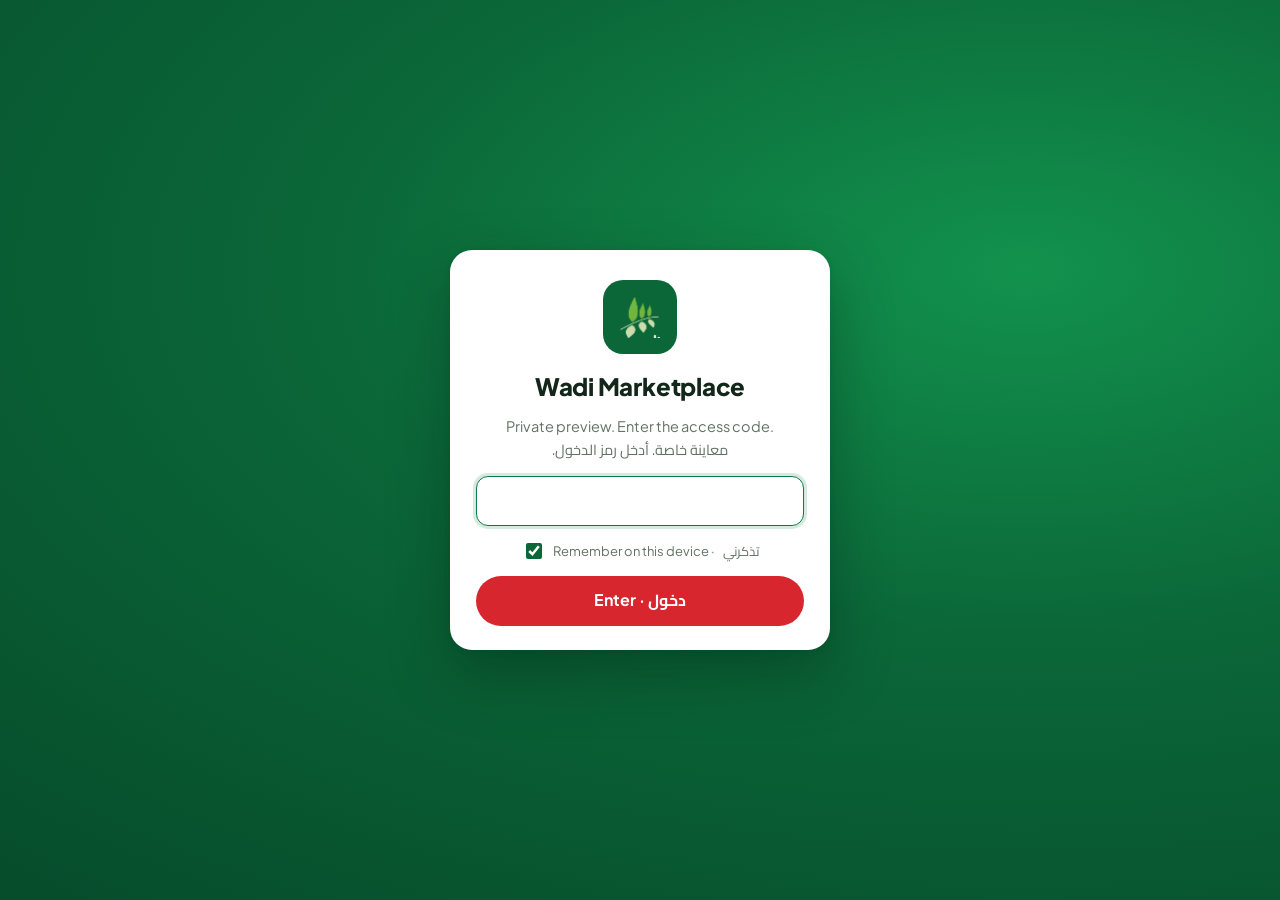
<file: index.html>
<!doctype html>
<html lang="en" dir="ltr">
<head>
  <meta charset="utf-8">
  <meta name="viewport" content="width=device-width, initial-scale=1">
  <meta name="robots" content="noindex, nofollow">
  <title>Wadi Marketplace</title>
  <meta name="description" content="Wadi Marketplace: order Wadi Food olives, olive oil and pantry staples by carton, pallet or full container. B2B only.">
  <meta name="theme-color" content="#0b6738">
  <link rel="icon" type="image/png" href="img/brand/wadi-mark.png">
  <link rel="preconnect" href="https://fonts.googleapis.com">
  <link rel="preconnect" href="https://fonts.gstatic.com" crossorigin>
  <link href="https://fonts.googleapis.com/css2?family=Plus+Jakarta+Sans:wght@400;500;600;700;800&family=Cairo:wght@400;500;600;700;800&display=swap" rel="stylesheet">
  <link rel="stylesheet" href="assets/style.css">

  <style>
    .gate[hidden], .gate-err[hidden] { display: none; }
    .gate { position: fixed; inset: 0; z-index: 100; display: grid; place-items: center; padding: 16px;
      background: radial-gradient(120% 90% at 80% 30%, #12924d 0%, #0b6738 45%, #064d2c 100%); }
    .gate-card { width: min(380px, 100%); background: #fff; border-radius: 22px; padding: 30px 26px 24px;
      box-shadow: 0 2px 6px rgba(6,45,25,.1), 0 24px 60px rgba(4,30,17,.35); display: flex; flex-direction: column; gap: 14px; text-align: center; }
    .gate-logo { width: 74px; height: 74px; border-radius: 20px; background: #0b6738; display: grid; place-items: center; margin: 0 auto 4px; }
    .gate-logo img { width: 40px; height: auto; }
    .gate h1 { font-size: 24px; font-weight: 800; color: #12261a; }
    .gate p { color: #627266; font-size: 14.5px; line-height: 1.6; }
    .gate [lang="ar"] { font-family: "Cairo", sans-serif; }
    .gate input[type="password"] { height: 50px; text-align: center; font-size: 20px; letter-spacing: .3em; border: 1.5px solid #e3e9df;
      border-radius: 12px; outline: none; width: 100%; }
    .gate input[type="password"]:focus { border-color: #0e7c42; box-shadow: 0 0 0 3px rgba(23,144,80,.18); }
    .gate-rem { display: flex; align-items: center; justify-content: center; gap: 8px; font-size: 13px; color: #627266; }
    .gate-rem input { accent-color: #0b6738; width: 16px; height: 16px; }
    .gate button { height: 50px; border: 0; border-radius: 999px; background: #d7262e; color: #fff; font-weight: 700; font-size: 16px; cursor: pointer; }
    .gate button:hover { background: #b51d24; }
    .gate button[disabled] { opacity: .7; cursor: wait; }
    .gate-err { color: #b51d24; font-weight: 700; font-size: 14px; }
    .gate-shake { animation: gshake .35s; }
    @keyframes gshake { 25% { transform: translateX(-8px); } 75% { transform: translateX(8px); } }
  </style>
</head>
<body>
  <div class="gate" id="gate">
    <form class="gate-card" id="gateForm" autocomplete="off">
      <span class="gate-logo"><img src="img/brand/wadi-mark.png" alt="Wadi Food"></span>
      <h1>Wadi Marketplace</h1>
      <p>Private preview. Enter the access code.<br><span lang="ar" dir="rtl">معاينة خاصة. أدخل رمز الدخول.</span></p>
      <input id="gatePw" type="password" required aria-label="Access code" autofocus>
      <label class="gate-rem"><input type="checkbox" id="gateRem" checked> Remember on this device · <span lang="ar">تذكرني</span></label>
      <button type="submit" id="gateBtn">Enter · <span lang="ar">دخول</span></button>
      <p class="gate-err" id="gateErr" role="alert" hidden>Wrong code · <span lang="ar">الرمز غير صحيح</span></p>
    </form>
  </div>
  <script>
  (function () {
    var P = {"salt":"xAOaFvInjJfYBn+or1iTPw==","iter":310000,"iv":"oILXeSsngTgCVZn6","data":"SQBBOmQnwkNil6e/jl30/0ThUjuwVn3mhPN4JQcsBHsGbN8IisHRcjpOB1GB6JOEsLwtSLYWcAiccfREWg5ATwMwDP7sb6NKokIO6XbDFVtUH4IDb/gifhnlICKyoMvzbKfQ9X9LW3FkRXhWEVyB5Fzc+QkEtkVZuXatd+0NYhM4coNgvR4OxIrRIWSasbQjMqhmyLSz0Q/FU9H6Aqx8CTOtHK0IqMr73rmCG3VhREASibDWoyVsmkniPmiq807sV3XugZpX2Ryatn5yUlAj6HFqM63v5r6zThemILebFYFatGWLDGlvbvTDnbMUU/LpZvasWByOGHAig/FspCG7PC1B2ncZWCswXNiNBZ7WPtDXLuEJNOhC56xfEW//YQZS/B97jljc3k4F9w9RKibMagDVCvs+6f+rGHSCmxETyShdJ2rIbTTIzXlH9kT/kW8au+tKNrTZQ95BkK5Zbt+vmpPa5XP7couwNlu6SK2pfe+kpG4kxwOkMjr5zHaSt8WSL/ykYov4NgqaVDOgF26wQzK5gKQe141u5Up2oYZqFKTbRRrOX0WwngXdaFIM9DHDtOM2EEyao9h0hCN2KfUOmjJEQvbNe78c68T7kYq1tFhG2FICmo/ONJ0ANhDg9qphwL1mE/2QoRt7ZTc0gsrDO0xqYdiXUKj0vc1KBN9xSlkWZ3oAtTj5E1kvxZUHNCTbKN/g7yhwLgbTKj+6wCH0qaijoy/yQQDDbeI6NedI/PAzfzjtxjtOiG9iK5PHDrmLHNBlJJhAJkJqTvW+E06y25WYtwDlGpMaXPPnBhrLwU5qq6+rwNdaY8/Yv6MOSbpZbRqmaTiSvFfj7wpxaCchYuk27qEU5ZtJu8hCmUazY9Q/MdWJ6PwOrIdW4wxQxLw6jgmxGA8NkdWynq71heLnWEW3x6cwEQBYEKrk9kvuk+bOjaVVD6u8THoNsGgxmT2qCUGiXvaHtcs37ZnEsVAc21Amwx687pNrCpRJIuQdp/vbp768rrLtKxOgQ0IhxwE81g9p7F7kb+QzaxnqGR1zQwmF3xDnGgx10uWAmQnPeG8Yk6AAetR7iHRgnt/OkPnJGSrBTGb/dAoLCU4iZKh4Hp8vZjoP3vFb1sGQS79xdbgK0dprN5VRfJr5jqBkIgrA+WcLu+VwmIDibjjvA54/+jV2fUAkqWI/D+O6TPg1QoV6GVSSOItNee352/Z8HebZIA9kL6BIxegjYjkpZo0PHa7bqX5iWFGBo+9hfdnpT5agdS7hwCV6BkYHqy59xJmDtDlbLM/ndAg4b2pOfdhimt9hvno+Ln7QMKfq5Y9BUWqgUYYL3/[base64]/pZhJ09UqlyQdhZFHCPmEFLew7Ce3uiGforKz+pBSdWmm0GL5808WjIC5YXzodkFZPYhXDlqbFGg27sFHluK43fGJMiI07oplSg9YiLbxTmNrtdg994vaTwlsmnCDo70U+t1dVHslCU0rtCA1uQZ47EyolUXQQtkm3IPmhGK9klKo35mvwdf7dd/JULuSDSYb9/yZLob+8lJBqtGoZAuM1lInkXm9lQtO2iqV9pGI8+LjLzje4iVFlT9kfXwfH+Ms80dzeM2AnzcKP1OEqjBLkB2e9QdE5F7Mneq7NNzNSsT/wZbPgTbvxPZufLRq/0JMSYiBuFDj6W60aNzDvQ4a+5xXEGP+zMoffiyt959aT2MCF4uz1+LJiCCQfaXXk8/s004IpStxBFuyziTJcjnNegTnOyryOKmdxtL0Vwa73w82tx9F9Ufnu30EtIbcGZ5b01+jJyph22k+NFh258vsq9httjmOhalZcvWJjMp1qqutxbKcedhtYdwK+K6sXLJhePbIGUk5SnO3ANMia7oz1BAbKwWYLH93tS+u44eA/oNk+Qx8I9g0XxAJwwQARdiLh/vSiByY5V3EDOSzc7elm8TroZxdvpjPXYo7Hs+dj3sSsERBBLYSRGgKA1iWZzHuldHl7E1k8Godgb2tI32OvhvIgM4M03YsH2ZTPxPCfYLb8RS2XhKcZWh8MyA9hDVg96XnDSqXwQQFsobAXWSN5rtv7f9nIQDaXzlD7qdBB1Y/ZPlcOwKfHBpGurBU0aIcp9w2kQBxB7UPle5XQL4L+gAj8l/T6cE3VTOEgavWAaRmMH5x1FGsYTtcfULWCyoSaREQgAobDpjpmGXcKe9XsxTVTNn32hvElheH7ZkirefoXQENVW94mKBvR9WjbEIP4lAf01y1/jwUduBLBA3Bkr8zCfae4Qz7iMglavf9WcO1EF3OmFgE/19gmYYAYHcwyN7YUT8Wbd73JgJ+U9dw2Fnz0aUALyTwk/VwrbNYa6m/vD7JlouMpFCbqZO+JJ24p1preQ/q7DF+WA4roDy1kyXHaLFzap2US7NCjYEB6ZQ3p3J2Yv8bFM7EYE22/KmKId+AHyuDJnuV4jLk0BYAmPaBS6CwgvbE1N/LDUPPjmLSQwhA9/4KggqLmS9ybdEIDtPzZjWQE0y94DYumT7dJjCEBm6eGb5N0/jwD5Jus/aaMYXbTN7YcNz/hQS8aJVegu3/3qKeqCQtbm/a3MiufHneTgv9xgE0LbINnw+l96jT86RGWkeZ201RoCdK5MBF9ww22rIMMUOiyOynQyKbxx/4B3qLeQlm87R7eA1nRC+yrOhnrS/odsicO0o6wxWw1wAhIy3CXp1VN0hvqeREYMl9/s5JvFcPut+Uh8l6+FaDE87QDGPQ4XGiRHyTpy2F4N4zph+QIsDq9JDaxQ3ySQnlmkG5SzcE4kzkCFMORqkh87rXpYA/QlzyUK93Rqk7H/VpHhFlVLSa8ucgtoM4gbvTqn5AHq0XtT/MM23MWH0qpnfbTGMIgEcHJ9iXS4FaLzziKtjZ1rQdPbnAFqCqwOb8l0qxYnpTz/Y5cNeChtfiBXknqAwInlZ0D+S8BSk9I5j8uLIZ7+X3MfbrPrcZywyYrMu1LE/1xeG7YdgmFCRW+Vz7F0clYk+15WvmU3Px+5OHoCg2c0xrNV62BG3GAtl2rnohw6UZzcddyO/8modaSHIpIeHb/dmLucrQ+v/HTnJnyNwJzppBlfJ//vUJ34EM/jJPgw+bweA4cDxV0JK/Rz9yFdNGAf7A0Jeaapgapgo+8uIZ/eCr8ymby9HoAhrVL1nMbgFC/cLjrqg/pngZoM1iE97zY+7kjo3TEO3VzV5zhFLmUd/fr7zVmMdv+AgjVU9JjxOdq2tmJr3oNC9vsZuOogZ64bdMG1ZWRmUp8KroKUi9fGRde0YjBB+2YXcbfLnZnV9oYfKTmmDDbxxYp3GrKq1yzRRuoQ35lfs2oOou7w+RkgXjvWpJUVp/N+HxxC8Dsdxj9YYIp2eqLAH3naMtxho0DkKmjIpbqmOoObjUoFeqo6fb7jmr4cqZzuw4sCYt48YoXiIRAj7K1T5xWnyFF8X7BuRAlIf1AelsN25mdcEVjSuGtXaoo7b1NJcDovh4GmrGyTAH9TiOwA9M+1aMy0VMzfooAmiV/m0AJ8RZToNLpIKNIhLvH6U/3w7tQW+UCXdtGmGGrC4JTRNqSbrwYPzFY6WhMIj5hfan+xBLxCGFkOkLwdkG2EwagbD9wwbkaZXPGcErMpveSuTA28fYPTGaz+Vd7Y62yk7h1D9qU0+A/[base64]/g3UyTe8r+ebuvYmt79r06DoiLY3N+WOOxcdzRXKmu9TLhkgzYt8Rw6gLnf4PqXDwfUdfUwdD+XrBN9OAOhfKql/piBjWFsyd6qxN2ik6A+eZVkPD+vFJL0dOQz7pWGJor9yhJLb6O7iOP/moJUMmgmt22pYisA7yrsnBYer+fIrZaMUdSK+Q0vbypJ1tD4WmXp/N1FbRv5X/fHSC+aeRn3K5g2WYCtaYIBS5apGprQHtgx8JQwwQHwkDB2Sbh8J/7dT5LNLHdHzxDzvJBGcf34K+Cf6CRCFG3ZXJbmBgsNDksfCmAxcNtc+SSo1LWpQSzuIh1pW8Tt0a6qLSGRTNq7iWKdAY6OOeHJmj7QWRVuzrec/dSH53qu0eAQgleYrbCIuTM9ugIaCwVrGeCQAeQJOS3C1yA9cJYZOHToVQwQFYJVHWwKvSiv6aXNAnaKYIaColNVgFjY2kSlyBI/S3Du7pQX9VzFt5R/b90OyvpjXogHRqJSTMrbdfg8YiAZl/b7RPyCv1aXtxJ4ET0tDVUmwLHX4MY0/Irtr4gfjVJ79VGOmxsLw550NUPR2H/JjoWGXMa00cZzQ9cfA/JYIihuK676DWF9tNVn/mZlMk8UzlgSljydeI1yySbUrPE4eaF0HYsoE7dh0fqKvdbxoVmBpf2mzq1RrXSYRK+KOcxwBxod2gNYLbmoSKvSUumb3iCi5/fQlfEnMb+/3YCVMC7b7MdOHmm9Y8fD++Jlo76Wfbi4yqkLSQ54jXMSfNGIp6QsAPOnHBeyH/1vk5gLFx3VtNbZ040ELNChT7n1/Becxx1mgT87C9Nr3hM7FixFnvqor6kigx7VwLdn7qXAoGkjPNoUM1TtYMd1P4XqcfamFCgqNrjFfeZcnPy1255R3Nz+WvFdaY79uRNhWEc3Wja09STJSNvDoEy9coAPeLH7jThoBxcD7CyHBb0pPIAh+lv++DNUEngPK8kqj7PXKc7/Htpq3PdUtDpi6i2qNfgP9pEfM9pTqTGeMig0E3oOiytggjyqD7XYWhYmSGu8+HjrhKhKAd5Bj5XgKuQs2qK+pXTJm5SS1pXrtbe4k0wVG7SZiHwZUQji1642HShKotPFg2TP/0ACqQz1x5Q1Bt77JGmcBHvPVfxXqG7mE+dkglFmE4Q38iTDYkFmF6JYLgcTtX6a1yNgAkRX0slhFqlnr4YLACM/[base64]/Bju1rOhWoJHONEjkFyY08NNIm2vDOrv0w7LD5pdHnN5eYQRA3n5zyaPttWVmhZJpXr1kjQC2Buc7pY4kdPveF8vbHJdFveWLRmgL/BlKpfuQ8AaRJOLyYjIUHRi9Qt1t95emrOgD09Jf0H9N6JbWtx+kHn177vFGqyTaiGJ/pr8yFUiqprHjg0cPx0ooRc5HL/42pEoivEpNjw/jwDcA41BH6Eys6IVeMxZq50c0YPeBKwxAuejsRfbcs1J2/Pfg64wRShLlHgrHUQPXpuqToa3XQC85b0wHqutKLQx3lv3bodGftxacactjIHkYxLLKGC08cJCxx9RB6foen2Ip7w6FymU5S0xcsbUsJFGonL8r/kkNg57oZ2u2vJEh6ACo7p9B7DOGDYcER3iCKvZvItQsGWs7DlDBAwZ627KJ2cghhn5fgKs8z38l17zAE1GgVCOUTyLylwCqjdcEsmSkrv5fj//4ISuYnGJlTxySrR4L0mgyKBWjlgo+XwGFWPZdk+oYIzD3m3HvXt+B16YSQxMIv/TJibOHL+5gIjQijf69eyz8E9KPZUb/nUJ+3bq8bH6OEav0IlS1Ltb1SwlOMkvegEVS02ljTwBUmJOvrFXdxs5T/7ZrhLFEbZZBo/8QxuGabgGMS9qE7L6aYpeBuI7cePH4TlbxmP4GSHqbk5hhz40wHv0nH0BA9CNvWv1s4uVR9DqSzlaA+K/xxlhuM8NesTshe/8hK+8LTYmqRRLxB12InfpBRvJdJkkykvDzJs/xAkLkPw6CzQH+52R9q5DPrp62zVmxYk5dRvQs5hygXoXGmtXmduN/W19NhS/[base64]/ok34ZKc2w1Rvg67nNNfeGuxaHcqJD1MmNCyxMLSsMDGHrWg2fKbxL553MVUNo/[base64]/lHHC1i+OISldHQqq4SjT88SpJYnaTL89YA9IlsK7bLdbpAw3sD3/qh/hqaXwRl27Ru1AVEI0xN/QbsAg/Kxp+XKAYKQYgN5Dqk6pOEuJ0fv8o6N0Hzv2yLwdVWSntEo94OBqfnOb466K2/YLB7jVzql4ZhbPFzmZzSDUmhw2tStRih2VrYzwRcEb9amEVh/TmehoHxvlxEwZw6ElEcPFFbHwsJQTU9nI5h6MPuDH5/V9xSMTcDiPrgGM4jjyZR4gBz0ClgzAWC5ojxz/4pssNh1xcosmpDfAdHfMWKg2z6QsPsVArkKa9qCp2eRoZrDs751jMS/23YEY+Pv9MyCc/xc0EBaKdXXFXWScm4WYWl52pKNJXefp6YkLo/gUExpafjoCJvD+LVfoiqxnjSMmsfvxxdNvoJ++ieII1pcqbLljRk3PNczhQ5zfSZRilEKImR5ZZlv8jzO64Yi021CLgOubqCwRViHEOEWU8SSrEqYxl7vvCgZ68gkFvoh4LDIm6IlBYWGJoHam5lYPhGmRsp1e4K6+yuA/pUo9c2hQ8hN9CbkgOVo3LXtCN/[base64]/G5VkrGLdG/EBbHS9ZT/82M3SVckXBg+QU4p3PIn5YKIwOn5JgRrV7X868EVUKMQihCgYQXV7blrCX1URWLevtRPJDcQPGQk88/VxsjGG9sdGYBETeeFmfVcTBVvxmMCFsMIvLMVwPa5H1j3QCt+v/Aiwmw2P5eCxwDT45lHnPC5VuFI1yXKuHT8SnSdsyDb93ZG4JfkzCSqQgcDKWCP+FTqghETz2R/PrVIm1BwIgyewaQTh3a3yjDCd3MQwRXnsoU8o8tNS6dmah0C2ZBZLl+LUOSUSyNw12GSWtEGwDIENzTPrp277Ngek/JioBt3+ryVXeih1rHYQ0xGpD81iJxPw8t/Vw4W+krxrmZrK40YIkDYDUPkQyBmFU1bLDt8TvZuklcCiZTviZM+tWxP+UEUTheEjK3B8LxXVnA1FFHw9UEV+POnitc+9bpAM0wOeizLy8RpLyMZDttnFVFUES1lO1Ov4bT4ppQNGS64OU64lljCgLaK7/N1O6a9iRBjlxW9xNkDJ8F6yWcsehgmW0QhpNKsZM6XT7fOiHHsR/sr2C/CnBzOVi7VgACbG/5UDpIICQqL+aKiGVioiAvQmdcQe3sjpAra/SLVroBJ/kGLBQ6Tl1ypjP6wdn/0Zks/iOdUPJhPLu1LwPOq3v3kS8m5UahtlrOhB29rYZuPndfHJaZDxZo7nkFRX0/8uUAycreofzLhUkQ9L7iIyy0kbFHoCwGfgd5wNGa1NlGxFWvEnUWaen6h/vCY0xOKexk+3C7qKzwd2duXYrNXWQIl0JpOsRP25eVTJHHUM5UXVPbcgvrHwq99VMYGDGfeUN+yNwqKc4RJpSlCYX59Evi+TOA1cKw+Q7BEs1k196WSV5RPz+/8KbfwpKKJmvaHtffiAOqCGAXMzN6XHHFJSk6fzCHoLGIWKAljEfQDo5UDzvIRUI0TMBCKEyAPGJ65hT2bw4j2iBdIl8V1aMnxBVoyn/[base64]/lu3jluMX2e2BPyh1xSeHtBISCeHIHyP02W7yPnK0NES1lL/bULq/FGUeF43pDo9rDwuJ2VAcZ/HYv0SXdWYWBbhNu7DIavB6et7cRqZomzHKqGMxdOBRIGI155pMhdrkU98fpO9wXdtFZMOckI/g1MuTp96ln+4a6lCMF23j74oy7h8UcGFPi72aFOBCWWKccfEx1JHvEyVnaRvwfbuOUtQx9Xx2h4tIF3SPZDUOoRF4rRz7H2L9+Jm7syrSBQN4J05MfCCRDZLY3+1jvNZvo5yDVqsLJ0klKPrgfiivFzRn3/[base64]/IMSvjfqFaStX+7v4xTXIu1pjmX+Iqao6Em34FC8JAdfONmU71+FTXYUlt0X3cJUb18KUUCXKPpTZOzV6SzLFrRYAuXtaK2etTtZ4TaBJMuQCstnlm+9ahVZFXK/lj9MJPHPnF1/kGdhbgOjEapT4i1OVm63wfbI9p97cjEbzW4to5NTfJChPZEvsrIAb19U5LtYWoGECKNP0ts5CeQL2DbxRH23wQb7+rOXmU6nRL7QYSDbQiWLDz5HFFdGwcK/8kM4w6iBkULfwfLxBcIJ4bVtnBefyEXRx/o0rJw+0Ffws1akb9T13tkTMhTJTcVnM+l+KslByYqgrFnfB3i6gqjot7IYQ8aLVQz2SXCWkJOpdBF8OFVR0XXYETHUUbXydFRv3E4moP9OY5PHcynx+5YQrCTCuiz47vqGu6PP7pt9QBt1AnCx7nQFTrJVNuegRlp8z5lvP0Lj/4Q7eiKj/BxYOK6w/2+IpWzC9ALUK8zIfncHEea199uzoTXzVcnNr2bNYG/RQ5fv9If62Pk9rRwAN2HiNpBfaCL4h+W49vJz+K+TMxuv2t8UNbKwnOxaVqChoRdXoQlg86D9Lwxxz9jTTKQpA9/Vbh6AwzQwB+EcyuRKhQxyCRq9QWhn4dO+ixtMMiOkpRVNnXEZTf3GAKyTsursxJC2b5zNiTg/WdWZwuzvzqiEdq3bzCP5+MzgaZ1Byg+mEShxEJpL4tqB+ewf1wDu7dAJhqelKgD545OmaVkcnwvMoF/fLYavHZUOpvqhgK8dqJg4PiB9qxnwLx9de233R6Fd/aY9snRuvMRh/UzoKaE9lujsFq7Qqh3xuup+FtTjbA1IRRvo0gOZUG/WqiFtePG0VOLmmTVzonMkWctBKnPpNiZEU9P3jCAMDB4o1hzHk57XsP/5NZ2p1Q71VUek5/s3qSGqz1N3tlB4LehDTMyRoGcsa2oKSEIl3AUui9FHePdrMyWKRhspn1mtPoW7eQbl7YwkRNkah3fCjfdke5S63afvbwe9H9SA/jW8yFa40TIRZxo+sWMfDm9tPtwdWPg/XZfUhpMEMb6unVduJwumD3SOzmCmdVv6uCgvQk1ozmHgV3suJK6qR7ZsGGRTmD5cD6OUuywdHP1aJVhre6WvcuCtxQRv019z/pKUJ+7cRgIJf6X6zDzzZ3ONb85KivWywSkAxbMQJp4AFKnGbnMI6pNwzED9p9xz915sIJlpcd72icY5WyUQtfRrs1MdtH4n8LJbdv0kDSPZvbsCbd2ABqMyu069xVYyNgV6oeKbvNMO33IWYhTbGIuQ/BZ6uua38tRFYtnYyrokcflYzhQpTGlIdYoFRikMUMNvEiHGcC4UpOFDUwaitc26Z42xszXunL0Q1X1ygJpp7DQ6rTyh5w6JzEbvU224tV+m7wPSaGASb7Io8lhf/Eea8WzCgz2ECEO2g2FYrkgybo6y+vCuOwNEc/juBhvo2are8eB91Rbqr8nDRZB+ouRQ/rjCpD75TaxkV5bTe8oDFgND361GdrDdIconHU3Hu6m0NTGjtMgGCJWAYJRk3MkskHNGr89uF8KoyG2D/pO3Gsv7ytIKdGierCzoBS+ticaT8ITo7wEqH/Cre7fn8bCFy3qSVD1oXcXTYvxEw9+wyAhPrqNk2Zavans4TcrzRw6vqlPPiMpp+SD8YEjkt73LqUZE7BVgsPq+BVCaaCKDuYA/Qm2tEu2fMxrf4KEH1wr3QRnyxzH6zvZOw8ZnABfKjnm08Wn/IfRjM8lNV1eYCJwhEKe76A5vzII6SwfdvWuSv7xuwE+IvrbrbX/TrB2Ms+2HLO3+x7uIbkFtNfSH8YtJ2TtUGlwtGK0sUuLg/T5zkG7IYIBMJvbyNL0ymkNw0CcceS/4i1Jy8Mh98tT+bIc3PM9HR3pAQXdekxbzRpKSfwPWWpt5bkNWBlDEOvdoPzXaEKi0fPSyx/12m4cesfJg0pqHlP9UcXJF0t8t4vubolZgPaZo/w1n2erdAnE6BvwIJKmSQwIkCXu8zqdS6tc+d9pK3S5KULU0B8AdREfZVqcOmzullISaT2iYgDied3SCOFBoEmaQN+PpQeUWMOI3ZXYZ5MZQl5ytsYqSZA3iPV/h6deH8E3SElEJ6kDZN5VeulsNQ4Ow+fL2+MGvM7gFQ6qPvctTgUTECbo3FGewwkoOqF66477so/Vr90Hlho2rBBuIQYNDINBsqfPN/Cqd8GX36S3tffr8T2DPP6FTdvf7pyWT8ruc6heIw9RAlaZT/SIMCSQppUcrHE1JprcfGOKIpRta6VSb8cll5jbgXGSD/Ndn2N+jGoAJyHC9jiTPcMxMK91EZUdUa6ZfgowH5gso7wxtlhZekuGY++27B6xI+PItvq8Zmve8OYfGL2vDXg9k/VzLa9RocSiWZ9+0bUKvTVqliYa1VSpvJXcLePcEE25hNrXjOLSC1pCIo+SR2wrZa3pmSAyQnKyVME4f0TODKxes0soEEywGaVNiCZMjEpvKXxwRp+LkgpgQdU02RKX/yhbMINdY7DaZCNaZLnCfBFAiWc3Nf18xF9qgpOcNbjPc/[base64]/UsjIo9KGD2dGXLML9loBnLNEOMIkpS9EfJ+2xqHQWFMJk6TkB+oYQ8cBMVXdKqM9ugMMjvk6gYPGi51gX9hk255D9WFoqGLRjBq71wZMlUO60YLuqJfxoPFHD8ziXKHPWkKdD9VIVW0VbmFhotkGPGmoW41xDB7EvQ2Vk9VVHD/+FY/oMXwd2tNfvU6LT00fzho5h5syrtiIgmNUNdGdjmCwhoEO1ohkvVi4zTEWFJhyafX4cw9Wtzgta2id+/4IbFh1qWOPK8qm4KGLAZm3u6uUInSF9918qSGkOBG0dEY9o5kaY5kuHuOFvPVS6vmeDrAwleoD+4HRwmzu8lLmqZvif/AjN/1a/1DflnDMWR6oH/jaKJv8E6t/52OCZYSeAu+knUGiXE0yg0ZO5SbCTOSRTB6A+jLOZxlsg9uuGPbBq+w2oH4VAeNmYhbaJndJFSzhsy6/PTqFZoMuAINCceYWjsdnqUyldEJF9hDgWpLIpb5YKxhf9Z5rzmvdBmP/7VTR4feQIx00mmGxdGAUK0jszCXsNrV2wiUtbDXTnam47ldKMDnRXj+TWxKAdlHWzt5svf8l6OW34MpHwKh0v4cQbIGA6LDQVKUzcrTyh7gGUor9mET6PzVBdqb4x916G4VnhsMbkN/fT3nmG8zHmTdJBKv9709zD3fX/mvKCwrX7KdCniZWfn/T1i2QsYOP01ipis6g4vIPL0RHWPyugrpi9kOK1pOP2Sk3eSMHMrIdPqUaodXDzNy7J+SDrQcbsgAsgfeomX/3xoCD+Z1pkyRMTm3rCS21k/OhOJFcr0U3UP41Egr75dayKzKmCaSkpuEimN0IVi9k8LHA3bI9zDT7bvH1N4xRS0YGYhDTPUHhsP8095JAE0voX2IoXsgKWJ/Ygdw6ljbRJyTXtEWqztm/P/qgYfYlKuNDXj8nAWb7SW41sm9HxRlHU0byZQyye2b/O4mkmoKTr3ZWmIDV0Xsa8juSQY7vNkFn+5D74ozyPpP0njIP+EX5HKaNVDO2gravqbcGUdPbQdYI8WIf8g9ftuzryKPtHkGr3Oi6U/aoO/jOS2LlN90uHr8YWLhlF9Pv+5uNecGUc03nd47nSsp4b9UgZMekBzEOayey/dw7Q+LTtUUH4ERbyUaIFsi+YvIwXE+aVtr7gibHhKVGk9Z3X+A4Ip6SoHlamR0UV6EhDnDf2wftU8+hv9/Oh2yWGllkdaNIXoYNwF7lGmSP7M1yrTuO0JmPsH4Inf1+BlRQq63GgdA2KYaGrRJSyCrVpFFkw8tewvdlh4pKBfPqSiU/LBKfywlXf2DkKF2cxwbsLME1cgqOz6M9O+3n4WIif4BFu3HQEn0tuO3k+PEA5L/5SFybjJLdPl7J3AFoRlO8ldVnJy1S6vk+bP/bkTt15jgrpWu/4mtxJDaNonms5fZ0g7G8RyJo4p7Ge33OIZakzGo/O01ZIVp79zjTqP++rHAbXzkbrv9LcFkj4uqjOtrNLbbti/4K+oqnA2QhReEOFV412daqGtGfev2LyQzfgCbC1IITJ4LRsvkr7rfepSwMNRjwJx3AbYlBNbtXsQEo+z/Cr8VymNHW3RHw2YBjba0OPCisJsbPT8OLcryUPQA9XsibKUJ03srJaWKISIvEeixmk+upyu6vnc7wIveWfsEFmtoXzetJwzeECqisLN8HnuQEueFgWVqKWhvO5IIy8sw6iHPC/SQ1UymQoQyi73AAKPooPyQFJTmGLDIjEUTFdmzySQTXdt4nP6igDGsMt2Hy4fihuMIZIfz8XAgZ1pf4L6w38Do+km38JDbV94gZoAsLocgYq1l8W5ptcPwHrnM9QcKrxF0RSC/rbUOM6Bp4/oKjCc9vGqdpt5GssqcyxNA7d/BrGE7Nls48lkDETdMkSYvtKBT1EzZ+c3CGQRlJ47EFjGooarOzGd2Jg0Hg6lrVb03F5QegKUigtVDLkyaMHmQbnjs4IgDUqLeVQVifCysN3DdApougO4qIUoSmUeRye931yzcD2Uth5BGLxL+uAqhnI7cx6EDqE+B0I3oF0wsVYTAJku2ojvNROz9LzIorSE2tIAli/GYpP4nhyNMgeQEOqu0qrDBEIrM7Yb+HlJM3/AANu6GJ+BFpPcCjyP9RksOVk3m6iX5tlAwS2ldCJb7pWwmFEJA7acHIu773reLlkkLRAOJuyJBEu1bWHj+P6gglQXDS84xWQJdaVFdoBEVZrOwY6DW1io8JscRsCxlqWmZFb1K1qNnFIsQh0vOSaNrOAalkdRcSGdglG7jB0/vV0WK0oS2ng4HuqgHECkEuFaNZ/ONepeI+4Othb4veJ0T97LDJvfWQ9Za+unEND93bwpGhBl0zT8QyXlSFGUu7cxU+7kLS9MO06bNhu9MnRsVRTVUqepPJkmcAylqfElDQnV63uZHues9cro2CV/LSHDiiFF5O2pr3rmhIoyaznfFQdAblu6hnXe7io/7RRxLLXFZhCmxrduASxpoCoRACiZjxgRWl9+NtDXatq9e/1efCFnEuBQsps6FIApptFEe2DK9LFy+UQ4Pi+JUCtburincwfde3vYAzL20/tQd4UNN/SF/XAPzBrbFVwhQOxgwIqBzPbZJsHtHjaRe9X0mqDd3/NEJPr68o90jbDHSd2I3mm+nA2h04zWLxcbgwhe/xg0GhuflSkmx25EzmrhJnl4ccvkvjVn3LT0ZPaMaoHuRs2YAbLR2rwwhSJdWWuxFcjqh+wTR5af0TVtYpWm01W2FaqhVHApv7eRsTMb07qlmDJ9y3SLg+RmvfgtlB4lWOVFaKMAPopidwIp62V6IhK+dWY8lrRe/nckcuzcL0OlBkU4UXvcBIOK/8Lx11BmSlCdDiu7TSYMkuBZz5QW6s3aI1H1VVQlik8LOu0W/WgU/VZhYZz95bIVbdft6uGP9yiyttklEgBwp5FDl2OvhUarYdoqC2F9R+G3xOqgbmjcaMleuYhHY0ce1BnkP3qIXowtGpQCvARas+TUGlp/LSPA279m0MeLLEYTDne3wh46Bmk0GlZVUMcZB/UAdmNB2l3uoC4+tDy1ylz8o2mA6HTpxDuPgrmfgRH5bJPChtHoX8zNxV1yr1UEK8yQ2mND0wguiJQcyL1G2s57miPC3j7Jx2Q0KIftgnO+Bbjn98ig+loa0mBy1nf8HPFaBzyELiQCJqYOJ0vzjSx+EhR2WiwtB3ffbG7jRxnqebdptJ8xwaPAtBnGGz9ANRvo9u8L/WJw/hOhdE2PcuhkAiNtkBMQ9tC2zxOc8antWJfm0fMZCkkzyySTy1DDZ4xls/o93hZqUc97w1LTOCTabeFuSbWNQToX/K2Oqv0bN4GO+AT9VYMg+pXd437hK+M/VvnwbscbnHSSIGhHc3Fiv/djQBVp6QLFyu5Cnv2tlEqDZOGtAKvSheCgqiiXN9YNCnhZu4ALuTYuQHhwcLHtw1B6V/rmvJCMI1GKV6LoR+Dg2RnoEpTMvtOv2Gf3Kz3VhkPt4d35JJe6OKrCrHMBq1dyIIXO88APwXfUF4OocgqaskEkGeYtZQs0Rl3IyqMy9vqYKmnPF7c+vcDIIjc2OCdc4YF2z5/NbzR4RJXHMihRFPM7UzqoTHFFvrp4ay4xwtEpneDPqY3DwumhlnKhpOy6vLhZTg7IswsXHxv8Vr/xzhuQxCIZHlrJLYrRjzWKll9qnwMLeyeI1aEhhO9DVCmlPgmyD1189hs8XjNVoBSLwI287Aws8Spr1mdZ+DHNWUyCEEd1rfTxfALlPMkNRUn3gbQM6Wq3adVEi13X/BLizaqqDomqK5sjPyq8oUIMRLBxWyvbhHI+SRkOIeSraIuaRTik4hmUiUNdn3t2CWyLWMaYgw39rgqAEsmyIQXfL3Dm41Q6zGbPPxeh+Q53KKc3UigfKa2LXyGVu+66DXz/VgdTJhidB5EdCyPX7aLW2v/muLiocz5US8DcxdcnKkndzKLXxvl13fcudhZEd1sfNj9KEfJpulcAtMnBhwq2nmC+51zv96WQEy6XGB0Eov696QKmIWKaqld+InmVQyRmgE79i+ZOIP2JpAHwfk3CFykMRXevjjqBOUDhe5NrOwWPbRSYNkat+qRr8zgchjvJcM+u3puN0rK/5WadJuZlQmMXHkSW85ZStZ4jQO+Zaar6kewOv7TXYR9Yg+ZUDoSLniHhRCKKFmbEEFIXVjxCvNAWDRaftcPl9bP0KQTLfJUqw8nAGk9+FcvukaL5sgcYipU5TDCDN5zfKbcqD0caKJAvn5Mid2f0M5f22OxPe9I4wj0ISWCfI+s34tZHe/jc+Y4QVuSjfA7guobCi6534a/2O+K6+93jEPWPc+ZKXEOVnVr3RbvdlGrvagS8jx0aY2M/L0UlCcGWBVQPO28U22LpmxLo4ng3j7vjo7yp6399GuHdizVNPS9xBBYXZmJN+uvea+w3p/D92FoS6+rvsOY4bgqf/Ge2eNTGs+9hQgEofdv+ADOOVUWFdus1G3PGquiQUWaineUTMOEwS9A6OfyeV886gQXBcHgLYsHoo2JnSJwPcsOKdF4CUyjXa+nAXLWe55eWI/KMesj3eU0aDJr+xfthsA8SOeHFXV0We8/AIg+Zemmdo5hveM5Qr+IHdIExH1nLhEgENZZ7qr0CQx4y5qywWBUN1zigt6KrKG1FKBf4Gw8Aw36tHV3Vim28Le5Ph6SOq6Jv8sQIlcP0E3i3P4UIYCcPpsc08NTlgVBMEpLIWQF3ZpHAuMWAVJMCSzxFHPj/orfZ1LF/8qLcjsF/EjUMMOuRIHTePRoR72+LmPjuzeKaz2G4pQxbB8HnodFU9jr9HyMT/b7RMXeGSfW/mvrYxloJGoPlyK9plECeznhGkN5pZLYTo0G2E9SiRZjF4k9rbPlhRuDOVb5tF6xfBaGznnb2MeBT3m5MSksXVCFDutWssuAFviXTR9/qX1NpFwV1CmGxLLb8TQuwWYE6TibHgg6hbff3PJ2YcNrZfCAxGdlxpXGPzq1YLivSsjJUEa1NwzGAyfizEW3n/0DdaCTposYM2F5cXf+g7m8jXKYoArb8MESsWgYDKVNNPX51QBzg+fCti/b8Wned58WXxZrbojzVFP7EPlA5Je/vB/KpMDTU7KHXh+whzfR74X+KEL7jDflMlow7FLajuRp2wP5yEAS1xyz4C4MSwsqQBUsuy5fABAvBLIdRvBuWV8QIzlNb6qZmfLkXn2hEX7AWy/+53ZqZaYF+qayEbGCJVtDwlCQd5lyqsfmnT4QfGhLf1CC4wmkSA+rajmOfFyArA6fUw0EI5tYZFvaHdgzfrvm7ytvDJ/ohJM3y4KYCJXEjqAQcKRCsvE8mUUAKnPuC6JKS2Za427WbKAKEIIkgbBbHX2p2hEidsSOLCYtNoCqw1bI9Ci8Kog4B1WpP8oJetiVC/8noqWcDojEiMhGy27KlHyjMcVA1PeVKcTM7dbt4JDx7jzuYK0Opx8NvHVXAK5QYs7LlimLLzk+eMfO2LF8jNc+g6pahbkrWmSrA0RwJPwGiJGclfMsQ5gvBoY4z81i81/bjnh7XqkmAvXeQHAAPtRh8FD4VlZIdmD9bN2hMv15En39aXqJz9X0u6LAVotBs3tQGz7ZJiawt+1MghNE3uqVX0hPGbQQ9vjXhu7iPsBjoZ/rJtA3fiHLHKNt0Gq/hchQMnRe27dZtkOFkusurlF3WQLPfmRCjQbLY4wbISw/[base64]/pb/iowJENCfmNZF3J0mSyNdg2m9gPPUgoTZ9lZ/RdrRcUCPQ1anfk8p3rifpBsG8s3TL2CWKZy5DcfgTYEP28nlcKsDkccCKiQEHBm5Tfk2QYOSJ6FiJMPyTDZVSFtFDjbRSIw6S4p53/eq7CZufmzajboczCxkMwIIsFrpiYGXnVgtFusXM6pEYKlZeBV17pU6CJmKW2ZsBQp48a6033LKLOitvov4VHxn1JaZXqaZRuCaIxb/j5lmE8UxudgfAKTBs+3M8uXzv99vr/BhnTrPGlXmbo0RK7qEdA0abv9PcCuNvJfjM5r03ZHdcT3aqujvHkVNW5KEJPQkgSOJm06YHkxpJFPMpYkS/HK1YfAFZtkWCgN195u/F6hkK8daREh3R0+PVzW0/f0zMm0HdKZli/lJlfYXSVwjRiRrfqek5EMSBBKCVZwNFc7wmaCGpK4ZhhJ2QyWaOTrDb9SNOXeifddDGy3vgfnT+N4HntXDrnDEVasGY/XDRUWoRHcZDOR5o36j6JSPjMz6rMP206klYZ9YkC8ExSCaUKicVa4eB5ZQ2A1y3wqZFepj1Z+Tq0F7LOUcCZNgQY+iLe7LpVXRvqq9TZExYQc3cu9FhvsfkzrwpDlbofjYNhPH75iUoa1Sm+Odtr+F4h1geLFRlbspMM+oIVgjfB2kTSZrWkV/WilT2LS6+59TNl01Fni7gjKEOR1J+nxXo9r6+q5gmmHn6BlTKDwm37g1qgZPxlc+c9YdoIEuCYLikGHWH74kC6cOjjxR2DLyOwokuKz5q5YLODU8gQQ2XABsN2O53+EWqqfua6Nxw5bAbi/tO5+rV0omjQynSX+0jgXbyS948NcngsHkgsFKiyksznOK6j4isPmNHafRyePP2P8gIb1M2c3wfDuqCQP0XhxmvMQHrJVr4nsfaNq4Hb+3yO6XHNZFI+kphj78H+syFvQ3rQiu9V/onSuIKHHEvC0wJ8Ly55Am3pgpZ3/hSamV+5FMrH7F/zJUhSbN8yQx5WI83oMQBmxAywm6bM301MVDN4dHkwBBBHXj7gVJDl7+BaYNod7fluMsOkCQQyJ34eOQS+5RTIoWKvXb1XW7em1E/cdOESRZLFOoBECvh1f0E3nthv2HWAZHA3e9crHy5zFmojoKJJacxHiELSZshOMOccP2F/6i6yHLX+J4QGl3/[base64]/tuR/MFNAUrQVhNI13lJxWThIpBlGeZy8lpEUguOw8zZPCnohHIc83HUEHa8gLyF0PF5mYXijB3XzGpiLa6uoFJsYrFDBlgvH4bgFtZ0yMEXwN2cp7mG+oLpve8IPnHvRXue27rlV172WBimuqEgf/qqF4UFI74OGct8yKt4wfuwmrYUAMKWs7P6VsA1+CDzy0+sd4M31C65rZTcTlDc1hEWpXMk9r283BZWdW3IHKEd4PeEim2uzjxzdlYP2Fqt3+pJv3LQBwDmb0CC63TeozuxQ8kRzWqJBr/o9qnHt7Yl/pGTY426exEyNfzW7/AbfBE9pbVJEEV9LMhh1Lq3XxJXTjeym3Dc6bZbMtjKG1Cs8IIg8YxckBzdF9sFhIkF1vuE8TNFTvStxMFs0pPNjDaI6OxrDVVQAWXXYFQ4hVTZsxw/JcRyd4J3Qsroljt9oOOFFmaOHkzwzU2AvlgpJmkZ4o/i9gGHYQoN4V+7xyO/uVALulgsMKPBCq7YQ/Lud5RBbtPiuysYe1aSj1tsi5lmYccfNtGm+susNPtT9q8YOr2NEgg+lCmKTgUvmFf0IM6Dizyy0YdXhzFIT/a2FqrALWNZXFJNYR5cyuqnz1xd5M/aBv1JuZwN/7ubfkPFu7eGw/f4rw7VQzd3ynRhbeFmufV3vB8RVM3WtBvEPYMjXVXPc/l53SybPJyFcSuhtZAFMuGUzUKiB1tV2k7XSNnnx8yadQ0+l+BAii0xkPj/sqjIZkpNvFFXIlXW/WK1AQB2iT0+aB5dXMUxDhkG78NW2aBrX4yHdAER2/1boYuRhrkkvqHv45ewH4OFVvQMZqBkZMW7ipnSGcCBD/o2aGdUkG0BRaKD+GNswnQZ9POM5v4z/7dP8+HDeuYZvvXTQNVHIxxKYcQDvGmrTssQ2ZDkCQXbPChev0CAMmCRmDVaZYusWe2pAHZZ0/Y92LYU0jHdOcZNO+KYell85if4z9LeSRHGfkYKuxsVVqn+Prt3E+Kf7RLSgyAOHBbNBAYbuyIkISOuKWgjo+cemWOrHhuDZcg0GI+nJWwILssyNLsj2goLyxiQ+SuNQXVJT3NKN/0RjMQtHdqmzud7HF2ef36TAHTrpPhpkIybXnAgwq8Jv9oB8sVAfvvTXOpUEs14MgZTetKm/RzM7HKOryQ6xoj6InLtpxPVxk0bY6tz318tj8TJJeCQzKYkQxZvxGWCl+40tZlaXSfkq0xV4WtrEAbjglu70gWJ4NrD0TlKaKhOQ/KZZ9re8b+5gw0WkobEHddBtH7hetfni1l2FzpnwhncYW2/+OIQlG0r0uK9EhgdL3XLtWPJo5tqWMwaX0Ab1uKGmsk0G9DDamAuR28RpLw4ceo8yJy4QPm4pK9swpm7jo1aKHbXBwrmEQ30o/XR3Z9ew+GufgqrTxxxwjjKW/Ou0nTW/R0XlV8BLt4JIvA2b4/1NyPukFKIJzSPXpMeJm9ReVR1LynHTaqpMSKmDsfrq5nM9sjDWndkdxnCQPMi8FztEEHuQbLE4OAP537BmuXMd0xH5l5k/ZBHI+vbAaOhmImHYlECQWlAamJDg5JlFFCJ7W8xrEDfg6KXlOPkQH0gSkK8G3Xtv9k0n2PLIfFOSlmaQk5Xf6dteTmiOV2gnEfwJKw+pHNvbhaHKswM/AkoJDsuKk9YlQ18YNiidDPPtxTliVrpS6Vkp8r5uGY/VENsZ9YidIbt2MGiQSEcLDf28IHgxv/UHc30zLF2fTnMP4aFcKMLUHprUoS6XkFZR378slw4hslvC87TLBTqAl2sbqYX9CN2rEVBTdp75dQrG7+idbpVJ4a9uOgddUM8SqyeJjLVILK22FGpvM4skFsc+gMuAB4mHV+L+2RT8pLzVIMPkBKRTerLkiC200ZWByK/x+sisirVqzaKn3nlqfJmrfQ0CU1MNzJ5vR+S718hQ/293AHYua2wmuLy/6u2GWqVEHPFIjk+f8/QG8FJGK8g6ai+a4HQabQ7xF/+EC/Soh273KSCGSLQPlagkVRtJNYSl1IGR6J9xQ78/ZKYxOLG8P8OVpA9Zqkf3z7U/MVLytLhN7NcG1Rstrv4Cx12Kt9ZfW6BARagTv7ghQjX1ffUOgoz4n3mRDGUZ3n/HnnD6AcFVDQZcGyNeCVXqRAs2dajDtBZVclDBAbL76d0rXoN2A5yFquIKt+lJaN++wjtHfcmlRbd/negaI1fjUbWpGGS0FmO26hr1QM4QzGcNyUPl//f5RTm+0IUyWAWgSBjrMFUo3CB3+mX5CcK48kwXnDL0OvG17WbUfgxULd4L3oeunjyXnyXN/wKiskbILz+3HbrfDlGEMgv0MHTrxlcKxrjTHZgazqfyw3inFMb/PFgr6dm6b0IZY18ECFokxkuhugmgdLllCeN5i4gDjeGHydL0fI80FTAVB/NXT1/p0hqPRAEHOu9iALS3lC1LEfiw75GxwLyf9i1hg5F2LXt8TyPpSo+OP6XU1sv+CNYvj6Ly773hq1W0qW0y7JD2wKIkymxnrO4u6xvu3pBQGf+jcLAN61uT6FeOhM92FKacWaRXdmQ/x6pOeE2IsMhM1ZHzaJYsSfrJ7aEaKQUXoumf4ixvkA2pzNecJGFIC9zNtadPmo/lW5zyeKGtiRRoMUX/7/JK3AkfIaJSoon6gQH2pT+UYry9wBCVnKHDJNz6z2uW15XHfCmjLjNZEzEw9cM5bPHKHb/syIDZxL9EF4YQD1fGvJi6hwzoFdrjlLheDWf+ua9byZ4q7cHO3WqL1w5z6Sa/05CJ84UXtPUwiPbZyd4vP5gel37DXVHJJK9h0/+OO7iZRt4LQGO63WLasCnt4PTO+vQgHoiGOrZdZDO8l8r3LdFGgAJbRNMvf/Cp/ymMPcOjBN+OK1ki1DbZH3pecpxSDi+O5l4fRI1SFq8mLg6Z2mCD9Z2mVE27nnocWqRjTpP1Ttcwu7gbnP470KlABo4yKzoB7AqHV9ST45UWjYxqpfI2TJ+vybXPpxtgDCJ1RprGdwOOFQMHIHglLZcfpjsiA2RcB5ZiCap6CiQtVl7pcxXWDYTh6Kr/ZSg5B/4Q5XCwPD4aw8SuJDc3y3GBJg7fmr+JAPKM+XOixcs/GQf6k4UJEZFwGvScgphDUg2U08hZh+dqu5GUrd9MxHo6d6BJo0im/lOrQMo8TI8EvAHTIeecNstMNeVCkmK4JUz582X42EmcCjlTe5pis+Khq4Yx45rU5iaQ3QSrQCzuc1Zp1gkW16lb23z5FZvmwRpL3M8RYdi8Hb2ceOxDuJ+zlFQ4KnKVMg0GiH7xe3n6yVZxLLtiv6JNOS5L32mezc70NSlQfgJtUigvbFbzbuaA/IvVaD2QBC6MQL8SuVpsYB6Oc+EmIOX+TaXU+zsNb9+UAK63plLzYk+KlngJC2kh050tdqrCv/6Hbba842S4YBCVMkXErOWV7WbmAuihuzKF1FoBUe7WncZmAc85L8GSReyQJuYl7tzn59bYtwsBIVgtKj3oyTKQnkkoo61HkJbpT8/QDrg9aCBPMJ0jfk6eWoHPn6da2GxotWYMdNHrfw7RYQGAVUt4p2fvsHGSQ1mBnk/8ZmMcCzoKadxEf8wbTX5aHZ3UTKZDt5NnJqawjAJp/Uo5R1fLTRCewrX0pjJUJI3MqmjG0P7P6XHnQqjEOIqwfeKS8FD3qbnuQ5oUW3LJVp6lfBXSt4CSyJCptoa7g/izps8zxLWbFtVgrsxvqdrUnT+U7AnvseeVsnftwY/BMC1IlWztf4gUYD9U8hLCxF07SWAi9kVPjD7clnNsYn1EmYbU/YEMUjCepjohlFOqdO+y7Ho6/wygX0Q1xgpcCsRfvMphK3uOk7vysiUbYxHwLKRk6rWFaACbd8cy65vOD5aU+BX1lJYhASFkkERbNabtmTteoM4nKl823Oi9B/U/YXfoX/aTGcXTvGJP75uPUU+9xaZbL+xtKGDA0plWTrml+jZdjCxJbMdiz8yY1lKzllAVjD3EZxc8xqiA16VALEULscMzJ9rjktnxTc8whuX8dUTVhdrOMrUXEmdptX5SqBu/XY+X7qqacvtYU+sAP+SQlnvX1PHJeplXU/zjG6Y4A92aThtHib5aJhV+T065Je+j+SSJdWhDu+Vc1Ace5qs2rreo6tnPidrk+Xsq9tL8ZZhq/VAZDINZlMc6+G0CewRyz0TW2M0nvq5Fpvv/iuxNDFjiVNcwV+CkYssw6Bjm+wFrr2YNGCYS4cWJSVDhUhnJDIvd8jEXH10ZZVQRD8yHIqzGYD0LrEMpJyyzfvofzwh39x8SVABfM9iDE3lDV6x1KiR0TL3QuwbdjKo1Vuuz/MPDHv7x4wm6sagjgHU2BzcTYwfx3F8HBnGb7lXhP+3gtIna13KHaYUpxbRDxMYm0esQpCKYjEuAJTPr9dMh2PBY0+S2pDt/2RzDWG9sgw97TJiUqdsqID2nKyuFOnibFCz4sf8HaxDA1/QEA/qggEWNpc+shs/0UfLD5ooMd39yy/k3B+DiQskPJnux94EIzGNCt/76B91I5TeLI2ppBAzDDgvR4ULaV+sBYxXXTTLQ2AtipFok331bBScEq7RicfMCraBwa8Fhpi/1uuhXauY1q20kkd0YLyTtybNdRUTfy6gMgqRA5Tf+rcoIU/mvVpZIi/[base64]/ErxqJWeAec8ja6H7UZmQd0zDHdKHmwCIWSaG1gWzBrvhhsReQzJUj7n7/[base64]/WQVkZkebbmkS9/[base64]/bjoidwJ6Xeib/[base64]/YLdS0FGbpRwCN45/XjU7YEAHEf3BcSkEZ6/OGBOpT/838ABafQ+qk8flrV9uWpsL3Muwe9wgUlVouNfjJORXGrxS8yLNcYJkxzXxIcKk3n8B12M3XdcMHa8iXAy/5JdDlSYMYjDYCP15G4TH3c92WeUlIvIGiu0ybhcr/CJ51/xANL3C4JahLvhbRF3YW9Cm829wxCzWJeR79m9/pdl7ZCpKf57wRNzoPalL9NiOhoihd5XIU/y0S1gO8ifnvoAXrRlgnoC3iuJ63dR6xv9DdQMhZ44fL2FaqTx4r3B+2MH1AkhWiPK3b1RiPjF1U/QzzoUkK0QftZtcSrD22N525Q+sKjDLVPjixWS2oJrlENoRqmhwVwf9IPRKUVe+MStR/Muvoi1G7vvqSutpCCzTQsmNmlOuoHWE4KeF/W18N0JI1/+BxvLSg2ScUVGATgbrlqclyQuOkUnFH3KBno2yepKSzfg3dvpemUOmo9hdNh7vOuHsookhgzFD46jc5E9lUPyvG7vDj3VCtqB0q5dey726HkjqBf7xLuaSuhjwtMDsI2FRdFbDO1JkefsDmH0qZVfKB4r/9v3EQ7/dba7A7dQ5hpFkB5wgOxw3fQCvVQUbrJ6LKL85wICdfIVKW+qsBNgW2+nngcVpcDbWbEN/5mUgEGhTlxn6Hwx4usqpdjCpMpTCy1RYvsOwasmXpLNTdGJ4IpNwz/0uuWOdFOB5wBHvsKuO4jqsgHru7rhhMVTuQXwzo79orFXzxGYtnGMpn/oYQ8/kq8nDvnHGSnR0xA8SqUuL9x/lsuZzxWoPWxLhiATOTdk8uYIKWfj731zXZY/bTPmTTEg4yE2/pl4g2SUOb41eSUL3AXxNBobNmq/WLDsX9me4Hvl/mxCF5mMLxpJAn1jMdiNeOE5pSpHlZLpokX8vuN2zNdvcCxp5An7kYL+3AuMB5wxzgxs2DIjpI+pkoTU3N1WFHBu0PkaoN7LWcHt2lKrurKq9LtEeZx1BUVW2yCCReJ0VQZJpovV9yhvIx0bymMAEV+T/m1SX/zTTOWJHjBBI51amNKgDB/y1QdsQYhgc42vevWO1bQ/8y63BySb0Ofdizyp0i1xhT0pC9DKweG2ohzXlrRNSvjLMYj4//WtDnc2P1jHE+Jr1nIF3MK/Z4hyrQlUyr9SeCbOV1Whn8f2QUIc/cQFIP2Tsps8Uo2L6rjvSq67guQSNyA6U8uMWcNxwnsn+ntHizXsSpM7iV5yApfJ8Ps3dngCgNTVMqAyn4puBEboyXvPdyVZskPSfFedE2Yv83qfzGFf+mocRkuc6z2FVIWCmo7/gnv2A8G/wQLxeIN+HaUCHIH5KYVLVqzaqdMhZYO4OF/Rmqhkx3yfKE0I1STGTBQ5wPK4BxQYx8CmikSlbUrweFXy/Hv79yIVPVRcfUOMapr3NbF7fEl+3IQhsMrCtf0QN52obWEVJw44xgZQhnejc0fGl8pa5rpA03YHaDmGSoyLWub6OK4unStMvL6PaxjmMBkl/dytA7B/iZpbVGpVl5kkO4PZ0dUcl4Zg5ilvlbRV2YxdSwQVPihuh+aZhFTH7ayhU8v1v7qKjRQ/Fr+SOA6ye71Jx2CNALTB8CjavC1CtiCYqPa5HbV7c4y1R1Pf4ezgy6LF0IiaVS1DXHOsIAokoEyCChrcIFWdA5HdkSmrmbmdYNtCG4n9aI4NqCer7FVNboe1X80JPcwo2tcsVE9RcZ7PJPZstU/mTn3lgx2SG/sR1dIBIiyhIkb95kyMCWBJqG6fv1WVhsrKbpOrMm+YLbKFiSjXeZVFUPspXbNDR41CjJsVs5Iytob9PR/s+JOz3p5++1xeC95e6B8IjcCiT7BdfuUlcPl25wc/f21IcRavHPaCxOTjVL72dYSHWR8rMOzsy46Nz2d76gCp2aGYwRuQ8pupl8WLJ0gQbFqZ0VqKyJqSL7RDlXr09pjacYSu2gZLXoHq5ZzNYH9OlJ/RUAGkz39dcK3sc8jn9FawtGONg4HXPVRQUfVrmp6NB/PBEwQIZ+f/mYlCb26EIa0QaS4VZ1nQrushmt7mRdfykc6RWRjue2ZN8tqSv9zAopv4SJWwBfPTLT4w60cnpihDJ4BGlrFfRPPavJ8UfyY3iRDy2FAX4LUEiQd7IiPKIT+WcelSTe8AqBtt6DUvYBd/IVFj5TV5tRsISH8snO/dsaOvWyBnm6GfaulX/GuKJoyn7sbkwuoOFkeZ0TgzjQ203lRVfYYTq0oNSicfxnzRjBsWxDR1v4l3zjZ5nqckvDTbxXSJhVMG86W+QNCOvJ/wZ3TpCA5CtdthVIOT5tkusrH0YsznxJGR0wwiznS+CEZQ0Ui37ElxTT+RUBL0KnsMViJwmJNSBjdslIRovKhvU9026qRpbh8vT+D0wbbzKtP7daWeOFZm0Zolx5zE3YITAY8O267ju5+7m9nmJNCbyZU4YTJmuw8JoObJ8w8xP/FsRm7ryWcqngozhuF3rCxM0t04lrQEHSsI2dNoubSJqQjOoJNlryCPZvm1nphiNDM4jbohI/VVklm3UCWT67SreOUt/+xSaW/t5NLrTih61qVDXI1OVoegcpe0tqMAGrgzowZlR6HJpk9uP52Dq+xgcYErLFARwzuaC+UCElWbHYFoQpIZVI6O4x2JLM8lGe21iR9Jujqkt8fLadR1C5iR2Ki+Fqdh0Bc213mzoeuqnGQZozHpGJ/vhdFkLMLvtCS7JXeX8G8iwaiVZ8paP7V6JWS9Oq2Kamo0RM6lljacIbmE10twfIIwNF9zqo0xsInAg/0Fd0+NpgumQs0Jr217YzCuFnxip8kPA2IYDJ/2Hc3lhAn5QInAZc408fAtAmFm56ouGl/pxVVGW3p4ycn4BBC7a1w1lWXgJO8F2VmHxfFgQPc6fHZnIX49Mc7gvURM8ReBvhhz4lgNkV0mhZY2xjic/N+W4jkQ6a7mStStwly8nkrV/f6albDM3WDzL5JwCTSpt4WhKcl3I6XhnhqnrjPiCmphwwJ5HFbAMxEjVwa4Xn1BbjRPGK4UBOnE2re8jZQyr8QGO4YklmB5bPpVCkHobI+ZUapXc9Y65C9EYD84uYAXoAuuQ+5m1ar6W63KQvcxNtq226+EixNh+87laaq9BdOIxpA1E6tc86zVFG/eP1hWvO2yvC726k6B/G6N1Ir4lB95vIQ5yLaqaFKDJvIvA/ot3sk7gVmMDIfy7ATzKGES1fEIxTYSnRWKxADC6R6NyAtfJzZAanq/k1c7NqQrYXSVhxv7BOIGnANXclm6/UWisnqDGiFMVzK9AoogHLdSM2X45IrKVghMoHyskssXjSgbV1E3gS5YjwRdDZFJXEVxd4G5b+UmxrHvqHH/fqCJqavnWO7aULNeioVP7QxrNi1NxgyleZdvDSNBEZ4ewWnGK3xmeDRQNj7YwuFsK+9Ui6mab9bvYEgv9pOJHI0NV9JtguDhA+EVbxI9RqVH6cY03grrptJOBMyCf0vvTEo3q/[base64]/J6KW54eeBtlByEglzcMVyVHEcA/X0XDJYTVr5gDjihGnaieqS59jtsX2Pz4NUKWedIJloryooTsVWAqE6Hb9qG3oR1sPm/H7Jhl8E8WVcxy++KTMjGR+efwjpr8bZSm8dU07yHvU48h0xsArymY7mCfuFN9e5p6IiaduKc9YPsCkhzZhJIu8v207PdTi5Wo3Vf2i3ZL9J2bItbYvu4qHzXQehUwufOw657dFVxc4XaIwvse+lVMR/z/W/Hv3BmUX8CLonZB3/yAFY9masqMcDa5HyY8tH5E9mIYIxhTI3wwmZ74mGasZVs9QLB+M6YPJW6ucavcj8dswBRM1y7hDizafkFVLq4cYIatnMgivWVQfh7EmX9e2ginTdSILHGL0Gj/rRmp9zO+eWDDXfw3RmY2BzF4qO2HcUSQC/LNzGuV2ZiZYyRmz86Jn2/pLd0FBctuT6Rz6/iovgaFOf2BNTXZhbOM10hwSwqBWcU+0XGvDzM67vCGtiCxrLLQj4oygDORq3TTORsbDW1aozKSE6fc2RKzHdjyRSCoKjO8whjFa0PlufeaKNeTfmOa+hyitwCAEqLltzas/fDOQqbB/Zc8ki+RI1PnRbg6VBfPcMgNnbPX2ItsJsPNkMdRE+OgnGOQC5tefAidToC10qPv5+ybGkoAwlJKklQvX9WP5OSVSf9ErfQW1oOYVnjwA7hvJgTWhYUYpkUUNbESb+jPNejd/jyozm6tn+iEVqgzkeUt2fg42EFQpUlYDh1WiceYnxQ0eHAQgVDld/nMHtkXccRwz0z7QFJgvPskcaQkIVsKfEY406PlnQ0pjGG58+LWVe6OjqvAaQrUtHj23YCjjIh9kQrKeMk3e9aKpMmbhkIKv7tXs6hgwxdb/ezVm8VA/ETHKq1z5E5DgKNHUG6eH03GSBJkAUs0GN+5Re7ONDRQy0ZAHW1d6fLvKDovs3NCyVnMrCHgm6RgEPXiXbdRr/qYuMfiYXFcRAYFf1fTu7rfJsMOXweMdtbaIq0DAfxRBP8JjE0AzI5jnyYh9JR3qvU7QsCWWrpUfein9jaU1zy8lIbdlfpSamtq3wVCzd7hHheXddOy/Lu3fTNLrqXxfZ/SQV+LLJ/1EcxSPim3VZ2XHC5d5+7rxZXLkbMaNYT5mZDz9YFJrql8Y5M/rUj47GQQvrILMGaGlCqZyHd0nhb/Geb83nUBlEWmEeW54XIH/PBjxyPnjKzL9BWwCtKxCn9G42qCKM8+rSixur56pL38FNNXV6pnBO4UNHq2dxZxkcbja0mp1Zndk1/[base64]/DfJkT+PAWgEphlr04K2wVwxmns0NaqU6N4tWeCtxWuHnk6iYkX5pKXweP9DEJcu76uRmCgcOMUSpZj9ZILwudDWjYiy1IVOsbd6Sd9WQL6KbmMyLDi361cBHjng+2PJZpZoJddkPZiXq7hghE+nvuqI6/h8ynuDv3WCNZ7Yh6Pd7G6EIJi8HCYglAIxnIE3eYM4bzknMAxgWV8cl1YQZlz7qUv/SnDoU7WVfWKv//Tz3HV6YnptH0jfGxVlWtRybIVLyXSBcXVt2wvo77gQATjy0RGwhxiuFVMSJHkvpgh9D9PixiVyA8eCpToqpS6l570ofXNjDJdfmXnOJwl1uqEPZBqrykjsuQyX27FwrSP93KU1wpQrsUZvnRvLqTE6Q03lZjRinPGx9+H5qm2ycO+SBlWOK87VTq7ZU1hYv+hBir+zz/46s4VZmiHQhHdEOsOheiQD8oUrGvTssrP1SEtT/ZeY7Jf5u4VkVy71RfnCGmBuI50UAX3yTOnbo28LoDmVi53jp9xjelSuyeSWxe+TZX5PkvyDimuEDitCzmvGKWKJuF9a2ItkxCcWE3nzHTOURAkMA7K6S1sm2Up46xMKY8TuKK+oFWMWTTRaJTtPbLds2ZHDEB8kXGcuFHr7zHMMTzUiCD/LnSkDCcPxM/yvypUnrhvzaXQFSzLRmB6dsjU1Hz1Kj9zfPl4RsW2/GjzKJMqxnWq5NxKo7LF2ZUpjyqk2a5csR7bPyJjA0Lu3QBzlpBrySBt1QCJD/ItgYMRstZvUzQTsRzYO2zMw1tZex56Pb7BjGOCN43oxB//8Uf+MO0Ue5Om5lzv/gbVc3+i1pwW6Z5Qw/bjWT0PVVtqcaCwFRnHUr2ucwj6WqqSZTueHeFVCDDxoRpZJCvtfQpH8/nqvNpcduI12knjF0W8xOyGFE8kcRjLYMXGRmZGe3yCXdBDOdGTdHjBe04lmeY/6wFks9TeHnQUB5e62io8TsgUZVGg0ClDQcmWXlp8FiXhn++bP8VXIZdf6vFVqfSd3jgJ0NpPY9EYWAorQ3I1xQ30Zb3jnNAA36JEvF2bPwzMEpNaaA2y8C3if17Hf5gEjFpvPYfYywtmWiPcMJOfxiRz1tG2cB8Mht9u3I/Mm8uqKsaWV/wjDpbiQeCvF439xKF8j6rcBlNnGes0EpCdy+KjqPh5DTFrCrSuXHHn9usG88vT+TCWLsUcsWHyDBzOBg8vUxuNYmgaBL/6XyBTCypBIO8R6UGjULgBbhZdxN46sukIP6SpIVAcBCwcvSh5F1eOLPsBv/vL0NtR1uc4NZeU6ELrEeOq6A6NDd91I3HT/ZhbnjAAVBX+I0qoh8xkrEREUPA6hsCyI2kxi8WHob1/pAOuibzP7kBTa1ckjxu7tY2NCzOJ2qvHOB3QuXoAVBHxlZjTiOzp9uZvFRFJj5gtWnQ1+UmhuvNAuvaVnoqyl+29W8BP8gCEljoW63n1lBnkQ9GSKt14O0cvUceS49MOkOcnL2SuQ1BoLrhOm5ZhrTihLgtOrERZ+7d94c1MeYBw8hAZTqdTP5SDNCRAECGR7ww/YM0H8ue6UaYDEG9PXLACxix7QH8AOTJEVdhy+ib6myExQ3I1DCQV9pwu9OEurTUoHxzV4p51XwTz5PaKJymneI2DjGoKTxZlzwfzGhum6U7MvaISy/R3wM6cVtQ+Mux/bOfCcCaWrF063xKq0D9Bp3G7e/KjXFKaHc78FHYvo6v3cfahy8195Qgtqrue4Z3oUZvYOsF11Xb8zsfWigWUT6e2uDpx2BYPAl4Do1HHK74/Oljmj7AnhEnf5HY/rnKa/wehTnIu+rydJSoLYF2WobjbF1GvwfoCR/FnJyIqwricruqt2t0P6HbM5Aq0xaKtR+HG4CEXL6nTjUqjQcSMK8ulX7abf8M1TkLuUDxgw10t0su2nza5n420pOS6g05FEybjVSveeQQeJ9rOY2rcHTB5G0WKe3n/JZOWMqLgYBlN8GzTZcsnJFViW9XKvHNQhsnqhSGmd25FNkeIRhEaVe76xbfQjyPIJ7h6MCSamrkFFJulJVezwmTM/prYVsL5cwaYTQucCk4w1Gx2FpQVX+d8XM4BP7stp++dlIcARD+iWG+ts9KqoL2mV3iRZJIn4/52SHMDPHxVEQ1NB787TL5ODTeqChguRtqp1g6+GQdIjdBbPEIFKuwXM7Hrnavk10tlAxy3mlzPL+A+mSSgkuUrA7vbMzYzeVKqDh0L/W1EW2ptpjP7iS0s1EEp63i1FS/eYWA2pjFO8n8cyErda/QYRCgp+1AgESznKsV95ye+NKa6W0TejYKbxphSLyhsbKYf0SHkH1r9BmauJIU3xGSl5UAMFhGh55v39wJ/GZyT07yWGf37071HMwS59qScrZimu4gkZjmyT1deOmPxte7AOyFFH4TWJrBIg1kcsnAex1OZmgBw9j/k/JVJweCHVX4uq0km5jWSLE6ik3QcMAApX039V0lGFO/EZs7BDJ6U/l2wQ7OtkJzGP4ioV4c/P8kLqd56TZ2d29j3hwxrk/5UjmGT1DG359f7c+NvalueRbg1Ks1kuZrh620sn5JBVy5z5Q00XPBauBHgVyQ71QrVLKFezwsgjzWKsppJnERn3skUQ+v75amsY7kfyKI+SomhiGPh/vT8QXzRc6Qa6ySrKAjAHM93YWSMuUEJWP3Kf96mQso1EECEL6gVAWozX5ea4dtK1CjnTfzql0I2Xfu/2048SETySpER3FhFUeANv/8MKFU97uYLi/x9LF5xR64/TFwLKo4wJG2xTDF+CgRjodnI32q7WjdkUfaKOTbKkXgonREQSRpXXlLOgblseS29pIYwmxURPzpK/LSizKMiG81t3ejAZ/7NRuhHXBg6FN3NUETrI90/Hc7ybWxWw9eeTBstGNqwfeSFN0nob747QM3xawJlNOoU2M0olZ67mxS9aILava2xrpLGxlY78q6c99g9rTeHBNptndOqYF3Xg/fZRtvo8iq0LMm8ojN90wz2M3eFKoxY8b0MONBgAqVJa63BKsWETwGyXrYgVEScrXzbHqywH/S4IRuLLQt/m7G+dzsYKyphA8TG1i2/zdHZbkOmaX+2LjyznG2Rl42AkvUZot1NC9FKbSyp8PfdFRUPbI38phaLZ1LVUQ7am70wmlfMr495DWKTr84KOfW9IM1x71I7KrTrg5XO2MSg6tC9GCmfsVAEXQXHZumxzai8hysBmEhDjvENbZvgxcUHKLQAoaoBUz5TN0o9yrevr51xhbRV24RijP6Om/SpWXq8QbChKUXTeG4L9pjC+JuSVvxqMIBop0Jf/[base64]/Xby1UeCGsg2T6BhZBYVXULa0m3laJ3mnnYJ1OuJKHAfA2cSqBDfeX9Y8+nxaTLxBQfqAJlWqeyyGD8Gf4EfqUrInjG1e7eCo1wckqKjc7EaT2aE9Y1ySCumnIJOw/Z/bAsnpfFG5By7lmRBkuz6n17hz7AKtwG2jJSucC48/kk2I3dROAgFzGNSeUyUFMVaVcu//AzPfc3eR61Pd3azMe0CSrwLNQdCMVxzNBe73zP9oz9yK4ZxYsVV1xBzVGviyzrfVHEUWfWrB6Us1NVTmoV5ALrBg/fUBkOxEFx3/y9tZ6MpPXgQVfXlN34c/4TdF9Nz5ReVTQ8TBlOnlV0l/9Fy6xLdAqJ0fVMdWYyDnc4H/DYklid4N/aa+LVKeprapDSuMjfYJRHnh4qIdrdQktNTP02qOO3HZ26NM/pFzXEIAWPdwxmKB6qNvkDM/hxImXKURxOI97X0VDfSV30oqmfZDM1TxooU45PAiqeUz5Q/N9+XBYpidMYEjXJfEE+wIslO6/v8dHCZrsqqQ8QmPCLGW6MRdN/OEIvvkaA7jKc4oLGgpNPuX8ts90Iz8AoBxCYEEJjKN8KuteaWyzTptpBUuWFHqSioEvh2mlBxMeLsjpaRLr0yx0MdCuCr619Wn6bSPr4eXbs9P0ou/XTn24WH0SMNSfiVKP52Mt1LJ2MNen/YZIvbeKMcEDyG0ZIybWvwHH9S/DPnW8sVnVF8fB8r8gpdhs4ZeFf4iUi5ZVNTF+2drQbM3pvi7oMzJjDi25hmG3JAQGkeclyH/84GFLiZ8OubKR0Y+jJooTFCN15hpx5qnV5MYuakb4S35BLaHb7zuVDTlYVP8kjo7Erp7Es3Xz8nr90FXydjI9EhKbHK+rhNygL9ItpzdUnFVyRwmK9xCVRra/rBp/L/fQpzEYlVX+TU7z15OUmhCL43PGYmOjXwt6FTJ7iYz/7tqYmpRDbUpWMR5eJuYR10lDOVOO1IvzAvKMKGNLmFoNg2JocmjPMLcfOo3Ln/1Ei1zh+PPKf3cMOrHtPbfIyQUw0Hz2sAc7dakMy2e7R23QGtk7L8SmUwxv6e8oDsb427qepP+Ijg9VMTJ4H4+Pm/1o7HbCTyk1t99iUMqLRkASqKO4q4tWPPnmmtAxRbrtT7ip7rwxG3MoqOzVZVICTewV0JbKFVp4go0qXOnjSlHhWU4NC/vV4xvi1dFttsErcX4SmNhCMNtDuEdRdKr8xyOAKEwqgyfjrvqymqc+hopoVfGoDKPF5yMoa8vAqOiEXFMtvJomSrSJ1/b+xfhHgpbsrV0tabSgA+aM1g4XAnhdJ+H8zlEhtAEwyZKqX2GyOfCY0gCUwhbQelUbXwB2sujo4OrEDBH59lZBKauIstQ1rrfaN93Rr7aEAc0WZSeFhlxBOIUrTZmyO6iNbaeVf7TPpAU76TDMG310QHfenZsaAUyvphp8AkVXEqAGKLB5oMKqJxvwZbk/BWoS0Urs5sJL8DdlgD452h3AK69yTBIBNRb6RbKTZrnoLAiDV8AaSci66sRqdAfKYk42M6GXPjx73nkALeHNVihahgVrbP9V0C0PUIWccDTiKzPheIj6ifL1yvoFF2nocjhyVvWFjAFf0a8jrgVCx1ymyXSfHeAZ/8jFWCNO8HdB5Yd2Q1EyObIatwsmliabI7vh4k6l0MLtlhtSYF2uw+7qsmAm654UDflIRWLsEQjUGrongmkVQBBEsxbj9++wVeeL3dyv1HVvWdqES+igbDZbR7jHDnTZydysYTpLeSaeOUD83WeQuu3snZb6mFOGVcpgZaJXbX/BaRP8eYeIhuPA8ctvLqOjDXh5fZ9U2Pknk2MHNpB+bVEIL7m7YeFgd3EjOQFD21fs/PUpBCHKuymCY4LEOS3KydTD5dlPrS0kDuTS2Tipbf3x/tphonD+cfOfoKSl+iLwklL4L3cTTs7tVxjH+7H8C/WcSxmTRUApdeoa+zZig2dfb2ROQaaBrDoemmfvJzO1Hn4Es5yL5XRub9Da2U/ujVCNEaCjnDYVuUFu+zc/dz1C0G87kVaFWEE3E0Xso1QtROE6sSVcY826Ceui/n3ZquusQ3dms9dItwiVUxbsXN10Paveu2ATT8vhVQGPppCRH/Ehc1iHfLIqWIha/[base64]/KHqYA5sMg1SW5UqbZ70Yr9c8xXSf/NlHI7p4LVXvvO5CVdS2yn3cq0jocbRKIUB8SWcsZkADYTeVQ7wvp653METT4f9OxTTwVi0OBf2xAdlQKcvWZw8Yn4uUF4bsVsZdUo6gEFDtEIXJ99TeFwef+ZnnEI//G1hUbhwZBa8EoaB2ugvMaTlfWli/qw873m4IILJgp4E/AE2pTUsb1t13jDKp5J2PBH+xkUeCbVT92plp5Tpmnlrp1YRPQuzb3SkC07JGmalQUu82QCOrbegBC3ue4eJthGw5bW5tQjgC0Sw1G6HJigDvUnI3Oko7NMTvf2/Ms4oqL0tSHW2WsHoX5DQmeDr2NDK1zNmsOviau8DJ7Zjgj8TMLNuRQLNskc3LlPi5JluI8l6bzRMRGu11ZRhmYuc4BcSAwSSLAp6nbov/fsa0QqArS/OTInYTf84OA8KXOSIVCfoCN4piirzI9KAqPIxiGo7d5gLlD4NX3fKhwnQFt6jo7msBd4c1WZ/IKUYdZuAsXPbsx3uFFw80fTnKKkXWtk5Q1j2CSK2B/b2SYF3KWutgWtLlsxXmAz8gjVWSGICfTvtr3ClUCBYRKa2M8iP5CUwHRCYQIB7Zmq/Msz+8nWwMAUVKoheJSrxC/bco4DqztK9pqJxP20JitZ/WUw705vcJPnWoisKHw3MHh5b5tP5MHp75VjzlIW3CCJONBLIxjQptSwxV+iK5urfcw2nQVws+zc/5SI6V8VBxe/c+EfwskNpZG42wXHqdnqukxRaXKdQOkZh4aO2V9VxsgJbimHSuK2BQWrm6Ck5Ksf3HhH24Z7CN6n19wdBpx2T9TtGgf3f/IQ8INakcKjqShlMvAbHKHre2XWtGBzLpcckegHn35RkYQeNu+9jMS/yp+pfZQaMxnSLEtf1FsNeGYOgbhCO11RYGHrewTTz3TOk5hqulA3aWSRvhrzvX9f/LTn0v6vBrn5EHM+422JzKSeZCZgqu9KiHgnthggXka8pMhiTV6xckCJSaMAwsspbt4+v3g0UzjDOidNifZVhCJLrAEbguhV9lORZO/hLqQrJGIgKhRq6UPcWXvHqHNEcoUNHzoyp2+c/oIOoaTJFlHPnOGRImci5Uhbrrap+LGZGZ1bFp6/5hl3J8BlOuXwu6eKmaMLmrBxi194Ih8VY4jGUjkPSjDmPUsWFtCjxlIrEEMsWi8tYQ9/SoiOZCFrDlqhAqpl+lcpDlI73aWweAYDEDk79NG4Iw9GjzP6LvWclWvhkL1RRfKk7oz67MemYHv63X+dIzrQ+a3PX/Vm4xpAIiC2/K4PbTFDgQtqcunXMKSQqqFUDBjN5VI3soLjqhDEYBpgtbYyCTLbqSYOzyOrtn0La3q1lL1vfyQTa1OwzVgkzAHs8fnjIFh37kIFyV6lPkR8t6ON/T16OHu5CCAY2k/l/01EazyDrnnbg0DqSQBKwADY6PCHNK/RTV39WA9wHcNribBrlMgMoFBCab51d9HuaFwj4GpiDErr1dC98AbUVqt13DrmsH5kFwoj6jwi+T/k5l949oiTwgiI1Qns4+PgbgwXKdigK25uOfgklqrzOitj/eM0HRbOLMhu7nC/FrHDQrXVnSOcbYcGc7bgtSUlBb1tmtm6iydV0Lk0xEVs1944bKMFdbnzEuLpGzRT2jQmIO4MUh1LKgrwN4RpajMAmWLXwn72+q+YGQTrQvTUFGeOJoYGh38j7RWAZuUjeU50gMvhqmo/uxSul0IPgMSCSCCT8OQXkM+hSkd4meuyc1kgdQbkUas/s44p71e6K1wyq7Rs8zEEjXWnW7wgeJWsSufTfj52M1Obu8KlYbT+6+Jts9ZtvTfI+oGboVR+2S6C9cPqfacHPgTJBfzk2s578zTlHyXbhngaPtp5eIZdG6waYhBMk+jHMd4x9TGB+GrHoetiPozJl+MPl18IvTVkiCGMTGPZrOcDIzWLUCiw13dnFGw/M+kqANqtutG2l1By9V/DMkNyaTi7nlyuTQY95pWALiyDe5k+GC4tray5aJUm+/rhaua6UOxg/tHxLZESeqMp7yuhC+Ra/DC0J7eLkHEqxY53h0Z+xzGr0ATrVGLISHf/qmst/m8JVw8MbCzry3Wbh//IeSUBdkt6apc/2K2nqspfYpnGQ/EuX1QKdDnanGUbdYuArq4pKHn/eTtPmHK4bo8tIZEIHrhYtE2uDAyzCzuWjIuu/ehwGLuSf8hchNAfMYQt1mhkSD85g/4fir+LaKdeFEo81hOF2yyoTL2lSifc+nN6E10pfoeejqsVY47kD4Cl7PTr9cvp4pP+zi+A8qxCqcZ3FjItomnPAUmBrZOgAYXR5XQlfnb+nERm7xt1KqT1qcMNPoA4+XqL0RPEG65gVFSTekmB46qLfnIl4VFpKZTnrQ72BIXeGyptCnY5Zj/3yIZ5hL6NP+zsw3WWe5E9HT2wyCa9e2yiGl8UqpwfTKiuQ4ltmAVodlM0HCHmFW00PA/p2G3llzF/KbDxtRnzAUYPzf24oKbkNM4xTILh4PGZwNWr2D0a3PsoYLgTv5vObK/ue0BYQ7ccNWMK/jr+tlGm8jws9+MCvdpkZgmeEemfsDEww1SBCUHjCoAlQszTUew4ci7Cp12DG+BuYdpm9aoPMdjQtOMjYXWQQQ4L1THFBemjhN2HdATjbW1XemH/GKeZYfqWQDfh4f5tv1YZF6mcQkik3FI5M8sdJrno3N3i/eZut3Fo1tfHKcstLNDq2HUSmUg+qEmhgnVg0c9XHIW7OFspEqM1LRvE6BZZlgBu20LeREpgTyeeqOa6awYE5Ccs0WJDhrXbQSmTDKlkBrozsttFck+m+hw/vvu8lkD52sk548+m9Pr5dqfTbZJ4y2F1Qtau1lnpqxdtZ+Lqh5iSaukW6yx51BFe27/f9aVBEUSWNcRDUduJTIlZAjqbNgR6MokzwTEF7cb09iu6jDZD8P9ea/i1Zbwxs+diTK1xYj8ZtM4uSJTdwvZYJK8FaguHqah28gV5apWSyl6jVhE98J2e1H35t3POmvT7NrPte8x9dDU8U3+18KDcZfZ3moX9YaEpEPI/Kck5+fEfCVdJ5nse/Rjz2x2XqjC/z5Nl9HYsx4dX4hA/UzSAT+mqfKcCis5l1OiIPDgik3pM83poYUyVReNd8wExhf6lD99xZxFzajK5beN2QRRKXo1Kru4mjG9vW7k6ega8Z1kXiZdga75R2hWcFudvvGSgrk00MDlwobQJmU9F0nnNo1gNVbSM/3ANSsa2oDv5Dm8mbnCfz2utsbmX0JC09GtOomTHOPN3M/ANhy56fW4MII7GppZWbvxwv/FlyPl8RbBRDmb/1itbzXlCgekqPulT1JcWI4WORvG+v/[base64]/pH/5EL1sAeU/+a0Ft6jdiCkPikQHJDNsmaviAVanUzTy6uQaw0Uv4wvK4An2NLpZyiYhJWTG5RSF7VMB2nvtcG02IUe2m3aQzMowcGf1M9nWtzt06eySvFqz52CYAIRcFfCxHBXpI3FCLvI0JfsxvkekLh9Z7DrG1jBDR7uyeKsaKx/2RKeUBjfzsSp46FA2I+MOyiS3DdPGKWfz77HahNmOdR2MHWgfodcl1WZkVbkza48VGOidCgUI3hmh+n53hdhgEtu4amxauDkMdOo9v++HNHufLBJeR3gF/tZjjZjobbv5hxacjwDjpReORZM/C5UaIfO9xhFS7mes6Fk5kS9MR36uWQDRlgTvwFXYwlpe0jOI3kN1C0OfJwzdJ3CXIqeofpJYkqqWKUNro00LUcyw3FSTllXv/pbT+NBB0NFENj0g/02TkDlXBsZ2BOgFkkgV1AjzW4UvKvuiUfJgX1RD2RZoPTUXe4FptmzFxyWNpqSU8UqZOiXj7F7uNeo/JIc1FX6DdGqRiwvt5d3mL61MqwVAxOGhhrnhDCeuQdLZ8JFpnICLoqboRoqC1Y3Xm4hDb7g7nlwNgYvPjyqGg+vp+kR+F9tJMi5fHJDeOo0JAnOdXtKLnie1t/Is93R6tlbSZxLTK3+sn3oTyMkz49TZrBe4cYzm22NhM4WdgRPvH2ekCE/r9BY/7JPQ0U9VLka5rvwKX7RAsnSPe8vkjG4I4KsFo7DJXmAZMVe3pXTmfoL6dVyNyRLwy8O6/MylARS6xibsAKwvm71sG/cOV6N+j0JRciSEtLpuJ9f5S6TlJDD2CQShZ7AnyG8e05AscEhhT+q5CigC3E/6vc4frB+4ycuHUeHz5ssWhQ6xb/[base64]//vERGbAGq1YONcdH2VNOO6sToV/AnUhIvRN+adk5Y98iGjw03JKnJ9CX6C+2GiRNV1tqI4gAIM2seHxn+UePKLPXQtp4O6/vpGK0FhuMYH+GjTrjLUBh6aozHuULrrmSSPJ9Jhyz8bXM0YsDyADpt5Om8ayKXrPeeGjQqi5KYaS30XNunOB+jFpg/QLxFUUerW0xdffle/CUyr3aoVFTC2Sk3uYUzMD+6x5LI+xBNlmr6A1yBjeSpx6/v8KXI8k7WOEQ1nw467sSE5hP844gKzKVhQ4X3hRdCEGqLp9G/H9ZLF5lGhZK5yeIAQC0KsOZg6xjlplV3U9dbwoJLX4JqtrpdoEcCcMUOUrHkdjiSewBuIrYotDPp+DQvBVTMBBtXU0q3WU5icJojdzdJEITk/HWYN1eX0+gzaOZp/cuGee1655NklU8vN4tRpgs6jaUk2zax6ELgXxvBuzV+EGYF9S4LIrHptXkOau1f+yTtJsYr1Y79nVg4DdaTmpwrjkpzB12yNp37W5IBe1QdJN6cCsl0YZCz1BAhrDlFa44cKQ6JZP1nIRKpqwYmxWzPNGRjt7fMM+qEs87lgLRXMuzQrPvBMYdktcs1AQ7ZHPJh/nnjkpQgrWtPWuB8QQL2iurmZGasPHaOSvFHxaob8Swp+piUP4Ap6R8pwUZqW+tGGXE/lntFa/S/FQTruNsWBrRCnTN4EDD2JbsqUlwJFw3s+vkaTGcuHqxfNet3qvVL9WRuTcoD/LR28tBPJoz4vzWrpLWtzGq5blDk+rFAjrhFYjJyTh13gDnqSMCYOBbydwm6hnkdcaf6uEwU2rra7IfXLiPAeMy6XZD5KmVdkxzHaf1xcW8EKj+raCVnq/vHP/YdvAkkwVqcT6uLqAuQqxHg2lGRThvDgaCDeUJE44RfC4vTkoe4f4aT0Tk6aZBsbMmMe3ckus6UbGkj4FI3yPuK1MwjKN8Q65/Bs5gw8tL2I25XjBxxYc1rTGoP+rXqQCaJI/4ilje2Afb1HWNm3o+36dLKL4TkYSnWbjlS/[base64]/GztW87k/s9wXpTGADvU0+UfjbAhcaYVlmH8FDVAYMMRjxa5G79oVYHYPe1Bk9iIarYUnAxeOyP7Y+nBxePp+8jZ1mIiCAMh8SiVeHzrf1LzcgVEVJ+lIhgutVUe/RZf4XuKN3VfzsWilT3ei0v9SZOEZQ+N1urda2gnYi8k9sLL1s+M1B4RncswEc9jM4ylGHFuTaxYEorK+KgmmsUQLcEIQ2CzJfIruhFjUHAbBm1gDKSlumDmZpWA7zfuceC1QeAtoHYMcMf3av+hF24yEu8yfL+x6nZ02IJIEQ7avWk3gnbFbtm58dFW/T5n4LkCAbRoS8xe8Kud5BffJYPyYHpiOupidHUw8KhPiOJSxSTL6SCi0x2dEE4ofjrEtUYX6rL86fd+2EvjuQGDEjgYS6r9k2Yn/HXbE1wiORXJpZFigCZvFMxId0XF2TC/DpsiwuRSJ1dSxPdZLKXFbG5MyRch45+SS21bQgkMaL7ahuYR6K9ppU6TY+FaYseDjFb8xMKpz0wpnkXWJ0PeC7hRTwbjbGSq3aYsbMrzKO0f5w/4qSFcnO2+llK0D6p8Wt2uJhAIWJxxkAcv0EDYdg5oHoyryV/0c94QFO72jGpIvqURpshsXrBDyAI33GP6fWhP13k8GkGXTxH9W2z9f9/3eCkNT8QZbDf2xef0393RxbFcgEUCbyKREdL4UVaLGJ/gt03y/xbMtlR79i/Yk7fgo2F+lb/EhMxTJCleJjC2Ve3WM2HUJJa+Z7ITBngjrTZ10QqKPeEpdxst4I/BR0TeHzzWqEdAYxGji3mm8dsAZJe2v5cBOHpzq0PQ+LMYQOoOyhX0O7TShcEeU2j+8pmam/QnIee7NgOeKvQrxm3zd1ay6tfWcpMlmk87UL7biEJ3Nc8hWdSmYX4x+DbejtYEj8Ax6HnYXPuGVx0wdw2bWT7N6UDapAmwRn5decuDWpyzZkKAn5i82I+MfzYPJSGYw8CkyBN/3rfsO+9TNWp662kjbEZ68EJdyPOKznMP5KsGH3+Tax/BiO8vwIVsuj92Qbu2EAzdbSzvY0Q0ump4WqjwhDjisrwm9Xzc9x4PKDqpUhR2nlZxCwR7FW22GdpumibqFuKrQIjqTXjwfngGkXUErBNNrH0dhPzCyNfRWQGtIKWdmH6NKo+MG+/Do7SqYUMzBgRY+15+5v7CPO5AYYkxt0/[base64]/gXL1KoIKEVC1hlyUQnQ9LJ4RhT2SJqj5vbnGTjnqQntcHINI1kqHjal2ozWFvxmEVfgBCHVMznO0/Os8nLbBld3Xggba3cCuHqzn9/GWafSC6Yx6UmWJ5w0I2x1WSVqPcfIBxEB/Uo5Svoz1aXxOOEx3I2HFCueBeNgpan6cV5cc8aNm1NLjBglJLrLX++2Y2MsLYjVgWgHKdeu4AphhUGb/FBFOvb1MgEdpS9wRv/9W6PStpCsI4UPJdL+/fCZglViyp5U/0KOgOHq+pxSscjFkpocDlHrP4A8ljqyXdNdnJXJib4YTdWMnKW/RxBC4+SN9tq3x+/CIW9wJjymMyrFaMDCBW0FQRri3cdUdOiRzPr/4U59GhZaW9mSFY0x16NoxX31U0pcN2kmF8XJJsMbXBdAQqPjJVobnA1BVjk5HiYs/Hu+/6nvElSkRWb7Eg2qVmV9kW3edk5aiIi6ZF77XbBu/D0ZHM35aES1dDU0QzOQtq2SQ0P/W72VxmGVJSs3m6Ladexn2DFSehQ9IMjY3WlUFeC1HO8yeSS767FO3F8qP6+t7Vddz/+DuZETaRUNZmtA+lx3CqoWA+H+PR+GWCm6kNb/vDWXEa4k4u9taPzUL10W0SzKOH9J9lJpUdfk7WYaSob0rYqsCtfptS7e6+3cmBa9WAv4YMMMH9AlktL3ST2hSoPvnsWBnXkHzQpl4nsQMyDUxXU62WA0Tg56kmOXCmCf2OUgS/qD05vlU3IVkTjxA+8xOa7VgzUu37MOoyw31LqLQVKFXaAapWJ6LdqKWxNf9ilvtGhoNtgkVlN/SRw4dSo3hdafrzAly8/mAbKAX3vSL/xRc2cMFCi8ZBNNBJmJBnpIqsVb98DZ72jA3+mc8azttU0sAZK51o9sy9sTjIFHGBiJb76jvjBOKAu4z9rPIB1ESYo7TW2r1iGfQGQy3dGUv16+Iz8goFm1VE/kKj9F40wATDRaMnF9v/XvqrNVFS94DGHG/K3+/N1CGYQjC5yp/p/o9gPem34s2wDHc0R9Fv3MAgZ4wJR0XJq605Ld8laLBtLkRSDQfoyF88a5Zj9Is8EAtlIeuQ2L4OrzA6cDSnPzp+W7c2iMaQxsmaddIlxNVEgs58g4oW+9FZEq+IdJYmqtVOyzQGJamsZOfN/qD3gmQogPSFYztyjjjxV6+aL+/ylsD8mZCL5X/IuWskpZtCvocVdJlcFXGmdoLsIl4KB85Mh3Kmlg3Hv1tsB6BUFIAI68ds7XM52/GDdO8HXTeMXcYXaP31U1q28a5EPnmf8zuzN32Hc2OBnou3AsALoQBGwv1WRWv1MIqRkzZ+XcoEgFi9J0PXoGJOta4aX4pQZ6+nvqdU3WJ3bYPo8PLX6lQwchSb28K8W6Qqe83HPUEqP75PtLh+Y7ZUSwtObyJc4XVOyGAqu53vPeTubsTsyiFerRf/7XTmsP85GGMTxU2otGXnYFU+wm5gF3+YPBTw4KqZbrzF0vV8wCfkClP6mdS/O72GpCyhqu1dqIP7PDBpSfxdxJb7hbdcW+Lvd+MymAVEUx8g+6wg58BZ2V8pGooaKkMsLyAaAuxIMII9a+MFJ/hMIfN5XOUuxPypM5LYtyNrTat80cHptCX8ecMSePMkje3fskvf2cldYUcA52bxl5OBaxXvXkxWXqfsRwlJK9EhNICnEop6oMLXquncdA3sVFIIWUKwkJ0Q2M1BWFewA8Qx1O6F2vnWPeUO99TvhUCSVc8I0T5ti/S3dSzTnwqP0R8G27pHMTfrZQWgPlusjTfCFi2IdDBiaYkvYodtsGN5UiMG7QreSTRdX/lYE8OzJUXaxerNAuhSP9I6wh6lX7BXVOkWAay+39KqZp26LnNQ3iF4+hTYiD9u3c5k86gDQp9oBGC87majiqhfLkbna/ZNNl/JglNNS4k+6xZEb9T3MPSOyh0MWauGIssAz/5FBFzDYHRlMi3ZPFAD7XsH6Ri7cmAoLN9xFUpWa4JMWjiwxbDO+t3tWxdBo4SjXosNTT5IGz30RnJ4Kv+DEbIifdfBqgf3Nb/n4n3Ji/qYtL6DVt2C4nsuNu+tjSIWInKFWtv+7NdqvK7C1DlaiNFW1ukgqd8QPH46Ny+syff/zqWKlOJCxzjuhC9GSM6KvpeVG5q33B9Q8i2leE9/Cmz8OHHW0Oa81kZiVEeW5QPYp9Kouc9Kr7ktX/B36vEtu/ElQRRm7LYs8ItB16dNowI+f5ZHRBevMc63VR5j+CHAtubluwYqjzk1bFtiiEB+fqDJIazktGfY2Ejy/fldgfPLgeCh/DLT4QBSOwEU4HlE3x7ywg/mNWvOxhbZpmQyFkPJYiQBUKhdrHorbZ7qtoc43UHrtIEfHrBTVQRZ6GPXuwmhwwDv+i/yvX6ZDFrn3vzkR6XXdsBnI7qhoZbfZugMi3RSEexGL3qeFgLZJt+B5p+e2Fv5iNuzonCv5jM22BfKOv/WDELVgwc1mVDe28wdtMAgYNuPxpOzT0O11SVvz7knRQ9Xe+od+MGpVVq3SaFpXmYVYSxJGLtmyvgaTFbRR4oJurFnAjNETuS7UfwOfB3Bme0ZlryvnbjAoQEVfmQ96qehUK+0NmJS0n3jgpFzP8S0cE5yZs2pjQBN/uYlrnlMhADBBZ/EdP8u67xPAr1FwRwz9BCgW2hb5OKClM7amV3SWRhQ2iyuuDgCHi0B5WqY9LxtDgKhATdPmlo1x/AAnaiTA5YLnnHQ//E7mBxcj2HhcJqR5QoXM4vigqmh8ZJerPH/a1tchDL5TSx3BXu83hxbNfn/T44w58K1YRiyEB12vRyA8sGjZfl4TwtKydPqES9pm3EO4CHrPPDtNEyvkrDJd9UU/jvTvhTrHRsFADOe7RQ76SYRaF2Ebn8qMPa28kclPTj+FrC1/gNx5gpbdkByN8X224oqz7KPoYtRHi5LxKzUs+01GnB4VV/CoZZNvdJzNDX4iptClGX8ceLVtX5tGMSwOX2A04ep97plhWe5aOzspW7/TKczmkaPm76yCAq12CQYuXrBBd2jY+goMza6CkX/QBsXHf3AlA3bt4vZ+NfvPwnP69rJpVnpe1Zw393CdiLsbKYFSTlsKtoPPeFsLfIU5XAB51/xszI4IemdrYWFtbpQfh3SpiVjJWw8xDl5P80RYwvJU7ru2nS9joGiOdI0DdE1a5N9Yn0LRR18zlTMcVhyuQ5tTYKGWbvAad6zqrymMHwBtw5NFffKQIpNrXpHUoXUxdkqMtUUy91X39vdTDn+/xIEbtOKsvMfZd5S3pcRX6NGow2Rod7v+OARoZi5oBOR0GET6+KzdHK3HwlN6oQP6LD8Z/s+r25HjP06dTFrlU6V4u5sX7Sy8oF2JyEJ++yMYT9tsH1i+CN2jzC2XK/5huYSM05yYegdPaCWpKNlt7ab0ETRKfl4fiM1eCOuIwTfzd1ylGcxWH1OzS4P1teUlwN3bYkIyv3DpDuQZ+CycKVPcCLhupbi/P//p1EDSZYmmJdODO0eu/RLg57LAzA6VvyDUZGLdPKUVRnyGt23PsTGy2/68Yii9JpVLQAPyDqmZLqHc6rQ5Me32Akm5LvIsbm+e9kkjUtCY3au7AAHhq+YjFTkvICLlgsLeZNMBnzx6WCHkUmBiRr+Zwp2+npF4T/y633uL6vKzdI6Zg9g8hVv7d0GNOTM13p2by8+tqD1xiDxbet69Fo4BbxNOTeZEALL+QJ+N1x5RO1BNpE7DIvjPTguR8uA/owNcpU+g7+3ZEIDfY2TyIxTVk/JXFxTYQ2IDpW11qVBBkI/Bu7tOeJTSV0xkTBCNBaluP7rfr4VHdpSJuWINsmdAp8HnqntUzKzpE5xwCeqqkkdNBseM5LH+vhoJ4l8eyj8NvRUS3Q5Bew34zz0C3IxHbx6ti0Gd8SGln/B0YIpKAeEaXJdxWssKiC3pW5rlrteBuI/2NtFMuEZqZOVl4hIXHl+m/awoCKHjlxOjFQ9ipcfrKS8QJ+/PJF5kyKug1kHD6D8Fr0eqHm+T3hQpCe2yiLhpWhzJ5Cnusnf4emFFHRhosbHdxe0+qDczhC2K9LWOLfrvlfy/5E34bzKtVZJLFFBHx7rjdItimpHrm/uXs/HfR8nec0SVYRYzFGOeZ2ng7xQ818/lzhHTN++w7Xn5kfJjwYjWssVJu/gQ4wZiR19wpiULtqcJCTZ6H7tCUnKwwxjvxyQnaRlzypaBnnwz/Cd1gmzv6Be0oTFK4JAH5F4xETU3Y/rrPyW8bnfubuuqyn1pby35Pvrd5UI8fwxIoDaMbTTS8oJGrKd4iOtwZj30M5Qo6Udd4vjKANQ66SvT5lHc5m0euvFm36i/[base64]/rXJTP3vcCf2Cl2TJKJh11gIlU5MTv9mWWK+lZwKWeFszWqy6tGzvp+N7AySJhTaoHEPOdG+sHCtPnUmAma/ZD9SFzKcx392AxNujZvNxjLB30gdHKWJRxyk3U1ejLEyHBe5CT8D7wX5FvStcF+3lBzcMk4MPpel415AMywRYZ2tELJkV1LIun6Lh9ZaefGVKZJplGb49/dgNdazrPnTdT1TNGCm6Ygi2cM0h7nrHnnGHJOHwCTJp8W3smRQ/pV0sgkS6bBMynk6Ca0h2sKYTUKvEKG2YzIxFf8vsqjpK2DqLHc0zk4W/1FMjXpvoTCpRar805wUgw0uVXMrWLfYIl1TrUlzUdX6fvWE1+FtA9OIm68jWdLgj/5ktlbvCATHQOgzwnbjDBoOplM/VbF4jx+bYzZ37Hvm5wuEueehQjl9lO5R2fZ8xTolLpzFaA9waIGFgTscc/IsNppT7DLynaPfiY1HDlkPt6yQxON+CBiJ6IM+LbzEbUr+9fGp6L4+f4WnNIpbqI+5dMpIYGNf86By4N5L7VzHCjUiRQAm7CuGeY0cOJVX5K8xqvKD0+7U0NWqJEY3wIywIDNTz921bEJQxYgi4Q4O0fJgCxAdInn3QWyQwvH//YNB7XdpJ2zwWqe1Sfp/JRH9C/SGD7gVMNX4Lb5O9qgZGtdgZbcNFwbFWu2dhrH56t0h0fHK68eFw9UOConbOE9QNLZFIXswgcz22G5x19D4HzrGL89HwA+btaNK4GuK66dI/PL9l1uj9YTWriJ763beGmUg3f5HjLT0Fx+D/JF7w3gqncKcawlTNhugU0XUIzxOrmmQ2gJ6feKltEBczaIjfJcKt3hkVdBTfgqAyFoEGuVg0IIypvvVSyvToHM7mk1qfui7fVJ145pzZTgcg64kYD8h46/a/dTRXgmh+XpeuOM4MFHOD4qCiL5DypTk/[base64]/vnJPfUG9TpD6wqELb5CN0Iqqx8D3hd10whUrE3hK444gIC+voE6ZS7KYGQYqAcIvr7gcWt5Mgfx/K2zPnoTvZLlP2ro32Q/[base64]/TkJx4yZLKuuDMGDNmMN4qvZLCyMT1OX9vUzrsjaFi7KHLLt53sKs/6SX8nMXP9qAWcRVHM0DtKEb07GGBTxFyFdyoLbGNjf2wwRwQbuEcqrS/dNavPqxnjBCP55tVMEkO6J2AlKjC7HD2IApKjqQjs1UzSx0b51nMR5KAmSkiR1pUvypJ/IZdIDC1nYlcxFLYC7zN8MmE9QNLlxWNy7n2YzeEiD6JstM1CUF6ZU8AZdF6NU5XMEfcYcbr161UGyOHIPgCXwol7Qon2ELS2zzvv4ZdhO3R/3z+06DKdIVcf2kxJWenSAMr32cmcd0hA103xmniGgDlQFy8q6AHMKGPUVAH/h3qMX/wTi27sEUYk4QLQvcqyVIK5BZZhJ/fxaPoGtuzAueOkM0RyANmccd8FoaMLkRXSNAVAJBQoPCuc5nR4xHipNUuPa9xfRLClV2mRNCAYCIe39RsK+9FJpaVImA1ScrdVY+X/G7UXOJPqNAfVFwigvoCjCmaLc605x3LaJ3BOITNz6yWjoqD2ZjPxdg2UkG3oQr813/kbjH5/RXy25FU79TmQ3jNHmcZ3xdqI9pjWGCP5Q/1685geQzmmloAq86Dh6t6jZDl1wKYEpzOkQI2VZThbHQJ9XuYPGpQnbEEpAVZ/vVFO2GN+2VEjouSJLjQrW1po2o6+TLn4RmoupBvFhHOPhl/gNGg0K8Kg4AZ4VF1lw3biFmka4eMPuok8L/z7qUDCkZ0Pwzfff32P1lBmmpNCNKFsXKDdjvwEAKb1Zb/QBEzLWJmJkdIf7GcJ/xgPa6Tb52GAM1CJHriEW0i4Tsyby36tYLx2KKj0EqFD+Jni4pfAyAgliFs+d6e0Gw/dAQnvUD05mH/IabTlOnjX294s3DnPw7DIxPOxLYGNc/bBkxosSS4Hrch36VfmfcyKsfKn0n4pV+Ovbtie6vOKA5cUMhoM6GSNHJkeGAiDuwjwYyy672wHHFnGb77jE8W7pNrdFujKeiuwHWqwMyv/mupunQEFvBO0YCfTY+Vi12hxkfMrPrnsxdSjBQ/vJIP3DAXQkisBE8rBlULV+kFVO6HfVvRxxVvSPvCDzcbxoR5UvCLvimDiairo55HtCLNYDcXiLJbk8fKw/rnulIqjjwUWxPPZSPe3f2IWIcham5tM2WHgW5hI9gBesjb9cQIiDg1bzENV7CwWB1ATSEl8TdEh4XMfDwhbmE6d8KajLwIWWZAmqBiSRAKlqKiqUvgmPyES75aXTAouxt7bGPgWgvPT7qPyVpYRkM78WrnQUccOXSwxBhTh/QlOtg4jY6uAQMUKff4EPzCz46Sk8QM5qThY+yTQf8fYAmbzSHsywdTOt4ige9uSl0Ep+gTE7dpm+dFfU7WT2/4GhyQu5qLmlJohXxYS2PLtOyMUZ/6fRasPoDjNlx+1WReX00G2zlRTu5w2LHgMpBvr5+wAp5NJGInrBt3pWpILGCqd8q0tTVmXocR7nz4Xvtqe2WLGRzG6+2xEvEyfEoIa2SpaJTroacgCKEDt/ey0PLgapwTzYtMu1gQZGfKSdVcknOkBUhmxMfX/DdqvaMteeEOhxqzBGzzcXlCdyE3PLkiTSRBezGSk4dyawIjg+Jozocox1L7Q5ny/5fpx7uM1e5U56hdFViMbHgvLjmRti6GUgdj8FHj6yFR/QwUO6MHVCPqomZvElY+lrO/2tPHBlNEx4szIA6Eu2HFP65I3s5Hp4FbYuA/J6qgDx2WbtG47T2yJHhoqT30/Gk6KrkCxBb+Y9c3HjiaLDa8rU1e3NNzxb0gjPuOPerejBodb/ht1LMzpvXNEO1f9KQtS5mhDaw2uGnEkMZOEqdSMmFu02Fr+GejA54trpXwYSUwMNT5+mH+sHkDn+xR6ZF+NI2PPPSw5YI0bVneFl5y8PSH/xt4qIFpEzIojVRuUUgi2r97+xtcUaYojmp+n9afC4vcQ+yB2QkdyczoIdYjBoc9woGiWzydftXpdxRpDcMqS9EqrNrLHHvIMsPeJPMwyxNQlkAwaHA7r1DymuHrGRIxR6Jn/c9iUQMolw+KKcdeqtbsUIVOJXb+oC08pW7sxWUbS6QuzDuqJvKY7mW/qcjLCKJ55R50IXXm+v0qMpnD1o74s/nBoEmS2BUgElXTSblIsKzAMvZHZGNUfekf2cDlD2oTWItLpX3Dz/AKkN6DQ7abCBkVSMlfHP8kUytrx7keImrMemBrZG2rlJttCELEFShmPoYi/OdjF83aZA6dVlYHiAZalt67MUoMqAZCqy1m0VZChWgCsn/X1b79HYnB4NnCWK9rdHX4sU+9APvEaAlgiRDTwA/g2Fu7OeG3Yy/IZL2eQRyifFcPkBwojy2uPDGegtj1Y/QCGq052NjV06ppRG04FZk0ZPmBYylzr4s3vxbJDdbHxjgXBTCObP2sv7D151GmZbAoZL/7/o+OIg9lNxMyOeRyrVYgZt1TQljFQ020Cy/Rj5YhyRYviALKRWr+cCYLXZATt7heZWLuFia0nBFKdbFafjuXlAWIRr8ubMRrYo4wVLTZsBYF3/Z7gv7U5ZoSWUOJuDji3DpVaus902zkUT9QnTx8Ey/pJt2zuLSc4/+cHwTMy5c2tkBv0VayzlcxdGyrK1SI3UPN1Utikv3BF5BoVB/hjBhF4xjtCUPvXZ1XbV8HgM81eKwaRhJ1y6cjBdXMaI9A6qdM+C8sXnNYFu7HLQ3U43DpW3Eo0qa1r0aRLAx0j9Pv3xmJqYWs5NbFpD9v5JJL9HU2ALbkCw5vId/aP2B9tcB9Zi9ZpqlvhcLpK+p+yNj/laiaWxqM6SDRwKn/G6n499l716/glr+4sv2cx8xnUR8Td27NUXx6SbYBOMyN+pLAephXmmi7+yH+sAtVcY3X2Th37x5bf7hJhuE2RNvvs711glKTbH1kTLMwA0WHhZeCPxs1SLGqzUnQf8TcOF5iMSFprdsfKDlUP0W7oM7GjkiKuogcMJG/UcJZkBgsME01i8LpMrXW1/K/y9VmZDM4bfyIj3nadiJjk0CJyzxqO9QCgbGFLHsNI/RybHoyDoOT+9OEYYRuXYDmvBT0s28YO8bZSrdhTAfG75Pq/vqkuvdLEyZ2dAoXboUAAItNWzVlPDPlGvKpPywNBVvbyZAnHbWO+G1WTZp7RoaW59naWF+rPXgEvp9l2U/F2bMgXi35YFZ8TWc6u3tq0zQHBmx8c7/560OYLXSG09UXhvFitRWrDPH3xDyilvTvwcf0dGLAQxRbmLMN45Fbj0RI+MmOvWMFMpQQUSMGnk/YWel1uzevyNhNDSqtjjfMr6/6bGqUeJVtCf7ySLGEXDfrcz4WJ2+ypwsijyZKDI5nhgFBRVy9CXJ/aQgtyxDnA670ZufTr8QprEqFPJx5OdITc3pDYvE+sFhVD4heD4TtSWMHrwsseqINyPPeketp/0gFmhS/BOwY3CXdPkaXmMYy4b8RGd2jljYuKKIaA18c6Z2PPZlyNR7rTTwGv5MLJMwhT1Djj+1+aO+IiBZcXpWBJSwLa39oTuyLKibBIBP2DEs2JvxexWaIMPlXyDnxvTPqURv/td9pm8wK9BGafI6qU9na60pvvvAyIUJp2CxvKAJxShy8fZFMP2/fDQ10O2LveJiqV40G99WbOnNndFvKBtBqJLMJ30NUga8CAmA485ELWhrVwITXYe4n4XS8ujHt6sverBwcoKeRki1ZtDKgynElLQeUT0opFBDnxaeUodL5W/v5gdYHPJRnAXJ1bc9UYWpgQMCMe9QEvD0S/aUdnzljxX2GfZQPeW/m3VWt6+HsKshiwkIOXUvTXtgEBmvkGOVpJ4UNVs8nxuxoAiwMWW077y8vTC6AzDaMtMVxaLPXmayygounaBlV1hvnXd96oKNGZYC2TOT4EIi/lyYFiXc/dqJb6E6/Wc/0Xu22OD5z+y74oFR2lxJ7Ez7BPCjf0553XC9anvv1TMa7FxxYER6/MAp5EmOcnF0f62T0pL7nxI7Intf2jaLuA/arvxkHs5KqteV5ICbh7k62sSMgo87eKHrrzPqL13ZBtP4x1ZQ00J2o9IqMRPeAB77okDJrfnV5ldJNVxrWf5urBh75CLhKoaJvXHOBeCZCXvzBaD6w5f2Nqtx3+YvHBVbKX08yFrIH98AlWns/EGkffOkZTqeQ53fqd0rWsgvorvLQIGKs2eJoxGnYkrd8GKKUPqNPPH+SYqQBz/aI/w19Et63GEKMOUJ+QMao/hKgZCDqtFIJCYSt+NTNSld53xXLmXOcnB7V2ZvqFkYRolNrLwLOklyXSv7O7/bi4w+iEaFG6jEs+fybCrS0wsmghpj0vVyUMs3ROzim0zF5/msnh5QTg364G/jENCoX4rI3a5NshHLLLn2iW25P+2brKUOz0V4FCh1XKBzmEzCRFWhbM0zyxpvLjTyjwWAkK5e/N8Qxje2h0AzSHF92QZxDfmwbjjmow46pmZYrNkfK96arWJBcz4zDcHAuOFk6T3BG13VESBbj+mxYQo39TDVQhHUwh1ZY8OlRy/2g6/y9Cl6T/oa3AUUDBqwU9Ust+2C2wNwdPBLDPFL0AUkaTREoaYPcYS8kfskuSZfzaPpioDMawfQepBKoaW6Zxg/iNu7Mg5Ck/[base64]/+vugDpsSxt2TBqJnfQ3K/ZowvUUwaU7Owbsx8e+2bEcL2kzhKLuK24qxhbei/vVETr5djQBb7gGdRswemwrXo7FFW5GHpM6qGhzIsjvEBNeNicEgOeAdazARtpk4B2F/2oWFbbGvDdsMx2Mj+mRh+mU2+x3F12itCCVCN88mlmKdUfDHl2yKoWHvsYqw6Je8CK1Eg8n1o90YjTGSdBMgUyYX+USzPyTjvQReLFW52sLw5muBqL+C2ASCY9DuRet/s6p0AJ+iW6lPdC3zHge0JoMdlkvPh61rYC3Kx2WVH+SHMFApG7uNHjd5N6SUrndb7kXWObp8Y5xr2X/FRNUXQBNq6uv7ldGdWrz0HkyijF71aTXfAsNiTDoXtVKlqxeIL97iceNxIDHfhVJRGFoLVhYR/8AHLII45s0kfx5VN89iybT5+YsJD3I8RSS9tfiWTh65vApXAH4crmqDyOkM8ly/StYAIFP32JauHLksW42E+mhUKetundmHX/[base64]/MDyYHImsg8+a1Ggh2I4N3IHlgBY4lz3B6ME8TgLPnYJf0eNYnDb6uJb/meM5Y9K++CTgX/Z+9MBbABUInPZ8JLcWiiXy0GDdgvGpY4sR6prdwleAFyr/3lZs/fjzlovwwqmd2ZpE/gtpnqDIt2+TbehzkF9bEl2a2JGQur4pm/62vD1CY2btaQq0Z7XiMcV8y2VEWyqbKQ6BcsOxQt5HvJ6SVTbV9YG8kfrrmtXrzpoWHXapUvqcDQVZni40OZynCYn31rYGwoPtkRjkFDANADRNDbMPuQEgj7+wq/350VpKumJaUgUhpHygHjfed3wzhUj9Gb/Hdqg/WukoGAZEPUF5NqORZAS3YohDqNdvKC3sR9UcYbzC5fU8wvn9ZOVl3t9xnZk+rMF/r7XI4VDWc8Xkb/[base64]/S0xCszpRjduC4LUi66IZOXGNjhllSx3gz//[base64]/XfbGd3VGrkU7fizXriCqayR1P7kW6nblp1usSEyu4cc1yGUeeRY5J8qFDaDdqEcdbobhRmFnOifgB32iqgVT4KbbaEZ43VmmvU9GEvJlLyff7SjNQA+QRE8FsclZUUD3Sfbs/uQF/olCRXwVcVIdzsIAE2Ztq4qPXj/41T361i4F6UL1NBHnBQPleANqvIK3OzL7LAEs13QBPraLc2N5K/Bzf0wsVRrNOX0K5kFbgRJWiWTC43934B8jHEwmc8xvw+9BMW0H3QfgwOGfcSUrHe8r6q2MTsH8mS5sF+QhSLEv8q6df/xvdmSKFzgRQC0glA00+ewzbicsSMxIlBoUw1YQVdY4OHPkdM5UPBFUrw7q8Hm+YrBgl4Y5HucMOeVDEq4seF00DDkSgXJ7f/vOtZwjP4Qsa1jE0O37h9XZOGODgWlwPOxRmRLfmdND/ABf8u6aLYjBUOolFJNXf1DJroRJE98k3B0DWte7ykqj4JVhBojiCstLoQi2BKJhRq0J78b/bMvem3pA3oVvlEOJw4B4ctDuor/NgAKd61wIkcT+8DZ0oM9m1oemCoId8i6E7JggE029TR58oJcwV/Gt1Sp9pKjmfNC/pSTdFtiEU0+aiXGrkhLZIl+lFuR4YCvCXzJaosN3oOgtP44EPcMD6SzD1ZmGiDwO9CJz37rjTEE2oEBbCsrUQH71shPDJwOOVhO+uUhItSYnuFn6WT24qaGDZlp+WCiuo9EjUNv93R8aggLHW4iQVFkcEiJz15nI6VbdZCo2UYsbmNyTzw/dDuJLHgCcus63F6iEUWmx42TPObrlGT3lF4G+Y+mNYcqMu4qeUTrVatDehdjqrqY9o+Y4TPtvk2DnyrXrwXKcpLAu2Mb/LJIHOhrqfLKqNerRmhCCpSs2+SHC6v9huX30Z6Lm6HASiFYcNaDRhK17nRK9WPgbkvcfL+yMyd0sqEh3fhkoxZQbYdCIrhSSsO+Gmls3Ggcjo6bd+/[base64]/dl3W9uxTqeZ68oiOyzFlMfmHDVk+nI5QoZ6IUDNxVDoQnsi7oYdjvJUYWKgWgFcnZ0lBD5NTrjJAZ+O3bto7aipmV4/cng3MzWZQ5/rH/oYbDq7U7vM1CQrJAdnb6O/sbc8MfsmSX29RtkXiRP5SX8Rz/quaCToDWvIff9me7V2uerbMlIJ27/PKH2qRhaAwskTj+92H4wxxRVU1r9l+Mv1gUc0/v/bLZ8UFi8nz9iKrGkXABc/[base64]/c7G3o38Hmm2Ww3Kxuk9lBlPjLhYxXpLYOSTrB2jkzIMSg/OA+bBc9j8Dv92odL5e8C4QUGCMWa8A+5dTSc4/eNStX3Bt4Am2TPmmSffrSZjbuYGfp2+PlsE1irG1W/I1R7t1pCgF7zqMFTP6jyUKPCZ4SQ1v2nMHBeBurRITrebcw+XM9BnXyYirbu+qwnf+8h0mKl8LWZAxRyhKz+f14+mbLRgpkNP0XY3ga8FD+6n4OzIceGzNrnjB1x6EkhXD/uFgItMMl8bJHq9cVhvc/X/BTburwA1rou3AIkaZmyE0i4vlmGujvhUpIqm2oZAPsfTyE2gC8MtSsmvBlgr/PQri+9I25tW8mi7A8zKhI3krU+jiMt8bkOIOxSM6qjFzPaswnt4y1qdKHGpe74okoEyAjq+KpTynMx7lzBpfcC08tuXwiVmdILuMrxNIMl7vxp2OriiDEVBhidQKcIbr8f40nB9i8P/CYShj3o3BVIwNhmbWHF1A1LELEw5KhDhtldtXXuvUXpZS5LgspLGjl6Mbg+s7RFlheV8hC29GL8SV2f9VRcM+2iCGtL52jlJBtpvg0W6REr4v7QAtLGEIrlIPaZ/7wV5caBgqRVFqzR1B57J6sHetIOtCrkWpxu69A88fo+ddMb01xzR0zmdvOUtZ2IXtf3bmwICGZlpn02xDszrAjRG8h57UXDzy4b7xPRn7nY17PJzCZuspSNuwtLkgmpJlDdFl6OHwHARAsdKM2Bi3U37oPQtj/N6VLQp0QiAkEjWeJHX/BIywbsJIBtgpWUZDtNSYD/toM77IXLdAOLozxohQgGrM+66VDetVaMvXMF3Vv6Fa4oDxpcDwMD4hsObc67pgJE4OuwcjUDc8Ja8+CgMA53rL8J6yZ7lBG5O3Z5W0p3M73m1HHhXLOl9sUTNkfZGI0kezHV7qasI9JkAG/bLGY+zDKAoOgJmGbD/WTSrUKe8XgrfxS+MMUaQMjOmSAYa0wzYSRSDMcmtAM8TppQRW/j5jI/W0ixLUAmWx6WVDhVoNCh368FVpEpWAnF7ge24gUQA6XHZW492QMUNk2lBjXifFb4GxwmYYWz6q3lIhd8yj/nICGTNRhwwlkGuk6GX5UOKPzywBW0TGBSMI+zwusNUyPlM6aYki74GYirwkOrKZn76WLVGelGXEePGb7M+rIHBsmnrt8gys96Zxb5dsC/hxle/U3DmCoZv1JtS3Y+eT2V5OvBq/S5+f8FZfCHY8Dm3dVErGPam1Rp7hrLfr+ZAu1Kv+aWJEQoSFJlHBJYDsDCaU6a3iXZgTRdR33wE5eovJC1RPYSxL3Uri38cDx6FKnKhLzMDs66O692AL1Vigt6pxIRurEG30CGWa1NP9NWSB/tUmmuKp68fLwhBZNtSX78GLS9pz1wXVfTOgJ/6w78LLGel9CgdFVkN+YxGJ3i2CiIt04y8RNek/x6qbCb/7pmEf4+/tdshrvZbmyV0Qg86nL7SZ8q+yky0euEyXyO74xpZha3B3X4SXi6INPJXcWkd8Jrokjy9f9GGNgCJdd3DM2brPLCWYKWWa527/[base64]/5lEr5djlDe2Z4ynUlYCkMzY/VagZOpt0/[base64]/lBIi/WUfAjRpLZdHGwCtprR3kVqnWAMiwzLuqT5QZVqISYhZcSC68vdzyBM9aR8tvFIxH/SZ8RfAAojzoH4roDP6bo5UwUOfQ3TeSc460M/aBQxp1PIRAJCwhgzlUBOjmj3R4VBrM494B2DLNPKWlBe5uYcrE0jajW83Kge38GD78Te62aXc8SXnI2yCpgo1/DhXGNIqRusejjBXo6e+F18HTW/vSTKaMXU3f44zJIjfPhB0WjxvClvdmipxasCVC6Wi+GUqG66/3u2KyNqq+MS+3RNmaS87blRucuuHtJlg57T3ovjoijZpN4XVUjUSZ2GMGoGDk1yPKTnZUGCjellU1RFeOjXKHnRIpha3z+fXwQEsrpIy4qJrPyt7QUMlujUuKeWi5VRl/iLT6/ST77hqWpA29aKtBh4FOiujc3HNKnIkxRS5lH+UkpU8glf+N5xLHQFC6SJ3arGj9COneGEcyYn4xHVmaRmmNaC7FB/nJDzAaVwpCBV4+Ncvi55yJSv0B/3pct9XLW4Nt32B/KKl64DmtowB2vGuCyi7GcaMzacRaDo3eFmSuTNJJ7YT5m4ADixdpsZzPIfGVrymYKyh4u3hGebGJNzr4v1sUKYFRKGgR0Q7S93iKN27Z97KsDU4Xv6651hyX8JQKM8T7BCSfR/BG8tpdknLUppeIsDfREf0fpAnpS5aDQU4tdnwNQAQ0LrWWbAbjtdwmDP5TZRstTaDNApRIRXiGKBbq/jrl9kkc7vRtjwZ9MhJe10uxwkTROKU4sluD+wnpHf1LsCy8WIUIV52IMrbZxFQBtnd4nxIlgU4+LxcsjGwDxogwQz2zR3hS4Napxw4dcfniiJTkaz2DPa04ia8b/lou3zapOxDsBW3QdqODNh10FOHBqTxJFMMReE/Asok3LNY6GKzVJV0ko23w6f/X8ai+zHGVrOxBUFJAIETkotPt+GqtN/TGBMeBM4pMDq50/lx/RPXdch1+vNouy5f5tvsLmXqcKfRvx9/SMQZVx8EGndDhaU+4NfnRhmtSxK+OWTDbPX36+/tsx+h7hD+ra+w5/rk80vST5zpxTsAa2Vf7+iJq77UGqjzStCifEu/J+iCFcbM+a3sXoe2LqGdU8xNBdf0jyYFbu3N173/9n6saDy+XoBQ4svU0coKEdjFYNnquG8CrUgGwt9owexHLbnMjk87M/WfssfnKKAm7h+X/XZG8IVviuP0GGEnYs02bxpL2uYwBIbttYTrPTBnwHGcK5xXONtHR1EKK4fcQ+2tkqNtCWOgnn4vM785QyTrsuhf7p9x/5bVXlo0i5MMUryhKRqY2Wq5cF0uiGf7Y31g8VgDcG/aXa2J/n3nbl6nBXFPSwmepEfjNgjP6AAJdxe/C4b7bXmz05HBhFSOgw1+yc6uxtgDK9d9q+LgEJ+f6/EPT59uWakQqX2lMjWM6DpQLLtCQWUx2T8gTo8PCTq+gyZj0/06hSP704Wcry93hIgrPawD2KlwvDxKUnZ9j/bypAUHCB74fIoVkUp5kHrQOgDdM25iFhT/[base64]/JMwQLx7jdLqhvYAC5rslGTjXA4Wvz5tiOqsFWR/nDIeZeGLp1tqEDes+d5PcFlyXsBXXvEopgilrf5k2x/rMTOcUflVfsNw1vTRdqEgqf7BlD9XyZUcQH3Qrq4IkPbwIyoLXiamc2tcADqgNu40j/pyC4IWSw2J6uaclyaw9GpExOqk8bGR5mQ4pbwUu5z+GZY2zx9H3UGfo66zQKczJzLIHne/FqQTFTYYvF2mOfQ7Jm1JRTTgCDwREcxhikvCJO4xkyQZaMQRRgBavhC4/VOU72GO+KzrcJmfjrFji+XG51se72/x85qfTBibeCW/HQY+5vwesJuiSxcZYNbGzME5M0OxDZLMqfTS8YaqlYE4UJ+13yYZepxEIN3TywqTmXdEpndMd05l8MXAEUZS0jHJu8/7yxYBeanAUNOEdM2JEtwpO37x2Ab9UZS67YsKNOgZfexPsdrCd74Bg7lvF6lEEfQRPtWctJ2S3sqGTBN4qoxZs93kkSizLV4LH4uq2ARyIRKFi31ZZQ6IZ0mNCrP84iwo2A28xfOWAjJXGycvwsF9lpfkbW0z9ZUxrYFJs65awLVBrSBquim69loFOxu/D7wMhA/[base64]/Cn/Toq/[base64]/ZVJd7gg0Y6U7TuFJAnyryDG2Zyc5fK83ehAt5dAbdFxWHB+zuziE/7wbnNgi14XU2zUMLkHyW2uFElMtwLTsYLEFcico44YXQS//vNEzVXXiDnHplJQ7oSQwLlVFTYAwE9vgm2xTxLLw0xUfRvSZqeOgmw9P+4mCjoXlqsDUp0/DGsT026g3uBkEL8QRbrGn/hU1z+Xuky5MQbwG6VV0ZwH2KlnfS+MB/IBXD5W6O0gp8yZTKOe/aSy6dWCiLFcclDcCwfdzwngReTcSRBQvbylqvpJUj/3W4DpvAoOhhe0BbwtZfSXvSPYfaogwTVgZmftF7jrnMwkl9/izKlXayaXyF1N+KNmySLXtqxPOz2MnHaHu8CwAb8r+VVAlvXRygV58NUuei3Gdxca+/1bOzDinYTYJ3oBkfyjPUcGxShfakSzq3XyTmdIQoPcxDa1lyEvGitKqUPa6LZGfTwUp/7TwjkQObq7mwvoPUSRSDSsiHsBYTWMFhWvEDMHRCQyr8PXLdNj+Ha+hAnZpSMVs05Qlx05nuDWS9m6z7Su1fnzJffsTyrIU75wbRIhoyeSat0Rg8TIMBDFtXRNyaInga7FfHKB25260YbqQSKXPI1GUg9YnRMH5GGy5QT1hsCHJTaG/[base64]/fllWXfgpaO/DjiMo+DMKIwy7JkQLgQtxqVs8/my+3P3T8a07I6J4B2n+35l//DgADFI0f/mIdahawe3ykcWGwpbWrCrxnNV5jiUytwdgBw44bGoi0mQWvg6T0r3Y+iF6LWZqqMX87nD8mPMPG5N0X5jpWEWGQ58d2g+1jUROCYwebjDy2CFs1a4DRon5gsgoPBv/y9pgcVP9MkvMmsTwZ7jK941kgB1aMsaNkko9Ocje4iEactBYkUKSs3UkAETXORmW7i/ZzL6SBv+q1q9o9DzzeJnHTqvLIq0CTLKR11ncWH8aKs2iitgCXKZ7a01YNb4GC2GVOiTCF0Bvvy/[base64]/QyQb6Cv5wX7JRUMkkQmj1ZPeQb8HLz5u9mP7WqVQnI/F+qN5h33GGjrJ6EFXIjN3kVJXOFZCrdAYR8wsFDcWyUNmN1FJUrecZ/v3KBLiWcJ2vz0YUQ8DBcdFd3wTUs2N17s0ZKZkweeDYxCZAwmgCkc2/JyeKY2zyD9LwTD3j/kCftIdm4ZSDehr44N7KcG3EaA/Auqf5ksrd3JbF3php4nqu1Dck9W8PyQLq1y/mm56S4+lDhVF2OUBDT1Rt3iksPXQ/[base64]/TkdIO+aWb6wavuAPoaEOE5g3Y5SJooK9VH2WkeoQmhNtxZ0S9m/p8UTNCmkRMiXI6KiQbjycBp4puGho8CfNyNTyJ9u5dWYBWhAVOL3ZFuHT+NXzzJTPkDXzyyXOXdfrK/2GV8uQgpRXE7YHXapH7+G4MzeL5Bv0DL38+95GWFE9pUbsDeONHvdPnYEwodcEHgaMrpwvlr3Jwap7eimVzYQffG7JbzuqP34ggqGVSBHCW3sBn0ErK5zC3luOrfDiw3hK6qvj35B9E5UZcBOo2O4co4hcQRamaqJRp1cXz9QPMxeKmS/4auFjEjddzpPphLVlEMbiqQD5QF3ccOK4BInv3RgKp3rpm/UVwOt/95NpCUJWSqAPx1/J5h495ox30eUnAN2PdEKSZhEWDS+UZ8LXujV8rQqLZdlBCIJVMqOcaNxL7VOPRfgMqlcCOQAN0VvBWfoMEZeFJ3LPjBDxyOQJ+18X0H9HwOfA0Po43MW4PDmQ6xGZgLw/TBDQafZz9axg4XQO+ZPqhMV9H4/+fW/bpDvCLjwrkar3Giu1akvtIMN92RDm3/ZxHIWfJu7xKQEwDX1VZPv1+cqcTGOBTo5lSn46icCXJSzetFVZ2FlrIx4dsRpYsH2dQu7vF2VVWBbIjL1TrM4s7C0Ba0IxOucQ/QUU90xiV1WA5dcpDteH2u/XDZr9svnWc1vXrCjvAVw8mqXLNf6So4yJuytJCEou0n0caXak18jEI/oUZH6UrEknD58iSOHbNsIUtoNC1fHdlDIakedWt0TOa9NMccjgsHvAFydjJUh8XEhOGJ400gtfmCC97WzpbO2uxx7Y++wHBx+YEWJLMhAWri4wioAZBjwcENqThPUUFDL5a8N6NnRTQJMZtlhs+N+PjuISWPApqydpLWEO/O7xmV9xCnHr6Cgtv73uxCIBIv9D6FcLPPUzKMLCQsWIiFNYtBiTzUbu4g6hWHNS4kgdaLieK8Xec0UQCEMEo2i/3CF60MhLAuxKnRcTPQcWUmKPrFLEJHamw4Pe5JDYV5thmwQhSbrLz03q7HyIwRZcVA2/7fEP4afbixvLOnEyDRob5NHKMnTSA1uowC9k+0y93lFzEGTACgizgMJ8tZmqorlLvgQHxVKR7sTiXRa3ms/Miejov89+aIEm2cqsQcd0bKT4EVC73nJ+GNqYyx2Wb9pAV1/SX8CpJA36ZsHaZSPT90r4+NS9qORtMf4cuFFqAEBiatVsjwwmNRobEXaSIKbryPfUol2ts9YonW6R5o0kBn5Qr924ckm2ZI9fn5lIKACsNKKcuB0rCNDrtkD8zUdx2MlOc26ANEKVzzV51XyrqUvGtFA9uPWCUXzKh/74xNZiyNdq8yS8k2qsUWvKiyOXPNpNEoBSmw8p5pXAm8+oLNra0zbXWggC6auUiEgKeAAw/eVCADOTEDD0YyV0nUONtdnrFqn4tTuJFTOigG2b2A7G6SJ3giNv6il4YZAPOo8+y/KsSaywB+MbD51n88OBz25ojYSvBCgFaZLqthZttICW0l96ywY7vHpGkeBwbSrJNuYIp8pfas/ES91BGr5sB7j+CeyC/RqN93NuXz45XWh4Fprgf1tFlmdvE+QJGQoTX8jNOJfawMdI0pwGuGGRPihZa5vCZY9Wwac8o53Cx+Q/w4IHBkMnl8Se8lea8l/BFVdn8Agljo0/pqla4nTAfRD94sY/u5G1JvCC1jJ7rc6GVzRYk9+D78/oL7rOLi74Nv2vWRxoqobhAGIuCw+HKh4hLaJuWNAhqSW672tutfusXzU4hYdSaKLR44wP3zgPbbn6k/LW37MKfH1IKyzzjGS4c/qjNFMHGcbKOCmWCpQC220ABNlvUG9VAKbgh4LcRCHVfcUpQvj3NYqI4deLwYdhb71Dy6RdKuaUDqRgD7x3faxxGQJNaJnf6yI/jXLhG9n6Nba6pexkFHaR1C2ZpgdYKsKj3Isl/Eh4EHMLZVB7LDynJTS7pBIGEh1FRku+QxnzlGlad1maxZySIxQpRhpVGWwV7WVwcGo8C5tRnaReCkZnbHf45CBcViyjafbTrA1ueEKzK6aXfkHODI6rje/NBYTFc7x/5xEVr41yaJ8V3O30HcShZhTnWgxAR/TjuCw+ImiLAKj/9XQKeM/vD4HFkJZ2UFoXpPKQmKuborHMFztYX5u71plklNvCABiLmkaesmwCNPHAopcysgm/HOHvVlLH707yhImjeGk61yF6a+SQRzv8UgqrjTgH3GvvLmhewhPV2DmmW4au4HmhUiVOZgKwvwECgXyv+klPMJAPgZLiNsIK9p/[base64]/LREnA7xSlFpHpyJr36rei3osExfvZUzAhFro1vMhVCdAJUdkbL9Covo23YKX3Xm2frzbwTjNF4PqE+ZFFzl5p40XAcKZhmv2mm0iNRmlvd9H3SXrDhr3IGY6uraZyXW3iA03hi9wOxr/5fKk3P5N2k5moZcaZFplEfsVOXnZZhr8Tub9oImeZOWUrj4kIOeWKdZ/n3YYFnP+aMrMk4EPerTXRE0rX/[base64]/0TvFUEYM+20CCrEyVS09txyiOBdCpETfp5ftk3bBat2VMMSIF8bbENYK3zv7y+AAqGxi+yD+NYg6nN92/Vv99FZKkGRdWLdPE7ssWGGYliXmcRnwHgH0lECHAPQ+hxbSBn3obaCCtT61xxULttp4a8XjvFLWTq0t+O1n5XQoTg21GwkO6dOcCRquQalS0C01i7NPOy8x57eVf86FxWVbfXXj2o294DGDrq5eLJ9Wg0x6Mw3N9LR/8Zq88dmNBGBhO3s1znbvDTQfTPWvqyraHRtp9Aec1yeLUelCrbQhEENO4HqbGHGC3G1l1T0kpHk73X2KsF54r/nzGYlEAuPBLOrV3zdPebdvjoTf1Z2dBLbpBtEmTzqX+N2XcHslFVA6ejQYWSo3tbEqOKwithDgtm0Z1IQ6pzAWPDLwV8ty3x27T7FqVOvn3k8k9e5eMthlIjukfhbZOzwEp8e4gUYh4GQ4FVFrEcNkdUoduwOHozPIGTkTcml6PRb9ZUGPyobFwgQr6Ff02ymHlsE/yJ9N9TG9GQXUfwVADzwSFsagKwM85R/[base64]/a3+/xOSbfpLzTLE6/htktGVvd4/flpQqz7Cck63SsPd91WcQOXE/cNOV9x5hPdcnB2UD69+qT+eHwPv0Jc9FSoJawpyGGKYUkktC7iPcCwr/VaNBmma/W3K4/fiOL8K/[base64]/fw7fv/Cc4kW+fcFdVSgMQeTxIhM1wBtPNjEf6M59ZekQVBvZafk4uQGE1lVBMH+YA0bhmi/dDhp5ybucNpTy1NRImGf+LIweZmbqD7/Dwd7ovFuuuY2bInnJmFYS0d3dUBZCHlLY43ZW4W+Y0dFoFm65/MgiTZufgBwPVj2gaCxX3vQFQYKYwjE9wV9odMmJECWFYhxF3OpFOFqvhkiTX7X4R8ZPz3GLPIrX/9hqLGUHjorWoiBXDICPBxChGPlwWrGuNH8+sxFu0yp7YVfC+RR1UxwCf/0svfBN3T3Tm0T6852Eq6EJX1mfXXzOPIMiSfp3/sKdR1Dbbu4mKAnff6iZcz6nYIE7jRdvnpvSbuUXi6r93n8UuqhRGNX0Fd8oFctmX0DhFI1i0V5SQfeCYxl7Baz2JKFWPUPWCo1ks4Qa/RBjNExSLq2ipPvzrMXGIAF3WSK4ZtMnbPzd5RGaq0bMWa4RUHTkqwwNzgO318S0qwceSE58HbTkG3fz15j5EAQTnxzyYLCl4UeddDIuUTfoWSwDnMctDEDEguuJ59p3+njkPll12vCQbf9u8tiIzIQdrBJkag0QOd8hEJtx4BnFVhQLc1h5ex/qackEhA2Ihh6PZvbWiY79Mlkav4Vr7kUbNbUuSnfb3TQ8WHbOBCrYOMv56fkVbO9m8X6T9SoibWRe2Mqg5r4n2zn1LVA1jQiIKDfwsejEH8kQkp+AVw4554WwIcdh6zIRLp5s3f0sZKf59E+M8E/r4GGzJ/dCoUCppTesGE0W+Bq9imPOJO7GOYJBfKcP/[base64]/PzLmqlH7EbJXeFA3GupPCoBPXDuAxUzOkfC1Cgl31knoEGTm0CbMb6SZ3sJWRdrm20xcApdcE+tOOFqx6KaZxjYE9tWNIGAR05L99jU0HWerqWupFpoAPDgB5Rxk9uCRVsUHgcPBF72zCm3xlHcirTgk5dpfMOvb5GWpnYeMel5I0KYmyAnLFsTHlqlmE/aPhHkpZPsGKx7JPhhp3jrjKB0hnNV0H9aPo7s2QcszS+qgqFGzEO9n/Mccg4tPfKsmelxCNvVIQ3Iz0JHlcESsGnVbJIjcYCm+29XvRutHtE72WQPZyiq6yW3wItNZryD3OvWrUbKPks63ONQlu2V8WRXVz0TynkXMjzd3ZxJQulbdrfIERObM1aBH4/9o3uqoqi5pMp8icx2YspnyJGOBQLVSuj4hcFy0J+NDLPniJ3UN4TUdHbT7vhBZHMvGCy/lh3FEFcdbuDbqvp2cpSIfjOTXPKAVUSqC9GjEyMOyiHyGQbcMdsnWqoNmbl5T4v/YX17PKIHyCvOqpH0F0fXQBkdKJP3pMU85zXa4EYO5/pNPRJaqDcwjRsYFbAgAtLuNsWMebLam+Qp5EyLgmTyoMoJVQpoPfKAzKN/dW2jecjBOzIubM0u+UoDT5ihG5GpKmZuCxcoK02suPDo5dH9K0ZJTkidoo+NpVGyD5zAdmk81Tf8tKNPHMuLZbf8s2qtSTBv0caUIQ6ap6R8yoX4B5r4k18rw6PNnorAwue7ClrXd3zy8NbH+OXqcBRPBtZEFgQBqfxAOi1C4PGHm0ovZ8b5PVCgVZx9hhNlJ/YOPntH5Bfx80WTA/M0tTJEPjirn2/e3cFb2JKzCqSKMvPyVNsJcGwddzZFqFPGZlLPDvXW82uWBnl/YJuWIxWUUaiptonjDwl8y3xUlzXUz+XYLMWHwJROHiVoD534TkxfoTcr1xAcU7U8i8KJEApriCKR0AxrGK+PHsJ9UYrvZ8qj2SXT43Zv3HlYRVVf2XohMQOXpdqtusF+kjVh1imxRpSEOkVdUqZ4PlZGDyhTGYJJktb4OR52yNp7pz6G10b9IvmsiGiNUDs8/6e2dC3+H1irbskCCygFoLkaQRDvf4opAuS5vcjm3NnW8+fUZQWwnxKr9c13V8FAOSGPovHcxGaMiJRw9MgCWrsh0ZJ+C2igsdTk1GomAjLdQx495sVogDCgvNhhZ4DglFJ1Uo+a822cqB6V3FJ4qi/[base64]/lI3D0ZlLOv/pjEfs9xGZWg9JrgJhXXMqNfXEL9ynw8P/K417qONE28pxOY8XAbnAvynDxFzIeyW3zsj/pMpTFE+9cQCmefI2nTO5NRa5daRVQYE40W86SwVBrzj2k+lamI+PM190ea22g0vPL6lokfhRRCj3SWsrFuBHNOneZErmzvzzjSmSF44GLtpsZ+J6asbSquzDvXPJO8wTURvfIHBfb7IPcaQZr0hWJ4KNrM690dvmsdPUiz81V82Jl1D/2OUjdUHjTLx/zGSrJP1WXTX1Yw3fKZVv0oh2JeV8y//uZ9nZ6tu2EhYmhH8lb6PR0Y2EJQDUxr/OHbWK47609Hlj8xTev4v4YDJAtYVWN76iw2OA55ZOKpkYdp+8sXdPsAfeT8zdtFnjhyQ6Mz9qZQoAsY8PhI8BDgO7b1B7pr3rvZlkBlqr1DrrWRQ+yddHKNGXzfG1Fz4dGG9CcLNUzgu7A49Lts176NHzmToILF6Gn8kmfKoL/2Ks6vLC1lKzD/t4tzEpnaXZ5+nXntnYVKzLUU77lDo8cCCRNmJ4jNmCesh+YFznivdNFtYJIMtimShO4GKJ8I1nNhHXnvR/GXNV5l+Tr4VWcUQskTI1ujrUgZ33mVC8d9tsK30I6Q22acOO+/U5ZyYv2dGcR1fON/vTUmBl10aMbgdurm6Yt2/+T6zBSFlUuObBX62trnvBRbNa/TZ6Z6tbNw1MvlchGssBtrflGulaQ9Vywg/15ll0wUmZTYY6a6d0WpDAs4x6PnuOk/WxIKEna2izUvtTipX1aChmDFH1v1WxiSE8fRM74dPXLQZO+ChIFV2B03uwZWSN+alzKirkYXJ4s77cfHn8dhhN7pLaSxsoCkjdzvXo0rdSP+l6hOwE9YcFelXZBEGvUZVWF9pqP8Fc7Rpx+AaYoFZfTJIlxXG6ZL2mtG8ezQjyH3WJeWMmfNnQSTGfst8Hzi6RG8f/K2i9Gl4z422q7VuBDLaPXRl6wZMIqScGxXUzFCQmKxwNg4fPFpzLr9uDMId3Vge1FZccDVFaMzIwaO6TTECJDOYqyISSQkYEpqiifG1jewV3dApfZVzzhXpl//7yUa5LaWbM7HDoZvx9nD1QyadnnZVio+4haYJ22dlpnKe4VYxXDKcwxVGimBw6jJYN4NA5CG3PBSpe38XD8BaqpyD4Wk4lVWdq1W54jG97PQ/HBx7+7EGqitIMd94bfcN+MQGQBIFYWrWKDF7EPwjiTkY7TpY/aPyyO6dlxa4m9NxdYImsjMQ3G+PAzazDTZm0xI4E7Chi7b9E0XuPLPdb3E//cwXoluLAZJk4LONwru4rukvUdnQgiCmfIs6L+vPW1QeXP6qYqAoq1PZxe4ajRUgiC63kiTZGmPgJ7Fhtt6DF7fDkyq3OTN2MojTCLhoKQlld+Cwqr+A5R5lMxg/GmrkavuF5ALArNb7AmD3SDPMcLrtCWVwTsM6fpJ4IFa1m1ay8pwxtQ8KopW9XqYo4p2GowPOX+a0zXstq1TiP/[base64]/KzZU0jkcHkHp2leKDNUV9ZZBmF5ItqpduCp09cwfbaxQ8havDDFxZX1Yja1YVKopJLRJ+quL4J44vMCF/Xzs/ggApZujUbnR3WfuJ9Uo0xlq2a6wQusPkvXp/ORLw/jPt7eG0tbSDIzX8ZBbs8caMd1Y4IprSuYVodo3zxKLOLCGVGnRVnJ27Pviqicwxw5AgRmEMLeF7fEZ2acIAwBjytBOdyvtPIYLImGybwuQnGtANIaFz6/pNRGNrV6lnygeRZF/7VhmYAVl5/257VUhrqIB5lIM6pX/XIdZD8i/85JPdFfFpb5sSGlJXC7wesMHrop/[base64]/Tkoe37ZxJU5g0muWvvMylwGUECDW3X2+gVWBIkzjww0HnctdWR5oasNTxrHNoCAVDz70xZR0rxVvjD/[base64]/pVci2xM5MiwX1/HpudPgTMGO5I7RP+DNsifQH2YtPTe8X78bE85qjjJ3Nb1NiPMucNtOtaiJmw5YEqD5KWUeNUCOoaW4GFaTnmfAQefwEi5Uz1bcinptDl5Bey+ueIgi17El78cziJBTfDOrZLgkAFe48E3td1de0aSBYWzkluM0XLynuAm/bRQIK+OvngTCQBipmgkUbKGdkrj6rkTZ4NYOJVhRJhn0M9Doo6rz70/LsI5VORdBUFfWghNWTDj0WfSwgZ9Djn6PIjfZuwcJSiO+yntWtVI+dzLo3QbntcZ/ZtMxUKNmhzL0NTlOgcq5Xcdg1y72Nk9ITvJ4x4IfSOtJQfxvLn97ZTKf1BtkQIWzguknuRm8kX9w/GHtk8L14d9O8dpCX9mgNnMBslweodMjpfjUPtMYelNE97cyoD8mEHcdbRnfL3c7P05JB0dIiIn07bp+zufl7lrsa5WuuRYoMejhld9olh/Yot9XyTA/dP2rCQrrhzgOlselfPgogFtg6v6yCk0ECoilkt0WFreOGcwCYj83hM9cyVK378dwkQGqoCyQpJmFFzfoNThCB4hnrrvGiexRIUi01QLdDLcbuSG4BKDQvVhthc/Ygubqa3KJ6ye/n6AEVBoCSt27NerY5Yq6K76+qb+Ygb+e6yDOFNYtnx0w4Gws0Bl+wlI9nYFY4N1gmCyOQJJDijP6cgIukFRqOMFkeEn5MsuSJLp3IngvhfYm8bPqJgUP94Yi3vMuI+D9lqT1K0qkVGKwBj5OyVbUzffriIAT5NLAqk/6GERQqNuEQnyQI9oDwOsptE5eVk+iimqahYMheYj2/[base64]/7Jf/069SM8ccu8yEhoDOf6aNjrCuOREtmkArJIHj82q3HcLuH868YX03lm4c2YIHS82/a4cD+Y9up9+caYCULqW95wepvb5I0QvThC2+OnN39K9YjSC6hHw7mQDIH6SMQLUOPhrYHPT65Sq/XKongkq+WBEQHAWcDlfoKeksGkmTs4/eqdWr8JA8+CPNpqmfqIt8ikW381384C6S/RTCEwlNTYn1ZpgpOyS6i4/e93oM6Vrd61AJ9g7Mlex91vgaG5bZ38sKP71YH4MiFWIlGeh+StvT5r8YhbRKqgLwV8INrXK+1cTyyh4J34BCNB5Ih3diXV/m39z6IFgKU6GTOasa+rVUNyRorC5VF2bnY9V0MBntGMqTF8kaAh0/Mb3+vscdRFpZDrchg8xgZ94leF0USXu6pdrLVn1ft1lvQv97ZyP0MmxviLFjiHCYnWTDh7NR/bw25u1WEhJtJd4A+F5eJahyAjmSWL1t75LWumBNfvRBnHNhcGlWUTWlSIHQy/FIkQ8uCaBy3IcqUqzh3uq3nWL6947tfqIHCnIGYS9ORcu6+cplo7RsjYU7sv5jrxnlhClOZfVEm6ap9EWQCeq2CZdPTgE1YhbS5JGAHif5zgvcp7eJu8zRtB24R3fgKl41JqA//dbm1urrYDm1nctArZqYXxN3KWdmmegN++G+Ebu5eoh+AurVU+iEMlE6mESy1Ezocy5u2keEax5cCTc06RMHmgP4x7m+Kxm6sHVWtVcLzpx8XST/uSopPT/bkRNMJL5+X04/BmAQQKM7DiE2ixWVWKqBkHRRr0Qjc+BUSv75S0xyfaj5vKetnTl+LclbHGv0ofPitZStlcjIYd5A4ujVcZ44ksTGZqUKktqeBrjdSx9xQ8RYOpGV9nSxVyDYhBxLq04MWwviIegRgVayXqiAD0H/gjMdsFkG3B34Z2hdLidmlzj5fY/tbBuR7zmjTZYohJ1Fs9Ihrq3ivO73GGF6GlNQtEV4I/Wqf9BP8eaxxlBn1qu9z2j1n/68lwG5x4ClwUuU3Qgp9dCMbLXCHaPST8lkBhPUvXBpxuQo5tI4H7DNkotcjRmxQpKIjaFZyFQW4BoPE6kldqhYISliVaxSrPM/J6Q6twuQzH3kzTxpq/s7fTagiXQsaR6+N+22Dk1voAApKDOyB61Ats1CcmZJyRBfuigmVQcSxIOxd/CIbM5UUx5MmtjZorETstZtJn/PbN+mXdBLP+eo2dMvv35b/[base64]/[base64]/sv2bgSSt6rd5dcWknuyOfH32vzMimDGLwwELyCJbn06Pybk4GlRMsMfmsXfgk5Q9KNfF1r9T3idYERkKwqwoO97e86twlH0WcH9Z3pqvL9cTdLia8WMNXDHynHOny6kJkRKvv7PVOmHzqgJ1jskrYz5qiBBg6b9QWyaUnwF0/zkKpiiLBvJjN2O3NXU9RVxa/qaLagFbp69Jy15a6mtcUVIX9lK03QTl8F/86A8mt1Fqt324UfoBpPhtcHZlVC0WZAIDCL5ZKTRWjwLXnZbkc7XW3yFlmX2iCsoDY8rw3vHTRRoMbjsLl6uIpSiuxVdzzoOlHdoZuWWKWwY/d2i+WhlVp16WqVH1SpINS/LeIEZXEZ0cEnDKo3RuWYt/lxOP+SYSfE+CZdZlcswl4OIahtiRI9clWus07ZCIaJ01pKi5svQSum0uKqvKheIPmV4Ch2NWvcxhgSi7yRHYpLHh/Nf+a8OjLza+eK/z5qkgTMwI5sXelisZ+e25dFF8vk++Ai0MU9BLyIol/Z3VbaK7v9LtiGlXRaDwmj/pzHxe0Rl+HZga24S5+0z2oD7Xpf1HiHChYKoN9iYx+VxBueGhUq+i3MlYCezeKdw7p5SfQp/gsc9C0xmfH3t1yyE890BAIIHAEbaV61LEjuSwfigO1Vng5v7xosevXBklo5qPCL3y9Hg4kd/hIhe6YVz/o1BbPWg3engnf35xukxbgdVFVHARQBPRz+9gbLLIGlhNn51KKOgdhr/y0zAqDwW8pY3GCAHn2jsPXvzZG3VqJ0FnTIhsTELjZTdEUHki/QEgleYOxr2BnAAD8rXusUbKEU8Fm3v4ErzODw9IQbxhGnZfzZehVqz3xPSmkABcHAVQEHPr7ov7IyxMag8r7rvKkM8aMt7PBhDJvpQRqvfgVUJcynpp6czV4fAX2V/nqer0rhvu4n/kWuiMycCIGdpysyY/IbzjYIiYzwjcTUfNmBk83zyK8lPddXIv+cK7OccqfnaLNoclxNOoKL77L4UM0qi0BKpluqmijW2bffi3QKEpW8nPcT4Pp37t8xMEzLe/Bq8OYJWkgKmgBk4CHamTu70CvBUCiTosrfdkk80dfxypwPc5nkdoMsOEvWtpEXIT3qqwjbX0U9cCr1Fw8P7PIUVv9EjD4YKMG1D174cyNh9s7Zd9dYNsuy32zaR3dAi7FDNyhyK0xuzpZ0+jSIAnKupctVy8Cz0fAJPMbz/hvh6WS2iurNVhigCEfogfkNQGUJItmDgfOsKEkxVW56FhyqE5xCIVig+tmi+V1mWf4UsyPsJMe6TIvpVkRPuzsis8Sh4PBip1qDbdyrUv06u1GGT+I3R8tiIbfJOk/KQOPN/ieocTpVWzaobizG4hAPqg6HQOfHZF+wcFzcXWyMNkMRz2qahHeIh7sgzYXAEAgLJ+WxjAvNWyxgh9+iSnBwdull4jysKzp5lMVt+X4NQoPHs54oPvDjkyrL/IUruBh1SdVh2+T+ZEp8x1OeELSw2Tz28aK34zIFrqPhg2dO+kx+/[base64]/HAgL6kSIlQXT7ZI+oaXy0ozpJ3egVBZ+zW0GUR6Q1jcIYzZP7jR+UkyAErX5xSEl4S230XlIEniyPjgqG9fJDsrwFQ4trwJ87PUmjzFA156c571+L2wELprlQyc58vOUFoY/CNw1kw1aA3EP1Wzpup3F1K6Sne+ogClVo35TunkNwHp5+VT3Y0apVcTId1FiJBtzyYej8GDrMtloTdTnwYCK8hVTdKggPTS2qiemPeBEUNXKtiv3MrK3pLYtoqg/mL3JtE7b7Wy3Ybp6uTZGdFfRgZypUQnTqEhYP/Uc5apdId1x9c9hj7Jon2IVOUGxZGgNfkYR70rNJBUydmDS3Q7gTs5f3H3mVn1q1L6P2XTYRwDqQdRcvOuVL80vFBbt3MVcyG7qBz7XuZkpRgN0deu6KLZp7Y9apCBRYdQGVg0TqusYSJeCi0hi0UQwxEZay6cWx2wnxXw4DOAasquFWWZ+j7Q2Nh2+n/JyDcSkHvPiMIUJL/Q1+QT72exxG/p0mZa07oAviqISU1e47JfYrhQK00whKI2xOrBnIt2tKUAq6FeX1hGi2ysN4yP7lvhdvvsSNCqDj9wVYP/xyyJUyvRlheL8zCjEY7UGzwlZ90ytiw921oXjcfU7wHxNqP+USf5inzayv4JPWsh3R9UHHP1vfSfOhsoZ6m3S4+d6QHJY6eTZk0z5uzXPv6BNYP0wC3x7u49nK21ZtXdyNXxQG33XtSTrFYzO71S+nxhNhRlcxdsWN5y9+ifnSKi9XFYB96/z8h8NrpMHWOA5k+zcmyXnHzfxO25JpacN75rTUvs3e8KZJqJ6sBm4EKMEkV5a7Sk6WrlEFHdnL5vXVxkdddRE4QxVxe+9iGxzeUMrsN0GyE3De8YJertGdJv8bVrD8Wu7p4syGZ/kk/ZL6N+ur53mENBGXaaK3IF21Eiiq6HVikvIoTL7e05faw+X10vkTKOOqCb+tqC3/SAdGDaqzA0Yp+dZXFZRyo4k7oOrU3DaGI3HIt2zBq8frW8V2WRCa8B/oKZGwj+xSFORJ2FYNInxG9y27a6vcnuW1qeDOA/niOEsh1V3XXFfjD2dEXqEAFar4/IRA0LzMj5zG2oLOqn1ffpuYWDJaFzJo70wdG0j57/VJLn2ho5n0ByEK0f7GnmfonI/RukOM9/vDJgAnlv5WvFtCcc3NrxRV/QQAxT0uJ8mW2+hQWW3Hhwfn55c/bBtSaBcFMSi+HFiKKLcizmLBc0iLCyBLpi90SB8Lyxc9V2vBh8GLbCfjqU8yOW4YpryWepl0LbUA/iVtTX8fDcVeougSyWYBoMaHmkfB10VTfS2LUXhYp7Xaago5WuEtmDNsS++OhmKQktnNXeIpSg1ZZIcETnX77HfXSOIx+cfbFWvZTvIzh5RNzVkZKkP/trCqRW17xh41v74UKdL1b/[base64]/31owCWoyQ/mr5+7eHjJ/o4pDVirc0YFCzW48ljZ6GJyrJlvwAEdiZrtbe8TymV47Yeo4c/83I56MHnkpTSWpiQ2vSupcyewVPOaz/lxejtUtDIodfGmysH1qjStjcftjY/ppl4Vz/M8GfU1Am93MjGzAfH9w99ZNUjI9J9XrtO1o2e72jHL90+0sDW3LRkWnpMtpC+qqV/R3RlUJVacMh31rWbL8j0NCB0ueLyXxbBPt2vIetPeXZj+NXpcGqnkQ82NNWC7ycZIMCDI2/dBGkBcl+PNmmWSs3f5lYWDNCd9ql1cLF/zI8Ih8y/qDicCxiqvR56KWN63bb+d2p4K1Q1AKGWPyJ+axmQ8DUAVk1qGnw+4Jzydf1pA/NALGgqRgIDvHRhJLeVq8XIviUdEYH4yfnlibEgCLRoxPAHaKDJ2a5Y5Jaq+Hh55lKrUJU+BTCZ38UvDIQ7QOv8pBfIsim/5m3puTh9OxZGi1m6EjBFZU21xRqQPZ/HZ0KfgsDORfhbnjgHkqnoMPSS8f/LylXIAB4AHjkcwZl4DkONwK/DgW43MIZw1KL1Z4hOctKWjsXEfZisq6rCjq7nHhcNkbxTILFIuZzjJEJ2EOdnlmmgY6lwGqrAPbV3RzLvsWlVhaw7Bj+OcC0EdInu0F1fjQcnZtoO9QhuYg7XUAxgjd0lRD2iJxo+QmNuMKTI/Ps2Md8YxKWz9vz2PKkf27Oi5nhZYVDbeCju8XijuL7v1ZPlc0kriTn2TZQn5wtOzD5QxzJwfuSjB03V/gJT2OultLy82201jnoGDGBeNeSt/QbbC4AXi7NKANPuBmI7VhzRFwwdqz3nwDO2fb99cvcZQlu/Wj1PU70EctiyCRTyciRdDR/xjLTrSDxVbUq5QZ2EhmLt7T0GlgMob32cZlWsdrqxNBQQZ2L6a743GRcxvuzh/9Tr9b4nTA+bKYykN+dzrj074i1Vs/tV7t2pKf4utS5t9acmOIU3VXMLr1MYrbr0dMHPDEItRc3R9nEYKwekfE70Gb55721AMbRf/iR+/CAQIHUkFzfJ/Io/m1V2CNSj9sy5esExvQ53VAOZsUtx4QCMVN0Sf4T7xKKhqlba8nJxPgraRW5HJnyYfrSo+PhJYwJoeAhytPUtm1q3jeITvX96hE7+CaZKgAIgFyd4YKywJAMJTFosG5/0OVi5ziX9wmA4gNgBU4+8t8sM01hxL+hdDc8jmE5Xjp+qLmYFPH+vkPbQvV0ZSiHQEzE/xBtD+JbzCAw4k1VXJf9a6jrrmHgN/q9of5PF8YWV6tG4izbFvNMNbppFh2+Z4OkxmlXOrdRsFoCl45yFAFYDON2zyPaBWIoIi3hZvF8OsfvYpaVqcbAb4hmTuJDeJYidGSp2saAnVEeEVjJK6prclSaI5NfQNmYU1rvKU/[base64]/[base64]/rdP5i+AbpCDiZiiT3MbYyDPGFxWd8cfhMNeQsIqPYgLYGZEnY7GuwU3AKpO0KoX1UfVC6P5KhaGa2CxPgWFo5345ADDNZRu/9jVv2VzhFWharMt1cV2xU5cDa9zkXE6DJ2FSFDbq6fljlJzgG3cbu3U/dsQr3+Dg8g6Fwm0V1HZrBpPBTFF3l11cmLhOyVTEiFM18v+hp79eBXpEMjbC9EWDECrmfHKizyfYuhf0KrY9n4WwYnS2K8wfOj77wrb9utVqeVjfhV1D+YT1+zUDPxQI/70FNCkshFwceUvoLFPAIiM2zqTZvwJQhW/HMOsqpD0JcCttrE6s6WJRwJ8C3FJIbJpz6JSAhTRBbe8iDyBpU2jhrsBRKmj1pzVyvYsc9rwZT/+ps92EEx41shvOgbF+BI3RA5+LMsyTXKrhXCD7y5zg1Yciz1BoR5BgKh7aa5O2xaVA19sSrmatRVdQb/Jgxr5KptlOyCzUxAluftNu8DCK0SRGqS2pTePk4bGzXXvRkuo5fz6ANP359+D7NgGrqPiKrdeB2AID88bFcMw65+4ZG+PTsfjP3sAaQYL5gXXtY+4AEYVi7oh1yBWCkjmdzCHTI2GcX4/JkiyDWxr6FV6vu2NLrMJaezq0pQQkjWLCNzAsFqC808xISCTFSIV6Bh73h8Mqo/Tsr1zkQu2qHeoBnwU4xMLTfuG+t+YsV3tMAN8myZZO6OGm1VY7Oqb/zyFLnvh5AqCRT/85knj5MxhzKvq/WG5E1utl3L5MKrHS7BlpZ+Q2Vd6gxSY1tZa24x1VaJCtkBkf1UG0f6scpRcD3RFXltL7thAbgiSIE7HmjdG7wpuLfrDzISGkmdefssSfh6WvFMvGRwAFW9jtygF8BUdtDOF7aQhj0A7/R+gAvT6W21abKf/El52c1fUr073FMtUmA8yqlqIHxgHU4wpO6u/cL0RB4GCRR57c/GSzSef56XjPqW2IztOai77nVJJDGqoKi4tW88TPhrGQdG55t3eOOOL9Z2TM9W7Fq/CkyAcIRFHnqeO9aawi8bSzuku9ojnCW+okl9nXKGXSin5s4963rRMM2FjJIpmDtjZMpTomPw1IPqdIvwVvPIYEC/eP7Snkf48KlPy6654h6e5m77hfB6hfdokrbDjinYnzjH2Kkcd8od4tQowbSeqh0udCi08Sq9gHanwCB3B3Z7UY9osKokmQ3mPnX58UQiIZjtrurCWr/[base64]/rODVhupS8VB0/m8p7JQBpU3biXOb2GMKe7JAlIJoDOYnrGpbovje7RHZEe3JRla+EnmkdvxZLIJzvVp5CKzHkaupyQapLUt+LuRmzVH+mGS4VqH6pl648hZygzvYYdzEspdDPLjoPPKW/6GLWLkpJEyaNIuXk9Xdf1cCvhKlgWVtWvKkW+YZXtmSebk2H2s19jxUbPzJmuctIrcoFsMIUGl4Dt7Vd0Cb8Rbene0is1IYRbC2jIVvOWHXvC82XjwNyAJuLZVL61OAoF27obSrqUjpERp4DlpRf/EB3Xf7oIOh88dTPI9Avvw35+s0MevYuuAvvBj711UOFQodx6v2RiVn2ph6U+fworcQROB6HuZEuDjnn0ISqSCmBTkGwhPCY2Gw6T7jnAPXAClrs8P7kX769I563Svf/BCCw2C/J5xvGi+l/7fKiEN2Ogocfox+K+DFMVBJSqdpN2l+8G2XAhlOvgryvTqIhttcYX9MI4CrSn3CvBweswEIAn9IucbiTxXWSmOaPAOYD25aNsMKVGHED1GwE19bAAXKBJiCRPO1uQvIlBxV+oSLj4SV9QWQpc2kVvOnPA/gbQ05vjEShjd1olgzEIlE69yjqpX/kA6QlVStqKWqxunHF2PXAEnzJZe0cSHGUtWpYkwzue4JdPedSvPOApSUClMXqE30vx7I3xqUYOyKtGPq1Fge+iAX9S0b5TKRjceWB2GLmMObNBIBRJpfr9p7ZhqoDY4w9OmUJSq7AFIrGyjfSKlFzU2aiZxu+s+dC/2iAF8YS/I8v106cf24+XGdSTgJWLbVbURmMUTcQUvgFjSVW8rV4lzjHubSf4wOX+XJRPNOwmIaSiI/5y2HcJ2V0XF2KU3VkGwTirtZwu6eLfV9RDP/k9wN9n2WzNNDntH18uK5SnTM7TyNVF1uZg74phRkeW/2GjmGoM/cTCgk9yZFgtY8/RSBpHeBlbVmP6f1JbE+IdvpaYK20hNNO/KcFvjjsPfxccj169ByIvKDnAY2AhvVWFJIawcKTeS5Mn5+6pKvdNyg6Q+xYDMxYAhmN5yq08NeCrImyao55R0yU+vazvXV4U6HWpPr1/WMkWGbOnXoeuguPf8iBvq90PML8GX6ZUMIz3hlCubB9a0bmJnij9xOPSj6L0uDIX/Oi6uwgg/dx59SCRSqWBNOFmib2g3t/[base64]/AINXVBw5CEm/Wh4wHxBe/zlBkW/8Mv+/Zk8AGNl8zj7m6sekWdXY6sm6iv9czBuWh++31RVLFJdgKCskZK9At8YR3lL0tNG3O86sxOPbxXE6mm310h4ouFY3/vtvknSuJg5n4ofZgnioqpXfa0/x995kjHUdZ2IKDb9QTZ/GTQX26o+U4DjkhjmBLrrF7o3nZ69kXatmA5kGz2dOAt3elur8+pV2h4Mf1ZG8dMeY3DNfDf7/XE41l2VIUFCoSbPHzEv3HkIqEgaSvbCaCBUm+Z5WR7VEd22sm0Yx3tKlM/kODi7BhfFZ5+09mZ3Ovt8X6EQu/f69j+PIPvlN1Bbj+NpO6pSKZjo4PjiqtfRzAcd3bJOQuCmaNA4TCI2TMnFXFYyp/9Jca5BaYQ3vW3ye7LUA3FixasVe+Qg7nXxCX/gZst1NRMJOKhstn4DdIQKWcSbsnwgRAugNwpRE1BzyaXg4v9RAh2gIM19bCX0yWHskRA4Rry/bCZZvwsigi73OjlzxdC95T9kFBbJqNPS6k+sA20fnjZHW3h+7lwq/ld+HeMcnRZOnWrCeKdUlI1v2VYB6yU10xdwf1pce7fjtC7JE5VwqcQfBMTShuSeblwy8KQE6th86Hgi/Ib0G8up2X+G3zYcX6SEJih07ZLwGpiw3TIv+k1zzyfKInFshIEIbFgcJrldlAWZL+mmXstrQdeZZih82mPM2xg0nftoLg+7it8nZsq7gQfP/brHv3opZ473OP0T9EyoN9MaFRylwVNwMZ5kE3Gb0u20kdT4qMzGfQ0YiDQ1IJh22hqR5dn/1Yupz2gZlVupiJS4hD8NNdx7Jez4RxY1t9ribCYvBG5LhBeMZvbaTGgqzqx/ZUUzkvmW2mqJdBZLYZQ/0BLkDJxmLz/by1C8ffLvMTRNON08oseXYw7lQFzh5uxymitW4O9B91Y/nWAbwRSOhmrLomV73yvguHATGgC2P3JKCNicmK2L48izKm7bZZdMF8wZP2PrDLIM3dIiTxTMKizQOCqAd7+qSMofWUCSTvbTARQ6MQ6snFeyT+WnDxoLwCf7bxMbg3mwG3kBc5OAYuYysfos/dvGQtpm5qlpjH3Me7folWQTq3I7F6yQvLkO5UX2SE3Fkyf3ugaKe2kIV55KlWKrXsOB3+VPXnFDgQ7M3yoqXmaPgaD7ipPtx5pIeSmyDtLlqvFx2scozEpD2otTsIZdDYlCvVmG5HUUPKBzbLNGNhD9aSa7O8zTU7TZV/r8gstBIZwpEN79/Df1F2/[base64]/NKeTWQpfWyN/sd2SSMfRPej4YbZpcDl0RhxYThm/YNsbRoUYY52IoZpwla2PJ6jizyxF+b9ybc+26HXW0eepxHNLK/4doLeJpXlxYRgd4Uhenf5JLV1rnXdjyRcRzKOG9l7lXjyq1grmur/f2b34D6fghVgb8HcmIlxNGmiVvWDKMzQ708v5C8OFH6l1yXwKLKAmK74lITWs4JuYyYDxi2uaOBwUDXKPK8f+gZsyTcj/Er48FzJOmX8MLyy1VCAzy8U+VV+MJOSzeFKQQ3zAZUciDkzg/[base64]/gGn+v7UOap4pnlC3xh/vVOM47Dv7PmsDkHuH2WbSQOaNXIJyszjFqAU3RkheTGnomSiSUoMXGmn02O2p9oxZbWRlpMd+mqKGryz2sbkwVMupMFHTPRQrDxg34xmK5XwSfbPK+albVoxtrqjD9B4zouWlHjkn0oQvgouUFusrXfM/w7mgza2qiC/WKO4b4vFLsELYLgILTuFqMauk2f8U82R72DWlEwA3XovmRhbSb9ulUkvUKt1lmwlPlNSo0H5oL/XIegaA2efrGhrKWCVta4LpM5b+Nu4V3+HZt57Aihf/V31BaBfthRJ+VZNf0t2pjMynIUvvoYR96JQg5NkyPLG/i/2s4KwJOmqPHxU4E3P/Q7OE5UiJYNLJVw+TZKOBq/+suoz2UavqXWe6bGsKODvlgEdoWa785KU+sAfS2MQuDybYDydktzZkWfRMhrF5/OJmWVUAM1Mg4qVZ2dk0QP3tjUytxv1HjXa0D3E/[base64]/dzzcyzDskoM5whqfFHuYMjixKGnD6vYuhMnDWfGWw2mqWe12f0D75nyEOPxpS9cCNtcyHU+e1ZZ7WSzU0yN58l9UAuu51gn5KWmaxa1SAahGUbhwqLXt+n2uzg600C6nYR14uai0wjxOtniJVuj5FE5WEA8EucQFfj4N/Qpa00xkEJ1sLgELWN80mATXjIAMBzF8JAuYhKBxhXF5ozF5x7JIWNKjEV6fpPXJUsd+mIiTEsob9DqSUZjE/p305Ofzm27ePixgZdc8KJa/KVaVPjImcywv5xOB2HfIFjxAWVs8WQKftzQrGnGN0vKHTHmJ3vADSMMK5q8Wjv//0dcnIRlnjoSs0MA4cOilGFuUF+0lMuLBzfWN3/[base64]/[base64]/WYmYxTEHx+i3Xk/h7R0BQ6OC5rv8mAT+luhupx/+4/jPJh/5cOliqwe4zJ6ts7x6PcqbBTq6FbVuau/Nhe4qm06fMyj1QYoTd1xLbaEfvUJRi6TP58npS46ElKFqBgl5mFGEkScj9PXEKZwvtH+NEb3HqEFFY45zPaSU9LjQyWbIAVcXjx6ENjWZFjhmC5459tXJk+jl4D5X+Cqwkfl7ht0YFfvXUe+l1bPjn3rmgp6q948MrZm/lNsgQfqGchRTHVOKXLnti5PtBfb3HukJLdIeOVqGlkahwevRmKuuGmOYImZuD/O4VvLi8PHhGJtufGE4pm9dwEz/zoEpiwzAAccOFcWlzkuTlranaMTM+X+iDpo2AC+JgXFPyvTnulP9VlU/9HjHd2YCkpXLPszeV4HgXwxpnvQifcic/KbdIzLNGxwQuumh+U8hjVYcwir3hNk6/7s9Z6YISH3V0a7VaX3XfcMW0gWsLxgBUxDzmGZEnYn+72wqXb1APHt6rbgF285IZd+6mDZUYUOIpMQS8FpQ5aTNsR+LlRQDQJwnEY248dUzVbvrYvP6hdGqb6w8MRx0pjpk4a/dgm9olhI62/n4/A4+LaIjbYdjon8+hbfcw4p+NXQ9RfbUITWmN9zVmx6R2s8PjbGWFB36gu9LiM/dHh9Ydz5gIhZbFgPh3G7nuDDWC6XgV7KTgSq2pRWLb/d/NUyv3dssvEpzvgB00ZCChLG8QzBXxqUTORtLlpWg1fF0XqOVx7c2kwtYzB03sR5FS4CVeWMguPGxncWwfPKx9krG0zk3ICqJRk7c+30Esflu0s8sVk6GNHB7wcx9+sXqIMc0t+3sEDOewz6fdgscguSorYyjqGLkbIsXjohI18jnKOeQpw78EDZ7WyqOsV/qwdJWrPOaZJU6rO6ljgzA3v7OYSosCsEaaD/+AVQRNzR3X7R2XeojpUM9UWBP+1hPjF/cW2Utzi4dQwP/R0CLOF89Aw/UmbUn48xVn6HrPKyNlC4LTwJRN7f8uMSy5sdme71ebH44KkbpcM5rKHn8mwkfyiUQeE8BCEdiMWWJ1ONTSV/INF//OiYB4iblYowR4KgsZHCa1IgTm+xMHt4iUFmgAHZG1hItgxaqLakdtFxOHWgxp87SGOGyQIV4Wak7RP+1eG0oBdCc9sNc5SBP3sNNZRipIejBOFi0/6TY7Wt9cSrXZdHYmERwRsP70iNoz8cbXJOFg4gtb5ZsgEvyZFZRiebQ1tOZljxbjecyk4AI1527BOn+Gpv0QRxPDiTYAMKDBG2SKtgBVR6AJbfso1kv5/f4jjVCGHOeRhIs8txmeEzsY9MyfiRNQLTrvUZ9FNlGD4KwvAQZ3bytDU4hMu/VDvKgwsVqugzjxTbneYaAOJyKnW399ppNbsDjPO/tD7mNAOhdhSqz+NZhHhZ+7fKgOFfGVTMtm90E7rc9WPUg0vTl8vjsCaolXnosjbeJbkPKcUgNMcS82CHKjOpmzjXd3S8u5jTTT+lkhlNWPTjWbIKB3xKNGV2q3PyxvM1JVA2mdkPUKKR+7xBCANjstxgQ8dG27p1CO7hCIEb8/Q/RaGU+1fAOD9SKzajmQwEGjAxlIQERf/Q4cxGMYa5oQW0iFXhS/dgW4/A2CiE6snMsxabPvVl7jQ/JiM+ZnGWHAgFpvCGNex+8AqULKHDJ/SK23DeoSJSDVeNeymO6B1wy2E2lubDSP3hO+34VIogipcl+aThNqINTLmso6ear+MwZjqjEeoF42VYhPcyxHh9+5ayMpkJwLmuvWAHp6x7wsnurVFM8j1SZSV4dP/iPQnK6YEVBcrZujzXYTXxwIQPQT03JKUTBjUhv68f1QDojbpWvCYbO0zWCTVYdnDg1I8hHfRrhAoXHccGZQVJ0YXm4TUGBrvYhCsYIngRcdrwpUeMwNPWcsToZQhbYOitdY4H+569ttoYRTtsKAq5epijcFO1tOD1qRqRTCzMePyoNXJoPC8r9SHAXNIG9lnC/Irc9wmSXtW3tAVjImLQrw1tH4zTd77HbPOIEbWuqpiu7ZmTJQGypT6m/qqFdSkjDZGFP5T4w/LEhr0GM/SMReSqCjF5GziyeGPuYZzz8+ulMgQmqMC6jHzq6am22r/6i2tn+be/I3Mh0annK3CRgweA58OaMZqoJyzm5u7yyZ4XH28U0S5/TmaCkWmrkqWAkWfsR2+6Qp+bd4uk7TdAejjEaYaenhyvJ8A7BKhEPng83+kti+XciIjeKuGdbaZpTcl6jTJXiNJ7tsw8jFBfz6GS3SYFokcwCJb4fGM14nnCt/oDjd5zt66mY6Sh1xh3iAmDKAMk63Jl2rmzth9uhcwawz0sgWpBmcCEGH/LIoU5NlEYAPzW5p4noeF5JBwjkYF3+F/uewgZ5lfOcgFqbH9bCRt3fbQ3WNEvw1Kmi06e1RTZSsuH9ScK5LZasa/b+lOyAGi9Lzo3o3NfH9RKNwxQivXCOWVBlOkOuA6laXuxmUtNxOuBlL2xAGwds1WbK70YLjr2AydKZ5ygwjuvPv3MU7tD4MZXOfCXQY7QQWXs9TNuAVlx2SUYbAbzlJm4cMSrIMJR9xaZBVEIZFm/UPkIiqCsilQx8bP0/HmprC+6/nZAUiT0iie4uVXtIu4D6vdhfAM+R1R7SALIJG3NHvWQarYdfuSHEiGCPNOThdc7ZcxniEP0KS6/qSnHcvR3gc4bAim7OPgYee2Ohavd5+BEJ4d5qV5WnRUjqLb1vtpuNMUtxfUWbAnYfYYVGoGP4STkhtP8zrqu9yZHZUkne0SH781QGsGc2R2n2aFfpscoCsO+AwwzXFTQQCPjkqHRTmmyzbO1mzs+KUWOrSTBJB/cWMSlHl4ICwu9kSZphKffOAwrVA3e+Ms2FxHicqxW2GRMwFz8fQIejskqr0EyUnfiaRSwu0SEGqcvFD3npQbjR4ttbxq761DlgVvaUt2eSpDLOfi5cUa8lJUQU4k7aaGU5Dz0Lf/G5f0lymmh0FulaAlckb01f8h2vUASPNioG1MmFUWGeQReZR14jVG/dg01QtOK+CvNprk6mBFQAsoR9xcoBfdfZqP20zDi6VTE1YFtGa0govBolQ1UE/5PBiunZjDnsowV3XboRNk1miaRzLjBTH5ttO7XL31jsIXOiCNwMpF9eu31OoUqmKWsnn2C21lcxkIxHVDy48x4f/rxlivFRBimSFag/wfTqP/FJtHLVZP5bGCu8nWsV6k7I2DmegEwFwp80Q6HmfEeT6j5nfywqZ/IIAZm6+wsjfI5rfOdLKcFJsvIhFQ4saA4oE8BQtBvl62hd0fQokjQflB3TqoY+oVJdrT8GLLyMRe91Pvx6Bk5oCmo7uXZABxu0hLAtzKlsSXg29lhryk9TVic2lx1sFGlum2P8mJa9PqEFUkUcbc4cDWGZ1/LUr30cnjTskYrbePl9SZKhd+NSvcHEx9z0qttDWpMZ8ZdMiKLssEUUoMXz7vH2x7Iylg3vqCTqkq3xnIWDVDbZLoLZQFNBKGN15Lhx89ylAV7OZySjBkBK32pEX98UL1021JqTWF2iavSVJFylojoz2/6gwjYKEPZC/LMT1hKP2xYfMHU+VSxMiQm7HOVquyL8jzcR0n/2YjAz3ekzc12ttjUFSmOva/DgX8HJsKpgZ03LiNlRM1sI+JF1SL6sjPcQjNGMVnp6pSlVfzZFN9Ahh3K43CgYm8FHdtv9JUcTsO5mos2QzxujvVFMA/6+lZcckYyqPko80app3zkfRMKe9t+eQG8BwOZUKfEtE/KHIkf7ve/WpaM2PY71Gwiw/WFXNacOQ4llZSWxyFFiNGj7VwFXEioMtxFgWIREXs58Nab5xkPpC54zcuKdCLsKZGGjSQZQBseVX0tmb2mfH7iPVz1R1UC/b0cE0sHnUmd9LcJilTj9OtBwE9Ux2p1yepDWy5xsEaDJJvQMsKBaBcXzzPIyArHFL32Oi/Ls3/6eLjOMHUQnOKYIR8FDswPCreQ83aEnfLlRcYqvxg0cAqse/5Q80/G56jS5gjG9wl++K11bdUW/evXxNpkhdl24FntwqlGZIWn72AyaRLYxb3MUCb5RfvKJGkUUjFB8xqGKw/d3XyjnrnwYxzv5tNqsZiYPL9eMgdedk9An3wSb0TGyoa0GxPQKl+jJCSc4ONh09ABIFV6LUQBqhPABHFTe0S+oUZoCv1nIEq3YjDGAbRZsspulMfDAf9HbTZZXzOkqy9uPDw+ouapctR603TNtLMJTacMx4SJM7WvXv3knLH10fRvS1fUuTTaK8ljqu+0fsqO+A/Qa4rbdOzBY8R8vbXnhTcktUHf8jBtHhGh4jv2x5Ime10aj1o4Kse9ABX5jHrDI6u1oFV8fvhrPw1UHlfhvfY1vnpP569UXVFq7xgDIvn25poPqaBYx597GuA3PTXE7QRg43hf3c9fnYH0SnhAx+YUiCJFYAOKCcX/YVT7bCMJoAUYoC0463/nreH8+y8bh6hBLvcNIahf/WdjEmJUUHd6vXfs0Uf0ZiUJPVyxGbMQXsVpW3k7WI+P0m+jW49LB0XUwQbjkY5IXx8qXt9DREVVXdpC7WcP1rqjiAE/6pkf/nPvxUGpMtJnAiQ6doEAdKeokxLXFd+YPal+KbAVTEvLYtMHvTMqTZgzwTMfoDltT2GMwk/gPtu/IbORraYtYP4DNV/i0/aM5+UvFdCMiEHIjKaa8GsGke9fRzKbvnCd/NYQSGK/7qJEm6BHlTDYDrwN7IA9+F0YouZCXf/[base64]/8REaQKz3SCMVy5Cui6JC4uUi66d3gYYKshcfMvKFxj5MC/96ajwM2jHUgB70xnHJOPxQxwkE01XS+116BM7/Om5V9Pn9kCWrBbrRQrk4WLAn8Q79LxRfRWqVC240Nv7lAUGSu6f/hYo3LbO1ZA3Vgui17F11SdIrVniACSNesqkZ7tMpQ8v3Divg1Zv62atw7jg8bS4nXGJs9Vmyb4mf2xixiXsgiPJEA2L8KhXn7HcEmWAP0PRmehaFdbswcdKzr99yEf2MKk7irtjZ/a+6nnJMTmrfLqMED9OspbWeau5EunqJu/Pe2s7RX5gK8Hfx1DnL22c7RxGujwx9vNmo+45rv/8UXtqndJPHlPkLLP8gJQe5B/CdCcpNDn0jf3B1DxR/tbGsZ95jXbdbJu5Wdq31HTgGmLjP9UhhAHWuXLW+cFs4eStixSzc7zH6JSqvbxYmd86+64gLUTcjZgDOtF9bcjBuWbvxce68d/Db/eHaORtEHaSHz6b3atHcb/C30zCPQtKn2x8fXPnluawe+ugv2j2MpJFArIqIJe/igM83mPmBiWrbTjpKKz56qE/B8ByhM7IHhx5wkCZgUf+GkMJNZA+PfjyIE/3LNFX1zwbo2HX65R1/IrpeWGhkqi/bEa48xUA4SsQK5y0H6FemazP1e0AYpgZKFkyImmndci+GsLm/kPzMCDuu9auzUq5I8RKZie1UOQJAxJRR6EKwsktsSAsTaLaXdJpe/sXx7xc3oHA4JKEIFx+Feo9PVk9IMndy++N+AitlJNSu8szjvNM5P1Y+4xUBAzyZ/r0SVCumTC6TRSJn/473iYuQFWiiSY1jlC17VuDHtCAYzQZffmYstlqZPbxp8oCNExQByTakoVfmouhsRS08qmjoVgnVVCDuCc66VsD9ThZW/cm0TELq+TdEH26dT0b2NVsV1lTVrOlSgljtbnWrqNEOcS/KoQUXmUD03yNAwfScTVM6mrdjCG9XjX/aucTEH6PGCUN1WGDtHkTVcq0WT4HC1gfWOc2g3G0Ni50KNW3YDhHudoxAmn/MGEY/9W+gUGo6t/mi0nI2XObpzxaRLtUuFhjJ9CAMZ7J1w7WuRIEA1uYBClz+U6RfhP/zKShvqgaLGZR9CSRIa1Ze1WOKouAW9WDQ4As8dsuXJ8kUq2qz0D/9Wni/hnKMQonRlzmjr54QLHqHVe35hQvYgLZKhS8d7HR66v0ZAhjUCbXHji+aXxVuhLJNIeSIE5SSLVQ5q19XcoGfbX19GIldbMO01Q0uFhpwZWvpEPpWRNyRRe2VKaIMn7rg3+fROxu5grhLbxnjNOq6QR3ioKC5/nba4Rj6N5lCVWyaJyyNY3rz0jFy7hnJwawIYJoE7r7oY01guBRe+wonYXhrphZFGPNXrzpEYgxArj1zC9C0CcX9sFfKKYq5sI2tteENM721e+4SNrtARTCdL/tCbw5taguslxNm/li1Ds4OiBEKtYdnQal9OusGpc0/3PuQ7GTAKIWWnsvw2zNArg549EBWzmWR8IYz23nuvH7jIYIhW7mIy530jFihvxN7eDJWkSetnvIj1xTYk6byWF699ZN+jrwwSvWK2F30pt3ZYXidOXR/3oKSrBMrATMPfzW619tPRaAysAkfO7GeL8RA0vyxpdi3jvllTbi2besiYyt0Aovw6j76u006Kz7ledNxANcp4QBYEo606bO8HRKW8XJTaDqunF8SiChEUaikBNgzCkz6sy/VDUmGKZgZyzkd2mmlVP/dDwKhX68B5YuBSsdjp30faAHHfBvbSEmYHuzJ/LmeEEQ8UQ+NsCgH1L8Q46UGTqjJGmK7E7EInC9vq/WOpvuUee/pBqnaMzYnxnHcZ2bKNMgS0lPyCPmDJqLQtcpGq5RnUqh42kp2z7xwA1BM3+RmcJLsAUMqC2V4nAVGd/GBbTZuKJEO9S2RA9EL6tc92DFArY6kiq9to0+E3RFpsgiWyq2SkFW+E33jMTGNx+2U/jULUfY2PJ9nT9ObbM8mXTTElF97OM3ePpUzorrlVjGvQMAl62PMhC1WBxV5g73duPvBC7RFriMu3fo+05EK571+QHaIgSPKSRPxu0RR/VP3RV1F7CXAs3iCkwSdlFDSIMdmBlkCvrDS52ZRc/Gb7iTdLss9bwcGSMaZoXl6FqQwKwjgm+uwqQ1t77S+S6W0HlcIL3SuHp7m0MeMJTvbIZCOKxcA8rFHYYMp7cWtgkWSIRxH9dor1MM3xe4GrNwxN5j92uXJArOnf/jvsQ38BlbXAcj/4FXbK3MhDn09RtpsNYB2wMuPoLBSoMJxMpSmGe6kbr7jVOX7eYucYp0eSxBZN5Ccj+4tle2ES7c6j8YKmBKbGNm508jAOrAZRx42XRSgFavup1bUCRK8tb3s9R504bP2YPGvz4zLpyTss22ph0ZUvo952k7jfa/XzKFH+vGkiDnpPqumekCb+Q6/fxxjdXag8dbnNiGtnCd75fjnlE3RtzLwEyUdKsjts0J2If1DMkwzx2ongwf/agUxDQLCUyemjDhjQLBuRhEyvwGjwSHTbaYaEEn2g4jbS5BX6RGow3hgiXJDfhFqCelHZxN93Uhrm3jDggUzG4l28IeM7b0yUpITB8Pduvgrro8Zs+cDXDpT5jj2nIL/V4Vfj+ye30Pj8N9wJwvEoNa7zT5Ftnc+iQrjc+Wsyj07upSTsM8MSWnXjS6Vx5UJuf2njAezLA/OjFtbnhhCBEIDqH9k596xjyD9JBMrQwZ/HXrBGFOWNIK/U0hZcZ3zx1br0f4spb0mDY9TxAtWvJ0KxxRIFpO+Ib+74+BUywBkdzpAh/XeGDbb16Fwawl/qaXippfecwOmWHdh3nXbV+WuSuqYJaBgrNo+xeBMO+1gYYHCeoQBXtM37gXFdlH+dU9VUPeP6h+y/0LZ8QwpsoSvGzWlTOSYTuIct7nJ3ziFGdpn/+tv0wKtHosO//DsY40slZXYAVS92qbqILNdtdcprSEe2jIe8uQ4bb7p99lR0Jm9POUVNAe6ZlroqhfAp9VBeCUExI6NVPStze40sjghkaegD337pS2azi0Mfqb3hxk7Vh3/o2V8udF1vnYMPTxxfM7H/lyLdFe5dyLzcOXNGSVvUL3nmiiJAfdgb2PhsqpBqfFmNM69+QyFZ+DD70upS9MnazM3NMq4FbWSViCiuJKVHRm9i8xqBA/snUmPG1TZ5e80E1vyBNh4Lw/DMK0UrC4vga/oonASeGwOJndSs451DK0cxfVU1ZVhP5JCVPBTbFVHnqBkGLpogM1sJRCeu+wnoZgmynDNGTRk6YKNVFA0Sk07GVEHCmlPVbI0wPr7RcnjDYjBqHM0KSLqlcXxxn05OAbkj1Pv4KJPlv2/IMP5gyQv1Zju14qRjpgxpkmXCYB4/iAPF7Dbo32tXjzbavoVg+BhU0NPhMeloTNJ5awfPz5i9rvZ3eFXRNjA/1vxlCQm7HChVk2mLqZauoUmO//pApLzrNUXJ0ZRacv2QAmlRZrgDNuR3eNHZByY+EHR9f1Oo6dZ+0qj1XCcs4seEGZfpCtZO/qvDUOAuqUlg6q40iMiU7wrl5E8xtERYOcYDswKBXLl31CMxsM4dj5FM0tLya6G6rwVeBXS/Xb8SmEteqyrza58413OKsH+V+1F5W/k6l2yHLT16+63QAw4zsXt7xx6WK+7yiV0er3+WPUZTOJLI2pNY4qFTrNTHEU0Wee+1/ZSOLUGIaYidTgw0Es2WC+CZ0TbPbHEqnP1P4Q3mz776grj5ucsmWKoQ9JJG/C/TH+JpehPuKVNVaRZ05HzgaaTdL/ph9PNB9hBN3TzxFMOGTjdqsvOcxdGkRKEx3mTazsMM5sxPBy8l+FYhq/W2LGdzIXmEVmwH7MzaSKVlGWKfPPXuPaj2tpmlqqDn+eRWt61HvmjsZmDAnGg0eJAjWWYYiikIonaiR48QoKdXrko02UjA3gv63eCAlqUKEDsvjtp9DYa2GwlCgmVih/8QtDLfAQSyYA2hsl/nf48pKZabVGkHVOJAJrGSkKCGGl6acV1YrgVM9vk0GPoHNF8xn6tBjMzwHrywFIEKfdQtE1uNhu1Ag2tSWDj8cys3hiq/KB7fygkRC1y8wgY7Mf1DyO5j55M1eA0dKlf7AImVS1pfUwjfLmmp1EUSSX4jsNavv4ehkXkdLqRGjv61bHULq0WPKTg4RU5f7wGDBPIMGPT8eDCD2CuSJtxTMFA4Y7869aw825FB7joCcJ7kpUFPpm/du0Bowgc48BV3I7EBYC96tHBS74CDpa8gJmRy4fcjydIZRbMkJ9Mn2JHfVdyYIJrvPxFdYaEHldOxh2cPMYpEW3MHAEvpSm9dk8B1xgaNQ+Dmjv7tkqgVxujmoZJHfyJ2hmc8XAj37TxUOzq5l6ysjoaNz67FaIR5ybGHna/OYTyQItdLgEPY+kaE1dBfExKeZupsjnUmMjjJs7BwORrV3Qxo6UNxeJvN/l75zY/siM8s32MEarWc3zaXWuZxBMJyq/0GzIBHaneS62/OaSdl15Ptbz3RTRxhI8nnIQvm328xWAB7VfbZFPE9+R4iEVL9ljM9QgEv0SWLjqQT2JY4mPHDzb6iAS6fe1k5fB4NwWTvY9eZ8RrifawAy/6ZL3exkjoTx3RssYgoleMIr1iPJgSpie5JrmvN2f9Eo3L9VlzWSc0xtozA5S70RRSQyN9JC3JV5MLD0bk1KtTcXzywQHNuH2N+VGs6DbEIjXU4OWAdDeo2LP0S8zTnR2x7kA+Q/Gy9LRh2g3zqCnO25bylxtgJ59YktFZTt6SJYlrqtHTruogEeEo3e7LNOm+EBZs11WgT4BwnbA0EjwWVx6f0DeUpyTyqC8jXVajqGKJL9ds9CBVFdM0Gk/VetuEPBruZWhhD6N+DK4FwaoSZHPMaH7SIsnhIn/FGTUvcntAWuMrsOUbE4Z0HoiBE511lxsWt3Lzm8lUqFzaihbOo81xbWYN3mIHOVoBgtdqlOLzYMhvxalRtLeUV2uTXCnwInTlYeX+nU8Wjz4iHy6naHoI6+4Wlp411/186mV2atI1cwejgU6HYpcAf3ZFaXtj/72f+SXf3aNKBkHBvzA3c4AabRXCNTDov4SFw1byKjQdhkxyIIGTQphnq+xqzh7mZ2oBaJPXXP+PRDOfOWZuixWNx2TNvXaMWAnOjxnaqXZ7BV9OOBAjjQCQF8UJCkLMG5b94k5OGLqXUE+BInscqbOyM3i4QD70y7zRrfgLG+/cBwsueKlirebVcwwI3hU6XkYpPQ1NVlwkVcF6Jb2aCyoe2XUIk7OwaDRrtDIpKLOJHiL9XhP6BKMHHM0wxx6AxQxv0YIw1lpfJfhW42kzvhxFRsoJ1dqLOu/pt/KMCFbP3NptYIAB6xRCUH3JfeyGol0pbPXrG+BkEvdlFmGgAQMXFCFGLZiWVqYWvrn21FraSApUKxHUOS88RcXl1jsq4APW9yt5Bsg+q6ULkyPyYiokY5u1UXoZdib4L+/hp8oxm68AbYeBpTF67ZQInV1d5DOLtm8c3oylS3buewZRssNrHJlULc3eA4fc7CnPSl1WdzM5cS5P7nzsmrw65wwWTZ8I2TVN3bwa/4F6jwnNIKpzhWsSQlRXpfzXfN2VQSzguUw4MB0/85rLG1BO0RoISWpZXGk8P5WvvIP9oaolDFZsxX687RFdB5cG1t2xlw+9vwxrTjYh6rwbdD1c0xwwCDzbJSSaoyWKXD/4KB14MFqYwCPLfPDh14HnkikgsjPIdZ0pHxUyiXDyduScFhevz/8/Prs1dxosWip3SYYtK769Dmbljwf2aMNl9am0LjADQ7nLwH2NZjDa8wGK2SFysLHQ0CXt8Ej9A7rEvaJKxuuQiLh6Wg3FSrYt7DBRVJQpKJZpVC/w6dN/kr8rWYgZi6IoQPLNpTIPpH4mMLgIRDb8Pl2BcKHRPBZ/3eHDbAq5PPrj+uo53nAd2DQzPrGLTnQrAHMKfDjHQyNQZyrI9TvedR/6HU7JT5KD5FH3ungytBcH3sZHU50IiQRnnYDTW2oj6h7dEzwSoW+PUR8d9yCK2292uxPo/mtt6TnrrT8wBuim7amMuXfy0WRhQe7JIIO+cIWNkdy7Yhc+N8w0kOh3Pe5o03++D298glkJSVxnCOd/O1k8G6JqN501POlddCXSMUb33mqyAxQ5f8goAyldsFiwMkQvBVJeSCxanOjkjH6C7H7X9f8cA8RFiWDQ9R/LuWvFpGdzfuo1B03b+sitn6ipIXpXi9myYIdPYq3YLf1uTeA0eEEf23T2b03JQ+CHqpatCeRt9kDpnvAWsydK/eSSAKnOiGVW3m5h7Dp8FbEiQgn8/dQoljceToehRTc8lWsVyanq4cP3Yz0X9L2Zx94K18QsW8rY6VsE7lRgiwKBhvGMd5/iQWH8owtv9yIPmcSN25ihh+o4wmAU5Q49029NKsZCLn7F7X2QMSGXbbGTomSA9NlH7Ta88IVmbg6B4S0NsRIdt1EZatWtiOEwtl5XGqwb4zbsLdaiCXIrCILuSweYom4MVO5YYdGx9GBcpwYrEQjA058v8oCiSmIQhQ+oJuwt24xkFDrtruDJJMr/qb833I0F60aeM4kA6NNkV6vnB9zgB0/FmebeuBoDOKu3FAy7o9x1XnaqQ24uxRGBf5YIMdd/tQyGQZBQ7Afkv+Z1rjk+olU2qvYC7azskXBUywZodTKSgZzCL+ZlMFXBBVKujxNj60SJtkQaIyaIOpTVzfyH6CN4mKI2yQnccege/[base64]/FDfOrBLChk3vPgOTIRvF2oIOAim2wmN8yU4WyfHM0Vam0qFX4b3UBjeorlz4pmIZUmveqNtE0WApvXAq+O40MlOXc9vK/IjkJ5NC+fJa1/qcVsnRcXTIjzwYq9B+QTwsNTVeuX/iajUwp5XoSXF02iLjjKFAc0NEa2kOjEnf5mGNpmiikmfmKaMkuJtb91uKl2hGLexSJYQ6GoV+E1thDRMaac3Z79cEXUYodtQoty4stX/vGEpgaujKxvdqYM4QjD62ZNumOQ499qkggTpFCfr4Q0I6zQ0pOh0717N3JHjDz9XPVEzo+AdiiDTdBjGGBrHT4/aI3dyelhCju/0tt9g5tZicxit221VsDP3+QsoDsaw2pEEy8kYtCb3tbU6HkUvEbEMXZYBvlmJz7gPGVwrnwhw8EvcU0h2Wqx/nQgl0z84VFULOByV3POPiL4DH5ai93fwKT6BgQc9NzPji7o/1lTlIP5n5jBcA1jFiLNAqCswd1KHO65cagokWzgkL733I5YV/xmRDYW3r334RYnQOQwIsH7emqUEDe6lmRdXyKFDT39rvoiXtDkc4LHnSeVMRIgP8mLOdRFvsiKw1T1EcwYAXlsEM4+z7kBVCDEFQBQKSlk7ZcRDGW8xNi1b22Ko4MxAQgl5N7zbgfHRHXASQagtJlx3LnOe/cQ8r8PYcbRYQZv//tL+sOHG8/c/WyPpSHeLmLGAA1XIycMM3YuZcekE8IdSyOWwqZMfm5vRXtrIv34DeE8eVPe0c1VsQV8AmY0U0p/6+ib2+RWrVfGHFp1GCDXplovT0Gm563T6FpLtQuivaviC59TKHQbWYI8cr948kLsj5Ua7MMKZPghL0ESmWXdeR2HTAWIK6bh6o/mHbXg+r1VLEn9LZQEgeaLYZPJq46Us/H0ptTNd+Tc+Dsv0KXkxLn1xZ8BrSNykjKcltTpHJSh36OOvYjGeyo/cia1++Xoi4h/iJu3dLFcLre/fDe5j/OU5cjwaQAtJlJa0Kn/a+tLYm1RZPQExFhvrjvdQa/a+9j4SeMOQX1WP72fRNhYWbH3RQH7j5ORRMti4DNKJwcAcmEgC5vxR0VlAVLvqBB93AurTEzVzpongzmNZWMM90pls0CNnzBamCPP3ItI4fF6AnUXgpDDAc24+/1P3xzB6stJwEdkBLUvi4Rl8aQ9dkt9DDtmNvUgvDJYAlovdGaCrylTHw33WW77dQ6Rt6lCZYfh+olXt2jE/tjPUzN12FmerQVFj/lJIL7yzzuOuX1NaCUsPgl+a6BzansmJG6cSZAmKgX0kHFOWAKiFP+IfaWeGsfFvZiKLCq9+BUAuQONEExrtinde4yYMeQbO3J0dWwbWMKKnQ+OuW9RDwLozu/5e0D4rOEnWBm/cfRmQhh9Zf94I/WOdfB/Ri4CR7vEmLviw73zW5A8TtxTt+AZKWxxYqGk6DVZrJidwHIZz3CgVd9y9NOWoQ5sseIhAbjR+CFv7ieeVQFzs4k+1fblKfcZL2+uORidBw5PNGn/nFa+qcAS2h6TyRS7/GtUWHQeqn3eLGc27yj3to18pz5/Fec0DDxoqN36+SMwKyce0g8KMRmHJ6mX7NLjMWOb+mGOHG0VWYINh/00vUg+6/YEaPif3A1wFvSNqiunILarV3rtnEbCgcxQLempFEs5ZDIiWgKm0bgpVyv1SHdny2BmeG5lbYMv5KRYdn17VIgLroJ25un5HRCxrriVZJj5huSTEMe1POsQJ2szfk9l0ua0m8ljnQ+lUTl4OYdtHnvWstc8fLPlSOfiaNtC0Kc33XrqjiGA8rlzETq8n/[base64]/xsLYQtdqS+CVc4ZlOwbGDNquiH2Sc1xcvX6WtOG3scHpfnGpgsknTGTmXqGmHOzpBurJCyXV+YjhkVQDBuixIwlC8qOQEsqlRP6C9/4LEmPcOuhlp4BSJPRik17UCIJhhKRkJn2YaBWihM6WYQSRUf1hMckWr83qGOo/o6QzowitXeDvq9VECz7lzmlgouWcsrG5/M2mmJhNRk5LmEOJzfeQCdkYEK7voIMN/xLhiKgAbHdnMFZEVDxOCAerTRj6lUMl/RqMAWpty33ltnPunjDXGMMjBvWxpTKMh8mSqDY9Qs08/s+xTd9uspxWdzb+dqwjguKhVywk9D/5ggZeUdF6Cj9JV0ow1zkXjPQ/63a7IV3A9+VWaRFuNScMPcAqeKAsKG6KMtxq4tKGyPawcfWWb+JxnSXETYAM/KdHdZOz37j2akiv+I0cjCrqWJ2Ueb0Lm5/GKme5vwWS8OJDMDTiTnJNeQ5PGWN7UH9syfKzLoFtaUbpB1ru7Hvy5FbPnahMx7JTaFbrW+/CV3cT1T+bwdLN2yRuBEBptW1nXlsIjBmxD7dLGULv2lzg1fh5iKlGtH7APJ6mDUSR6/OACR6GtZUwiVv0JkVIvG1usRAMUU0+rm9t350LD6idnhMhKWIeQsDbo/3MPvQfH5Z9/+A2AWP7Tfv597qH4W+AAR/[base64]/goObwQmfWAzt8Zwox0XBVf8DKD5kyTn7SohS0f29x8xp/L6K3kvD8QmnMy+M8TR28tA0pJRHWfp6SMAbKla6fJxhUxOnPagiFvdjEFIm8StmDZ4rE7dqoTzxV5Rcc7kObNOAXQ05NrG3IlsHMj0Iak4V4A/[base64]/9TtKQF7XSzMIM+1CFt7417RKA9P2XgpbDp32XOqZLl3vfMLpZ06KIeTgaPVQQehe8cVAWjRBMZ8zuwwyzxOIi34N6vqBZ5DlnNWuPGBxfFCH0IEdUgeAnsdgG8q+j3X44ovz/TjXTYwAJTKBsb0eVV1n1KUKZOyLXpMLFRvrW5HXChaWDWr2yCkLZCQzv744WQ5btkZ3JkbBMU8So+cyS5IvpELEB+nfCrwBXRRbay/XZHFK3nm7AUP4oGS4/b6oUunYuANIA/XSNuft+r7D85Y3ui7ZyEkAVyzBeH6P/svMTN5LVengciNfnYncO/k3C4PP0lOp7/6zpo34s2J2+qMZvSikbd9WIAM2FW2XI3Cs/dbLlsAy/HWOOAVlP0DSvjWtc/1KVCGhbvV0PWtcS9UZQIpOMOoZZ7gR5+NeZ4nmaLLlqyXfkK09x3BqcZ/[base64]/phrkqF+TlX/cUhqt7bsBDJg0etoMcyfso0dRKv9FwGbLYqGZvN7WUZ+5yO7jReNpqOrUVyjbTz/RJd3AaCHWbZI+R7lSj3Tdd+3Vbd4LcBdNvchVXbqRxy3QEuYEN7v/EKzKwLNwZdQIEscle+Ff8bHoKEovaHzPwPGcmY30iguSGQs+cVeyl/5uJcGqN1hahudxAjtFoQ/wafxkb7FJRw9fYmeRB3K7NW1xhYjr5WuGZHidejHp/JUIxfC1GymtAYI3SG9WeDhwQXBtjgZLfLwGYOqXrVSLpogFNRMB1WhTDRHBmPqBu1S+MzJV8yy8bItxLrhgSa87GSUn4umHxt4MjA8yEj4ygCjt/scOuxOUp+oOp5cMCHpXku6MrO2qJE1ckBxzBzXWh0sFLS/ZlatRaFA3GERRVPTmilr3JQMMEgOQ2P/5H1L9ryOxsAKUm0NM0dVK0PKGHzQaMdIkvIFD1wsPDcBFfbFyf5sTrh1MhFyt52lLtwQkxBPKwoYZBw5b3j+r815UkDfHq1SaIbKci1RCxTv5ucNch1zMae4wWB2D27BCV8vzghVsvfCcW7OfbNy+WIB33D2DPqNfU9/lMtT2ezsYFSPPAhz43UniacITnYaNNUgTLCaDNlJSxxPLgTg1UztNJhiI49i4esNafJncHWFRCmJfpLDcPs/XQgFO4eEU2GRvhFRKYq9fR6JpSfvxHB9gNBID2DcPVJIlznfv0LBXMkPCIshNKK/gu7/LuDfinp1zzaOvlKDg0u7ZUVB4iWnB07xC9xWQQ7Qjddep8sZuKSOJvK9mr6hn1mUeIOog/k7K00rNF/REyifvKm7uoF46LbsFoPTjEoX/y++S9IWCQ6VVkNIwK/n57SlaM5ZYJYtagS6enIjlTn3ek6bktNwmZiPyI6HBdwdoozgJI4BklvhsBsyrwtwp1vmmH8kATMKYFStzd1Vmbnv3xDu0aBUAmvZqw95J4BXso+0kXKuO5W/lHhUP27Nem0kk5AYfyJqgfzic2w2ZHOwd4c+CXhLIEAQyI1buJmxu0n1JeFno3vfMry0IsNwIzlGNN1noT7lxVglFhx+V58BN2B7sGbmfeyy3GxDC5wLsrW7//MAw2sZ6yKJKfg8gY6B4o/m/ogA1Dy89GayH3a37l6udxCNwMCd1y+cpBlDvAPVjDQBthxOk41dHabDcVU9hD3xevgkiUQbMstxYVS9JV6dZ0siMcTCqf5MFKmaKjNE5Quik08BZt+NOyAIZQl6xfB9ZkcOL55Ltc8CTsgL84f15Wdh11nVna6U4Ys6Nm4N3bhvmBkOXiW3eg0H/qSPj3c7SuezJYZRHoM/qjMsqBJ2i77BhqhwKbD+GeBR+GZenod5DJ1ZST2TOWSAfYfv7bxydXgfuEWS61cu6fsRCezK/AlxC4jlhPp+e8pfDWN2P/0yF2gLm/[base64]/casEUSXwqGDOvC+eqNxeSRtaqdh6wCiilwbXAVMC/9Itrkdg2Kaf2Hr+EiP/qx4GhBs0bFO1YRWa6t8oo6gYGD6I9FSRuWvQJPdfo4RKz1NQPv/[base64]/C4XQHTW/IYCEu5Wm5uNm4QsIQHynyi+R06y60vsqE/DUe9YrGXKuYyJ5Tev1Ik5CAcUFBwmhaMs4d4UEz/dXd/usjiyquOGvL3/oo+5v2XSuWPnorfluKN/GZ+IOdmu6wPXn+JMFE7x8Znd9xdCOW67P+0a4T6MIJuVYbUsiCPQhwmP5nZjNJoZyW/G4cJ0aiI5VFxQd4dBapf6lmBAzwGfVmqW4Ik4xg678tBqkSi1CNR/vyW/YQ2L9fAnGQKf3qWa7lARTNBp0gZEqaMUoJX3WdDi4PUseR+dKzHmzOKpyzNDwOmFWlokhQQQoJA/HVFtNEP/hScfBG8waCfYVx2hxAhR1ka7Fq96Eiay/+xpM1szbgkdncwCvBxu3o6iuDRCaJJAkYvSy3jwvo2HzoMPzaVmfjypnq78KaNjYKGp4uP/f9zT42qm4J0KwlIiVFWG+FHKK1FOCPbRrdffmWqwc94p1/BDuNIVNZevrhNYIDBh1PQce/xAq1xw2TC7xfnnr37RGttQvLQxje2nGRXmVNBuUnza7m4HNANtHSsFf5NB3ynNmR5pn61kj+rvtsT6MMqbOu4haXxA/f5y/KTzBgDplLN4pIo6cp3zRkk0XGOU2WJeisjDJQan+7H/HC9nS/lMr0VKRbg9hwpPlmtzJQt/rfRgYbEQ6hQzQnKxN7w1FHRdYwZ3yXeAYRO2o7FgPWK8HTfMMjprgK1pp9DSsq2hklerH2N3UVpLz9HhFsOPXivvdjCjbEusPteuXqdWvcU1RTPfKXuvXZMHb1DRVrUfJ0pt2+oCzmXaubQMT6LIyLfgS1+b81Fv/qGue25roomFZPoqX+ehFRPcm/4LdR/BUj4SPv9ZUqljlVkfnO/AtGGYB7/nKBfKMPDMbVtZvhMQKa2o3gTYm/LP1cOBw/oDMJpMZfmLgunIMqERDA+Z7y5KCelvlCfWddz2idpvWFI0ILBL6EfQfrAnCEihYsYayLf5t20ONdlwBJnUYO8g9VTDi5LD7rWDRqh4YwP39AayFOv8nMi3QEIBZ/XNX8RVPPN5uudHXiTt4C6cL8h+c6A43TzQHNjs/Y6GGoeNsADOvm3h4SrnA1coXSOLQilfwGllREcoBJ9owru0sT8n9jTiMHRUIo9Iaj7HOFPgAQoU10qFXXXq7UIQs32WfqNNISs2atc4+bxvymEoU0DHO0/UDhSp8cXfmTuuHZP2qg4UdAF+OdADr5zchLXp38cNHt+ODjswvcdgI88akQRP9zTFf1Eb7XhtahvQAGtkijz8AAQLtcdD7DdLZGxA7skqaymOOagd9f7WXumVHbOJGn1Fr2gcScmKU2kXEzhiu/hpP+WwCILVF5ap84Ncs7gjMnXrT129wDH3gC2Mt6NFbaCRWLEsAWIe+VCM8XbbbMRkER6GTCyM2lRDmn5vVpOBuJiKo121hZAT24L05/xQgT/fSLbe60ft5+nsTfskKv0pJj8VmpJ+PMcnFn2rxYVT/rV5DIG/75zaicQ9pZaKJjCqNx3CfwfPrtg8QpWLJ/UtNrJ6piCRjxa5vRV8Gm+NfeLeDYA+SrHfdyfnFMX6sDlYdgW2QhJGQwiV4+Ywh++1UEKElVwORLZRJi86gOSOzFm1lOpmpYkyp5P1M3bDRkAtjPR079AEYmJC9+mTFjqFvHiADwwA55P48IFsorrf68VosS9JWc194ouBU7YW929p5PKZdyLQJ75P/SzWn8Uv/NOqWIcOsDaOaT04BF2JHYuMnYAB9FQlkpbl2nXXbo5tVMsrqkIblAZwpfvzBzTWa2i8B7zWENfGVgxaqWm7GwawSReEK/yJ8k78EGhcc8wo+IXYVcul1DjTxX8ZT/3mqDcKsKp80qDYHCmxvpw1M/kHJld2Ai00UzrlGbHXlzZReTq01nSjwCodErNQ8ZqsRXyYqW0LELqAi4lDosOZ9As5hbkdAzQ45vdpf2gt/[base64]/bSox5B3By9I/1dJtvbF/w6lCnRZNhS6cq1/JvXOcKK00/csuSdV1YgFRHIGnxhe6xjueuFxq5sVi18X21F/SNcY7sbPB5RhBDfo7aiGm3aZTCHpyqPJbieAH9Q91yDmpg4yEoAdHRujJTLHGTub6MOyz/1r7fln4XacGEYUMMlZuntNj93ty/E6mrl3nwDuqwg8WzzV9u+cuyOryhGjpWWTEPw0ghah36JzugLY/S+y6yOwAQf7J17G24W6wtvtas2W+Iw0QEKAGc/uO7s86V+zurn1EcVhKLbizSMqj943C/Zg+C+0B/mOVkTvS3KwGjnsykXCO9Tx4qUHoIt6iY4Qchd6AXoNOi4VraGth90Sj+pR1fvDigCACiPBiVquu8eK+HuNsX4/UgrnS5kRPYb+ETKCO/Z5m+Awzt12vSY60ltQ3G79/x8UZGBou6qBs3FddeqmfIYo+NhmN5mVtP7dhnmToP/RZtwKPp5tlHa99JYMNjM7jCQwzPvRFnEV+2AizAWtbThelixEE/VQ+OL7VVqL/BJ/T9EsKtBFMEiRH38qmdvvHpmnyp3wqsjtqvyXHYtDDFVarW7WHhl3H7gJUQwc1/qHJLQkV7H3ZoxlM2OFyN9eXR7hrPgJOeZ+58qVrEVZVvR+rJVcbh8643apehZMc3TDPrm9t+Mg6LyxUCX4hcYJv2Z6mblN6ghOZqiR6UyLKeisq3kPaa8Qr9mncmhTn7VYimbelJifjOqaUDU9rEKUvgsyjYrGHMSwyi1B28Ycp35X+TF+jaZ9wOEABhYaUCevHIo/fzkjtsq4XV9rflT3wWknXd9CV2ByafjEe6+2c1L/+QPOJwpSKUEibQXiF3fV4Qj1i93Zqea5Z24xKV2XKywq2zVsi26f3RMeik6H71M8EWjYOsqbvJ5reuF+u+i+yiiy9Wm7szIsopQspi+Qn/qoMcG7hV26sjDrWkeQyWIufDny/D8N2lLfmvSlq/u+4k2LuFV9DRVFiFie8ckhECmMu2trIzALfvqoUxwOegEmVfYLHAwcHc+9/TOZT1dnLXNJlQ+r4ObOQvNTa7hD3kjlcRnaRCX+tK52amn00t6alkM8S0hEbuRQNDQFfVxj8ddIuthJueVjs2XUapLhaSn5UapAGzdlk4pCLeXojzFm3sOrppBA34VhfDtGTeGLzInxi9UbsJqyvFHoN9ZNCkTPyZQ+zcyFFjv/M7nwmmGaGdoabfNWVh2A7hIIHbOTR8/C9QKrqOEv0M7TE2OqvlUW7ePYgi45YXaxMYnrxY3QsWgnU1OqOvKZTRmVdMRqKUdnRq06ejoE3EIAKZbNe9AKmkK47TXhBXW++yVGAdQQi9ivvQQp9aWJ3ZnesOvVZqhBPAAX5j5r99gbeh9/OSSA4t7k323qr3u1PUH6Bd4QQk/[base64]/coKb81Bz07yZE3bIZ5d/iz5/dZabivzf27jD+uM7j1SNzbfN7IhMetmbDqkre2ZCvwAyjNY+gamScIrAD8waqKhkX4wa09EYzjFaGEE5x/mGQBp94lR1B0rxgMFWLeAfETCLoOeBMbtuShlAQ/e9qcpGDTtt+Jxy2VcN9zQSPcVi92WB9Rumm7LxCLt2bGb1g0iSLiozm8Hir6RcfJnT+IjG8cJ/8nXZv40Yhmn8YiIN6B6YbBqdC89W7X6oymBY07F6F9zGRqPw8p9YQTs6HPDSrlY5Y150IVtIbXm8+hazzupC6dG5XZZnESwuigllZ/9eZ9ACVC3K1wanc0Wbvu3NMyVIvilf9p/Qp18DxUublyFodqYxS4ScOd55xfD+o/WwF4XQiY+QoplnK+37pqePfESpuXL6puPBptMcIkjzWZURh7gzM5kieKDc5AwA/VQPGpIOKsvLhgoe+ofSsLmTV6MC81wbOcutoRonm7iDzrxuEPAnrCVvoJVaeOJNRXngZKp3sDBmhTfFRukoSMtKSOKpwvsZQBdzFxpjhdP/zXePs3HSH14xivzxrwqhKYSFkg0Rn3oiX0scYu48RdOj3RBHus5hlp2RYQX3pockqYCLEv5mFkKGFrj5sVNlqVVraXCH6ziiUu8mPKhnRouX4kZNebWrSJJ8fz3/XalSX9L2sdhMgOdL1nwRPkqapLjilohCCtG22GGeSC3gjI+EJ0Ye+XobhLlmISiOeWPlaB3JlIhyS3uoE5saUhXmXiXe4/5RYOrXiQRy6mrLO0kAu7GA/u/bu8RgiDE5Jw682bIcs95HMpCUIYNKlY2dLcTmXbPyGrWkAJ2+K1u8s7KK+1OX1nOfCT8n/VGp5BZcdv5VzIqkC3myO7pE5AssnQRu/BJ6LuKMxFfZ8hN8xHqqiZ2ahNSxioJBySwKo+tlB0IiMvaCetk36Pz30QdY6ZloQkV+oCsaGpRcpiJRfxadtQd0fN/sdJ6ewZUnYq56UHG6stjaOH3layDdBxcXYJTsvpVAXOVgTAXBgsewdA93pItcXDH4MXWO6NnEuOAjXvfarSikx46C6bepp3/MVz3G0tzoRqC5yXEV7Vf0/vL6siIr1L74GafxllEiJbwx3Dov0V2KZAErbZYKOIkmThwB97rj/57B6RsWZJy4dMTl8Zzb9zo9BrPl7vIllYDBpBqR0OQldC03QgcJJsMvKeBwOOfJzopuook+KsmaQD6IlQGB0vD5NSRIXF99BFhzz9phuKXAHH/nN0GSVgdcAlEbEZzG0Y0B3yfPjUPHgxFni2ugcTIl1HmSNQn5eBKQFbgzi/20Vt4ZSFpt3eLfTGDDL3EEllr363EwE3Tq7OOb2kP66D/Cd3QdLSppM7UZbVTGTQKxkcD0Ak25Gfjlz2Su9Xq1R1aa1WjgO6gdJ1y4ZzVPyw1F+eiM71fYpNcrZ9WjjDLf+6irV2t4bdYn9aeSfxLzqICkeYBXY+Xykp18302olyHZiL4mq3LGSDgJZ+McfApyDj22xKcpyTcQZaaWB9Lpsy8LmplrxOgpMpfDf4h7gXGbpY/xd7neoLtlEk5BXS5b5MVMtQUl2QzuNQCfGPXINE3pNTUpcAy5H9mr/PoGxzTTdHnykh7DlgXpOdLJSXiVMg3+lxgKnji5R5YgEgH9W7qvu6BA6MCmvCba2p9FOXskagn0XYrso/qMb4u+C7YgncFsLoY1BJJOnppmyhx+8W9YNssqnPTlTcj3yym8FGh6Tx6TtreJ3CKIMY0aklxLa9hOANujqNMsyiEALnbl+aGvLnjRv+UNlpO+pGv4lcsWO+qqNuUbe/6ntIBFJUHB+Q8N++lS1X5Tu6/lNt/uoJf07qrwY2hj/gIAwx4Oo+/QKjT5kLfhfGHiQOXeJ0SX9HnKh1HJ12FMJvD+EYcj54aTPSrGApJyGQThsN/IKr7zF1PmyS5T87FI5HZ5ki46Y8l4hRdc3X6B4qy18qYu+f8emsHuL7xnNY122UxPzC+xSDPhatk+Fk4vcBegmwyGg5wS/YwPXCSeVit0qJ4cpwS7AXJ1hkc1HH6ZYCoJO0JONmCeanK8Oh6Dgb+8rTdjn+frnJLLBxKu2RfUTWmdIbwtbyDCfsLBrAi27+c4aF+cq1X8z9Um6U/pQOEAEA8yhoZOVnRR4sXpA55d2DsrMkns1pJ5IsfvjiibulwFxZOdZSvD178J9csir5xpJLhzNF8ISnEDoETSPeX9MZ8UPJths9YzgI7TD2rpjQ0KJar1LSHaZQrO6ik4DegLmrHqofDAswUNzmpS4M1h3av/K/Ilz2zdfTTAuQWXw/bAUEe+fiULOUs+lcRI11hESLBM5ptOPynbpR71/xjUoYsFx4T6NP/5qz2AEuzFAOmmHwHC7c2RyeAzvQl2eNQUdK2t2Su/SjPuYeQotEBHNYIrsZ6HNJfu6kgUhVllQQJC/ZSoNlXTDLzUfGPt6qB7OjxCaR0NAhgOZ5EPFZQq320lEu4n8vEYdTsZ+yf2yxU4F83QmjsvbtMo5OMFwpRNlQXlWTMeSCdslE8GlmDOjxonQHkj1WM67F/QlsaKM/utrE1nU2PiWDEhOcDpT5M/BTKHTkrAIsysx1rXWig0HDbLIfPn17UpAP9+/PJD5GhUkbdSNQniwkqE1wB6hdsX1vg1mnTy/ar+i1M+VKS7Np1ZmHsnmALFA4Xmag1JQkAvxdG2j7t8ttVLK8cNpMjDw7DmPxlWhVug8j3qbtfSltqiN8zRL9WIGpn1u7WBeknLHigLz3NCBINhJhf/nNvIEKfKXBKEWICDxjDcjj63VH3CCEeAiTXAL66KK8/R6ML9HnSQNWG43vN+0h+3wMHH1aVFLGMjLREkzQ0iZlV/t/JyG1RXW/1NC3wXTwJ34yB5YmroOXywbQWqAlReFE57WrM91hA7EYTSQviAmu3AyRf+Rj6vKVeHtnUMCNj+HzbRHdGv3S36pMNOckGtn9ouRPZLfC6nu76Sc9I5fQbN0/xYKzkZTSQNsp9vdOHbB/nuFiDcmu5puvob9wlPo1Jk4zNv+7V66jxSfstOaedmeQwjxgJbZBMD4289FK8jDPcCpnfSG/Py3JZSLQVWFfV70kZQ0m//HEl0bZqnzmUtdObVUUIBF6j1T62I+fms2ITkbE64XMa9n51YqABcvtKR/3ggA5Z7brXvuNtDRVHPXyQDU7Zloy8mkfiBmyY2MtgU5+q6MCbgHfe+NEObrNSebD6ZpCtInUG9+sZGL14hda8DyU2j/6rdJqIOSngMiTAgAyz7yT/uQfhlofzSILYdwce8+iTMnV3bgERYDhKolNq83pEQ5ohwZw8rnwlRmy97ZmE+fops2+AzQfzTyn5FPt9W7+3HP0Tso1VlnBn/cHRIqZCHkZIpQgGI09/nKJqZVMjrDUzoPsgImFk6f+VwrveneADEOum2NxOyHbX+8PuoMZzY2dRSCv1TOA8/Ga1e3xXx2zJMWJoaCSA6VMs78ytmF7hJt6pNs0xrihWEdu+mrBnDnYnrY0rUgJ1IXPqAyONpNKhylRmjf3qJIiOPGSOUEASLibIxmE2BnBfeHlnKSCUL7k2gmrVirJUq7+rJXtvi0o4fGN5nigjhdo6jJ9cg80kctpmtwEK3NCNd1qhVBa58xQYVxU/[base64]/[base64]/Cyq/vdJ25mq3IAgu5AzkI9uxn+dt4RCoMsk4iL9qS8hSx+2p/lbLokUuhcQMo3jrW73G/g6bkIh8vriB5ZyP+EMlLgXDJ+CKyyjLUtshfr9GHTe1g1saFaqwg7UJ8VDsKVMquvjqtoaZ1D4RFx3WzVmzbosmRkb0C0o1TcrifTqFmu9UOP8S2NtpUYHIjunCjHF2mqUPcicgx47jyW0De7DS+/QROevtsZITENggoK0zJq+WE87+diU28JegGPGxyyM1N5UEOFXf208o0yW1If9K9gzzYhxB2sFb00MPtToL1KFXH+5ph5gt0TIfvFnwJSQDMSnSsviA9xwk9hqzeISpbhIjxxAqED/BJc71ZwWpGRiMydfWyUzpxOF3VMVomHhrS0zwgM0t6gWN0m+ylD/OsP3zJH5TmpYkxK5ZW1/Sb7hROJ9hVCK04rgONiFL0jLb7/V0FuUy3oOEpXndfGbF98bE6h1rw6X6RBUHsY8HqXXVSmvDyJOJU169g3OxHmEn3piYo4He6X4c6q6inFeaYa7oveqM3qAIAu+vYyNpqI4Bm0P8c/jG1eHWhhrt7COUWjPmKt2aS6mNBoRZQHAs46PmIplEOzdQfU282R0B5BzT9dUq5ILNTESn5nmXhITCoRoZpDKf1zVvp7dHOI88VpAM0vIvp+YH0zbytUw/bmeNcdne9I62UhnNe4qApw7hQ1V3Ygc4Yy2iRxZNPUvSglYsMhzUp5ZgeRkDTXhnIMLPmVlI7ciUwDCNpdFq4h6ekHafue+lZTnEAHfRwIvfmaxVn/suD1XJ49EUqnaZOXilX6zfaiAjgEVfcxD+2SqLNPxVAO7pokcSoTpXGV20ViyZfcnaEQHlB9alulcPB78k+tw2re8Rt4r2aZdL9m4bipVS2yQFMb/Xy8BDbYAUao1ZQrZkHMPJDv9oTVSq6RPLD0p1O0Jwb6LTuReW8pR+9tH49Ueiwa9AKK1ot0HDfnXL9mmcmQ5Z+a1GJb5RrheF1R8zj5qbjbaI700bcb9kUW/bfIDK3gKqlYQmoWI4LRIY0doe+s0FAznjj8QXlrhtQ3Fw6DfBjW6FWZD0GWlvd/8bE/kLmLzy13KTCPFNsBffGEhkodfblCWsE+GJTkaRsj354hTz2hXqtb+dNasiDbnjUFVdCHb/EzNUyWhDp5OKsE+mfA1qPAFKjAC+pekpm9nzUBthBiw4zU+jVao2LPBq+9vTNXZVJotF4S+N9hUAs0gYXcnA2ZHqzDe07WbWvpTdO4j/NYAbukzQR4CuS16Ws4fWo2zb9ILsPKdPpWH3C2B6eo4cNfY9BGBInv4WjaZoGXdOZpufursrykqFRk2aUIGwyhhxa7EeP7+nlazLgvj+fPeQ2Yur0ZqyhtnfML88A8Q0FURKYonlAz+IXYqSIzFIT80KK5Wdl66vbuLagbfETxFQ/I+sZ4HU+ESxfL/hIExr3bGhcmM9v3mhmD58Y3LMo8bSRrYG2Sp9QaaAJYTXIdEIIHdEe/nx+AzN/NBwQ87zN/cPxBmUfl7etopMccFlXdDn7e14Mcn9jsnxu0y/wdXZVeIrn9YkCuvG85maHJCv4wTAIwc0heCzoYJFqNhUameCLFEm+lCnUbiFwSz6NkskfW4bbecP5tpiA6gtlrV1R5dc6rT0fYKkZmXTm2XvJWeayYSpBmKY0goD3Pph7usWoabZtc6lOQ1LWwEAuuvtRFpugudv45SQ23VHMleNDCfgEPOJAA0q8agl/k83v1c6hg1Ik4LtlEtxYD1+8YC0R/KxCk7BLXBc3WvPkmjc/OPAJe4UMeCD7i4SENIt9q3SPCtJLmB6+DlKbJ7o97Whk/EyMuW6jCQWSSaRe8UlrvB7BVeL/V/MojstqiXTUkqIbqX9yiOLghxZktDlM97vLTd0JHvJchl3Ro99j1DomwZ278eQ7G7UabvihYRuvCUjNCu6cBsNwU/[base64]/Ci6XtD0StBRPuM+LFSx87B8h7hXukrybYLzU5IZpiiTvOKdm461vjejcXFCfWF9nslcx53W8CAAwS+7jMf+x0H65msAiacSXUrgvaWPEWU4lNP/UCXwkcmCfxQmMrzXgDoIVKro/PmRnkueRSETy9J8bv//GR/54F5NCRN3HnY/os2weS6aFkefDrwR1TuWM0UpywxdxWxOP8HJzuHh8vYRFAW3Y4TZz55/FVDGHQz3DjbA+is6Ck8RHxsUY88WTpQFnMpuYmujaYDrbRb65+5hPSwznlpVvRwfGtXAj10PQNS/hO+J6CRKPWGTNft5+s3Ww2W4cKVXnjrrcqUgPDZLXp3KHxRzV0kKlyTQ4rF8ctQF1Oowv3hmL8bD9hUSrcQAjZUC+KPpOVxCMZNndsTF7La8Y3iXmeHeLL80gAJNy724Br8S6v0SJR0pf/2LIdNybTDd4WpdOKsV0lyP57RGEIeYpfIH61JbAKECSaATFv+W91oEA63nhCulapD5VS/FShuHD8MGNhohrjHnWSoYJQj0lRicwoVBzBKhsmbDG2wVYynWSDsaEc/5ZUVgdMTtoyloaskQuJF7ZyKj8nUR0ngWcWcOPcjFRq7fwkTYCnWlrHJNK9Uk4sbQAwVuZU0zBK9JK284e9CA56zOikIV4EN6DptvT7ToBe8eq9w2YVAg4k09g49vD+XDGPCawjuNtZZYdyQvQryUGUgDTb/Llmd+x1ONqA000z7bPr4jpzu44Nqi1jf23qFl+O9UuwTSpDhR3CB89bERP8F3I9t3w/6hynMko6mhQHiqti+2wd2qUvOTnEZsjfMTkoq7hNb37YErjdhvfe8hs3iV+JFDzTEb2q99Vsy3QDV+EMcc4j6apalD1plB8Yy/f+CDzvM2yOyPbA9Yh2TjlINgWE9xZGoIpqaUBLCrDQKXwERnF3nUZj51VF01h+pfVBoF25eAZTbaZ3ZHhCX4g2b3neiHG3jXnk+hrhOLVbkHtEHB5VucCJoNX0N1knka61pffrMgrUBJWCsK9suK7I+DMyvgN6vnbzMbmLuhEQmBocyGsv6RS+mC/qRtactw6MkPSW2eOttGI1NITcjdjBbTjwS4RyzzDs/[base64]/YfCQefiPH/Lhg/H8mv0JcY0eU4zbBbYOVb39zSkG0YrWS7mStbQxr1+/y4X0SYcMRSU0VINNFtkm7E92lD5+l4ph02LMWkpEvA27AntEj6o+VchsVh5/6k/ZZV9+l9gFzT19/pJ7UArVgiFdva5yW8nkuUji5fXF8w4sv1XjYWeGS1aFGzJlcIR2+0ACjuAgTfEbGZe7iWqPl5JW7jlb+pMYsCBbMucJ2likY+afLCfdafb2C3dhZRdv+eK/vEvRvUpd/1yMxZ9R286eFXDvSzWcFvNahfFHUVwgTfBnZJ74eX/xajiPcrbtNvQ9Zk1bp46U45sg9FptJpQprR/8fLhtn1F+db+Cjf/[base64]/CWiEPY6BWcmyTLd7kvRug+5tJ/NFkbYx0CMx17t0AxEZ3VwQFfOFo+9SDW4PSvoNjmWzgkYWILrhosCbXs9D8SFCrS4bHuudEwurYmku79TWkmV0yU/vx84xNjKj3glaGy+h2pAfeXJRnvt4+0dnwgYa9D/XnLWlog0f01n9ieImbAvI1LHlX/u+o65qqk591e8ipkU5IiNOFYMq6C+pHrJKORYHVPdrW5khZk+PMTsEjAEPIL2RKT1YtZAJnAAlYh9MFCvy4fHsXcc+7dQq+PbNPu0Ddn618cK7z1HkGn31xHRi0fOzlDjU2eXYciDOjjqWgI0zF0Kgg8vAy/XJtM82HFL8hN8qxykDaFktPgCnXiWZjOB1IL0dgu/HeHtGbGazPhfOFO/8l30mxb+VZun/1/0AAh+UHN0uc3iyyR7CE6ZNEpF7TnABA3qHJq3trVMKCPkdbniTsMknFam3A0yD3v4YmL5TP+NJ4S0mfVbDGn64HEw/1kayenkXbXMYtyAh37RKna1OHoxfByptJIn3iVlMOFsH//B+54RHGrnFY0kKM5EaiWjdoa1KI/GNrAsnjUNgPqwMhK8mi271FsJc7sZCOV6rMVT/Ly5Hjn93njBdnfjvrec0K2L6ohYjIXyoSdIEZ11MwpKYuLebcXcccwVkqj/MVis9gaKdotlxJY5Ag624W0KwoL+hlEXv9bMdQGntJKjXb5KJHsX0dPDLefEboLM6Tm2vR3c5q4j3yTMUoN+S27IaB2il+1UW87lcseM66JNns9GZn8yvpseROSnn18BxLjiMU0lzGMkRNAFjWikwc70QfD5CLFnmSRRy2NNXYnvCk9W54WcgvcDxN5EFBWmo4W5+FJ/zvDx3C1d278sBfvpgmWwZny/i86JC9myDMziqJ206V6hKdVwHoY2hfP/+nsT9R3FrQ86RFYm1Ee4cTJNBHmdi7bLqn/sDi3/DRo6MrgYsHPDIvRdYCvcokdOwNSFiD8uL8QM2hepd92uByqkLD3k/rnYu/XTiBT5yG5i2KGiwxeAtXKevAA6uHG4Kwjw5H+f3rSwsH39Jg60tJvZQlnejFf1qy9TMvxuqwfVBjkYZAJ5JlK/QCa8hIQvOuGsbn+jQ8CTDRnvrfHKcuh+/e+VfehPM0yMik703WlAeVYS+MEg/B5820o/yHDLQf8mCAFZI3zMlTkZm0wRO59l0SvcCqeOV51rnq+XhEMiVe6Ta4JS+rQWAMdG4gm/nzlFbhvCZ5Ybr2/dCJYsYp16bmRvzdiPEckDGn6pwYdcT5rskEO6zxDSfZgiEHzI9dNWEiC0pLQ2zNPnjpGdN4g3MhdnlC2KlRu/X+7PxAoxtN9uRUWVf005Z1PdcXiNJOgXfiL55hXL8AfLw75JxwnUY1Mgd38Au6E70abagUezSKqxUYc/UGEGzirdjxQxeNN023zayHU0Hkzdu+dXjJ7JhDFqeBbStTit9FoxlGLjx4f3AQ9tSOqzluijLw+G04GMYWQzuAZ7IgPUy3Cg0Topb7803TZ0QUoGr6yJZJMfBKQUFC+f0RARbl5PT9Qxgjr0Arua38cgNr98Fu826K0WpCB//dM9s9nH/OBxmwNSfC3xarbglJWBHFZJG6qse4uLQTJcCYAr/HoKnf6BC4vHs6d2MH/kt6G1+9L8Nv9nZ0HaOo2/3aPwCIL2hX30ktvwvoWzpigzkqHjpQhDENFGixwysZYwai+QTY4o6Ga2X6GuzO6dG0fwdRnjEIazAd9IU/mGeBXadug8Yb8l6fah2WcEfjpVJSUXOt9HezKhnlxhHoAw0jZv7l7JrTYQK6fWgPp340TsSb53bAbEswp+E1Ve9Vyg9F2qJ8UxsHCxaReEZt8ahb9qCy/L5LbogsMbeXyKX7EvW0hqgAMZJ49I35Q88nxpmb1P6h6A7Z+7ZY+mpw9IfJIOOs6gZeT1H0LFl6Q4fpgV4e2BwUq5XEss+B4XaJTdOlUN1LAqDpd+8yD/Lt2ExhOzsQxw8DW9Xtec8Rr7lU6/c8mn5YzjR+8gQfvDZj7Bp+T0oiRPsNwCOphcsrNU7am6A54VMNDgnHzOviApYbUs6vZBqWbNuy3A/6UxTowBEtdyXVwPI33hKXd0cKxOvzX5RVlGmLCzxIt4BMOAI8mQxsBrOEcl/CP102DoEIvCg/AuZt+g+GxfX++JLbTL9X+ILR2H/x66oc68j8ExpujZasqlmLyItIQMy1CqrH5cyzieH7zYA2CXdJdoxc9dHynYlaPODPCamMbsrymOzPByRFHHpGn2k773nNI9pE209Bad/6oxOGinEY0iA76oEz5BmQSTKpK42/dx2Wkv06XeEibeBV69JIPZacOMD3pW6TBaF/ER4QQz6EHC/[base64]/XQiizTiIblEgcYsQlIkBAxOsoK/pb9lD+/TbdaMADiTuXh4V999beqNBpfhICCTwTHUTYlLpbBAdPS2dVvf8RZivIxIzTS065mNu+jmXlCJazEP03h8030umAfI/t0igJm6odNOXX7mgcEaP4yW8evSZugpzSg5lT5DxMEUv1lmy8QQcZHHRCLjf4fyR0eWxKnnSzlOgUWQG3VOtPAv3Brp12/RYi5IO5ieSaNmZxTjli8tvCLWpGajbGYitNZRe0zgAOM/PJlxwwoTk+GPi/tv2Tj1Q7F8go69IHsFBmsC97TQSF0/vrRxCgYapNfmoULiAEazldzBAsWuiHJbtGrzlIpHFys9WaA4qq0hjmxmF2ItSLnLHcqWx1fc57D1OgcDzwl3RbVjAQT3BQ1BC/3xHQEKzkeLGC3g5bsbl+UisMTpoZwncFZCvHC2TXhFf01pR7lSlVj+3rovAUX3pi1BAbvVo5y2oP2GtF2Gp6PbmA1ib1pAUoIw3KI9ZuopAbNtLaTGjWTlxgqtTG4e2SbpZ3comeUlvra8QgMOsTEY5w8SWBauFcoXMgaEgwgaXXmKWT26/SmChGwO6vAuzTwcS5KNRVTUbIfr27Ns82lHyvEj58NvRV47X8/USSYhGuZXhQhpP02WwJAacUdrWvA8u7o5weicfIMhZOdteGdW0iuSRqR/9WJH4Xm1BKUZpx9K+CM7bwYfWP0F54Em1tLPOhlZl/O1Ufr7/afL2DCpyKn0DjbgAqZt7YyZlngjcx0lrB3Egtb7RnoSH1XWBqpteO3KA2TexkU7hyQ09IG9ZSyV4zkyrYDQhdXQ7TeBEaNPuOKDcKvYWNJsIotxbxbB1RLryJxF/u9KIsP4R6hNMdq11vIG+VanP1mm96+HZA4bT941DLSv56P9kIKSkh8n++iUYOc7zpr9GN4KyrPSB2qekQ30LUZhFOqaBum8fwObRqagZ/uae0IKAO2IH4lhgzKgYZixceMxbBgzx9wvgwlXo8TU7SmLX1mmATao/AZS22XNp4OJ1yTVCDLJ20XzOcWNejJDQHK5Vp/G+AyHPrZwb78k6McyLMMz1UiFTMRoCQa5b/+0j/SVJyemkCWpIG2GyS1xMRYPIDhYRde5Y4ZDhhai/SyMug+a/KyUy6fB+yHVcqhMvU9JwNLvjOR/nCe90yGbAMcHFbsON4Pk8m0FV8e7EMjLQVdEz6g2ymTWlm4rMxkJxb90OL+feUoujCYfJ3WjnMMKDbYvGMQkizJihMy52ZTtHHntlAVhYt8cIQ2bhjZn5bg03VX3h81X9hIFaslt0xaC+A0yxDPoFjBjA5U5E2BvwTTEuCWXP4OgaBbNdC6xTDtT3puLF78mhEmOh/WO5VCWEg7vEFakr3iFxA6BkUOyXhThkVynyfT34sHkzJub3cpRJIKvG6vojcZTXOSqLWlHNLnUeTYipZMnGaHo/nD6JfT7gJN1i3OyB77Py1+0Ey0gNm8T15N52MgfEgKue9d+AwcAZEjcMk1j1YxWFkB+da53b1X4bwhN3+zo/qnURL3c9qBhz+L8GNAKP08+PcJDelffIx9X2IZO4llVItGqyZVyGT1sx+vRrDg7lR1082JU4f4bazDoHV81HaHUKDlLnIQ/VNXgivcJGFWGnK+ZKal+dnNvwCdx8lv218bPGd8VH9VaxjbXz7yuIOwkIWTHOtiwqyr15Yjc2KYO8B93q8uSn5gr6IUVIJE9SZb0vg126wQvbxiFK+xwRMWYNk44CQ0yIlHJazVGnQhbSn/kNB7vwB/KbGslGkssTLfD6rvNAHlDC3VKnVxDlCBCCiHVs4MV2UfW7PlffScW+A28QxuJ8/VDFXOhd56Z9/5ob/Q9jcwneYxpiWNp4BgFa3ZinlbkZHMZJvRy8mh3E6xAaKdzKUCbB/jv9Ge0q1IkhTFrvmK8HkYioqdrJLwnZ0Af1TLiR8lsf6/31zg7exzVHrsMuWZpW+GnMv3V/bhCkadeqD175l89OyuFrbnUIqB0raaba02wfv56jKGCLdmnWG3KEKjGE3wnxGHtrFgXYBFMlh2UYswftC/hW/59sS/ztRo+vZOhOlfyTP9Zhy9okTR9hc+cyDZ2IeS7UAe99LGLTtFVZtGjMI0UMgN8CUkkn0Q66Ij8b8w0r7XJiL94m5vVDHW1sbHy5O2cAUD+dSaoG3baPcVMhtpEsF9vKNRnrrWM/c46Gvrq5Au5JZAIVAqkn+LXLLTZmnsW7g2k/cG1mXmbhDyXxbWHqhb3wT1nb5/y5rt3ZD4C2MGJTFFS+SzHsTTv1l0a0AUVGnMryp+B+mgM0MX6Re6hbvC9+RT6EymXQMWnsjapnEFCjpHALlvEgLzqo16uG0dG68nHUXwjYMM/4yv3MF0Ioc+OlZdGMXLDqh+ZvnyC90ledb/[base64]/[base64]/9PyK7mA1g1H0DDIqrxo9wiMm9ZFaG+WF3eOqgTgQEKTQLZs4RNGx/1iPttLbgDlv5PCV4i8vUIgP1LxfuK7aW2lv7IUI5pOmQJ18AS1Ee+N84alxZ9UGFBXpeLMnEpMI5dl+mslTdOgCQFTjteDRXY0QzDVmBV3PaL04/[base64]/WfMVXTab3ZjSeh+IknV9uICXvbF9nRTTJAOBUT549AZ+fTP/bSZiFurthiadkZeL9QP5ugzGvQ3ziLTK3ZL0VuAQ39NEunqd2MxItbZlU12GY9gLMqbUPtmziMgfiGi9lfSPCDj1+KvrsX0nCJbcuTtTfdEkxC+WdV0cf8PtpnaLarzt5ifwHrz6VtumuLXMe+dh2Q6svuiUF7b2Zjkq2xPevpOpPMZMUyT+lKGZINfZU6Vm/NSyrVQp7xMyzZvKPpR3cHjctkXnbE1h4XUgrlYedhNwHYJ63qFEfGdBBdlwdL/CHJjNpsAI5Eva46kSFkKKmUf7IsJLAJ+ICapWZ8E1EBeDjB2fc1ES7aq2FxKET0L1rENoQtp5VpJkJlWq+Bguy8o10oqENddhdZg8rSyjA3249ZfY01OLHDm3Gq6YVyUvKrc7N2wZ6+mzMK96cL4w3K8v86o566xqW7f0eND6r/RpEnpLfyVYZ8nnRAadGsvV+SE4ML32wjGsON4vA4JB0shnDDzlf++9G4YA3ABy6MqSYcjHVcLe66Ih1sbdzY/+ItNbrzFP7AjxHdFXDFe1YuJ3JD6dERXJ2apGn5qd9waDdLp7hKFychkqQGkU5NLNvSLZf8Ml65InYaU4owVcvHyBUQJoutoO1GnNm0GfSQ1QxKvoYBjmrKrJcV8ohWhAq1z268YjivJR/xPOuq6yEGoStF1+xMms6k02S9NkLkfkcK7nLO78LEodkb6X3bFScT+UiePWe0zuzPIROBoCn7EAocucSST/8BcIQBBjoBsa5rYlwDfVxjJwyDFCxtRC37+X7KKVxOOynfabz74TsoJqrlbawp9qOQkIy4C/XvM3BH2dhT1V7WheZ7Ck8/PK8sBQko91JTAx1t5j+pJEMdZ9+jFKBKFsfLbdNl1kRQi87v1GStjQy/[base64]/5OUTuw9ncwOQ0ayfw0UoyYO0bcWY8i2yklQ7qV1gsUwF5P+7Rhy5zBgEtwCkZZm1dA1LkEfGgkeXEG14x/yTjuyAFXk5GeZ7k1cROJ09OKp55SOG99Q67mfS0pky3OXNEVUu45inySxxwTuM5rc/5ggM3Z+Ea7fknlS+vBH7YJ0QSMf0l37nQ7VTaXZ4rK2pvKE6DcPqM/t39A+hUc1ldIJtds1FRWFRcD8gv2qzdZRBg/[base64]/zP/hTdQxMSV62ZqsODSv5WIMm77fczuwKTiIYuLZx5OmN9x9oAv6A46J67ywXDWSfvoynyf98c7eN56nrcHPuCt/h8mgtXMUsgKylpVLHE27Ee1Pg3M4/i3cDzIynfwQv8rw/wE9tH04uruZ8C1CIqGByY4B6FQLrkAcQ5XD5NORQjRWSYr4+pUlaFC5LOlkAoQt41LXakaVpFw5UFJkMTzf2ubnmz+mVmwcp/WlbR5Qy6CNDtxBD+Wj9z1v00LqSJYe5sVlxrHvYsYCvQiuvF9Qd3Sf2IDPmJYqwhtSF6fUPb+WdpY5Be/fc0lO1+OfhhEQ29vU7t2dUmtsAjm3Q4gfq/iHD0TWZ6+laAfwhv3NS/wCs70OF+/vLJz2qlR8LAggZNLe2izpgaFPWmCvVh0OCDEeBHs2iKEWaLIlyAh6Aa40G/8wIbfMi4rvpDr8klFArrkIHdLuFfp+vIvOFhlWtO4eSdydrgMjmC8jbJ7fEvuaq/GNvyMyoYbXlCiF1DbDiL3tYc9yKM/CMAIKPJKTTSQXV2A55d4LIcVFeQfCH9CKB0WCepoIfmNkEVXI6A2HTRANKSYyNRp0HR6C0yn19TBhOKpAsXFPdQk29PR/Q1+QKBCAB1QxGJoyb8w+KXt+NTFh1dIy+m2E1pD0Ty2HNmjwAzc7l937tdlsSHUGfWMDpec/3WuICeil9D5AT1Htg9nv4oH5xpK+Ny/NW8Gi3KPW9mHqlxVzpngLV3gvYfPugoZnjFENeKvG1qWNA/McIUh0loWVC10QCQL1zgU4ywaCT3qePbnu6F+53SF7Z+bU+LNJRH+ktzw4n/fUSuqEu9Bva/ZC+A62UlxKQxmGoOZRWZYEvDE2dvL13CJ0+NuMg/y5RH8BKTzuwFQlnFn93rYM8z3FevktWHcc7IpeMR4XrcJii0UGcfmuJwqXaEQ8KgPbT/XIn2IjUR5PGEqVOuhOHFUMkjKJcDEUF6f728vxorYp2SQhLkx11wzhL8mjpqhizZiXctVx1Cpla7Mevtnwi7CcjikDV30Ctd4po2b/id01+szw16mYaiCzIrJU52F253gAtkhyuaweCH/fBk2Djv0EEOOgEOxBqBOAZoZ4OQGnBgaEaPqDVvHJaAGloevuswrWeEIu6X213SfRrzlICeTPnn43IJZvvW/0yneEUcwDQwnL4+2lVKNLfNFlDhOZvrBhRYFaAZ0IB88brO8BUI8IyslMKI1acnS+YbyJSpGN80w+EZdaamH6AeKp/Swk3nDTsD0cKpETptZd9eHMyzZvF7GkGxJwtFC+CPAL3PyZJz9c0GIyWQTdUMazEC3OOtZHy5j9T+OWGK5ug7JmF9D0GtHAQIobMnbribT/CXUvrjg/m6qh2vdpk4UJ0hoe/[base64]/H8coRMw18EhPZLHJFxlc50dfpghnYxYwbG7F1GgqRk+UNyGUDFCAnzjrClIix63HoOVnZPS2rLZjFM9PDc8+/vSn1XT/2MZAJz7oE/ez6S9ogaLaGSd1z7xZGkEOHMBFkygVclQynhyYtROOmo2FbZF0Iuotqugs4itX33eDEBnfvABEqGGAdpnR93C0EeW03DuiBnIPC/aK7NSET02fCYaGJg8A7U7wP+hJhTYd6iVbu4my2kVFujCcnWnxWETPZqxlUpcO0KTLPBPdljFbhNXgBbb8XY8Pi7u4DzGM/pjLidfQFS4K3MpCk6C6YshrYXxKK73KzeuU1B6CRBby4FlJJB/37CDM0L10V/Eo/upnhQ3QIU06q+b9yc2fPA4/pn83fHAMDRV92duuqDEIpdQLuyZ9APQ2dHhSraA0rpDyvPURHfmpBlofxOilEmg0Ko8XoZlYdV+kddt3aFCUdVYTCZ3jr0nAXzFKlQokH5J3SZEXuy20D1r4IIM4d1UXMXNA6yK6VjZOC6VIJA7RJkr/[base64]/Z65e8MXG+Zao3+szQBZ1ul40IbeydRi3ewLDwzP5V+j48RxI0X4RCbPUA5JmVTVwUu4XqJLp7hhuXqy9LwWbSpA239VE/FnI/40wW8c0rzgclVk4FAoaeDjqu4nI493O+aiI0snywCl9O81wW8VQ8pPUjhCtx7SD+Fk1rfnOzMX/2V24ZApnremPMDGkf5KPZ6ifPdaZpei3BrjjrOHPsvb/+gE3va9GwTBEdLFgwak2nF9avxebVoONCtHeXZ9AZOgzbwPsr4izXKQH8uF+IAC8BUjz+8SBX+HzNnpjrroMkyRPkLTU2oKd875UdOlNSK8NG2PHr4p9ayYMsr1iGFIg4jSMpqEPrrEUXcNTfF0cnFTAH4lV2kP7U54WQa6f3h/LKgbEFEFZIP8mhyk8EUrFQEjKyLJtxGTsP4opqyOXpbaq72Ls7lzBoQ8+TVEl9Zp/FifAFWYXKOc4LHq6pgyPys9+QxRCNDPlCp7JESsKhPk/uDJF6csDznDTSfgrHZVlBaUjhpoFQXBNt3WAzeprx6DPPJcMbAVoheFeCu1mmfRdHPVl0lo7miBN9ZFxYPa4XirL31wgbs3u7cAAaIp0BOeD3PaF75nwcGvORU3wNqyzfu36auMb/ggB8Tv4X3cNjwsLB/Zqovbfx0aemBynYMN2JLl0Rl6cLX2O0bKmJXA8NA9V+qMRc7z4ksvyPWj9UK6hmoJJ2XEkxnOzF60h2TYyhuCpMsxriJHyyfRYWRak9uBZ+6G5z1XbVoj7kUndQdMORIOe0tZ5jiaW5/FLLd0Zp5vRH3HwVvSen+dQ3leJRTHknF133SfbD8w/A2wkQ3uYGSdN5Hd9sSVYeoFFlHiJCo+WPjcgc5J08J/jgBxb2Yvkdz3gtdPhKMKpRdUO5RjF+zZJHRJd0lmeO9eNFqdPljDSB9H8mvPjjjeb7Oukr5aKFDSt5oPssAGel1HVeIA90A3S66lPZJMfSzpk0d5XsbVmoSEmOfENPz4i+i7ebr7CLv9WJnGoZJ+yL8A5cDCd4Xzkx8dWKFx2Yq0nsN7WSgYRpRb/PFYad2kT9XIWkZSvlm3Lc5XhEWfKQf+5D+HMsmlIfbw9xa/yGhe/5HbxEBmDOZC+5RRQRZimEUmWpsL7RyzEbOAvlQdWShKxNnwLBzQIXo7SxXGsJgWO6yfH1GJu6VPtgtVfG01gmLt7ZbpxuPjCi0kWDi8Vc1Do9tnO8XuGjazKoVVUw8yvmfHzQ+jJYjIQMcqsWxLCk5OO4uRGskAEOycP3+I/+TeeiKVu1fNN7AaTYUPl8chsBblzL9vKV0Nd3VK0v4sXNx7VBFpsDlE090/9d5CzFb2Ov3/j8xtyUtvX4JdXuD3E/wAjHVounY2lwfxCb3grHZrkdWmpmFjdU1W1tIih+PkrPc4/pHLUiefJ+osGgQ+CbGIdZsCNdPa27TVP0bRYpd+OyN6Jp18RPMSHxSYoai4Qp/35DTK5VDjdmEJnTcgRlWSk3BXaXh263y6AnM+sms3OUyTXf6vjO5yRO5r2D0UBMQlmpkjaayJZ1y2FFGB2tB0PQRTYmn9irRA2AcRfsEyNDKHwlBv/v0K+mzkDXXcyEqigjXvqcpp++j48KM35FoINqc+IfhPsvUngB4HGCAeGumZECrcj+Qlnb9nYQ2sD2HpiXqm0WZO5ClmXoXlIFxna75ZY7QkDDj02nc0QT5j3sO3cHRYZdPENdu7MnuRUfhkyyegw0RZesHIsIK66xa3DjfiQOPty/7MMy7EGbRvxW27ETwQ0sGLqlT478tbcfiRTDXqhi/GWNv5yFdazykkHr0RUjfLz+T5An4KfEVKwVvLvGSvWFTqI8u3xR5hhn7eOeqy1sZBxPbzl1GSy6kQEO+Fyl/[base64]/cDKDfPYrz4odDSaaaD/[base64]/5fkrGC9ysvlj7WY9bBJ5iG8aCC7D4m4SKryhb51KnIPT/e7XUiBOc7pwWMScyBL5V7ny0eIfYdd3eNiSnGMA0UVXYSp9BeCWbLZAjdi6er30Jzecue3f43KSgyBD2RvlmaW94nbUvHKLv5nc/D1jgf9GTJDgue+9WaFoS3PhDWfZoM191aamp0nk7m/Hs5NpbZ+snh5r3AEOOIILSTjpbUSr5+I7f3Wh5bhGDbcLUfnc0JvclLlC/HinHpSSBIGlJM1xHI6JpBHWhNKt8Lmsu7it5TCkrrciJfFRvd9fwfkwblLG9xf5ZjHHMAh6UCeKNSf2C3680AuUgC48GqNDt/KwSS9gGHT5LUJ9u34Org2XVgmuLa7jFVHeh5S3wn9W7ob+vApZSDCPmMOrYlq+NoPjkbaCryICG34felkEiwzhDprWiS0eavB8IOfvVPpRUSvHEAsJ2HqgNs/1gHjul0jVh1y+N4vQjRmM2UJFI68MyNLEtA19JP96kT8uMEXLXwa8qADbaa3KtKG/[base64]/[base64]/XXl+ABgqCqtufHKEf8nyqo4lfZE4LUybHdTNMYIx0aT4acwCkDZ2FWVXCFTRPOketDcUM7AxD849GXERkRSvFXXlBBRhMSkVSgBz05ShHJSA3Cc26/Y4Iha2Ian42M/G2zVXhzdk1+dTd4xZ4rjatL1DzCGtsSj0Fus1vkY4YjRzY6PA+PDZoJ0kDmLyUYG+v7QQSTg3VrOv25NhT3xFxLrRh5NjJ9b1yi/e9keaSLyPI3eObHsaKuNsul8lmZhRYLCWs6kcEj61MMsMvq3FqxWw2Jb9pYfAugda4dlf2O5VOyb1Zja5NyOTzklpwwGewJ0mniSou0Sm+gZil4f3MIvSENuewdjskjT4KxORtr9xj9uRNlQT/JO4Mz5SaxMzJ3aMD9vRJoCF9BH7uvimY18dsHu5OUDYyPEHiy2Tbszb84o3nEh4ih9SifV9M1AdFK3uzRwRxVILA9C+ccb4JNd+dhWCDP5MjkDUt/kUkdC0H4AURvr3v5BVLwDdr8fROsHLT7aerZBiAxgUHp92U399I6kjMjGMSMyraqvNzBdJFgKbExirzQ1PUWzISab9x959DvgNc9wd7DvV0QfRTYuw4rT83rOTg54pXPACd4sbDX41sQEmBnHGQUtPo4WP2v6RIIRSUXfcTFaOwHjw6hVoe8M/exgoxNXo2wW4T4kPclbgxYEJp/i+6Vl7WDfWbn+KI2oz9pfqOh8erdXF0OjjlGnyplZIuID/LthyV76Q6/KJVkvsvk+aB+U4+vrsKDJ13dmXQ1K4evb5wI78MIXKQhJpBFiWiBOt62DY2b+YTe9BkFMJJi7lL6/5pXyvYrXc25eU4a1ROQuKlEuDl2yX4GHAxvSSub0sGnTe8kEGKM/H/8kzWztwU461WbNwdPz/Bvr478viMmxhAsbnGvMexSCKUfBag2tX7GmVHeBd/ADA3hDWegrpH/0s6bmPoEHNNvArrSzefZsSyiRiVH777hw8LSlnS8+hwyV07Sbi+F8WosBF9pSP05tosxHAAdgdiGuFEfUPGB1+hUIoSPx7Gqwiebto5tCoKpMDZZOBO9sLPVVC60GbaDud5b8XB9I7442B1U30XDmOWuFRqMk6IBAPH/KdpqMofM3k4mhw7bH1yAdcBuOVBR++KXagrTJyyh9RgmOQP4wTPiAZ8ficxUv4v2dB7nFWq60HU9CEn2nTHe6GPq2tz32Xdq9MOS6mgvx8ntQ8TBDKgbIsXqSFeolU22Y+Uo4njNLoYbVllLJjP/XBVrR2cMh/70VrT4hX0LzTwyB+4m4VArx+KXy0V1i9VP8Z41soSiT0ZG/XG+vXxAmG3zISFbGA2H0k8/3nYdu2DfAlKXCYCmFshd7DK/JVk4vfSW9GUjIkpj3JmM+AThtly5euqfv6YKl9xXoW1iZoOLzc2zFnsiSrqbm7nDgZ6VesdrF5Ehio47vfLr2lCcOzC12WYwEMAtn/qdXTJk7/u092uS8JauavSRqITb3fkUp1aDNVyfDLizTBt99mlHhsDxSEfPl8Jrxat54L32q1v4ssaRP8TupxXIR3noIWetdFNKGzeiZ9VThZWlDMme1iml2y3dpJMNtK/+HfKZZoSASkn9RpxGEIRU1JmU1cJCQhpphO4m5A8EvvPrnE6+BXpt2D4um7rvLSSLzt0DjUvyTobgdQb5GzGjfGtJMUQIAT2BE8TZWwWiEmRmlhzT42/fkLeaNMfw4anZE1xaLqVNiv0/aLHb35uee/Y5VRrLdACeczEFNFzfbNrnOHd+/FhlDa1eEhXBOptaWl1QtgFIA7nNZAWSZpgY9z5VGHo9KI3JuS2TeaXlp8Xkz07ppQuRJTY6RTbD/g2/NRVvYDVx7YH3p3HuiVxt4I1sJr/7smj13Rwzd44g5VwhXHs4SRG8x6BRe8MLJTHtfAuRnt96nWdB0VQ4qgxlTZBvqtYjQ8n9eze8LPIdVPbiTN8DdSPpRWdIjoGmdbBeczalN1HZnWkzNSC0d1LaWgMZwj3iRuINF8xEwqIUtjPqT3L+Dr/uM+DDpFcKezgJ+OfyYfuXe0n0ebjeSkfAnH4MkEZgVMo59jN2N6vyyzoxUGmkL09Q7xXsbU8fQ4BPIxQmjuNCBreZJJlnUXxSnGwQ99bMfD25R85NSjbLaSqD+4fF0puT9Ql6OT+8aLzJKf671kMypgQAjsoE4QCJLHTTGsfY/umqEu9Yl+nR1dEqUrNFKZpvixlqAP8ENgEw498veBBoBbJ/WzYmyVbVi9jHjn8yoveh6l9Jf8NvlBABmeyGvGXMo3UDkWsFrpuLaR5Y8A7gFuAjHsOKufl0isnAi7nac9zqIIzN9QApeWqNiLgQPm/Sn0BLtrfUGwK7wohASQjbJM/teXQYvQxa3PuKUXYa9RZ60k9PmBH3/zmYWm8sZPCcrY5/fN27BgTwLJ04Tfldgvzmc85sm/F0S+xXIhOmzCvZ3CJWDNPVuNS1dYrFeqSQ3UsAY0JXs7OV6ETRKL4Yz7Sy91qrlcJ5xgJLpwwpnw4zKVVJJuwQgdPuBx28gtG3zInp5zrikIPrv08ySsoBbkX3QJbudqtOpb3LDTEd/Zzc2O/tUsG/SKlAg02NS/V43skt69Vvl/CQwxw5weSK8VJ1o8Sgn4rxiWSBBmC+UQk8GWk4heQqpG3X2yyf5ECupJDkZaGhh4gWqpOUnGHBooOnNpWRF+ktwh/pnP50vuBds93o73WY6zld5jIzRDy83/CZjZeB7X79bYec9+y6ontzjf4l+xku3Tr+7GSMYNp+hzfEDbeNVatbRKfqkPD3BOYO1uoJDTpHaU9HCcvF1THcC2zNmuGlpzanEl0/6IgGnOsm5S0OzSPmTq7/FJer7omRw2BXsOWfBEyO8NIWwzyxY8erOrn6hZT4LNDMnSNKbihGx0KmooyZ+Pexyn299/ySCTu4AtvETc1/a+Iz/8w7MhoThcX9Yw5Z/7roRQ1VtbzfpHyVPVaWPepT97QFt8SZ4I5sR+o3kAZhxeOvry3SBsBmprNk+OJhQgpgyDcyQlgqoMpOLNfcngDjp25EeIxwaLPy7jevdh5LBqjpI6smqUO5S65OdUoQPbhCwMoFB39DrEOB+KdGyLeVafJxpn7iPKAHG+qMTm/7EUXlb2zuapm/hbm3YBP2/C8Bcy+TCiqEV9RZ4Mb2Ks8ifoZJ8sIPYU7fNXx58cVTdXuHLkXs9+UMQ4vbGrOn/6GHjCJEm0AqVSPwBbLFufo7sjAPhIWjnwlV90y3cxPmumHi72hQurh8j+BEEyJTPIUAbOQ6wc1k/7hRFiCQ0txX2zRII00h1diWOURFF2GosU6hxY9HgK4X2/Kvu7fJjhe9e/JCehyyiwrzJEGa3sACzuS7CN8K4nIwMb3gCU2bXo2WNQ/ez4HceFaktmOdsIz//RMWd3w0CLatFin2S0q7Uk2RKAXyqgyt8OcpIr47UAIRYJ2vobdPT1o0H/wtkz5oG9HOalUEWWXS2MyWW+bR5GXPZb61CcqLxBRs+GjVLtOlCdmoycAE7nXBQnqWIGgGJHQBUW+5s00qCtLartrGe6/8U0v2dwTn/fhUlbsWr9B6wwv2rqutgBKlmEfKTmMt/U4xR8YwG0Lky8x3ecQcos3KfYJ7byRDIoriYON3G2hexCc9MwIsHDhXm8AC0Jb4k+32nqS/[base64]/4B5LUNISFQkN1g7yu2n/T3z9H6KOhKZ/0gGnqLdl1Q6yEYBYHztD2VYN8cox3eF7OX9LqAXc7jkuSPIxpkiPNRSS5ECsCgqiiSRgtQkLG1eGZI5E2rV06FxyvVYvYBxfu8q1s+kJ1dFHWdjV+O7qHlt2g3mpdmMx29H4cfWNcJFVn5Q6Pk0nBZAX7cZ/5Nzc1mp5zxDyN0XTtM2KkmKWrZiFcSs/R2E740zkSmv95KwnbCNQL/kHetlZYBU5mkAiM6QwWalwFl5q7sEFYZbZ1bF2UMamAfwhyVICSP1gMj2/fUgA5AL4AItNsOYlXvNnJ6/jIIiRYEMUpfCkPb73ZzxSNREOvDKOeICzreys/gCTAd8iA/mPkWz/BSPX+D6CpqZUK99lJw15f7BSTu7s9tynBKZlxJZH9f09FU/[base64]/mYACLkNLSN1vDNtQX6G7Vv10ACisLNcyCWUHq3YA2a3+YmJiYT9aFy8V/78TjePBNUen+I4DJ8ocYvCOexabAjGIS9w9xb9SEemXWxVrNCtH/zSxeUC98qiFmSH+8zXry2Eh2j0mu79mydMvwz/Tnli8qSij1pV+uEX94heI3B/pdpxtY5RNIroawxNVNnvnYeeqe6MVc/9g74N/miZGvWMdERlQhVtarNOBc4BECRblWvooDzMrJzhcXgNh/OJENQc0cvvBcc74r6ZBtzo3qhWQnSU1QBG6leNhCqGL6wwFWNNYbkQ0aChaMcoPzh9G5HLChJAxkbPT2f8dznENe0a5wG69GxAfuveQFCtEIEYALnD23WmZGjBA/1wxPk3b7aI/3EOBP1dPQznIRxsBdFzPaJLPlAkzfmdiLorvMwMSetxBh9TuYjRBAkZ6HWgMPy2aeUgSILQTIz65z1mrUfLWeSAe6B2ePWJ6wjtvQBXzw/Sy86MAD0b5w39U6kWrtj3iYRiKN7Gveg/cUxpOo6cGcck/JQQU1kvWP5Nu1if6B/8FAipqHC8MdHykpiKbplYwVZVY1UWroiseamIP2S4dc8Z4f21OrddI7aZLmhOEzqklcUuBMxSdsqJu270xuWZ3MuiRc7cL+UIdoVjhyp4jAacyo1OvzlodViXBNCv+yY29Lng0DzzKUIghQYhmcFbxNC/9xDHs5X11lE0wy3Gaei7iMet6nWPkRHEXAIk8C3PUei2XMUDcJTUV1zaOWifUknIlF3WijBri7uaq0TrKkFDrJOMPu2iCsvhYFaIl8bXzmezaRSennMYDWi1HGVD+OJ5jqca2Hl8c46472WeTs/ubif6gCo9CN8hDREuc9+2cS5KslMTwzrrJF1lUrIncuJUezGZmf2x7H73C3kOsjD1/eclm2VQ8X6yuKpNO1UUhvtBrkBPDA0ss1E8awYqOOxgFzEEblUB2Sgl/ncSQstz01g3lv0Eck9vuNid1AP3siGeWIxDcq/ESRbU174hXJLeWLNI1q0wBng4RpTeumiPlk5oIi68D37m7xeI198SMwF62SNKHHc9jrvvPQJ6ldYidjIbcjJf2ZmlAul7j7C3U0g06IfndJDtk/Jxvhzyymu778Bttp9ITtkQR81+Y6x9RJ49aKooai/rLJBhnXsT8aZ3cV0iy9ulxmtjc1tpLl8jkjMz2GalJYl7FkFZLWWcyhSG+BYk5VR20zROHpn4FkuclnbDR6+jorL+vGHwntzZJiLmTMRNTn60BTTQwqjdMagjsj053sAqaYkrTFDS+wFZK3N41VLGDPCYw40YR6yjAtQ5HgdGpWfAPYj86eOpdiLaS0n9NXddSl9O/D0eh/gIdptXlfcZX9664Rop+my/wvyhS801u+LvaMOMsn+t4he+CyMTg0rGeYpfgyX3zdC0d+/nOdwC1ddw9nPH7rP+kjDLMVIBMMfYNcZ9JLiwl7e8KcxjLZCR0WFg8eF9JKImWUWKDrezesFMYnmlBLr15qOSlcxaiZFm9boDNZ9LZ5drzxTvirkVqER0PLDfwu3qunrcricvqdVBwxaoPJ3pmcQoZsFQtT8oM0iyWr+/hnbwsdMO4iO1wQ5+FpWOM9FWxk5H/1h2xfgCrrSG/BiqlHa16B+i5XL7YWAZNogB24lfvE2gdy78WjQ6AZlYjmUu1qBjtrywEHe78M2SAGWR9r3Sbfi47D4n6HRPRQtZHRe2vWDc7TDRWTyZcQtHPyPx/nSrzIXKgA6qNFDerp+akmCotkkM2rx98k879wlVFLgcClhK7R4n/kL60wNapORT1pCHqLvYk3Di0ASu+mZQqzILqNHQ8xERWXndFrROLYt525pyMZsTD7B3DPj1iR/YWT6x/nS9006JLj0rcQTuDHRDG0Fy5qZhezpImnPm435rlTY7Bvuo9lg/SEye9AjeGWCC7CVv+eP5i7iRgOPTOEIPBX4KMAy+Ce+m6Ldyg6fO2K6472xviFltGOwQhc998hH8T2wiVeH5XWmbxeOk4B9SXGEsTWoTqx2ttI5QTb/[base64]/7fkKTREoKP1vs9iXXP7BwChxiLKqUacye21Dp4hndFed5lZw8G0B5sG7l2hB0AEY+9/h2C8DT1UPAZrC0isA0E3VHSriu3Cdvn+nuiAcJp0Tdq67LAkpMFfiWmMAjNnVJv6iMviDoe0oeDx00kFypJIzYa2/MrSPK22OyWYQWKKILg52tk9M8pNYR4QzoFxvPU3XX78LyVer5TAt7NlkhIJGkzqoPEizrI3et/vGFBRugEm4nH16KmY7CkNZ1fYLjaHiuHB8kBgyjS+HPO8OdX2aF/UGLvmhA2CZno2Ark7TfL1MKxGBxJyeipycHA9CeOKWNcDGJquF7kbxlRruO0IdSnY8L6mGIHESMO8xCUAnGGiblm2jIXIQ6n7XtRH+gcIewemZCE4vGWVztiLjI+KVWmMI3ZeyYaUCc/4Fx7+/lt2vle7glP8RHXR1+Rk2nwShxjzj//QHnCZIJ55vP3D4MYkFZzvLt2f30e5KIlbMmK+SENQRo/JDyxjRX2PLzP7gq/fga6c1gwvAm//uQYFYJL+chqmsalI3QXWTcnlS5WMOBEer00mnzhDgOAFVxe+ZTNcMzCAKGVgpsAzSkZRid71VwwJYu2J97NjZPgb1ybnBqI1nOS8qEhGznbKkbvzXs8vlwOD9vbCwhA3EK1haCf88P3uNwHLEqc7qnEAEYIy/B3TeobCwfLp07x/z2dhHk3oVuSY3dGA4iYaGgZH+VrLj6v8hZZpGfDg1qSDRHsFrX43Yvj9pIRv3i7uBU/CjNkHlfjn6ff5Q89KkVO/Cam/jn4dEh8f9fLKQ8xrMdBVhu/eF5oBbFf8byGuRYacK5BxF5hJSI5GXaiEmnfVl+l7fXA8WCjBxLU1HZob/JlqBJrqubFOZ3t6lKfPUZGEKecUk7XdiX1UWc/VR/ap5O+SZeM8fZBlXaB/Q6TeNLaZZMhJKfzJDKKM6nm0ITKjY97V7lyXH/wc4zVcSlTSBYr8cTRqwiCUpvLjywZ7XoVOqLnvr19AtIEFcE/eZzox71G6rNgcrdN23fsrLTXZBV8cmiWgHoJhEPjmneRgRsptF0dAQPxPWzmpZW6g+6dQ/EEnnaoMGf+TsY135HfN6zLM5fkW818C43RDTfCOJN0tHcwk24++MK1+KMtma8Va69KpdbwXMgzHhpm5mz1vDgr8MtCfXX8R+WzUhmDuCEGgkyEZ2IQuJu6xgt+h1QaRgwSGO4MyUX4X0A6L2C6ZPdZYvr5urGThT2OmznH9aeVxf/d7DJ4yXchHtYNLUXJJJtcRTstKusi58axFrY8nXrLTpXWmXYkSIdluVAiM9BG9SSYNhMFtgAsSUyTpoeeSxi8L97SlVTI7myV+NLpfKHtcOIB8Sj5bdWKHt+q8a9iqQZv4z+0RUNfKP73b5PulAhM939V9gIk2uzuiItUlSFmvEd83owX/jSy+QnI5CC/uhIzLnA+2TWWG7pALO/so88grQWDqiSDdee41OEEsgim2EjOpdgLmwz0qMG+c8XgJazuNgWDJPcnO1JoxhC2wZ006aa455Hg+4hJuRsOm0ij/UpzFaJOhC+z2VeJKFmLEpHSKsvA4UtbVnDyti8ztx9R4gBDGg9LlbtzuQ2Q8tU1xjIAhq+Ed6gWIw7QLVvYTaRM4HmM972oI2+EJh3axVqcDZPwPfOCjIgbtpUbbkX37UMk5HUise3NOAJ6pQgUDz/[base64]/MO4f2gkhvYPneTjaxVRETBqC4cXhI0vpQbRgVDWh/2xCjSS1+7PqaCfEIG+NT6t1RHuGr2aZmz3ta68K3okppf1swmP43HvivnJDwwyW+HjLpBSBK6IqNo370H1ZPDDGrFvSihahpVucL1kAILINpFtqIIVxGFxRWl6Hy/6OaPaMAPcFu1xa433/E3r5W9Iy60Tl0b50WYVqBiEQYk6L+jUwEKdHKHVW6Zh3GGozldnEZyZPcxyh4V5YIRAedZ+Pq3GQHAioWI20yd8Cb7dU2gZlBPAtl9BtmoEnKh5INwdOa9o+9bIyW4KMT7UvpD0izbRchRwVFWNHlNl/ZWPqnMHGDUr9akF0EgQa0vbXDunauSxK+gOFQsP8ew83WKHSR1IEY/OabsvgROmpdgVkkY0f3ZCZcwLVxYD1Q7feDreLJy811Ba2x0zR/+T0ByImtxQIHRWQl/Gh/E0gJWUaQFEbyLI/w1B0IGyS5H0wtIGgiQGkt1q5N6LJoB361npaMDw3nynddfo94YyuQXO/4N6HvfampT7R0DMbKoZgBDPusJYG5L8sDgJlmV82amYPNESzbWhPiSZaCiTSg7uiJYxfUVdl04WVR7xSTWx8+eyUax51UwTphEzhU8oCZ8uXu3O0k3o1dsxgQaY6b9c/WMLjQDHpkBmDDwYdw9K7B5deMWlo8Uh06kdBlkEtIYNobNzKJCFbx/KgpNUqP2QpEWa/NwbAzSA/J/OZN5Q7E9fm8qWx2WuRA8XIVQA9CnsjUl+LNcCvBo3pJn9xLJMQN1BR8OfMNjPwhs6197r42xllkd09WkLs7oZ21hZGZvUuf+LUNNqJ2UGV/Lgw2/QDPGicjGmzbm+IfjqOsIsJrUXbYEDNQ5StQ5kWJUvD2H3a5p+OCqAL4mh0NlsqCasKrGExZFT0zXuS1DgWGDp2zZui6D7CFrSEcGGFGtTmUy1B7+FSbyZSTo0zK5OrBTlg//wq6ntVuGeoUr+9E9TOOd/65V5YGkKtUBJUC7ClrF+HcAi4LK54UruC/HMZerh7kSKXdRhN7IzB5hRfX7QrwmWJY8JXOltx5fIJaqTtnRVmBqT66fz6e1Rd1ulD/mifdB+3vISZ2kG8nkvmo+Z2J0ZIw4uOYX6IEhRVb4ceTk9GZIS1Tc5oRRtv9zz90l57tuTU5KAjzE+MIzExA+Txtkc6rn1bWp8bUMd10psFC04mn4QIY0IRHZKb+8zvJo9hwnHY1Z7+iI4PqgCNr2TW34UbOiJpdOTStBJM1St+HEb5lMhjl9u5wNIZuhKWQwkMc07u/lVzTmzklE/FpqN2U/R+tAqQloME+jfNE8wZKmEPtj155tBiP8BoojoTCVHdGAOakX4GDW6SB8R3KS2mIGYQeJpFO1D0KRV5VCoHXRAsxdgPoB22+kEGdje522XuiFOKrHCcFifeeb1QCfffDBHWrghGpeQPPbBa7Bb02mn7BDi/ldZneqBV7/hhO9SHR7qGnuInba6bkS0ywb3Utf2fU+Cyoq61qGdQY4G8Vh4W9vYL7WzxbEVu5qd9AqQwcXd75lnLoZbyMdyvFVTuzw5QpOCesiJmrnhbJZ7+zDrL964051W8fyMb3d8FH5K+Wzw3PZyYS7dzReIvZukiR1IEmQ0G4QVuMGd7RYjucP7V6mjVhVwAtaA1AMDwx/O4jEtOKMeRT9ngD8hi+xX40+cJ5iXCJzzH88mSAFWLrQ5Gw1t49mmG17vqnbjeIubebxDizMG1YyYnpjCEKlA4/8W+Qq45jik/uSfWeZO3aTEGH7j2qUIM0A/CXirqIg/+Ysx51MU8Wcd8jqU/ngc9piRR4oLhI5WoOJmwsQ15hM9zvWLN3aM5d2TIXUQRp80u3U69hqYlhf85idlSxgtRhhuV/35iwq1ZyqQJPvYlzdMf+zKzGA0G6tqHyW2brpJr8PO68HiMsuYffumcEq7XQZOGNsQdre8CUk5LrlVsrzALCGQeZxAgbrj+uF0CRXlxddy4b9TiQDoCcNi0DZOlPicCrnla7stUkOLXBSwVkjvoDHfAZ/Ms8VKxZKIddvdJaSjxjlce9n1X5HBOcp8vqf2NM/7CNzqrL4Nffbf27EWZxtL0NIimWnS+e24HRTz4kCoEGDb7hrsHu+kx6/hPPTv8/[base64]/MmaLU8Z6GJz6URK9xxBJDV3b+rzPamClvyuvETdAfxgwqRelnDBU11kgD5dM+zzJ3lQphbEFw0FXsDxJU/bbd87CcPxSTeSIbcAD7QX+AjbXVkaDYtlk0HQYE6XQTQAN/64LzILs3U0KjRh2VU85/N0YfrZq/hHwWfsOv31TzA/tssk6vEXbCBDb8HtPURfTJCG1GAlvnmHBl0PjkbiAcr5Mov95xewFUB0gcwvSgHEWqRS9nRL8F0UcLhw01r85YVixUxHBKSIH+1zQ5FD/xK9p672qUXsFqyHJRC5lRcoh5trC/u5XjsnMRwyGVhGVuBKjfkArSxqsgEWcUhZWlRDOizJ9qh9fh405FAhxndeyUHIQbquBVwBO5a33ojRVtykEofK7iuiJYwi7/jAK44+JBP2wUUaETzsZvVZa4gZYrEJXHeqibJgm+8/E+ffukyqMlj3BlnKtyf0pF7tmfDhv1wh3JdlstkX6NWCcrS4QU/jOhMIc54kcySB8VYSxCeyQXxvYdTjxJJit0r1/[base64]/HkCMm3U18tAO0BgAK+POC1vVAObqaA2g3tY5juqZUTJ4tvomiVChc/vbxzt1StnZUginpof06MOwnGCnl7ZQz+yfDPCVhjmNM33FQdAYKDOwObmqmyATFiKe1M3pShFy2cywzgQTB1P9vCVDQlo/pl798R6ATMTHBQyZiLjLrtCjUTKmuLr5A/d2X7wW3L8KQnfzjbbXnNYCGEJLM4wa8iwL7+qhoW7qkx+SPeSbTp4SaDOvM+k1PhxYMgBZD6DgXMgquexp+RHS/mafKR0c7YnWXbbO0d2BMeUUjMw9jlmZd+t/9yaMa1/AJU4uCfB6qx/0XRSq0DX8UhEno/8Zl2b5hw1XGxTN+0xp/OCGI7jo72jQFRof2hvgZHppgPwuppn7s+mJDbFB/TVX7nmxhHtCADY29jYiA77eZhEV0GTfrbYJ7kfkfh+FwrKfwl0hQWyYjSjhuDzdWHk0YXWMlTDSO8bNJOrvhQteItiL65mbIepxgjUl0K+ZAtZbK2G+86WrUUYrSp0XKbgy3itr6ZI1C0wucGAOrpSccE8sj2N6TxKjtwCy0eezlgFNHLeL0Ek/6KgFAox1i/lcKlt9qzpS8+l45DncDXymcrbFcYxsVndLfKLyNn6tp9r1jBJCQmXaVKk6mBeGdCge1nuKaWsnxDlR4Oxd2CV80TxWJkPNhpejIfxAzOC00SavUFiAAk79hmZ7Yv+cv3r8/KqSr+hcMTjsoJsMsHmlwgrHPxDvFZRgx46Wm81Uac0TXcYxr1DPpa6ZmW8qnqxQjFwgg7Xl5FnHJcZDss1I7itF/pSGR3qQTiU9HgUFJ79RTcr5BrrNWLxsTrYBeDiJ3aNS7m8XSRwaj3moatfqv5bNru/WU5UIUio0qhaHMFBmZSB3eEG5TTDfDdDfR/5bWg00hXhqrm6PpqkD5fT7calM5cky+XOboPHGd4RfRUihCSB8hrygaYOtTOHK0CzbvD1iHSlxU9hz2qOh0Ph8C5jcjJUUQ6x1ak6DffTC8L+VI40/VpXg77f/+6Ei4r6jlTNYidJKv6p4tSV9utT+rhtaC3kFcnbgkmEpqgF6Gi1yQwa2krCD7228f6fCLKs/jQOMExNlJ/S6Wp1DGTt5614yvL1ajVRB/MH0V4DPXlG6imyzkRK+cQgEuqlariH2O/aMURzj0o1ZzAXf2l/P6y0kD8dXG9fJ5lERmKp6Cb/Q4ml+ymE6MY3rva/rt/caG8faOdeGQwmh8xrNB5Db8ffsy2vmVhwf7EltGyoglMdJqIoXWL30Id0Dfh2V9Zyb06F+gclRDe++VIsJRbQLnoBQJfaxH7+UchQ1bHTN2eTMM8Vbj2wkIKx23zqMNdhLSXeOW80JqThaNkLpWngGaY6LY+DSlb/QQthJ+VzmCjo/UGQHJSD8CvzkliLL/zIlWBiWrctUvk2EtKvOklfI4UI5M2NHgIp5GKz8lDP2vJzDFOVGfcCGk0w3vhx5nh/cCXOpNsJGfoQzYwRA4wE3MX1ICkcwTcBNKqt9i1U6WO31Y2x/ptl0d0MD4u64PKGuppVFKYDGePmeqsS/3X9Kg6gcSEtApEeY/ZQNmgkK6JlG+doJNddPvcLSfNLdpko3u/JjAFNKADmGVWKvVYqsD6ltwFsfPB8ys3xqpPtJevfDxDjaEKPyMfgs+Lf0GrxQuF8rXP3PDMTkhNzOwn2wMeXIAMH9hLX6NNhBRsskofcFmyoXaUlZ7OeXq6o7g86nAIPuA5g09kyCcuGjVllWffF0onwf6axvJCs9CGN/YD4bJ+SuE8NRFTrQtuLcG09Yc7ny8IExQOgfsUnmwZV/mO7kxsOGf/KTtgaMleIJ1+OAUNTpXBy/RDpGHq9UoPjn2cIZNtq9MP9NNEE7zm5SsPhTMcWAJcsoumK0TtNY6jMl6cp3r/SCrierJhmd31dr/rOcjBAkGUUpnSzDTt+fvtc7VkVPalFr9abGwByiccYB/dersAdHuhK481pU3IbE6/iJ5KdnKqrx6MLJA8CBslHjhYtsu7WcD5oJL9VclmIQle7MY49Vdg631lG8yu0CpK+o4Hl7/j8nAV2x95NmrwmLX5czf4cTgiHF1otdZx7HlpOMGPJUDUrHqXQn6WbjfH7Gpg7j0++16+qRavI/Ng7xkneyUXjkbBWsjZ8U2XezNqF7tWmcgDtCOFjK07e206HWEfoeY3wfnKcrEichg5ITlxPVrFJrMZjefYaBLh4W1ZQLB3A/CdrvoQpGG4Slm+ji2U38U7SUg8dlOiohb7VkHEm96zir+LMo8albFjydAdquSAPWDO+z0REs2BTLa3XXPUq3AB7U/xE80JeGjIl6KmBsb5OmKkQbH+4A0O8MZgh/xYMpRaLCqhXNpFAf9B/oPNAtMb0PPHxUMZL1EAEpaUfIhXwHLWuefEsSwt0M4j63r8msR7TXYJyluQHwuk1+4gzSTZweNcvtSUKMZ3y7ziwTY46csXN0spfGWlS7DXm5LowyYqqJMiymtpzFmS7HJlcwiLuJRuYODDcm2wJlUWA9/bXLS8NaiX+LD0sgoamRFOD6JB2FOIoH5Zgv+qsUbu7INdiOE4XiDQc4vvp4LQnPIwdO2uOsM0Ead8/9nA6hJMMG2XJLDZt8yThhDcIyujmDi3wnYkAjhDyFbTLcE9/w0LxM4DP/BeJH6caZqLs1M8/RmvxWt+M66jUIH25jtwHAhNWuep71eEY5gLJ66c7NRHUaY3jBwmbt9zveoNgrD+IPbbfk9JkbpaKcCEZwVIyIQ5kCvs0xI/mZcKaD5etK4RzsMvSzSImJE4sTRy0xHASkryEqHSRH41fZOa8Dm7GMruAmImrrN8/yHmu53amXIgB1HS/[base64]/mZhKXWVamnPS7NQzMHB4ZPe8RIYwpz1Bz6BK4CzMGQQPqmAbJPbiPF5tpLtjqD58mgR/oalEMXIsJeSJ3wzydoJ8ZDOu/JQqBdMpJ3i9IRZhQMNR1IqR5uOMIacr07mlDYKRJKI3UWn/[base64]/dQlPecFGCeqZJ6JmFIcIMbmj2HSgWMA4uSk+MkJhh+K+FmBnywa+LAOKCSgEDqzjfUHnjYlc3mnUxCoFWtdPMBBHZl1f7/3ks+uhRHB3Fh/p/[base64]/eZVJtUYEP1jjn6YRJcj9pX51i7AHgKegaeq5c1doITgA0OtDBrUPZVh3u2ELtBp4WaC4OI3ozMhy2G2S21JDw3RbueliPa1j7Z9V/Nqpm27LPzfvobQ1k2Y8ft6cugDVswFYEcS4lau1asR8vdvwcU/[base64]/dJNvFBL1DlCna3GLhp1i9XDAbv/sA7DkzPOLeeKb3sXDHcKJBqF2W68bWnNfhT+JO+RsmZTZ8orcQj0J8h/YnaGkxqWpf5vIxeJL/nO8kdAy84PlQAsvvcgJJ2lgn0yZNZ64/jztYW7TxYcg9QLN+BbGKHVGbGfRa0eA5rC37txbq/nMMQguv3Q336DZZJjOunR2NJxdNYoCryHBEFPu8Gr+PAtkH62DyGhDxdnDWCun25fxTNuR+FKde1Szeo4t/RXyAgP9pmsteQ4C5a9BqX4lYmdOL05MyRpZh8AZdJ8dItNOrWhMN8UsPL2umsU/ki1GChlZeE5IKZC/Cqv/Mi4jfGF0ZFJ3anh+cMsRhOLGnp+t3xp1ZQ41QDauM+UuOlafwNvDW8OjHu45Co2yfX2GERuX9LjlYHZdaYxDne3puWQ2zBQB2zvfsLQHOzIFqByH8A0mu+r1IsECLKgn7rZRRFY0IdFelGA0/wV0VssLQUrQyQGkQRVBU2XUN+5BsMUPJQAAlJaNZ1RZ06Mixu/Rh1r6PnZd9GyLtoHgLb3Aso+f8ng9toC7Sot/zQlz79E4yUERWMBShrMwY6+c+Z0Pz5d8bY9PxOpDZkCGRJs8cacIE+GoWTAWqof3ytZ6o+BHVMJvUnFWj17I6m1at6qitHRUOCQw94flVcBVGRLLCzHUvGlNFbJ0oG9FWIjBDxvUEN0CCAqotOciT0ODE/93PUNxUOcHOsxBRczETfQ6LVWbifCm0gK0L7p3GKywabfMa8FCOepIEM67sC/IFR6uFwtsfUTDCy0vG+DZqQYu8mPh2O8e8X/PmuuRV+OyCruZ+wL84mUjweYG0UnvWsX3yna24hmOVuUBClw8MQQ6SCyYWo/KUWvK1BMUlKRbuC7c3Urk4y8xAdc2DM/Mrk9MmeMPQ0h4B+dG2l+M/bnoZ7scNmTBHywuoWHZ5M02PPC8Y3Mz1l61VjwQ+b63zFkd+O1b9O9xIILU1ZOH2ggh+60sqTCHQfiOkNNtpi/[base64]/ZYfwya812uupre6EwF6iEGcwl5M7nA9Td8kJtqMGpH4OvRtH7frC7d3RrwsjYxtDi1Zg9gnamBH3Igxxz+OH8R18iL9mJaovjtaj97ivxMjkR2P0ZyLCLOogu683UMdDeHPCq/P+6Wghb5k7c4BxY6Qhsn+7RBsOxkkCNgGm9gS4iXVtgt/tBFe+Aa1wpV/teo8k03VglwG667KUc25OuTsoKAW2OwZ1ansI7CEkHYORZ/Ry2Y0HetqFYxS5KSRW9i6s1AZ4tC5XBYZ4A6AH6/17WGmZ1hrJ+ilI0egicYDIG0jg44F4lBjTRb5RsDjklY+Sq9i5Tc7GH2/891y1tONJkJ6knaIpGiO1e5wxcAgqxjz9rQz+6QMNnt4QlU/YuUR0r4/TeiVrvVMPsFqrXC4HjUtBT7+alp5F/UD0MiiDq4aen3ftx8cCPIe2gCdGsEpW+ytnJFgJwdzDVt1SVwwZW5gp7/DPif3tFxmEySK3NL3IMLN+M8Tl4EMJEew3Cy60kb96VvvaakUOavN6Ok/ocjaMYMmbcI/yUlIysj2RfnBuj+feEqfyOkkKmvwdh/CRYsKNMuQh3jg/IhQqGP+DWNPwi17dnqYXlYfXkKoMALifDQwiMLHj2hUymN7nOGMk5QKUnZE8zOvNU3X75En84zbOb0KHzg7FZywCGGcliyf7hHb/[base64]/E2WObjU7feoYXGvXBiiIR3VL+PADRck/GyzxkUxTDu7dtGqSGoehKKK7pA3/uyYWtXoduFWs1zPPKp601IE4Vjmp5M56pSJpogULU0HISGz82NX+s40ipszL3LiR7TriI+7qlIkAuE4aT1gD51tsM/BmsCbzpmyedGleHyiShNPPK6fQ5zh6zQIttu/H51ToIG4HaXjj9pjGGFW6GjY7SonTR8s8krQajR5UOFVhxUsiGvwOpReNBIipsICNKo0/a2w21TTypnLeR0anXzNJ7WWg3X3JWe0O8yyIJnoObpesBJwq2IyUIWIHMsJDebP+sJm5RblqvQWPtaRET+GdXMQSbzU/YZ/dFXf19iefqJLSTJ/fz09Zv9HV3tpbA6k4kV/FjsTQzQPi+q33d+IfFuSpFr4MOSYfMLkY/bbXsbtWi7WHhwfzXl1ZSFsf4FqE17f6UKg6OzGetwjikBtupeBwPz1iRi1KUtoi1p8xdFrMDaUEUDRzpKJ9ujTQq0DiDAvUs+W80Tm77xlL5ABP33xnyLWSPmD5x7I1oEaVDWUhxZ7rvK1Ze/Wmfw2nCHIRttMiQC/GsiCBuqJsWW4U2qlOafsbk5HcdMFt/SdKmcHaapFCZtlUdOi7r29BhPViTMBRO1lMSyGPuqnVWmigmbqR5C48cLhp9h4/PbyQKvhU8zpKcrE3e+fd0VMYZA/FRsp7So5NA5QXw87SbW7Wgiw4MMx5m6uLjvKCbgom3KsZH+zAQ6s4NMYzy7MpF9EOBFLDIrcOLFBSeSiQNa+DWxd02GcwQgU5QJDPZXUoDH2GlBujx5I9QMcffKpaqpcOqa+lBnoAYtvDMaMiGWaxcZ/KgI/[base64]/oqnReVKxKuBjUh2/veo0W4EdHcFh4C+woF1KfKQzligBm8fE+ZqLHisTj+vqcnikX8dWAvDJPNMB2jcLSaXKqfEvs7SWAx3rXwo76/vLyvaXuVBYn99Immae1W1KPORjYbt9xUEQ4+Qkz8OPJLwZe/GoHh2fiVV4viVqiFLMjohvuzVCgzZK1s64LzeFWiD7qr5tH8OmBNwLgzuPLpsg8Ok9YWtmzU+a2NjvfIZR77+o5PiFrZKFIiNWZZDU8C/0Sj8VY4E+h66zzikM4KLIoOkghTvxlZ+jT2/dVfjGkDBLRccEGhQi9ebnWeqYGJ0IM58AM9gIJ4Z1MtCLvBrPhCMSDPTFbvXC2sjOb5zFdrrJau0yNCNMJgsxXfnjr845JLaRWOicYVkWU6ET0M7hoPMlR2V35Sv3Blqg296wW9P6CyLK12dtdXG5m0XwedB7pukaZ3XWIfKAG2q1sig5hL/3GpWm0L1OQSXfLcnZpy/hFNjyeobqY9bQ9lXNg7jAS9TZGVZNwne1p7fjMcWUPrq8yQR8roZNc3bHzehrNhX036fRauIX7Lqnl/+03g2BcSKoF0Id88c7vbaYKi8u0hzJicSymqFv6NjUxByhmn+RJVwffvJT5DknYOxUihBKogiHFVp/LgrmEUr3zRzbhatWflrcANMJ+ZA+u5ETpHWKpeLWsfZUYM5IxSmhS7iZg/sNfPTdABarfcecy70nQfpnPusbd0aeeiK/m+ZTVX5DMBgsPZDxqz7Smy1sWr1peSGx3X5lOPntpA8KoDzDgOuWQk/QfFW+jmv0aC2T5EkFkcOxdpX0iVEeicA7RdU9F2QI/YS5ggoRtIAK53MFTI0u29YKIC9hGN/tTwx6+HPCpoW9qJj+oXooT9EWgsUwt6wFJpCeu0s2KVd4jmtldTPBt9olgX2X8pfQ7d+4xYQsuT6FwC/HUNsat4VThnFIhi5d5ccmqLCc/8Q+zE5I1lx+ApBb9kl5kulSE5Ax2LwgCsEWio288WbTaCUrKRDY42HEFpnCqMML0ZLZ5975ZBGNx3jKPLF4rp+lRkeVV/GEJuIGnNcS7Q9bQVF37Cxhez+B7/C9JVNBg/j8QYf3tBW9EZsAzg0qxu/IbYaA+pliltXTb88nai2RsnOG9L4iI8WqzhRRDx0khcAH0WUGz7TM5jijHeP68Fri8UEM/Y0LuO2ERWfOABHFEhahVGOq4KpebejWHNbh58ojCJl6yrQAn7Ac89IyktU8S0ruVBNgeifwVgYBvENw0cl9vPCYJoeGRz31nZvyNBvE54aqmhOUoO7NC2iujVqrRrlEQZ70fds6S3nlO/nKayaKrcm7W4HfbO9RY8uA2QwFwHtIXMrYTEO3jWFEubWxov80YX1o2KIIBHn92hCCpk9k2gKi5+CAF4YWXJfageYYO6q2M2e3wuVYnxs/bz6v/6hvhNvo/MOxQuEQ/c+mJ+g+Jyi0j/hH3zuRj8081tz9t7HR1ag6sJ/KklmPWB21Av4JyDmc1Yq4jQNJ4X/S02QVHdkuGlDhHePGhHhfCFV7pkt4QlZMUdHyTSFBhlduYN4kVqGt2808Qat/A9mcDBRmFkZvJ18OhoK4mbndDzjKVwRsZ4ziuZBpRT0Po4ECASiFMNU95jT/j1wVIzROt/80XfkFUM6RJk3lIM9GgMyzkKSbEBXLUPuVbEPa0uwQli6WDhfC93HOc52bjcL4Dw48GPNLt0YPsfNSxr87ZUaukIfHd+lV9iiiGzSv6ow4TjUsJx9iGaylKGC/dl/Rq6OJoFrJmcBL+yi0KN7RdIqZ/ZnFPYbalRWL0Re+7GCK1FJsgXqYymiIapJh4tmivE68H6CNiWPdbkJkKCQ0oVCRKNCYuxs41Kz/X3pjMUWIY4lhXCz4Ho0is39nPM50ZFFXNZ3Vb0mGp5Zlb3Hk56J+O0xmn9veu10jClw3jSj5mljM0wX1ht9vcGkBHMxMhK/OE7S2tjpCUVtjIEZPpqcJI2i4Qs6S8eLcmugz6kOhRLAPspccpM7Pp2dw/cH/J5PxGeaZwokomXUDNaSh6GVp4G7kGil4Z8pz3ysCtwhfSImP08NXVz+vjAhTrldvXPsB98nX0vp0fT+nkwR3h2Z5n7NGzkYK6D9v4oUb5oi6p71Q2b4l/kcVQWeCzY5Pzpp58iBXKWEE1VHL30rAdsLIfa9Ql7jAukac0wuiixqN5Bq0+ERNRL3v4I2b9x6zvirIIAtUOh6klu2B/k3EDnqVjJfSaRG/uQVgnL/eMmn4k/jIV2o9CaVLsxMNWywAxDLScMPlQBiSEfBpLhKF/PBAAerCR9xvNTZccvf5mbuEOV+xtw88RzDCCp0M2edOCDYbqa217Te4g0SyGviMPHuC8vGc7M/3tntRieSUn8JQ+dLpO6atx2r2jYZvsM+uxHo0ORWVVgiU7DVuoCJGp8kBviEReU+vakCGDqaJE5gktSJUsJ/eMWVfRN/dERhVAhXXfEDPDhCugSvapBHLIOUSpenBigYNT1TivQf38gomgUQ4Ox7hOctxJBosYg8gymIBZUMVU0+AJVW8/iqpOoSDMH6uI6Tue5Ie8VsyA6mguk5l7S+l6F1ErVvB9gpgiaqoERper/9I9gub50vCdl7L9OA1PbgXzv0+NtmCBOyPCCQPaY/[base64]/[base64]/nFcqlcvRysJbIYdWU1Sj90yFiZhbnLJIwXHMtgD5K8zAczF8WEM4CNmAMWqJUG7zCaCGJUylzkEkW69RqVibD1CJK2ZMTQPN7UroxGT3K6iZXHTq3I5O6Ltg4JF39LNkPkXzSc/U0IUb2tfalR6zxXzHeX9bcJrW0+kEiEfMSimiOYr5xOJc9siklUTWdeHq7tPk2+jqhIY5MbSq2lsEdNILY9dHc3XOY7vnyZOd41zqWVa3xagZDum6690yqTxm815u2mT+wnFEZ4IySqb7FyamWinnNy5jHvoPe+K9I84F6M4aHPeq09QA6Q4bJC+ZdpnlQrkhu6V/sN7lJ17iwUz8Jb2fCNjIJiwcE8mtTfRYva0fpzGN1+6gdOgWyJEAVsyolv5rF1kHi6AZddqwtvk/v1EHs0esdws+vpL+2x2hodZ8XXT6Bgw0r/wbu7h0U4wPe46uCpLW1lkJyn/nlDAsw5t98yWKwGex+GQsKHWsXdeVTFklVVjQnDvkY/[base64]/ztuk4O+oU2zW8EyywwGr43oQ2BGtxDutA+zuehOALWh5xmxTF4+rryZJR9So7RsKUUas8f/YciXoiSyU8LocB6y7qwSryS1vPbXU+8KS+2n4XRLMrpGW6kudFK0Et6nTTNn6I4P35I13kZklgVu0vvicdHdUWNWHx72nbSas/tjSaXXdhpRb6U7ZJ/lUgM+gle/lNlr+h0TBK6A+R8Sm7enI6HtMRPOvHdYTIaBMLs1g8ufl5cDAHo5ihjmWHXSVZhNwuXH0VtMkJ4sAIlmHBHNWOOWznx/xmOXNSsqCJZfG1XNbXmJ6fkzzFgbEX2n6EvqMEKxKxNi6GXH3+ZFuC3QmMZ/2lKt9zbS40uscmX717FcDZcNp6VA4jY0LH1AO/uKin1w3/kL+KcTZL1QLE9lp378EomUsO+jBdPyvHp/sP1wetgcNDreEa4Qn9LRwzJLFi+ABLWnrXOAIJfvFJyGfI+bn2gh9I+uKOBwq4jHxosyK9mMRZmB4wkUORfDq55tsHzCGA/IhlkLI0Kee6+Jgr1TbaQtdPC8h3z0QIWJruO5p2migbMFrqKZeJTdk4qzjSzGBzDroWDHg0CHSjjdwacLsmAfDp3o0ihvyhwiZ/G3GlKuC6cH/bMs5hDhyk83KiGlDlPw/MNutt0idCbs7PibMLIfq+LS6K/eLBoGtjq6IoyVaGeHle7CCYUCVl1fJoBU7xWZH/9vZTA/lUoIqX4D/pY7BAoeicUa62flMOn+Qcc8IHr7wCkdFhURigFRw5l2i6W0VKcjQ8jsSqVTuwbyi4sVGgHmUGinkzq8eXugzG7jMSd2UvoNCSCjxy2AqUE0T+/eIAyj516hYFJUPM4ByOqsvnvnltvhiMtnDxHdm647bKDZVUg+1e7+EvgpZdYZ4N/032pslWZaxBG+Cyom3f3EnV3MHWVtyvS932qckzYSW1GIZQNLS6ORg1peY7C8/CdblyUWyXxA3nhaYIPCM5cllnWDl9F7REoUfRecj7vMVT/lRfiZRzEF5nsjt8mJFh3T9skAKn+UnTq2gVH8pq1DOMULKCdECbhCZExaCshcA/Ex7surFEM30WC8kzRTC7LnHyA5ffSrdDfRHKk6eDhEsb+ZcvJ4YuDO8yjxW1YTKKzETAN0snW/IpsfdOD7P5dEUuuzfNgzwbmQdG3E481Hm1NwRjEP8TDOQDJApC5M0wDFBxiP5BWsICSsqQvp99zg8SA1ptm7ufzmMUKGm50CBJ8K5Rhq718Ceyx1MUi6473VbQg4lilWk9rL0npEOl98KVrYbQ2yI2phV8o1SNZOeP9xv9yuebZwivcp4/HhsFPycLBbEscQMWAXbu/pRWg8BqLGXzFR6RhcLxRjgDvjXg0kHFtDF1YJ77eRe9sU3pcY7A17JhJenc1/HjdBPrFRilnOF61KP07H+WEXIaAFzcVTdRBCHePAF1i4EaXuVwMeVj8tGEbbgPRjEg4UjCjINFMA6Rxlt/[base64]/zGURHvkFNqI/xQiIlw1J6cBoNenWi96DVRw1T+Y6clPhTiu5/qM4o0/+c3GF/u3nL5214etWCFMOUWWzC4zWx6arAiGJ9IugkkCuqTSCDSelxReI/3TNMmNyc2xF+S8Dm9wjmN8zENORHvol2MJUpFwMBS8BSnATnEKc3k8oOIhaMB9y6qAL56R1IDyBe+SN2XSCzywUzjjzOjuO7nDYi4JJKPtlraCHyFEaAQZkIWG2rGPCDNaYCkFqwGWQU/lukfUpB0Dm6vLdqZdveGcuXzUrSoizA/lCe017h0tyMPnsq7VMwXTH+Nu/[base64]/w/1N2nIrN4ltJmUc10lZNw6kBwRCsitS3+YodbI4oOjA0zSM13PJAHPBRdnzFXRHkQyI6JP0GzAisZRl+dIVVP3DMbsf1ZTJWykvflRE8Ar1LenY7jTdb3cAGd7EWPUYiAip84GdTwrfgwphRwOZ8udk32l8te6+3CqbdCiNnXKarib+1JtNBnErQpMjbg4BC/93G4JmTqYXessZqaiQlmO717cc2SfvHldAZTW3GmcBBgLUQdEtfMKY8gAGbyIet6U8OUqaNru9zl7qzIiXJLVQDbyIPGUDkv1m8UJY8zZKuVTyaEgycN+En2M3cteGzr4gRtdhaK8s8hF5VOIkttvFvvuhnVmiokymu827FiAW/NJUWls2hoIJydIFLpgr6uwLhVZrNpgg53ngdWUKjj2kvcv+vcWHzuhOpX1nAHryp/NaQQKBm2NmasqaG/VNHdGMi7RajLhhNZqT/o4Tc31q4pXtnHlwUH1aeDzptCVJWQMWcL08gvl8F2DSbooWoU1oZIjYclrBlFIUgMiGrLGwKZCjU9WeKUFmR9pDpTtZQ2R65U8whTvpuG6dmkJ0nbhnhlC4bDmIVLYJJmGQ1kCMkIVNNvCgzBpMTvGJHlJvYJfcCiLwvwJSZBS57heN2doM6pawcic5XD7l2/Wof4vzZb33jfRxgvwHu2C/5jg0kV59Qny+11fyXzudBc+bNJp24aGtx7GC7xxgbyRtr2kP396GzckAWYCFtt9RiYYEUkufFvJy1JSRhZULE/o1q0DBrNLUXYRhBXIhVNNeEr5lhxoftRqsIMNw+2BUX6w1YSX1eSsixCPUHkeKLAa9drebFSwMhM8Dltp7il0gXXy+8StAO26MiCuAT2Ei/EpgKRS3xIrK3ztUuQzP9yRdMCi/DU17QkaR0UUaxle4ugk6y+JPk2WTzOBOEhY1J3vYBLPov1ILYWCUPjiTxv5C0aUdFPxKQL9UKnphzx/hfsjjBUVaQULdfsqC+RuyC/o/R3tr4OCAiQV6JGmT2A4e8Wj7zRXh9HlEyaOirT45+Wz3dSqHBX18SApl0ljHv7ZCB4280nFIcSzMFivPir1si0ilMHxwMnozguqTxr+WtqHM4k161D3ad8jOWV8gvLZDhGswBNAXeVUOYlYqhF6OVosfaGHJ/M4fxGefPNoRRe4bsRf5Y9Onb+qZDA5Y473zU2/v1XFjf6ADZzufiT2LL4tM5GYFCdCOLiQZvT0Fwg3UDXjRgwxjZ8DOoraF+pnTgM02+qq6B//gHf8Hb1WUvj+iJijfddpaD6U/eum6ioJzSRsfMMgnfwoW9qrp+/KyzynZLFt4o68NUZqgnGAsFSOBtTuEk4O2Yv2L8Van3fk2fW5qTa1v2M1UyuCb4Wf/68wzW+zngVZx7sqyvqxCIPi8BZXg1vdI09RpStUEdDjaFaKXRKsV2ZJmw13Rqr38hsU9eQm/IYe3iwi1P9T95ICV019yojVnWDoBvjdQQeToZYFlU9iEuqIjV41/030LUAtsGgSJMnJTN4xsCIjpd4/7lBM49m1ObXms+opqroGcxKYvOCHu3AaM27T6C0vBeL2/pR/gLSKD5oGaBMQvNodTUsZ/C6ThTwCe9PkXenskcWok6jErBHCm8tZzvtrjbxG3uDY91Wj2g3GS20LN8V5V1JCWE4efeLpGNbbRCxrK89xrDcnEzdWmE0++twmP3dWSMAZtIGVsn5/lYtnGNuvuqIlWBvEP4WbTuMhCb7N5y6AdYRfc0f0+F6dePBMVF/vp8UEC/xvffIc1/K2gqtaHq3orQaCfF9gFeJQXfXihcOPzlCCpAdNydk5FTZlSlWpQAsvuhS3iVrhSdoGKvZcWHu9OSurtWfGACVix4koV3Y+b6wijAjL/RiVWN3PmnH+s0GxX15HSU0jTCXj4ooTU2XHc0ggV3oQc+nOCBlbYvhFLBLpefPRMmq4fBfVWcLceraxxm1/h5oTgEQY+4xTEWlqdsx8OMO6MSK1wXdrEyU9fWOItK4gik8+vI1IRaBnaJTjrB6f5jqfgL8mbDHjw/3xdhCjzA7JicNLDqn0JPcLVNsPQ/97UlBRRwyl7SdPnoArPXRka1xEDN6/lPWZXNI85LybEW8U9IK07uLnGkCRrHmiN3XnKE5TBLFen0ZGTcilOrrsZ9HtJEnEtL2CBhQ0F/JgzwUkXL2TLDXIQGY/pCsrjMI1nFAmw7HNO/Dcnrd0FCfWtvOvmCApBX+C02MyyfRt2FJ/8HYE3FmZE1dOuzrlWDy6+RrRFt7M1uF82MoieF5cedlZK/lKLHDIjdRX3JASLUnfxr0DTGV2e0ge7Oqj6u8uQ20EdO26ajJJZ1RryGXSep6cjYB4prSRdbxXUUVycoOcMMK5J0ZUA3QscWd3nio6pc1v294w/XDlNEk2MKp59AThcPbIhfLxBcXmWRrTtKoRL/mESgJh6s3n+XpKrWdHD+1CG8FK8hnxRVsc4R60mNZLMhDqY4PmCPM3OA6bJqop2U2Ra0yIHgx1Ox4wGN0FqSnebP+QLFwXDd5+JvVsB+gYfttLImAZuhAb/o0P6NRRCg/cDYAdsLylYveJbOBHrg5ia7VCJv4hdMPAtw9KGh5z8N19iE3vReHJqROZAbriIxLzDJnEsuONpWxiU+YXLji9WdulvmBtKbiuXwJdumvbcC6er3S6nJqQ95vev2JHj9gd344ASOb2KrRjCNjlo1rlPIPmkNuZTxtjWXDdtShVSXtrelHIge/+dzQehv6q/9gBgOVc4ynW5qFX9ingMGKCgVTcTlC0xImEiIAJ8dPJLNht9vfpPU8cCB9TNXF4c4KizLaQ02o6sCbAWtsBUlPi5Urs6n7tCcpOncXvOx9lMOcXruVXn3GyGOHg1TlCz1WR7tslPo31aqifZ5/nQYdc6s1X/nZvw+M+GUkFYokh9raiwZDF5L3gj/oHdskkB2mVWom1rF8FiNtXj5BOIr/[base64]/c5Ez5S6SFQpOeuLLat0LMLWIwVBnCbYuZqe5GfVKHYmwfmttDUcoYY11puqSWRTxWJuol+PW7ZitZMksjH8DgBizn4khRz2A8n0A7mw2eupTm7OkX6OIg160dBQby2xJ3ZZEwPqPT0gZ/oQxTOucAQVwKuHotAknDv4L2MTGC+YvRcs68cJj1LfDgf8bBUKdDbIX+V2momgzHQt+YxQBD9olCd1MYvLzAzztN+8FQWZysLub4R2zoUTE52RuUAq5kzB35a9kwN4nQK/02gZZ/TGIQo9d9X9FTIF6gK6tEO7BsEeZrFrbh11OAr4daBSdMX9gaIkbQrPNoU2JbdUqMBpD7TEVH0vSJfRLElXAHxbKV5xO5Ae9OAU5FnX9tCLHPjdHnizNyv/chQN/gS9uPx3E5+wQo6Gs7puBflJHgDbU0s15b9lrNU5jw1UDswO2US+3txw0Xan1WscHWssdFpQHdmZZfrkCDQT+EGomMcKsduJUZulbHAvrM/s3ueD4mKtVTPKgAF78LV1rz1OfTz/[base64]/f7lBIO+Q82eMKJ8hcAEFlBmUTEm7rWAOj7aMyGWPuhsxwehOLMf8p+jS72iIzS4kz+qNTMkmg0Vui6Mpo/h9+SJyE/Z2BzIcEG2n+aSluIi5tabbuFNCeksZ6szplcgvax3UrdBsv7ViEnC5wjWWHlwv4u0k1/IYXhDa3uPpvlA8g5ad6KkkmuTgE7elPRVxxKPnS2jK/Qqcm7WV9ZjpB2y+i0DGOh6gQGOq35EkQpDMxHQfvBGBEZDSN6WquhQSNuPhXBoRtfJg1rB6iQy4xwVXgaranS7SR/Mrez5H4xljQGgDgzThdwGETVMM91eTNJ9n8XqDx+x59qQGWeZ750z9l0ecmaejOu0zOIpiLEUKokL9XDJlf+mWv29tlAbMeEZmI904mHmp6IvdWMtZk/nIiXIujjA3O3uoEb27/ME0c3tXZxJYjRS9pCv47Y0YDlOqhsRUvSvT02oqSL5nQIurMwV+5Snp5NlmLrzkeS6oImJ+1h7LisYkf+kldfvpkJzZQlf2uQ1OMd1iWEBCAtlKI2hdlPAn2iNiOXa3XfIz55/wfq247lP8LfDItbarKbfJA/zSaOLQ+QM8hlK1sc5rj8Ep+Aw+Iy4xTwpryinjl//a52KNU4wYokJ7rb6W54sj4yi+NjHDDyzB5vqOhwnh1QfQ8YrQuzAhMwftAvZ0mlQSZ5RKEsXjmrMPuJsbGOJOiQ0NRyuGpJMS5QT8YDcD5J5TF+VqrTEDkAdTbA0R7PQXrVL6VmQ5c/GFR1/MyXywHdOBva/fWSFCYq6Rgl7M6qTntIF1Ndt9iTNwiJpFP/b7lrwe1JarYXlJtaGlgYXsWqV1DvFJ4tyzxc9C8fTBkUNuBfp7GA7Qj/hN0AFvW6YlnsGmJhQcNVOycb/B6cXw/[base64]/GJrhrmm8ArifiA/NF24NktT9jneGIYwHDhJian1FOgbulemq/GlHveKh4xFvJsIgYXqpPxdbO27CJ/S7Lzt5uWgQQGI9/PJkf0hx1nid6m1Qg9dDSWjh+Nd69SALLl5rkr4SwFSsrUxoTKySgbUfaIwO1rzsIgithXzPX9M6OqEq2qYk19Z2p9T5DBFoaR+4ccFieH83zaRT9GBwnTlVK0LSM3HtvppZVvGJl4B4EgsWMp8R6gFKpCT92tlUxrOouBku2zlSpGbPNg4GE//9/vgzT2Emct2FYk0imTmTe76hcSu0MT5vDlEWDFHYWZvnuIGPvYiwQZkkNJ8mRaXDiOFSupleJ7hFvGyv60Mrv82qYjsR4ESUo9RJm/0gt5u4w9vuRSh8uY6uVJ+lNAGbk1xLUbqPVTmN9/NLpg6dI7iCZeLPHIFhHWdV9UHuL2MruX6H/Ngpz22yQVxr09Wck4hxpnZ17E6UQcM8eIE7LofPqvakOEnbVR5ye+WdMHiKi3WFzhwqsH01Ywnhf0WBag0gRdgCqNg8TQQPP6wRF7qPMCW5lQ/EaJtA/EAzKrLA5loVX6PGSapgCwnobqNIHI4CBGbHnlOPInc/fCWbSKHuhfh9cnhkgwFx+XvfB6sQrCHVNHzRCOvlnsn1XFAG5siYstNV9QamDW+/NM5BDKLIdzQaw9XRlmI5Y4bqZPyAah2l8jfFnyOB5nU/ZNrHhpDzv/bFE8r8Z7Gd66iB7zkc8iLMpyNWZPI/qw9rkK6rU5cBTjRB5pNOV4Pjq4LiDVkQOhM9na+Ba3A8KR+l/COTDG2WNzGDZBY7WiU0CPMbvGCvN1AEaX5RQiRq92XqwrzLzFIMp/[base64]/q5nQkkW+PqYdVpyNmfnuo5fu8BS7qhLVWxcmvupWFdqLAEmZocx1GFnDmek/RF+2q9NH37Rxp5HRSgGt0TwyVDo+qS4PXAPMphX+9kvDDeMi0zQseIFS4Qak1D6h0miB4yfN3FlZtrTKEBNwV8f8yuW8HpmrhIdUy1bxXSsBG2yiTf5Z9bqt/y2nz+Iq48k6EIXzB70FIUxYuKd6V79RGqLkvKZOiZ9/IKju4bi1xh7yhasrpN5w1ZwDXWeY4vxMH55GDNm38UeTOfG/lT2TbOh1c6TVcmtvU17sJsPsV+HHc4fQxurcE4Ks7qYHFWcXCi6AEYszqsJzN7px6Rte+gRMIcsitTt4fWZIP6tdUBKVaTkc5lWMHDysmHZaTDhHGka32KMb178BR60nmBmCUA5fk36oFgVSJycNqeY48UvZO687dMkCA1MNwPL+EK/Mm3MWmRBdp187/wvapoCq4uBEI9YDGY6KKLe2flIg50wkqPu2sUB8nu9Cz7BwJjJ/mJ2nMv4K8pEXD0Vnfo/wGwqTUpD6oc5jByUhxMqzn/dJ7XoQiXHSzqoV90fiy/[base64]/NCP/WocaNoE2aBQlbcxmO4kRkDCkv6loNh+7Y+fQyw/[base64]/ZVj7Uwapa11ViE8JfxsnpSMzAysQ9FXjUt2s3kBML3FztQTAPOKOZFl4kjlpCOM51UYBsqZR/3bkOhgXZxf2j3DPDQM5k4xNBQzz5cgHaBiTN8JLm/E3YR+VtenMdiaRAuWPZp99WP/i6Xg1wt9Sj7XG7v07FzBwjtqA3Pu874Wr08gSX1jaDaTsuU+9iCClZR9q3dyEhclI/ATi9AB9f/RVcpKmMssgDFkAZpvh0M45Ns517igx85g2ClGDry9VfmiuNq9nelbj7Leaok9obG/NzHGJXXiKbfchzGUYE5916xV+bxPvBWDnuo0qyKkVbTx5GcFQtdBbyCVpnnz0ov0t9COPAuK77OUDnruMIqVdDwF3tE9C4p+eqLXCVVT0zPQ8puCRwtArBHNAZy9amBo3cd6cf+YfggPL/fZM4cjujJh3Eaz9m1V7Ga/QE2jAe1NSYJ2UQld5q2G7R1EUa/+21B55pOCSLUMExBnu1NnwrmEP3527+IfmX2y6ALE/[base64]/xLP/ELnZRitBFzlgJA2ptAUihD+sncdElbqIqSR8ommWLcLpTNJXPeBOhcsfPZuLXD2BrPgi8GthkWvYYDXgi16ln9C4Qs+CNoj5eVx173gw1vvPqkgyCs/[base64]/cSGF6x/6BAaI5w5QViD1QHfzevJz72Cn1qiHQ47+88PB4UqelnmsARg5KJEEgk1kjGqXF8jrwBnfsMyC+lfFGv4JHGRKZvx+7wtFA4KnQd3qRiGbr6NHDJAcuEMzLufKicRK6gOG+OuNUMZQQgMe/C89VF7CilG1GsZvSx3nPduKEUt7F/jJmfX/[base64]/XRYVrNiYKbxyRHeXMYTDL+TT1hS4N1LiTrOxXLHVYFRo+aQER0msSZHhbbriLHOFeNQSy8QDWSCdQ3Hp4rJLcW67S6GDRZPdjrvLuwqHQh8nIQ2rjg0AygfKzJB5JxzyAf2BPg9uDwQpMvXiiSGizqoDKm0HQo0tD6U1nSV3i/ZFmfsTA+5Z4pipRoB5M2IV65m1l2OW2myHCNFrUdCLmQ0aJqQOYlKSbJ3QeszL9Brv9VBcjRHDjJL6qNrHkGXQaroabUB5MY07evGTa1Kw5RYsqpeceyQfMu+pyQSxuEY66rhbTsUJFXJQnvXXuOpAp1Rg4BdcgWufZ+Tfp5SOU7emKOzjL488LzqHx/rWHDbEsoC4sWikVc1xIROd/MUkXg0hgYBp4zX3oIMJPeu/p6bZxKMu+ana7aURmhz7i3El8PFEw0FoMROVTcVgAehqhTMw12xisxrfG1qJRa8M1heyz692GltryfZVUQ7CsHb+kc4Ckd/I11OlagS9ud7QFX6YgZXmCGQE0z9MewClP+09p8HH8eMbdcgTi5oMg50Tj0eC75EaMZhsto9qNwFwQho65OVkcK4u5iOk4YfzylCpj/[base64]/vD883ppcCaxGPsi7Nalt3QqNzLND3pNvKMOTCSL9pnkkgdllSPg6JA+MSCd134gZoIA15sgz/ZQ+I5cKrZaVv9x6P8CHzm1T+8nwurTV6yyU+3wHFxEQFXxE98ej2cPIxFgumC3WZCEHE3+uwe7t1LNgTZJWI/Mq3S+THcOo0MH93P3rvDA49QmvKBjWs52mYLzvfZOF63/[base64]/CWVbUsTwH8EzM5nmeLS5vjgsyr9dJ424RuoeqwpVhMoqZkm0zZLkel4B3QK7hNFbLiEtrNX78+svZaO4ZFuuINq43dowrDE3jcHOtHwHXeZLQ4iVhZ2GVtTNXPn1+lYAH35I8B2vtol66N9Va8UhSZbPqkSNJq4OmNl7VcUUnQWTpSULQ1IA4MG54N4gRl4/Or5h9v1/opTbQ+zY3N6DSvgU0F3DL2nPTr9Sq8vFXUyqbOdk1g0MkMvbCD6oe8ySydjiJ66te36XtqYOKBksmAjaD1/OkU7HUPA5R/C46JG/TJUAsdnLBUJ0xmP2OduZFUDeao+VjfjgTak59NSVlwDirho3d7a4Fbms/shrgsDVZs05jUYf3D5Fb3U4HvW3ypT/mjgF3su5WSqL2UJVCN9D8GOKAwW1Wd2udv2k4JiCGGPoaJyQPyMe38FhIUK89UPCfsNrf05iwsfUk6LtuzDPK8gemqAHO5tWxeE0dehDUyKzPwlQlB5p9ZPV+YygjKuRfhGzZ7xS5fgt9gP+7UFVg13LGmSnTtK8xIiKctnouRL3UQHPgNPiuLWjLQof+6eorgt/oeS6ewkmtK5m+AfQlJnlOfH2zxDgf715FE55P6cwBxGc7rxy1qPh66zpUVccwIBOv1NbT7/[base64]/tfdrBsc8fjYTtArS9ir3Gk/MxNEQQ/ZXnzXz/Hgg6dX/THlEG/s1rE+9tI0DdeePAo8SmwirWc7tvbgNblFeUdqYuXtHkkhhURRtHI5MPb4mNQQwe2q81Un0LsK03e+NYZ0MwLlD1VqkD7PYC6Qwas2bDP9XjaCp6ysXTKvtEJAYSd6Hjz+phus2GAzpObPVFKE00IjWei0N+0PQYHYxNyf4LVF/99+7GYMqHnT3Z/C2s7FVKzdKIpIYd6sUUrDu/FztFN9yZPNo83gq186+AGWGo1g0rz67zbL56K8xe5VTuKEo5MipQidtzn9kpy0DaJf2V4He78UhLgbr7QppksUhg/Tkb3CKazNdXaEEkm62KlvGMO3A5RcZwfjJIIWbWd4y87hMX4Bml0zGvi1/YMvqfXhqCkF8tYMu09StJx8wWmVKinT+Z8Oxuz4udOd/GYj7S02RvL1frORcl/NLawjn8kBLzf+EwcAPb6Yha8TPYj5/7CaOgqLc2fxjurf7VM2zXDYsuGCMueMUy+k5dKSejRn2dsAMQoRs5az80Ox7c/k+C2wF+RSPqQGQ1u7HTdV9AS6wpGdCu4VD5IBA8xInXXzk57qK18JlTSKBF4XWTYe4I9oYV8gLXD5KkZnjxA06Nilam2cfmPowLb3vO7wfCnXiGDOpSNCSRPDKUOKAoRbmjKOZm91ZmMKFkApkatNWhcTcUMxcBqmTS4uSQibsBlSA4JLAWL24kHuPbIDSlFV/X0r25sxWkC8Mq48M8S0DQmLUHj/Cu7lACWRatcNiMUigLHs0kKNxbJkYqLYE6RdGq1DfyAraQOmxBLaRjtLZgZ6BOHUjzwxvv/XSlQwLeUhPteMzfG14R+GJUbvb+0OuVmZufYJrT4FDYCRlnshdaP3+ETruvXGtlWcPwAESFIAGgwSdvA0rWpBtsDfur5O8O47dKTnyFaX52TxhC+h7uTL/zQvrJ3tb6x7kszv9SNIi3efI+w+HpenPQs/[base64]/bia8mO6TdynsnNbteNJhkHQCi6IaRt3bBWkIIW9RPrDQvDNfO4S/N8LONvpsoHrChoxVNtXLmGGNUlmM7LeFZC6vMW93k62T1AKRl7aWxgx8imND4rPQ6CB2yTO4Akjn7S9W3hZ1OpQ6jXaezGGFkQzNIMKJENgNzjRuaES/1LJVSoA1c955Uy8KV6VFawHdqGg9oepLJNglIHF3plt3fQ2iLiMVWMwnUysjvJ04c4cSHGZ9SsEBmxk+JBikkTW064eG1Yjd7BevTlBJIJoeFd+8ZwSKT+7sdSAzFxgxP1nu47w22GR9hsJMR0CZZJAAZaldpdJi/TsfDblwETWtIOC+dJhtJ/d4/1a1pcRPEzwsLL8f+/3iEkRVW1fsm2yLPUh3aAU/Iyzg+qUEm/MsDISeDfi2qyNJ6ChvEQaLELvIBkhLGSzq201S5/HnVGWcIdIFnIKjLvMYx9239noXurhMtYLVdV+9JG9oqGf/l5zkcMy7jeumQi++ZX5gckjvf2zsO2JU16/JF4ycs2CMrQqfXVRFj8RF18HEOd+u0KW8OBBgUg/v8c2T98p9IA78MQQB4eLrwGqNjdNuswqmbXXUNl4nQpiR0Yx0T9xDNO/QpduGIIz97my4RVNjLwq0FOyCuc7EFUdB4Q+a106MSR9m7H3NL/uDOCrMgoJLtR1sFM3H6jNB50NN17gS5UV0Rf+vBR9Zul2C6CNtRYSc/zG/s52PT8XGw/Og9szL52kzdJCYhfobdz2JVnjsETGYpG/gPnaRoYINHRRDfUcF4NhiRRyCiC9fT3ydKoofIBVkFJSI/AoOYWvD/Ymv0QwlNriqqwN6xnm0tLLjL2PWoJMExtmHSrhIX4uC+2SVbR9WHU90MUHqou5KcedNnDGsE69yV8tWteGMAo0rg/Wfb9BNGTroyVNzlFSMZPxQAJYFK0STi400x7BsvOtgFGWTgFkQrh7Yvc3jJsSQvXGrLQmjqgokuBwsAVkZA84GhVpEw1ehDnOXIdT+EkDzVdwbHJ7nfvUGK0qoUOla1yq5GNT6fv9oJE7Yl5v+HICxSIwP2omYCjOaBSrGd1EW9U9FazEXFYgYXq77mWX4/uU7SI52Se4vNH/WSqU/[base64]/fPg2LcsyoDoYs1zsFCIXyYzbImacn1jG33ex5tn+PEl66nQ+0TLH+Lzk7ZYQ8cq78zVD0v3bCy6k2v3l3KS+spDAA1DI/yygITWpCluBu/EwDd6hKNz2sg+OeXQFVlMMq0oZuv6vIkxsxl2dXkrcAMXu67zNELhx7GzNCiyx1Xoh1x/Vn/JHB6KICrbg8wNNqlDKfDrIb81bkbxR2odS1SkcXXgFTLnTWukDQQmOT1Fajrt/DHlo5PiYReVouCeX8hASwNul7FTMO1aZy531u2aTQ/fGpb9yJoMb3LOQNaYxSBwmKcWjB7qBgxkRN37yLp24PgiLDQp/h0cPsBjvx1LTXHRklxAkJ/[base64]/0ooQ6+zAXSX/Nwte+ScWPYfPTYpNbOzP7AIjnZNu5h5i8ynJeiuXHvuFXwJcM5vwT0llDjtzmB846EF7CILrUoxUIItgk1IcjVs065WJboxyYK+UNC2mDxhd0n+GE7MRiH38Y729D9dJEhg5yM8Ofeu9z6l8FS1jEY1qdq44EICxlfSFmkYgyQyjDlbnV669ov66Twa/vBUbdtWT3P+RH2J7pSDyZuo1YbY9V7nCrR0FYy29rcdmVWYfHVdYlATKfnvRxe2A1hj003mdL215u3MtTliwee07Gwsrvug+ID9lcSMVhvdRA5y1og++wEsXC6Fb6PyAnGd207f8MFT0CMKRD8U4FeLidEfXuLyAwi7/hqF/3ir14Roft7q8GWvyedChHFQ0vusxtHtfjvoGFRBOy/dzISQNZ6JmmfwIzkuYUpY/Qp7pnkF3IcGWIqB+iqmztvvvA8k0SibgZtvcXT68Dp18Q5IYH9iL4igoKEpf0f5MbYwXlqfMgaRv7neRycnXBKUmhkRW6r1Vzfg3BuibMlDJsWV6/e7P/MqCZpWayDkuIBAMhdVG+PDdd4ZhIZlopFWs3DObD3KpayEnTIdiuhRKYBzZ4sLBTcrwZwVFkTNaJtO6qSgDJmgp8tP3czX8GdGPZFfC0lsn0RnmomxqFzLrJWUWV4f3VFNP+MEue4k/d/aDB+OgZFx3dnpgD4dkrjL/8pj7XZ3iZu1+CginsvlBpX0LbB3LI7dMVjaXwwCEP4cC4heYgZJKqcLq+drtYgHL96zNmE4ns6bRhemDpNpiEddluUwLqRvdVGE6WQkyWjFmtT6mOuuvDJ6Aqc/ADb3SSoPvCEGOzvPLNJPCNv3OwC7BboXYS2qOYerjXSKqMUgF6TB6EuCTmoJrY8M2O5HlvWwCwNXr4+ib77NGCrTP9iK0bxtDVx4pF8W+Osj89Yz4fmE8QEmzqs6rkNyMwT3aHRu6anQp34d97YcozSoYnfCK6MJJoEOzwEHOQOrKq/v905PYJ9b+uM2zMWR04F4fBVkYdSI7dHaRU4bEdRyVZ3jaEFn4bPlA61smlBMiexGKdKKnCLzYhJ8wNAFiS9TI/s7aI33Dvd7lOyKDEEwSqjIbngvR8fESseclidjoZ9BcYfqDI4tl99S+7Usu32hii4A90tYY8WiuLPtIZKnDL7OD6Fbi0DtZUuZ1c5J6Jv0IWl3qoFeGA2x/c4TCQpWgArwDH9nVmB2ik0JGNHdatolwtctTp1xJ8xBOgzcUOYRtRhyAc4ELvUrXvpQOplubAzPba69cuK3bf5S+gDZizcJ7NpzXIxe+jqxjuJ4AAwpI0MOR8qadjsGdn/V/eFkxPmqUAqkWLZUtVZHTlbcusy309/x5k35mTTibnQFh2XGWUt7o6ZFOjVKHkVVfPLHvmqCJHicLdLQRCamErd7hECw9iCWofaVcanXn4/XWx59AB4HVcXv1F8oEFBl+LSd/F8Xk66fU2vSSvAEbLl63GliLWtilFZcLmSSicgyICphZEaZSu0EWpMTOuv1G2itbKzXmhlzlnVUufIVit5nyYHsRVREAdxWIvGaJwkxad8EI7Gh+lD2XG98oiVyPZQPPFnyep6x+n7ZZJTR/IKS83QzoHsgMBckhRLWoiADBSmmwgQO03ehPN7flVGrNDUPcy9WtlGV1skcExq6N1LP7DPo/y3Q4wBBnp7HvT4bRAghL+vjA3W/OLk1lLhA1VT6Q3TyG8nIInBOsffo+Ts+uOlzs5q6jGiGmAolSGNVFCOnG4ggZEQU5fKUllDaERvHJibcX1okEh/HoDfzouOapGuc1GEyRvF1btt11jROT2RsXyyaVFs1UWz7Qw8y2ydCJCefj5TfFAmIy/1rOZWzunA1L6Qqd/ckpXKlZvBbrY/hjCanTsiF+aF9r6oK/EqRpRe3kwshiOo46XZGLiD4NjCybcS48BuzsZ8PyYUh9VePKzc4hJ3MWv7CP4eeuKaeTGUBuHR6JkYsZaEGtCIe1MxyzplTXSxEBJgCTMzvWjYLYDXTDsIxVQCksx9FzMbJsDRabkF0gzKcddtAxhvBn/lqnoYZ9vh81pj3l5+uMciMt2IZhR9I+Bn7qs8ALs/GadhR53delYfYLs64AoF6LJJXIyzDB7V4UTyPqoHJke3JcCqv+C5dKcv0CkGLDOBTSlXp9t9IjTESrJfEq8DOpwmSRgsgUUrs+h/TTBrFHDc4KJO57QHuA23x8Xy+gNdi7DBAPeqhKtl057CbcS0r1VEK1MxN/x9yfBsx97uyH/7ko36XKTQjVNxOPoaNFAABh2x1EirrYVjWSDx/[base64]/fRKZbLPPshwiGSkQu+5TwmxPRhJyg0RCgqaKSZ4ujtH/LRwc6PYYRRba9oRJTnNmng6T0IS3hcyfX4fkx4jYlO/HX1OXdUqQ76h+El4UhnfmpUDqFRohoTwLW3Q+VQJ+XMioXgXE5v0RAu+j5WPMNTowlFVNE61U2YdbsZ6mH53Bg/lY1Nb6/pZbannGK8bE8EVWLZ+3Rzf416dZPUAHQt7mgmBx2tet6E/XZSimpbnkZXmEBRkMdZxNR5ep7L1+LuCaqKmW2mRXWhhSN/GVD+Bp8xjZQ0d3hGSdUf/SIoIEXno29ezkEDeGXcLdMbfOgs/uLK6tIsL/tjkTyiV47yOpAoSn6zkrxl+K25rW2yCddwN/X+/7lFaHMA7enIF/kiscyd+C0p0jK5hqp5TTtMbIE74DXDSLe5S8c2OhWzPAB7O8jxJdWZNcTuNtYoSSqCxXLy0CVy4jS+3nqOjNw3vLw2y06XXubAUziWvIrD6Qcb6z6W9vOB4uMNREfABIB/o8wMywMa554EfAFiEG3BQbLxUp6H64DLYIAd485vEiLDyhUFwiiHPxofHKP5ZyKJziXpyjnwdPHkLAXCnKIWUA7nFdyoxbyMswra7f/[base64]/ywDY01mcQjiOlzSRGzeuKC3f1QFI6t8YvZWSKgUFp0qehDeX2wBttSn3n3M98LvsrLu0KK3FnNxSkxduksf7pJt822/44b67iJ4wHc7gEH3MPSVw7+6Ngp7u/nyDg6LYYOf1tZYHptOt5PHqxPKF4SftkJhskrI+UPffbDxp3uA8KIklxfK1Z/PUAXHq9+rcragYTgQ8C6tl13qhvHuPIUSnMmoPnfAng0Rp6fsC7Gg9ppnCcajYMC6c7w8g7lSISjz97vOR89Vv+7+6ISG32/PVd6egKhb4zVM058gmN2NI8Y4gTzqQLcBm3i7SuMmPvrPbcqGXIyOsogZK4lUes/IANJsh+S5TkghuAgBVKsda59cRdIXk7BUeYbeHsI7yXSoKfH85q3ahABZdzCKE73Ni7ydsqwbKPVVQjnZpb2DAIL2hz0hsw6LD5Zt+Z0uzk5JIj2IJT3C2nn6OSJLnSNJnvW+3JxROIb1dBvYqzV7SxauVrXAy5SDQXdBs3hKKfusRRKcfi4U1NvnQwXBZ/0v3A4aGxzjwxl6LB+2FqFrJqkUlQRQE+obc04thmv2o8zN8Hl/iodkDJjMFtm5Djzk0zd7oybycO7EB8uc2a4ceIC9VZCx42cCYjx6DFNLHCks0oCeOww+iGydXNW85UZBNZQkDpLo7wwc1Uu4sJz54DEk+U53ZFt3qP46uAiMc/KLWdBWNZmprNW68Ve9EsRUsfbEnYqLruhppb47K4e5zcXeMc9T1LcK2FXIRq2CWZqj/2kTdMVvg6oegCnJHj4cbDpCs6eyUiUGsvcj1V9s7pRMoJTmC8DQZl/noZQrEYhD/wq//5F7LAEXXicKQEVYU4O3icDIuqU3ZiPBe/9oQlkvO11oYfxExLqArR/e+LZaWgZgxzugXzAFfJ4PPjeg3rbkrWGZY1VtR70YId2CFz4m2Z+XcnYHSJ0kKm9eyFeMFTtJ/+4Lab49GY2KgGZMVOmZJGJXyco/X+Fkm/oBBGTJkOXvMmuJO8tzNJyfvh10bYCsrbIpCC0XKuO9O9Ou9NtubqsgaHO/mC5CMcUgqkUNV2z9BAuTgBHmxpld0LxaAvzhDpKUvXzhTYUuqINoYc7CrMlOnhB5jV3/BESUCR+7mEGvyH5kHxjrapmIheIYW0p8gJhBoVf00TdqYGre5fbacqwo2cmkBRynhkD/ekuGbwOsioQ11X0hM8zigLMRq7IZnoFJfIo0wP1EIf7w0RLvx+GKtWD8J1PbWwVvPv31T/[base64]/9gatNGgpy76dkUid6uAedGTXwvg638qnP+U/4BdvkGhw5Pwg4CTUgZT6zH3a1IlLiHZJXBMCqGp1jLW9VS29tq4p6H4PvkftoWYdQOzoh+dwUhNyiNqzDJyKWbA/BvmP7emawh4YN/s/34ooiNiXDqP3UMBbqtZwpyFycpagk8CwvVh2rqdwT7U3nKtl0hP7JyjzySVFxAtrtHc8AfEqGJlBmafctkY/rtKiGCZAZ55x1qV2APJhJp4DIeT2LMOlR7wy7mIkqAYGBS/PTkTIHdaywe0w16OQipCkFmtT0chd+4DjNx9D1zZsPvcD3h0/qpsV8XG7qfCs7M1QsMICGlDt1Ltl+CHaVomHk/8JxaMNdKgQ9M8QkacPM8SDxXLD9uOktpcqrq86HumsFLvnndltLIvLy5Zgirbiq/O/HDj+AxeEpxzOhZ19ic5xXsRCe/OaEO7ACIcyKdwujnalhuo9LPMsOBas5sQrhvWHYv862z7LQuB14bfC5ItIFVirND3sr6117D4CBZAJ/naKQTi8+SFcHHe/r3WADVSGHlNxTd/cwOiRlv3UTPe63hZm1zj6H8Fdyyg+86O9M6czhvHGKZWD0rMkyv39ti1D+Mls00GsB6ttnDjK2lVaaz/2a+a169NhMGHY9Z5Z8HvEt4i8SEAdH/xqZ3NVg0S70vsNdfwSDmCp6sOglWmzPlMqxH/13igZrgx9toRm+VwL73jt1qjpVmCYkg1NzoIDGiorbAEkqe329Ywxia1GULLhPmxb00TRDxc6m+CD4QatTr2D85KZtUGy6EEiJvTJ0tyviA2g8j3vwE9zKI2CNfEiNUFEwbnmy9I6Ohvz4rI1alEwLSBWv8ykCMGot2pUrB2rN4WGiMfx+9PEF7sAgu5aQnFKlp/VdDMtWBkFcohx/gCJw9C7AscpgBY753a2wgjOOUEplPPI9ysCTpgmA9P5LcCLR8Rpmu3/qkCdWAf0FR1WiCo6lfFyxN43+YJjtGXvPkUX8Ul4va2KLwMD6F5yudT36EgR3KR2dAaiaAHsqeAu1Eq2JYcrJqnVmVhXy/JGvaOnY4suNRrK4LrbmvxFsesEKdd9M7HVPmjlcG59Jq3OWlGJKWKUd7DQB5Vcx20EYa95LnU+eRUvqJ4O9qVrxiy+4mioqgx2qRP2AvzWlnShkOIQ0Sv1d8Qoe6Pf7XTY8jOD/LpwVs9BtuEs+EaekCk7cV4MCDs9NAifk77OujIkmLj3LplUe1Xd3qZgamWH1sd9snKT+jzGfN3WN2pfk54GCahsUM39vBhzqMiu4Eu6Sak9wRfQUVo2WWNAr2EOamcuGqMGbwexIlvVN3O1+QPnzTHm/bjgX0uAKFdSdxPoVH6WOH58PgrjP62LnCn7cpEB9cL8L99wJS2V4LszP3zYRJ4gcJUJut7GkSJ9ATRe5mhN/ZE22ERf7GfBgK6PUcbFeCI32Oeve2mBr5BG7R+TjEtRji9tS6bZtWBKtkcZqwtj5N5/o4rxI8Ff7a+fKpgxbqQkGssT7L94kToKEk90rvjkdbDD2qnE/GpLL95n5q9m5OprCT8vX2wfpewAJTJkRq63vSbHTRAQPYQkrmcOCX6B7+VixW34P/K91QI8e87u75pDJGZGon5ukKNcsIlP7b/2WPTrnoDo0zJ3RJ1j+7rYYRfZdFVgiKYz2V65CXcg0glQJJLYo79WFfpXmlrP7TL9UzIE4QostdNLqjRhZl04Lr0e3MRaOgVFukmmYNnuqC2JWICNE2LCxfbMtSoolBgHTSNOUqJdKjkBZeAjNfAxCcLRIc7VRyksN6G5LFZC7nCdGwTqb3/OCGfuMOq5RTQA0lCFOe4pHHStMutFuf0233NoOx/bg95p0R2bStsY3n0I9vfZx1wcqR/5inACbHjdMMgMpwMWIjoMEj9P9526ZT9gGBykIXUnn/MTEIvjiOI3z3R9nYxJcMllyZddeqstFCxMTvnHUZycPepsaFH+45OoP0ZN9pinyCDe/ji9nZjqo0UWgqHhxHJRCqfxHxi/[base64]/4YclXo0Dc0LjTmQJKtknK0lJ0X1IaremQh8nuAkhCFWcs8kUH8Uz5iDJ0RwCHY+FGZSzeGETAcPJzrWmCWRteXYIYJmPv0i11fwdq7C2VW7rM5hcWpQTPzdGShm0r4lEWZGMGG3u123ucZbdc85yjp0BSZt88+L8ZeA3iMrOpfLf8gc7i2LTOzhNjcH//pEV+Xi9xfBhi1fNto+3aN1toUKhbb0+rfuZxhz90dgMTKbH8dIjEfl+pElA1MROCQp0ca2mgYpjf5zCygo2aX65NJrhx6mq5i+Msyxj+8uD+UJWiTOndbPUMsld+aLjuhc3eZ1InEQ44jtcWYnfCdJfeTgOTzmNKnQt9Zn4psKdrDGFBvLDCA3I2SuN/ot/XJdsAAu/TkTJ9iZH0i92mocqgzFYvnLe0JVOTwE6Fna9/2GDPuc59Gd7ddeVAu1Dx9GRFPqpDlMDHfTghoMHtd6MgG4Mftg4/K3kRN6w7RXNmZrcPqxf4+cHj/ztvZAEFMV1TaLMz7RNgN3sIdjGk9ZRg59a7bZoqy0xymE4rfK11ymRqnjjI2L8yD0sEZTk7W4AuKrQqqYrmRTLPGt3eUTlrvy/h00jrzFtTfQoHeVDIKhP5HkNVj9rrUh67L9FnJRXDOXf7zrchvvAWjkfuGAN3aPidl4LWYqdVXEt6WV1tnPVbmF7jIohWg2kbDU0YEgF7oGtHrtNoebWw/NGpMusm71ypZCS167m632u22YCsQFSeAMXi5xut2j78RJUUoQbkikFJ8gPsFvSKP9d+6G9OQvL7USFLCkcZpJ8GLI0qSmJPG1Zy4+0qPFIewHIY2fXY9+KsR/fEK5ENVBY+wSAWMx43aG61YO0bGyXdanZ5brZkF1QOUB7H11lPMX1ZGJSHTPAipw1WvftLopZvwN3RLG8e6XtGfN7SecJ2+tM30offrSurGdmX8RQRea3Erdce8VQI1R2ClBPgLUkHCKdTtdSWnqdNYgY6vjk0JtHo/GNyMDiHe1f99YrvF3pu1IegnrCokpOhfliSb1mxZz50LPA6Bge9lBnMByQ2GTO+ZK3pyy5KEvmDD3yGB5l6iLnH1S+fcia56PoEYMepdmaeExXSllExPxLEEwiMZZUKq31Kb6ZC1EW+H1CJBbNcFuqDdPycpJ1UHwVAI+aa8NaFUuBhwRMthoPm8/wUXNwajZ991lEp3dwIQWEJuKkezQoqA75KxfmOniQfu2TanZHsn3zLbm2bUrsqxZAdEDZawRw861BEplEyehjosh2aIcUDs9W+8Pn+cRIfBEl4WqgIz636nDCfjBQPcfqodpQkcB/ke5H+wJRg2PvsoEGh6bibIkpMSUhi5i8KWFmY22vDeWWavSGQwAsaX1WsmipgkEXW5TZ+eTDu5bkOiIiX05frB5rypjzAVITDXHRKorb8C8Tdsk3DTDwZDTZTa/c1R457vndORbaA3Dpk2EPalv00bxRfSmT/x85KM7ciEkJZ2aYS6biD2n5yw2YWY1Ixjpbzuyxz6FJBzNM4CNaWt5kWHTfAyQ5G+SyEBxJvpW31E8BkU+LG6vWO/Sfpt7+Z0ajkTFi3z5Z9MYB7ewsTJ8nStTw6BInqi6LYwCBiAu1EKV9dR8PnG6xLMBOlvaGk5lS3S6suw0bVbuUYQTArzZaWKa+zhDI/rYFuNvv0JOT4HyZE++QkphDnMOcH7kSnYGCgwlBrn/GIep5ByPvVo8NANePz5zt6o+HedOZ7oXRdK28KhpgWcAwaoonchy0VnizPkhAWzHDCpCx/J7rPbKgrG4qTTeQkOeJYISo3dThVSxGqMXDk/Kp0EeJaeCyeeoHVBT1r81kgq9zR51PfCPqY/c1nQABcGe7vqgja8eppliY+1IsVhrhVW4BzC7chvyL0bCPYJkqko7wDG31382ubXgmttYelN1YBbBXRydEP2g4wpdkU6YZQ7R65L2cuApAH58jz1jOR6RA0n5Q/ncZxxYgTQ3urqNRy2tjDTofmt6T3A3BmQ1k7krD5LP0p7g5O/ZKjwifEey6h8XkfrWV8oevFmVc+EW2oHeoFWP4wRZA58dxeTeZtFo/tx4GO7obQi7cWuRkFWICl1Ylk969PvCj00I1O3FCnA7A0Zvq72EZey91HFBpAmmN1sjbebxYLcvW/LxCZhvykUW1vW9qHi4RSa75VJY432ITsszeVQ4lZdPohO5HnG9qMjXWDh++JngG6YKMnK8b0Oq5+a1h9DeMiRnk8uDk9mLCn1FODP0hB8asvW+s7vwXA3zWldLUEbhQpEskegzK0J7zzJA5w/m8HOMh1hlSem/[base64]/F/io2lWGT1RVUpkadzDuKZp6P9PZqgSf06iWweBUlHHRBZJPwQTNblJfN/JClVPIpKgaZDTaT3fXPtA518K6563ftqc6p1n0+PsUESOHWaxQ8vwEAy5DBvwu4FGgmpszPJciMZ1JTI3dCuRcJbzAj89znQRDNvVU6LD/lv2wXrYaIjYtG+NM9E4Tj16WhF7AwLZLzcSeGuLmRYSqCmPhR4v01Y8r+cJUQpvCox35RY30IzgXpLZaZteQ/kvIrT+i48oIZftqAhBHCUskR3D0qTNrPwUFfI6eY+9AkHhKnIKvCVwAgt1mlOM+mbny5IvppWih+HOrvsQXpEuPa2s48l3jY06lZ1DZtfLoAlZFOL8tXxasScqZi2yFs3GCf89vE5dlctg41WzV8zSm8iqleLh9PmqB1krxeRJ0/78dRRK8ZiOloxcVvzGrV1IS4rxj9bflLAIwroRinfmPNxPt5ageHSQh9MYUtu7m3zkpTmryJoPDz7NG0ETSUU7w7fdkqC0NM3wWnl7DDhHjp1MFpbhMdL3USGphUEGcdldmKU3m4s/LBQhZU9DcwAyqVatFoI8lc+0pdFNDf1oQiLdyNIS/FlkVZLUGyU0sfWEUboWW5/3BpqNkq654ihPQXjHPr+g2z9Ak7EGWSNeeyYx2ICRGXVeKFGT8JvzXkRuQN9p5UI4qCcUpQrT1wOpNkLTDbMPfnjDILPNGFeyrIFuQznTq1Y9IrAo1VNe/JXlD+6H95dWlyQ0/g7YB1nYUwVFcWZrYey14f9zxwDnBczzKl0XoullFwQTpVhT5uBYTLlgVp1KKqV53jFQ3I/p2gjTCLWC0JQrwSxGIJDhYCPEO8iakfc9ZjgfMcNJ2OAmpVKj8IoLSmYjo9TrXapfL1BYjOQOvu1eAIifViAeDc4mA06nvRnOcYC47/Odrt6k3pKhxN7nuKliZvUwg8S5P0J5rAh9oOgCjdPW+TvmpR5r4RlMbYZy2dzT2jbMiQAQDST5DsOzUhcV9pgbK1AIdgq7v3SaYTjyFC8ziJ4DPX0k344nGiE1cI33IFbMFolpTDgrLHbkM2R2O581qKHSaSf7FPpEOlggh8Oc/ouWD+9isWWsJ3umDR76FEcTilzFH27HpbXn2bNhnjxe6xGyM8wLZXMdalZa9URxoT9i1dTC0T28qQA485gvxdWtGiUK0B37p6O5cZvuED6CL1AaoAyE/gTXREGprAhQl0oWV7G/x3fHi1w6dfCz2VbjRTusUqpZfPoy6jTXgBuNBz0iwNELra4XmFGrWfA0+b40gqB2jbBMDEoo8AM5TmYvfYsWr32eVhIZdE8hQgi3k0ryYXzaQh2P/9PqkgadZcKOkGC8HBCd1OLmkh29ncMZzTI9b1X5l5M3lZ9buDvSt2+aoRJhWHq3b+tu7Z1TmJnSmi3+3U6TFhLM3s96w9hszaviNPX4dUo2v7u7G4WBcZIllk9NYA/m0+YJMcw67J7V4fFW1AyaawSrqQ4psTg044HrRMlvkq0qXd4L9BTAxVJpUeoWRwcuQDGx7z391f5+rhQK/NVzKw9pljcn3HthgVrfBVu48dSMcOCwB8OmulvyBkbolhZLqhXw/fsZ59deKebjS94hGH35QQozzgk/hwYpR3JvSfD5K20D3bs7PQ1I62wTKVBLD6nhEFjZMI+b/dIiV0gjrAp01TThOCU/owHjvPb6NAtBvC7+IAd4s/QcN4M7aWVOLzQ8dzq3vIrHDVBE1GUkk3qa1x1b9tyVuE2p/7Sk6d4taHFqwlhNQucYq8gpivKdDh+7IalqLm5PSjlZSx2uiHKXfLjqvGrzfs6tSWPKP/n2SM2JLJiyITTRktdRWDP6u/rmqN8nRqlfx0b2vNhEVwUdsXN386CKsc26TNGAkpatO7yUGsXH8+IRRp1Ktf5hn99B3EGCtLr+ZPGoySEoPiMpHLTaOMr7LPObtSxzt0MAxmyQRAtGUs+09t/j2ZT+ddAOPUmh0mXk7+VzWsiSPoOZLtQRYQ4SWyXvVlZ+g3+ZQQp2wSv0J9XclCI9eLW8jdpp4CCwAoiAYT521Vdin5HKWukguKNiRX8F6kjyOAV8HEP1f3dKXEzNFwT/JSH1ElPydSzt4qNR7gimq6pRbnDOzQwBZ49CRGWiVayogaSvQSPLF2nHGn8WYoY8ypX2GhAFRRvkvf5U697f91JJOrigSfHk+z9bhY8YV1euLepag8nBlG7YjOald+jOVVyYYyOxadVZ/cD+qSfVybdj2TUhtB8jWfiiiaNs0u9TLBjTehTImw19A+BiJfwwSRMiQK62SqWEIwnWrGxiY39PBZUKxpq5B2vyxYCjMTO5/TdHaSZPOUfcP2ye2Cd0d+obGpwa1NlA8/[base64]/bW3DH7ahn1dFjYavGB5bAna9qxk30RT2j9KfuDREC+bkUpo+1abXDetzSOs9Q71gOw24eOUJZNo2BeHQ3X49weSOmodPLYu+Ss4/GZeRjG8bE6HzSwVTTIAZEM+6Ok0EdafO+rnLUsw/s+58zu2SYjwHqHZJWQajAM1W4uYvP1uG5lDQGVKbiVrgvECBUp9Una6PS4ObadNAPACRrpkB3OP6vSZI1EO5j6MczwR6pjgIHO9juwnXVMtkClNHw6WSYECLm2NoSYCjy/OoHqRnYtNe/ytwYoQ+S4uMRNeYMvVNORwjNrRb50BhGjGJuZzYUHoUL6gbxT+m8AGKaMpGdovwprDgEFxump8jvpGnQJ7CqIZ2fyulgLE+a64CQ9aPojOAwmf/wQuO0UftDl9UJfKNdyO80w1NFkjtmrqYsIuaKy4u9KCxKqXdvjd4TNhIydeWHph6pVZ62pXSFR9KpqRDrOqL47voh6PsWLax3AbadgLEiEEEvC63j/A3y0/97Ak/I/qc3IFHYv4tR7xzIwCBDiCTQ7raRxDYYKjbJMswst1HIZ7kAcQVkRPo4FipOAIZ8TAYAKv7Ms8QsbknKWjINsTbYW8qrbBS1cnqobIC8G2cQlLYoayskwTJI+xY27+Jsf81CtWQ0TpmPzbFKY2YlucJZNGANerEDXnEn//2BC11+dICcQZ7VH6h9V+uBQGfQWpSV4ot/Qcz/M1VHPSTqk/5G1EF7FYMyeZqUKg1ZKJfFLnZXvrTWQPCY4Win+Kw8P9SVKL+5OynZO0PHWCh2qaJwad0B7qmm/9zZ/u2dOVvlyoMy9QnQJFN6PuB+H5yzwEHW/[base64]/UEM+EkbdnPrBJSYjP6HOoswORHc0W2KImnkm9+FewxZJOVSUQ7s9gyktCl554oSaaCbPN+KuVt75TqD7Mxj9ZOG2PZItIvltAiW4YSecDTJKuyZMm7G/LerdHF8vASgVZDxVZ0J4wcSWKspX7gaxQiWGBQvxEEyVZCd4CWcaxCksBKLNVAPfVLMaOwm5SIeXFeVcopWAFzN3pFBemy9jgb+gPcsfilIcQ6SP3scH94CWbjLB8bBxhV+7ugYr8wPx+KWrsutw8GcHPLG9PqccvubdLry6y4P3ZT+bmeHoYL/R2p7yRqvxG2N0r9w+SU4CKXUi0+alJMo0gpXzGd9YCtle0PWNBhi5WnB4hOtng5x7Tl0kvSEBUDsziGZidTgyIFBKbeEwbV1PuAbxi7NiPQetFdtI2v7ZNRs6RHI6aIv74LVlCfiBi5EXbH9EOnXto07Ade3pMlmZZwxjWub2OF99IeIyGTvi2HieKwHlG2Nj8NO/ZVLIODm1knr7QKoAwzF8BzR6k9jqSR/Y+RRS0XI2RAa7GrS7nG85ia4c5/RCTYZ4BBYiFpeNZYjR5P2CPhzh3uV1kBguarngqOk3VpBUo8+o32oeNA70P1PEemYpLG6kuLyrR0eN7d9182KiVHxFiE8VY7ZEs4PPdp6nTa77ezzUXxQHrKRY3kGrU5+8PZfVcbqE6mekBakwLNs052omYKbxKLRq+pLOt/ue2l8n52kX5D6wlTBF8Nhx8UDN+f/dw/MYPqo3LTqeKYzIquvIShuqehD7hmEPsx3y2EJpQngLUtC8cnGjf+Ygq7/T3Tdu55uGnXhxRPpZUm0hqY+/l9KPEx3T5H4qiZub9e6FFmqgF17YkPBEsmcNb6VP/1/[base64]/LmZDhIes8aLOss2OyvKlT7ecSxQGpOe0muiseg2PyWwtrfAiCJD1j9s2V8KHHWDaZyA8TAULmU3wsKngyUfFbcMK0vLWw5TpxdPxIJ7bEGNWdchNaC0ybWOvjyUN5YIDUMOzXWOJFSMRDjPuqkn22xG6UvgP1kA4PVT/78im/53QLcGpxwION15Qsdw50iQZizzJGzMMaC615++vBmTKrcMh1LMRXfYbIlfeGroZd0tXZ494W6LJPtPdeZBO6URWNl48Z3PSBH4HJkFaEANLt2ceuVZ4xdx+qxO0fiWyWPQcFCSMYY0IWVZgQLwFffCHUvzlsX4g0JVcBkHYGyUCgVA/IZTvvuZQ4gTiI7WB3Tk6Y/bpi3Uf/aYgmizL91oeGMSdGHixWnVXc6m+yzxzKGmEABpSDqjB1ZYbfYttu16qi5mM2tmbgj3C1lULbNZrcEYD+PytJbxTDRL/L38268f4ekpoIBiG0teDKcTws8TKNSzNOYMZIUdkdPJlbCLbklXAKhyzrS0MZqoBWAyjamQE2e6MllsBpwInY4OfTZlGrLi/DwqEsZ34Y2EpbgSbRJwfxZBokKTHjWYWtafdQFNLGoPl9JG+8UGYEo2fY7DRgAmF6JhEQ1aV57KzQid55UJTll0nxZoBF/hjwBwxlVTnO9e11xnK2tEVyozBlLOD74mfzJS6dSbQNF44deWKxe+pkFFkbS6xrzUY1sGPEcvox4YiYmIC2KjdXVV1FYe+zpTH9Gwb4BaFq3Ob78mqe/745ARhKnlrlhPFjByGe3AQbPqfM8NaywzGLvMCgxTttqYD5F8U/JmLXnwfcsENU2PHJkx4DCGJscNdF06bbTIAjFgBp/z0naZmZYVW3HWcfasqwlp58rpSjeVWkGxbyckj+siQvuwY7d1h849OKlY1NCcuBFFoIVCd1hMK8RndhJcH/qM4PcE7FMtdUWyawZ2oNVz6JxoSZyY5C5b8JM+S5uzNlppDxsoZWvTLZcz5yy968OVawRnhAPGbov1WJPGPOqS0gUJHCGguXICv8fJyM8ZXGkSxAZACN8Wphr+cXmv3T9wJbJ8/4bGqjO/+rnLeDiTE/ffScrmF/zlH1ne+8gNAPl19ccNMHyUljfPSyba9uLRYpqS/35S0o8LAKZdlwY87P3NfocpikliJvSE0LwsaqeTG/pRhEFJSkMPcPZg1+RRM/wjxEtadxeg3f+wBuyiAFA578YNLQi+V88OgLupbsWAZlD3iKJ+q7hNUWN5QnIHdp9Y/lJ46FSh2kbZ+YS4o9DJTegIerQHo1NY3/WBa1L5n46Rh+aBI4Y/9Yhf/o1lqydCcwwQf2LTc0Ht0ghLrk5i6cG8l6ngqEIlWL4mU1nZDJ2JEF3ULthz9mgMQg7l0rHcLTsQRd8uNAwJVH37TObvUE6qVtZZ2+q9U1OMCIqKpah0lZvsCC4Ga6X2rbjFFH/WqBNWHGUiJniietG5SS3BBsjXAZpeNDdlCMbaaK3CRhbXXw0PLInJGFf+CmxAy3Eewb9YgSfWExvRlctG0PFUDeyFcpbtJ3x8EC/4vC92sd6+yevH7Uay6YrcYd5UbBOcXwT7FBVfWyx77mgCZiz5TOGojadRAy13P5Wgg+F23deVo2afE2e+y24gj0uPJeefPOp5sFrOAXeD3rfRODhalURRUy8L2k/CrMxY72J4UE2jmJGb1ikT8UowIR1hnLvyzQS6HmFh9L50JvNZ7uKoHjk1i35KNAFc8Y4Fink+jTLHuGLCwqrnVY/UjxQ51G1aewA/MkVPXnyOzjH5M6Rg4nAi5PdSQFCQmyYYP6P2kdW5QOYR69l3MCKDVLZ42pq6/a2f0UQWLHVt5ux0IQQjAL32xA2jAZNXqI8xjHtQkiEYlyEFYXveOMRvmT5QoP3KykhJQdENabs7J4lxTKzLVvgj3StPhknLziyp7xWKpLi4M6a4hCKpfyb/1XOeP8GpSKn5uXZj1jWVyZbHu51PVrVM5RCHK/D1RpOan7rWPL4+KwqohK35aG0x/AEyZV5fxeX4NM1tmjOLHHVY2/GaNtEMwsRnu/IptjPT4d9IAL9AaSAGWbQnXTD1C/D4w5OlaxiQf3PKcG7+xDx4SZzKvv901Ki4q0gD6yAIx7DpDZA2FvggIr/poPXvU+TviMsfKqNKuj/OBNCJG7gJTvsg7GFD4GffIv/Dc0nSgMVIyIVXkEJCtyXkstALpJzN6oeUSf1UPHdVPe0cG4aM910Ki4VI+mnl+oDudIp+W5EwSGrj+as3PXjgJMGWaCajxcy/kTsdZuhqy42Pc0CZTONBh85+3cOAsnZXk2gCBjAtjKyjezEcKFbEpVYScvFT+dHYSz685qIjisz2gexb21JyJj0rzrhtrD2G+weKTLYCYnoimcoNvLTrxE7G2so64hNJUxHrX1enDzfeUDaSK5G2HlH7P+Ff9n0KMhS/2rpfWOgICfXL+Ni7luCgPc8m8LZrL6UOspRenrNNta69O9BihslcZHnwRn0InB2k59zjvurXAEn6o5oBmfRqRGTeip6gW4Y2ni1h921wINpZtq7BtW9LgtoePzzQiFJKBFhJXq0cbxdTprCKXx9poNgh2Iem7Q+OYaeL/KafNsEFEFsP7qtxAXxy60bKi/r0WNROF2pIeA8+WSHCDpZwQrc2RR0nKMpgkPqJ/ep8KBPi+2N27xuLNJvxc/RLFghFy4LLIDIzzj/sgEZQi1QswqFj0SVMujnCsbIZ4fn3MD4jABLVkr8X7fCKPjNoynfGfdqZzmPvAIr77+aM2gyrFj8b9EmwtPf2/DmtGTXyRimABHGNyhnUfHgHFmP8ZPp6wGOYNK8vdOuxxZzFaqb+l4LZ9+/R+OFMipVLcdvTo7+TMHTwFJpVepwi+zsxtqKOVWDY+FS7qE9w60J/[base64]/x+xlM+AfapcaY5eM7QTFE9vI6lSlUOFnudhVLMs3qoO1GUBhZ6L+pQ+38T53vEoj4uYcIN4H9f3+8rpz5DALvUHpm3Xuzd28X/KX69yj1vs1S5Azs4WIIVnQGWBQbSQKOXSQYMYlTPZDJDVFuX0gyGJZH1r8XtE5at6EoPOyRiJG9lqLXFv1e+E4IWP85ZK4EqioB9QOHdEBHLxV4qNJ6TOHDgoNHR37xzpyoS6aK/mas0dMFS3aEkFAeh3O2bAY4aJOIE9ZUac0cHNNv+6sUiTvq0JZsJpiS9YFjK1Q4TWb9OLS+MUCRTKV5OS8RWmEu0I8lN3Nw6lAe+GM/qJ6USCmwmppj+2HgW7cRvjPFG944zY/7tPw3j4I6cKpoEKWKszzHS5n6ku060vzhOFAalwTyyb6qyvDXY1rYQWv1mxhpAFAU2QrLLwfcEcFrHU4FaM9hWC6kqcO7u+/rVyX3m4mNkMZAIB1x27B40U1ZrAlyFM1aRaIRVb2o/NpHbEBD+M9sR1YlQDLcgY0RrjN17teOj+OyYLit9CW28lpqrdPpzIkrOcYoRev/92mz0rB/wGF3GMloYR2Rcb2Fhj0qe6u/Em8j2lHPLdmPW013LnBkJSv1d+j8zU4qsiqXKygIYt9kn2L5YNwfSjmp0LhOVDeF8gWOOzldlMowzNJb8vJtpbKMWz0PS3DifAwCIuezYienOtrz0WH98oT7YKVYKR0PypmGgrz0alaHsSjjnGJiNFOsmWJ8ov8+kWh4p6kWscHqGya4Gj5s56ehqcvYixvSIhK/i6EeV/YCcDfYVqvG6xJoKHFYw2niD26QBi8f/voRnxUmGlsVcS/rSkqCrUt06vNTCHF0oX6r6eXcEzbdFWNs8G/N3lorc39mTbDsLds7cwOh8owjjpRzGT+DijhUAAeuI5Cc1PCECWlH4V5N793YXgVp+mQoaGPq/yMtaLinaNbep5KdUVJVd+SsIvWWLFW1/izDJU+ys7OQIippz5xOKsi3uUPVYVnnsahWzN4kCHkkPsd3Q9JOTkWVpm/2Zq8PeK2TtIwP11r+sCkf1RSx06LtOog3IyLULPzNOyjqp6ImGBN2os6JtYqCq9WtW+oEJfGV0SbZC1WV0qQHYVVDnVr63VAIksmBH0r0UORLRyVgkGdivXtImrjq0nnrDD5gdGZC+Qi9/3R8AWoibpl0Ty8L6+NSrtMymw9q5w9V9+uOQnHIzFRueSik1cchu85f63iKe0FYmfwF2hbVBk6vWYadP0ChmrIpMQf7X5YifDhLUYg5VZA5akKHPgvRglamqqJSDPrcMcyLSb7L/QwjtylpKTEGHM/ChtR5WdXjpbHLp1+DKZ/dk2qXOSTtEmMXGAggbSmLrYoXI85Yiika2l4OhQ6z+TKCaLnK+HWo23qRF9oVZkQKhuGkoBXG7XVf2xvXV/NWQIq7XK6o6YJUvu8zZ5cimTMXdQVF5sT0v9ukq+UBfrngdd2sldbl68Wh7trELl6y0M64BWQRnbNQNXO/g831OxLQRQ9Flt294g3O93n3UJc5qQ0meMYdiBjmNjVtxVsuqDQRsGf8nHHfDE3CmZG2eu5EGWIY6Sdt0C/AKdq3XtZDZuvrvF24ccJpKO5wvSmThBr/B3+mLyW6x+BnFErTTTmZvZkuaxvfuMvpZgSeASuqi3+X1JRZ/+ZU7JBuf4sXp/T6f5taUWVj7bWGn8xdgKR4hSAGTgqJteabxYOIeAtptnn6tox0hCG53AiFcVojdIczg4FuJqb+cBeLI+GBfYEw1uLgnf3ZXnH7rZ1xh5lTXVfU8p1WFZ7iNsHgg8OgQhNvGykbU2MTbpCMnxwqJvEwB5WsB4DpR3IR1JQ/CFggsHKrZ5vc6zGlpaBfQrmDBGqGVfsN2mIRl8GXnhRUW978V7xkDaXftkHRetQpdY7/r0YyOsQGwhWvhYsVAX1jmoaE1YcP8vUnEn71df9bpHsT9QQTihfN2CqVNLqIstW2oPOgjbBmPT4z4YdVUhgj+7ElHiuGo8Rd/JihFWtVyrSXQkJyayNjC20dNz5Ya274zEJEk4acZqaBixs6MbTm6X4OvZ+/ZD5ekePNLSjTTSOFi1n3A4rOx2LBJmJFUL7RublFLQDgiMbFTk+wAy7qSHipyS9URFtsJsEiLyPcyWCW7w+M/KyS8ubOhE/J/PfWOdSSjuyKgvQdOJ4YC/vtJ0mktoy2BFbwSLPaoa3H1h/OIYusev0teeyCbPHqVKmSVKvVAONd7SvgDn6M3BdaHGgHFKDYa68/2nAgFGfolkSf4l83Lal1MjHP9tqc2iC59UGmn5yeNcodTGpZgeHdDbKyxqkMgyvhAlLwnGHAaSdeFw9kp+Rl2ZPVHLiuYiAgROuFDjws5dlUj98b5/doQB0ZeoNk/CNxnlycUjGx5t5LhWFZksJl8yHv4QgYGjvhCeL5uZxxl5zy8o7MJrRO8VUlZ/[base64]/lfS7gg2DZFWqX8XVuX6C7b8/oK+o72uWL0WrbTWc1e8GLwUAO47AG+hyHMSd5oeM04TdxPAwtlRBXRzbDziG6jWtxNyB9+oUqbAdI1PWWODBoEJzwtJK2f1ABDe8syd92VMYcypkus5BbV4ZZkwxzX9bFiuaII53zTGWTrHp+9xkoTprb4/eLqx/xfJEcRCf5NEKBrOaGKtWhBcuOkmbIhKlX07vEK0+0DzSKuU7pdPlTWX8OXAtOWI2QQ3/QASQNjp/b/xqT6u6c62qIL1ngfVY2wj9SoCBowLQMCMo7fUMsjY/xXeI2TK2kHzuRR8jzkiRAiH9yKWIWw/mz8TN5Xq4jM8h3odveSWS+BkVMaSGtWIjtb7y9HWQGtSLYgVL9DUIiwyTa6yKU5kQXpg7GYHSkarAYXOku/AoVbbHgic3rNn2PlZl3LdPb/yWnwO19UJHtiZj3KpDM45fnkJnwpC+RXafOCGRUOK+BZVi0orewxaiWcqBvWrlBHuGEy1GQ53o7LLxY4Av1rWCfmvMzOoWFo7OKYFZRXFXbT5Ry2f/eqxdgpQBQ34RpHBBBF8JmGon+RIHJaZyaUiy+Z1aB/KmGWWKH86frLwfolhlnVw/QAF/pebiZSSIXIlQe3y6ACulPYKJXsTabo2wsIUflXGNYXk+2FJLs7NId204r3HlONG0ucVMrndsN432FABG870otn10O5os7Vy0VVBUunjU7+G8PqNs0+tesccamcni6ENC4ZuOnH7/6WpkkklZkoJ2f0NT826H9zMp0rJaz9/Lotf/6wL6MXoAlHC5RVJNiudV8p7pz6O6Zo8Fdy9XY5gpH8wFoTdMgSNR8NhXSo7p1qgRWprHoR/DoMSE5kZquVsqQZCl5elmzJTjLpMHR8XwmgCRizPQ+5/[base64]/V6jCVbEU2n4NIJ5RsblGd6rxVKBUCKq3e93QGl1l7YW+KgaA8qvs1s/cR66kuZGW0rYKZ3+nh2c+YcaEHFwdPupJ3/wF7a4TlHYS5j1XHWTXD4nd51n3EvBVChMHug5afTfXIUStVcDtLCuO9MS1ToDhO33xUPJ6Rh8Vfaa1MAHzjhS717eHpiwuVFOMmuVb00ZYvAOzJYDBHESoA4v/ZV2Le5wOFYajlrgQW0LJJHshNKzUsfNnZVcwgN5hIcUba8J9WW6caX+soe6Qmd6LXymLiH2FOqiuOzQKCz4cX776fEoHYTDbL5nqPJkdThmo932i0ina07ytl3FwpXIbem/GwTxi63KC4FdtT65Gfqcnup3pe5Pb2hNr2arpNev9nFC65ax7DFvaUSS03pAqWhr8usODIDt5AQkS6eMafHjgnRkgfp5QNRyoJHqlm5xGPZPs9cLPg3kwMn1sCRMmpRyojtx+MGW2Szp2h6rswDlpvvvCFzhzI/k8Px9zABirUy2UHQbFXX8K6DGV757GkFKrshu1PH8qk23MYIaWDZKyjtcbycGDGYV8WJxC0Qb728YbjjgvqAh+cuh52mEV5nRF3Q+Z5TLMSKgTWn8e/[base64]/XrWN4eJfk5OYlt7ILxebhNsMq8fA8poLyZR6kGqpTaupNGhOCOV2wkd5suXxspZHGMMYhVaVWGd+JDsBZLmlKOovfozKk9pY3I0ftRQQTfYNIapbTw0t8M19+FZ4bacb01X9PONK4gJfRPB5CDbsbExKqs8rjzMVlnXIEyx02DuJ/S3TjxUpRD/w2UV5lX7Hmkchf7dHq0YgglvMzQpO7UJs7D0oBu0CSa2KRCR1Du60HYZtkdpUolyP3UPcwRy/ZVUTJigH5zL9a/pF44m4iGQP8OMQqnupeF4YCRPsf/Lt7zKYK7l9xcBYkUILy/O3kdR5rZqQOW8H2GtD9I5EmGTUQ+rljXfvapPC9yCgKBKT5Y6+TgbhGAlbTIUz0pYHur6IirnpvKPJYsjEmQSUPjtlLYnzEYaoJNouBGS5SaR10J1ywdyi5Bn8mh9Hlr//MiCvPj0ZVbOuWm+Pi0/U/mOmQiBluxvu2eYER5pk2wYP/pbnpepHkD9OtaPoCuT+NV72SM1PrJo8yJjSRWflIaCWDX4UDZv53v16vMUu+nv/5D2REx7zLN3AsTcCxvfRlzziMxlj8eKToP4kK/+6kgKTvQ8DwvlfN+sfAefD71MbuSWI40QBNJfbYsi15OgNZK0lp/laElb9bm3kV84rtAQTK7apHy+SjPk2u0nbEkVwhKUyYb/KUFKLTgRbZdfVqIussas0ksFMOsHucyoV0g09D3qrF3JULvF+DiX0kw1Io3DXri/ASNe+UNKy04ML+B6MRGvjdVmfH1wsd++rfHiVwtT8mzxNEmi2zW8Rk1BG5AzjDFAxkZWHG7M6nogdo9thbD2zcMHn+fxV8XwnLxmuVW3Pi21UEJSiruUzqwOieKGjivXY4JevJgVpdPXazcBMdB71hORkMOW0Z9PVlYkA5jdw+yVrgACRnu9VSykcLLs/5d0BCeldZf/5CyUnT97nbwA3+JEKiwwZt/hs6vUwWWjYHwdPsWJYclWLO1AAjwGNPuC2Meb8eiaV41klGnK819lasU+fNXR2b3re2f8Cb+wY6cJYxYsJOgUlg0O+dnkYQL2XuWT3947W9MLSfGxEliLqlfIaSM0LH1YOWMw06MXxZekUBjGO0yoQKS0qlDa0QpX5Ez64LLOTk4PU87C22d0ml/hFt+Z3Af0ia4F9AixNqsLtDraFCKk+4YY96cgpBFQFbdPMCEtkucyhW1BqOwF3mYKebxCBJ7VYtWOoanOU5sSRwSxK4iQ39VeWxDmEDrrzNavcanj1njIPGlAB7SdXux1Txee0Z6tIbdxUVCF+WSGtIs3woQyMPGOgFCZ81Qup0/r7dMKwXxLJwVrNRY3LhG3AM63d7AqUnpZbdF2/hamDr7RDBzN1oBbOJuaiRQuqC46lCjR46k+GR7NwulM7TUz30vpYkIGcG+YSvbweImuA/7UIsJdeed1FQc1BLfhIf2p7OHEayDUDFkjV0kdChpDZuEk8fu2V7PhBWeXVGfCTLtATpRjEVpzpKlzxFl0WGKTCEkI0HPRgyc5VeuE8vM82lmULduF3mDaaAEClIpU7sqFuuwXwBdCptoO3TkefpjQPssx/Uvw8sKol6JIKb273VqW5SjYrT7i633uvIS1mFdkqPhYL+vXWQNCfwIguOC+zsv/kzJhmEwqjz7i1Dkxb3rvSIWR8xrf3S0n0Zi1bIUI7l+t/y2EP35fvrqJMvBHdY/F20Rkx0z6+U6R3fOoezj6okgk7Cy/aQ44yRRPxtuKfsMpUKbHm5kknOdudAvZU3odxz+zv6GuvogG94OI3RiyXFB6ZobQYUKSYnkeHe6IyY7BP8YJtKiI9JVj9JVww8reik7S5+PtgOG+MIVLpxgD8Du9E6V0UVyNlFQMJ/cn4xO0OZn5W4u0Fx8qJFvG+rUkF0TuEZZle7gGepVFcWzjYWQywzVAW8EMyhmU0OvP57sLq2VXU2QonHQmmNMOarxiKGkdjBZyxhQEu0OFGfOcnmA2Ue7szdmmdDughHG4hESlO7EVu2IjoDZRSXPKNfUpUF/BenQnzO6lAb/qxwpgdYHIl0ZehgcxxfiR4qje7ZWwdUOv6AtZQYgsxNvRoWGZuJNakCUWKepJC4leKUVDZyK4/crPbwHQwLftc1YTpiYBOkdPi66lAibilBVk+79IWNmkU8rq5yj06Npd5Be7AjOMPVeEyXS7tpZgqnc9rcV9KukwrBoKroUGKTeQfXwyeoTru3pP6YSuWYQiUfzTuHzdZLn333EgJGHIpgbw93npvfEKNERx0SmM3rDs1UmSS0Gqd46VXMDe/9aqOwtZMEnpYhK20OcfGgL1Wlz2bOOMH3WUQUc0BGe0b9Lqgnhsd6gwgvYmo2sOALDWw8+PIZ7ROMMuCqwXgexOZ9u8Bu3n1VXvTnf5asvOq2o10m0q+ppzaQVTmoSCjtZS2LL1vMkRN3L1ah82tCASXtZPyvqMWIqlsK"};
    var KEY = "wm_access";
    function b64(s) { var b = atob(s), u = new Uint8Array(b.length); for (var i = 0; i < b.length; i++) u[i] = b.charCodeAt(i); return u; }
    function toB64(buf) { var u = new Uint8Array(buf), s = ""; for (var i = 0; i < u.length; i++) s += String.fromCharCode(u[i]); return btoa(s); }
    function fromPass(pw) {
      return crypto.subtle.importKey("raw", new TextEncoder().encode(pw), "PBKDF2", false, ["deriveKey"]).then(function (base) {
        return crypto.subtle.deriveKey({ name: "PBKDF2", salt: b64(P.salt), iterations: P.iter, hash: "SHA-256" }, base, { name: "AES-GCM", length: 256 }, true, ["decrypt"]);
      });
    }
    function open(key) {
      return crypto.subtle.decrypt({ name: "AES-GCM", iv: b64(P.iv) }, key, b64(P.data)).then(function (buf) {
        var site = JSON.parse(new TextDecoder().decode(buf));
        var gate = document.getElementById("gate");
        gate.parentNode.removeChild(gate);
        document.body.insertAdjacentHTML("afterbegin", site.html);
        site.scripts.forEach(function (code) { var s = document.createElement("script"); s.textContent = code; document.body.appendChild(s); });
        return key;
      });
    }
    function store(key) {
      return crypto.subtle.exportKey("raw", key).then(function (raw) { try { localStorage.setItem(KEY, toB64(raw)); } catch (e) {} });
    }
    var form = document.getElementById("gateForm"), btn = document.getElementById("gateBtn"), err = document.getElementById("gateErr"), pw = document.getElementById("gatePw");
    if (!window.crypto || !crypto.subtle) { err.textContent = "This page needs a secure (https) connection."; err.hidden = false; btn.disabled = true; return; }
    var saved = null;
    try { saved = localStorage.getItem(KEY); } catch (e) {}
    if (saved) {
      crypto.subtle.importKey("raw", b64(saved), "AES-GCM", true, ["decrypt"]).then(open).catch(function () { try { localStorage.removeItem(KEY); } catch (e) {} });
    }
    form.addEventListener("submit", function (e) {
      e.preventDefault();
      if (!pw.value) return;
      var remember = document.getElementById("gateRem").checked;
      btn.disabled = true; err.hidden = true;
      fromPass(pw.value).then(open).then(function (key) {
        if (remember) store(key);
      }, function () {
        btn.disabled = false; err.hidden = false; pw.value = ""; pw.focus();
        form.classList.remove("gate-shake"); void form.offsetWidth; form.classList.add("gate-shake");
      });
    });
  })();
  </script>
</body>
</html>
</file>
<file: assets/style.css>
/* Wadi Marketplace : style A « vert Wadi », fidele au catalogue. */
:root {
  --g950: #04301b;
  --g900: #064d2c;
  --g800: #075a33;
  --g700: #0b6738;
  --g600: #0e7c42;
  --g500: #179050;
  --leaf: #8dc63f;
  --leaf-pale: #eef6e4;
  --red: #d7262e;
  --red-dark: #b51d24;
  --gold: #b08a2e;
  --ice: #2b7bb9;
  --page: #f5f7f2;
  --card: #ffffff;
  --ink: #12261a;
  --ink-2: #33473a;
  --muted: #627266;
  --line: #e3e9df;
  --shadow-sm: 0 1px 2px rgba(6, 45, 25, .06), 0 2px 8px rgba(6, 45, 25, .05);
  --shadow: 0 1px 2px rgba(6, 45, 25, .06), 0 8px 24px rgba(6, 45, 25, .08);
  --shadow-lg: 0 2px 6px rgba(6, 45, 25, .08), 0 18px 48px rgba(6, 45, 25, .14);
  --r: 14px;
  --r-sm: 10px;
  --font: "Plus Jakarta Sans", system-ui, -apple-system, "Segoe UI", Roboto, sans-serif;
  --font-ar: "Cairo", "Plus Jakarta Sans", system-ui, sans-serif;
  color-scheme: light;
}
*, *::before, *::after { box-sizing: border-box; }
html { -webkit-text-size-adjust: 100%; scroll-padding-top: 140px; }
body {
  margin: 0;
  font-family: var(--font);
  font-size: 16px;
  line-height: 1.55;
  color: var(--ink);
  background: var(--page);
  -webkit-font-smoothing: antialiased;
}
html[lang="ar"] body { font-family: var(--font-ar); }
img { max-width: 100%; display: block; }
a { color: inherit; text-decoration: none; }
button, input, select, textarea { font: inherit; color: inherit; }
button { cursor: pointer; }
h1, h2, h3 { line-height: 1.2; margin: 0; letter-spacing: -.01em; }
html[lang="ar"] h1, html[lang="ar"] h2, html[lang="ar"] h3 { letter-spacing: 0; line-height: 1.35; }
h1 { font-size: clamp(26px, 3.2vw, 36px); font-weight: 800; }
h2 { font-size: clamp(20px, 2.2vw, 26px); font-weight: 800; }
h3 { font-size: 16px; font-weight: 700; }
p { margin: 0; }
:focus-visible { outline: 3px solid var(--leaf); outline-offset: 2px; border-radius: 6px; }
.wrap { width: 100%; max-width: 1240px; margin: 0 auto; padding: 0 16px; }
.narrow { max-width: 720px; }
.muted { color: var(--muted); }
.small { font-size: 13px; }
.center { text-align: center; }
.ico { width: 20px; height: 20px; flex: none; }
[dir="rtl"] .flip { transform: scaleX(-1); }
.skip { position: absolute; inset-inline-start: -999px; top: 8px; background: #fff; padding: 8px 12px; border-radius: 8px; z-index: 100; }
.skip:focus { inset-inline-start: 8px; }
.loading { padding: 80px 16px; text-align: center; color: var(--muted); }
body.modal-open { overflow: hidden; }

/* ---------- barre demo et en-tete ---------- */
.demo-bar { background: var(--g950); color: #d6ead9; font-size: 12.5px; text-align: center; padding: 6px 16px; }
.site-header { position: sticky; top: 0; z-index: 30; background: var(--g700); box-shadow: 0 2px 12px rgba(4, 48, 27, .25); }
.header-row { display: flex; align-items: center; gap: 18px; min-height: 68px; }
.brand { display: flex; align-items: center; gap: 8px; color: #fff; flex: none; }
.brand-mark { width: 30px; height: auto; }
.brand-word { width: 58px; height: auto; margin-top: 4px; }
.brand-sub { font-weight: 600; font-size: 15px; color: #d8efcf; padding-inline-start: 8px; border-inline-start: 1px solid rgba(255, 255, 255, .28); margin-top: 3px; }
.search { flex: 1; position: relative; max-width: 560px; }
.search input {
  width: 100%; height: 44px; border: 0; border-radius: 999px; padding: 0 18px 0 44px;
  background: rgba(255, 255, 255, .14); color: #fff; outline: none; transition: background .2s;
}
[dir="rtl"] .search input { padding: 0 44px 0 18px; }
.search input::placeholder { color: rgba(255, 255, 255, .72); }
.search input:focus { background: #fff; color: var(--ink); box-shadow: 0 0 0 3px var(--leaf); }
.search input:focus::placeholder { color: var(--muted); }
.search-ico { position: absolute; inset-inline-start: 15px; top: 12px; color: rgba(255, 255, 255, .8); pointer-events: none; }
.search:focus-within .search-ico { color: var(--muted); }
.header-tools { display: flex; align-items: center; gap: 6px; margin-inline-start: auto; }
.tool { display: inline-flex; align-items: center; gap: 7px; height: 42px; padding: 0 12px; border-radius: 999px; color: #fff; font-weight: 600; font-size: 14px; background: transparent; border: 0; position: relative; white-space: nowrap; max-width: 220px; }
.tool:hover { background: rgba(255, 255, 255, .12); }
.tool-label { overflow: hidden; text-overflow: ellipsis; }
.lang-btn #langLabel { font-family: var(--font-ar); font-weight: 700; font-size: 15px; }
html[lang="ar"] .lang-btn #langLabel { font-family: var(--font); font-size: 13px; }
.cart-btn { background: var(--red); }
.cart-btn:hover { background: var(--red-dark); }
.cart-count { position: absolute; top: -4px; inset-inline-end: -4px; min-width: 20px; height: 20px; border-radius: 10px; background: #fff; color: var(--red); font-size: 12px; font-weight: 800; display: grid; place-items: center; padding: 0 5px; box-shadow: 0 1px 4px rgba(0, 0, 0, .2); }
.cart-count[hidden] { display: none; }
.cart-count.bump { animation: bump .45s ease; }
@keyframes bump { 40% { transform: scale(1.35); } }

.seg { display: inline-flex; background: rgba(255, 255, 255, .14); border-radius: 999px; padding: 3px; }
.seg button { border: 0; background: transparent; color: #e5f3e8; font-weight: 600; font-size: 13.5px; height: 34px; padding: 0 14px; border-radius: 999px; }
.seg button.on { background: #fff; color: var(--g700); box-shadow: var(--shadow-sm); }
.panel .seg, .order-box .seg { background: var(--leaf-pale); }
.panel .seg button, .order-box .seg button { color: var(--g800); }
.panel .seg button.on, .order-box .seg button.on { background: var(--g700); color: #fff; }
.seg-sm button { height: 30px; padding: 0 12px; font-size: 13px; }

.cat-nav { background: #fff; border-bottom: 1px solid var(--line); }
.cat-row { display: flex; gap: 6px; overflow-x: auto; scrollbar-width: none; padding-top: 8px; padding-bottom: 8px; }
.cat-row::-webkit-scrollbar { display: none; }
.cat { display: inline-flex; align-items: center; gap: 7px; white-space: nowrap; padding: 7px 13px; border-radius: 999px; font-size: 14px; font-weight: 600; color: var(--ink-2); }
.cat i { width: 8px; height: 8px; border-radius: 50%; background: var(--fc, var(--g600)); }
.cat:hover { background: var(--leaf-pale); }
.cat.on { background: var(--g700); color: #fff; }
.cat.on i { background: #fff; }

/* ---------- boutons ---------- */
.btn { display: inline-flex; align-items: center; justify-content: center; gap: 9px; height: 48px; padding: 0 22px; border-radius: 999px; font-weight: 700; font-size: 15px; border: 0; transition: transform .15s, background .2s, box-shadow .2s; text-align: center; }
.btn:active { transform: translateY(1px); }
.btn-red { background: var(--red); color: #fff; box-shadow: 0 6px 18px rgba(215, 38, 46, .32); }
.btn-red:hover { background: var(--red-dark); }
.btn-green { background: var(--g700); color: #fff; box-shadow: 0 6px 18px rgba(11, 103, 56, .25); }
.btn-green:hover { background: var(--g800); }
.btn-ghost { background: rgba(255, 255, 255, .12); color: #fff; box-shadow: inset 0 0 0 1.5px rgba(255, 255, 255, .55); }
.btn-ghost:hover { background: rgba(255, 255, 255, .2); }
.btn-white { background: #fff; color: var(--red-dark); }
.btn-line { background: #fff; color: var(--g800); box-shadow: var(--shadow-sm), inset 0 0 0 1.5px var(--line); height: 44px; font-size: 14px; padding: 0 16px; }
.btn-line:hover { box-shadow: var(--shadow-sm), inset 0 0 0 1.5px var(--g600); }
.btn-block { width: 100%; }
.link { display: inline-flex; align-items: center; gap: 4px; color: var(--g700); font-weight: 700; font-size: 14.5px; }
.link:hover { color: var(--g900); }
.link .ico { width: 16px; height: 16px; }
.link-btn { border: 0; background: none; color: var(--g700); font-weight: 700; text-decoration: underline; text-underline-offset: 3px; padding: 0; }
.icon-btn { width: 38px; height: 38px; border-radius: 50%; border: 0; background: transparent; color: var(--muted); display: grid; place-items: center; }
.icon-btn:hover { background: #fdecec; color: var(--red); }

/* ---------- accueil ---------- */
.hero { background: radial-gradient(120% 90% at 85% 40%, #12924d 0%, var(--g700) 45%, var(--g900) 100%); color: #fff; overflow: hidden; }
.hero-grid { display: grid; grid-template-columns: 1.05fr 1fr; align-items: center; gap: 24px; min-height: 480px; }
.hero-copy { padding: 52px 0; }
.eyebrow { display: inline-flex; align-items: center; gap: 8px; font-weight: 700; font-size: 13.5px; color: #cdebbf; background: rgba(255, 255, 255, .1); padding: 6px 12px; border-radius: 999px; margin-bottom: 18px; }
.eyebrow .ico { width: 16px; height: 16px; color: var(--leaf); }
.hero h1 { font-size: clamp(32px, 4.6vw, 54px); line-height: 1.06; letter-spacing: -.02em; max-width: 13ch; }
html[lang="ar"] .hero h1 { line-height: 1.3; letter-spacing: 0; max-width: 16ch; }
.hero-sub { margin-top: 16px; font-size: 17.5px; color: #d9eedd; max-width: 50ch; }
.hero-cta { display: flex; flex-wrap: wrap; gap: 12px; margin-top: 28px; }
.stats { display: grid; grid-template-columns: repeat(4, auto); justify-content: start; gap: 10px 28px; margin: 34px 0 0; }
.stats div { display: flex; flex-direction: column; gap: 2px; }
.stats dt { font-size: 24px; font-weight: 800; color: #fff; line-height: 1.1; min-height: 27px; display: flex; align-items: center; }
.stats dt .ico { width: 26px; height: 26px; color: var(--leaf); }
.stats dd { margin: 0; font-size: 13px; color: #bfe0c6; max-width: 15ch; }
.hero-art { position: relative; align-self: stretch; display: flex; flex-direction: column; align-items: center; justify-content: center; padding: 22px 0 10px; }
.hero-heart {
  width: min(100%, 500px); height: auto; margin-top: -6px;
  -webkit-mask-image: radial-gradient(closest-side, #000 74%, transparent 100%);
  mask-image: radial-gradient(closest-side, #000 74%, transparent 100%);
}
.hero-script { width: 42%; max-width: 210px; height: auto; align-self: flex-end; margin-inline-end: 4%; }

.market-strip { background: #fff; border-bottom: 1px solid var(--line); }
.market-row { display: flex; align-items: center; gap: 10px; flex-wrap: wrap; min-height: 54px; font-size: 14.5px; font-weight: 600; color: var(--ink-2); padding-top: 10px; padding-bottom: 10px; }
.market-row > .ico { color: var(--g600); }
.market-row .link-btn { margin-inline-start: auto; font-size: 14px; }

.section { padding-top: 44px; padding-bottom: 8px; }
.section > h2 { margin-bottom: 18px; }
.sec-head { display: flex; align-items: flex-end; justify-content: space-between; gap: 16px; margin-bottom: 18px; }
.sec-head p { color: var(--muted); margin-top: 4px; }
.fams { display: grid; grid-template-columns: repeat(auto-fill, minmax(168px, 1fr)); gap: 14px; }
.fam { background: var(--card); border-radius: var(--r); box-shadow: var(--shadow-sm); padding: 14px 14px 16px; display: flex; flex-direction: column; gap: 2px; transition: transform .2s, box-shadow .2s; }
.fam:hover { transform: translateY(-3px); box-shadow: var(--shadow); }
.fam-img { height: 128px; border-radius: var(--r-sm); background: color-mix(in srgb, var(--fc) 11%, #fff); display: grid; place-items: center; margin-bottom: 10px; overflow: hidden; }
.fam-img img { max-height: 110px; width: auto; transition: transform .3s; }
.fam:hover .fam-img img { transform: scale(1.06); }
.fam-name { font-weight: 700; font-size: 15px; }
.fam-count { font-size: 13px; color: var(--muted); }

.promos { display: grid; grid-template-columns: 1fr 1fr; gap: 16px; }
.promo { border-radius: 18px; padding: 28px; display: grid; grid-template-columns: 1fr auto; gap: 12px; align-items: center; overflow: hidden; }
.promo h2 { font-size: 23px; }
.promo p { margin: 8px 0 18px; max-width: 42ch; }
.promo img { height: 170px; width: auto; }
.promo-red { background: var(--red); color: #fff; }
.promo-red p { color: #ffe1e1; }
.promo-leaf { background: var(--leaf-pale); color: var(--g900); }
.promo-leaf p { color: var(--ink-2); }
.how { list-style: none; margin: 0; padding: 0; display: grid; grid-template-columns: repeat(3, 1fr); gap: 16px; }
.how li { background: var(--card); border-radius: var(--r); box-shadow: var(--shadow-sm); padding: 22px; }
.how span { display: grid; place-items: center; width: 36px; height: 36px; border-radius: 50%; background: var(--g700); color: #fff; font-weight: 800; margin-bottom: 12px; }
.how p { color: var(--muted); margin-top: 6px; font-size: 14.5px; }

/* ---------- cartes produit ---------- */
.grid { display: grid; grid-template-columns: repeat(auto-fill, minmax(220px, 1fr)); gap: 16px; }
.card { background: var(--card); border-radius: var(--r); box-shadow: var(--shadow-sm); display: flex; flex-direction: column; overflow: hidden; transition: transform .2s, box-shadow .2s; }
.card:hover { transform: translateY(-3px); box-shadow: var(--shadow); }
.card-img { height: 190px; background: color-mix(in srgb, var(--fc) 9%, #fff); display: grid; place-items: center; padding: 14px; }
.card-img img { max-height: 160px; width: auto; transition: transform .3s; }
.card:hover .card-img img { transform: scale(1.05); }
.card-body { padding: 12px 14px 14px; display: flex; flex-direction: column; gap: 6px; flex: 1; }
.card-title { font-size: 15px; font-weight: 700; line-height: 1.3; }
.card-title a:hover { color: var(--g700); }
.card-meta { font-size: 13px; color: var(--muted); }
.card-foot { margin-top: auto; padding-top: 8px; display: flex; align-items: center; justify-content: space-between; gap: 8px; }
.price { font-weight: 800; font-size: 17px; color: var(--g800); }
.price small { font-weight: 600; font-size: 12px; color: var(--muted); }
.price-lock { display: inline-flex; align-items: center; gap: 6px; font-size: 12.5px; font-weight: 600; color: var(--muted); }
.price-lock .ico { width: 16px; height: 16px; }
a.price-lock:hover { color: var(--g700); }
.btn-add { display: inline-flex; align-items: center; gap: 4px; height: 36px; padding: 0 12px; border-radius: 999px; border: 0; background: var(--leaf-pale); color: var(--g800); font-weight: 700; font-size: 13.5px; flex: none; }
.btn-add .ico { width: 16px; height: 16px; }
.btn-add:hover { background: var(--g700); color: #fff; }
.tags { display: flex; flex-wrap: wrap; gap: 5px; }
.chip { display: inline-flex; align-items: center; gap: 4px; font-size: 11.5px; font-weight: 700; padding: 3px 9px; border-radius: 999px; color: color-mix(in srgb, var(--fc, var(--g700)) 80%, #000); background: color-mix(in srgb, var(--fc, var(--g700)) 13%, #fff); }
.chip .ico { width: 13px; height: 13px; }
.chip.plain { --fc: #627266; }
.chip.gold { --fc: var(--gold); }
.chip.ice { --fc: var(--ice); }
.chip.red { --fc: var(--red); }

/* ---------- catalogue ---------- */
.shop { display: grid; grid-template-columns: 250px 1fr; gap: 28px; padding-top: 28px; padding-bottom: 20px; align-items: start; }
.filters { position: sticky; top: 140px; background: var(--card); border-radius: var(--r); box-shadow: var(--shadow-sm); padding: 16px; }
.filters summary { display: flex; align-items: center; gap: 8px; font-weight: 800; list-style: none; cursor: default; }
.filters summary::-webkit-details-marker { display: none; }
.f-group { margin-top: 18px; }
.f-group h3 { font-size: 12.5px; text-transform: uppercase; letter-spacing: .06em; color: var(--muted); margin-bottom: 8px; }
html[lang="ar"] .f-group h3 { text-transform: none; letter-spacing: 0; font-size: 13.5px; }
.f-list { display: flex; flex-direction: column; gap: 2px; }
.f-opt { display: flex; align-items: center; gap: 9px; padding: 7px 10px; border-radius: 8px; font-size: 14.5px; font-weight: 600; color: var(--ink-2); }
.f-opt i { width: 9px; height: 9px; border-radius: 50%; background: var(--fc, var(--g600)); flex: none; }
.f-opt em { margin-inline-start: auto; font-style: normal; font-size: 12.5px; color: var(--muted); }
.f-opt:hover { background: var(--leaf-pale); }
.f-opt.on { background: var(--g700); color: #fff; }
.f-opt.on em { color: #cfe8d5; }
.f-opt.on i { background: #fff; }
.pills { display: flex; flex-wrap: wrap; gap: 6px; }
.pill { display: inline-flex; align-items: center; gap: 4px; padding: 6px 12px; border-radius: 999px; background: var(--page); font-size: 13.5px; font-weight: 600; color: var(--ink-2); }
.pill .ico { width: 15px; height: 15px; }
.pill:hover { background: var(--leaf-pale); }
.pill.on { background: var(--g700); color: #fff; }
.filters .link.small { margin-top: 16px; font-size: 13.5px; }
.shop-head { display: flex; align-items: flex-end; justify-content: space-between; gap: 16px; margin-bottom: 18px; flex-wrap: wrap; }
.sort { display: inline-flex; align-items: center; gap: 8px; font-size: 14px; font-weight: 600; color: var(--muted); }
select, input[type="text"], input[type="email"], input[type="tel"], input[type="password"], input[type="number"], input:not([type]), textarea {
  border: 1.5px solid var(--line); border-radius: var(--r-sm); background: #fff; padding: 10px 12px; min-height: 44px; outline: none; transition: border-color .2s, box-shadow .2s; width: 100%;
}
.sort select { width: auto; min-height: 38px; padding: 6px 10px; }
select:focus, input:focus, textarea:focus { border-color: var(--g600); box-shadow: 0 0 0 3px rgba(23, 144, 80, .15); }
.empty { text-align: center; padding: 50px 16px; display: flex; flex-direction: column; align-items: center; gap: 16px; color: var(--muted); }
.empty.big { padding: 90px 16px; }
.empty.big .ico { width: 56px; height: 56px; color: var(--g600); }
.empty.big h1 { color: var(--ink); }

/* ---------- fiche produit ---------- */
.pdp { padding-top: 20px; padding-bottom: 20px; }
.crumbs { display: flex; align-items: center; flex-wrap: wrap; gap: 6px; font-size: 13.5px; color: var(--muted); margin-bottom: 18px; }
.crumbs a:hover { color: var(--g700); }
.crumbs .ico { width: 14px; height: 14px; }
.crumbs span { color: var(--ink-2); font-weight: 600; }
.pdp-grid { display: grid; grid-template-columns: 1fr 1.05fr; gap: 36px; align-items: start; }
.pdp-media { position: sticky; top: 140px; background: color-mix(in srgb, var(--fc) 10%, #fff); border-radius: 20px; min-height: 460px; display: grid; place-items: center; padding: 36px; }
.pdp-media img { max-height: 400px; width: auto; filter: drop-shadow(0 18px 24px rgba(0, 0, 0, .14)); }
.pdp-info h1 { margin-top: 12px; }
.alt-name { color: var(--muted); font-size: 16px; margin-top: 4px; }
.alt-name:lang(ar) { font-family: var(--font-ar); }
.note { background: var(--leaf-pale); color: var(--g900); border-radius: var(--r-sm); padding: 10px 14px; font-size: 14px; margin-top: 14px; display: flex; gap: 8px; align-items: center; }
.note.warn { background: #fff4e0; color: #7a4a00; }
.note .ico { width: 17px; height: 17px; }
.order-box { background: var(--card); border-radius: 18px; box-shadow: var(--shadow); padding: 20px; margin-top: 20px; display: flex; flex-direction: column; gap: 16px; }
.ob-group h3 { font-size: 13px; text-transform: uppercase; letter-spacing: .06em; color: var(--muted); margin-bottom: 8px; }
html[lang="ar"] .ob-group h3 { text-transform: none; letter-spacing: 0; font-size: 14px; }
.opts { display: flex; flex-wrap: wrap; gap: 8px; }
.opt { display: flex; flex-direction: column; align-items: flex-start; gap: 1px; border: 1.5px solid var(--line); background: #fff; border-radius: 12px; padding: 9px 14px; text-align: start; transition: border-color .15s, background .15s; }
.opt b { font-size: 14.5px; }
.opt small { font-size: 12px; color: var(--muted); }
.opt:hover { border-color: var(--g500); }
.opt.on { border-color: var(--g700); background: var(--leaf-pale); box-shadow: inset 0 0 0 1px var(--g700); }
.opt-unit { flex-direction: row; align-items: center; gap: 8px; font-weight: 600; font-size: 14px; }
.opt-unit .ico { color: var(--g600); }
.price-row { display: flex; align-items: center; justify-content: space-between; gap: 12px; flex-wrap: wrap; padding: 14px 0; border-top: 1px solid var(--line); border-bottom: 1px solid var(--line); }
.price-row > div:first-child { display: flex; flex-direction: column; }
.big-price { font-size: 30px; font-weight: 800; color: var(--g800); line-height: 1.1; }
.lock-cta { display: flex; align-items: center; gap: 10px; background: var(--leaf-pale); color: var(--g800); font-weight: 700; padding: 14px 16px; border-radius: 12px; }
.lock-cta span { flex: 1; }
.lock-cta:hover { background: #e2f0d3; }
.ob-buy { display: flex; gap: 10px; }
.stepper { display: inline-flex; align-items: center; border: 1.5px solid var(--line); border-radius: 999px; background: #fff; height: 48px; flex: none; }
.stepper button { width: 42px; height: 100%; border: 0; background: none; display: grid; place-items: center; color: var(--g800); border-radius: 999px; }
.stepper button:hover { background: var(--leaf-pale); }
.stepper input { width: 58px; border: 0; text-align: center; font-weight: 700; min-height: 0; padding: 0; box-shadow: none; -moz-appearance: textfield; }
.stepper input::-webkit-outer-spin-button, .stepper input::-webkit-inner-spin-button { -webkit-appearance: none; margin: 0; }
.stepper.sm { height: 38px; }
.stepper.sm button { width: 34px; }
.stepper.sm input { width: 44px; }
.ob-detail { display: flex; flex-wrap: wrap; justify-content: space-between; gap: 8px; font-size: 13.5px; color: var(--muted); }
.ob-total { font-weight: 700; color: var(--ink); }
.pdp-actions { display: flex; flex-wrap: wrap; gap: 10px; margin-top: 16px; }
.spec { width: 100%; border-collapse: collapse; background: var(--card); border-radius: var(--r); overflow: hidden; box-shadow: var(--shadow-sm); font-size: 14.5px; }
.spec th, .spec td { padding: 11px 16px; text-align: start; border-bottom: 1px solid var(--line); }
.spec tr:last-child th, .spec tr:last-child td { border-bottom: 0; }
.spec th { width: 46%; font-weight: 600; color: var(--muted); background: #fbfcfa; }
.pdp .section h2 small { font-size: 15px; font-weight: 600; }

/* ---------- commande ---------- */
.cart { padding-top: 26px; padding-bottom: 20px; }
.cart-head { display: flex; align-items: baseline; gap: 12px; margin-bottom: 18px; }
.cart-grid { display: grid; grid-template-columns: 1fr 390px; gap: 24px; align-items: start; }
.lines { list-style: none; margin: 0; padding: 0; display: flex; flex-direction: column; gap: 10px; }
.line { background: var(--card); border-radius: var(--r); box-shadow: var(--shadow-sm); padding: 12px; display: grid; grid-template-columns: 76px 1fr auto; gap: 14px; align-items: center; }
.line.off { opacity: .6; }
.line-img { width: 76px; height: 76px; border-radius: 12px; background: color-mix(in srgb, var(--fc) 10%, #fff); display: grid; place-items: center; padding: 6px; }
.line-img img { max-height: 64px; width: auto; }
.line-main { display: flex; flex-direction: column; gap: 2px; min-width: 0; }
.line-name { font-weight: 700; font-size: 15px; }
.line-name:hover { color: var(--g700); }
.line-ctl { display: flex; align-items: center; gap: 8px; flex-wrap: wrap; justify-content: flex-end; }
.line-ctl select { width: auto; min-height: 38px; padding: 6px 10px; font-size: 14px; }
.line-total { min-width: 92px; text-align: end; font-size: 15.5px; color: var(--g800); }
.cart-side { position: sticky; top: 140px; display: flex; flex-direction: column; gap: 14px; }
.panel { background: var(--card); border-radius: 18px; box-shadow: var(--shadow); padding: 20px; display: flex; flex-direction: column; gap: 14px; }
.panel h2 { font-size: 18px; }
.panel-head { display: flex; align-items: center; justify-content: space-between; gap: 10px; }
.gauge { display: flex; flex-direction: column; gap: 8px; }
.gauge + .gauge { padding-top: 12px; border-top: 1px dashed var(--line); }
.gauge-head { display: flex; justify-content: space-between; align-items: center; gap: 8px; flex-wrap: wrap; font-size: 14px; }
.gauge-head b { display: inline-flex; align-items: center; gap: 6px; }
.gauge-head b .ico { color: var(--g600); }
.gauge-head span { font-weight: 700; color: var(--g800); }
.gauge-bar { height: 16px; border-radius: 999px; background: repeating-linear-gradient(90deg, #eef2ec 0 calc(10% - 2px), #fff calc(10% - 2px) 10%); box-shadow: inset 0 0 0 1px var(--line); overflow: hidden; }
.gauge-bar i { display: block; height: 100%; background: linear-gradient(90deg, var(--g500), var(--g700)); border-radius: 999px; transition: width .5s cubic-bezier(.2, .8, .2, 1); }
[dir="rtl"] .gauge-bar i { background: linear-gradient(270deg, var(--g500), var(--g700)); }
.gauge-bar.full i { background: var(--red); }
.gauge-meta { display: flex; justify-content: space-between; gap: 8px; font-size: 12.5px; color: var(--muted); flex-wrap: wrap; }
.gauge-hint { font-size: 13px; color: var(--ink-2); background: var(--leaf-pale); border-radius: 8px; padding: 8px 10px; }
.field { display: flex; flex-direction: column; gap: 6px; }
.label { font-size: 13.5px; font-weight: 700; color: var(--ink-2); }
.err { font-style: normal; font-size: 12.5px; color: var(--red); min-height: 0; }
.err:empty { display: none; }
.bad { border-color: var(--red) !important; }
.radios { display: flex; gap: 18px; flex-wrap: wrap; }
.radios label { display: inline-flex; align-items: center; gap: 7px; font-weight: 600; font-size: 14.5px; }
.radios input { accent-color: var(--g700); width: 18px; height: 18px; }
.totals { border-top: 1px solid var(--line); padding-top: 12px; display: flex; flex-direction: column; gap: 6px; }
.tot { display: flex; justify-content: space-between; align-items: baseline; gap: 10px; font-weight: 700; }
.tot b { font-size: 24px; color: var(--g800); }
.tot.sub { font-weight: 500; font-size: 14px; color: var(--muted); }
.totals p { display: flex; align-items: center; gap: 6px; font-size: 14px; }
.panel .muted.small { display: flex; align-items: center; gap: 6px; }
.panel .muted.small .ico, .panel .note .ico { width: 16px; height: 16px; }
.panel .center { justify-content: center; }

.done { background: var(--card); border-radius: 20px; box-shadow: var(--shadow); padding: 40px 28px; margin: 40px 0; text-align: center; display: flex; flex-direction: column; align-items: center; gap: 12px; }
.done-ico { width: 64px; height: 64px; border-radius: 50%; background: var(--g700); color: #fff; display: grid; place-items: center; box-shadow: 0 0 0 10px var(--leaf-pale); margin-bottom: 8px; }
.done-ico .ico { width: 34px; height: 34px; stroke-width: 2.4; }
.done p { max-width: 52ch; color: var(--ink-2); }
.done .note { justify-content: center; }
.order-num { font-size: 17px; }
.order-num b { color: var(--g800); }

/* ---------- compte et formulaires ---------- */
.acc, .narrow { padding-top: 34px; padding-bottom: 20px; }
.acc > .muted { margin-top: 6px; }
.tabs { display: flex; gap: 6px; background: #e8eee4; border-radius: 999px; padding: 4px; margin: 22px 0 14px; width: fit-content; }
.tabs a { padding: 8px 18px; border-radius: 999px; font-weight: 700; font-size: 14.5px; color: var(--ink-2); }
.tabs a.on { background: #fff; color: var(--g800); box-shadow: var(--shadow-sm); }
.form { gap: 16px; }
.two { display: grid; grid-template-columns: 1fr 1fr; gap: 14px; }
.acc-card { align-items: center; text-align: center; margin-top: 20px; }
.avatar { width: 64px; height: 64px; border-radius: 50%; background: var(--g700); color: #fff; font-size: 28px; font-weight: 800; display: grid; place-items: center; }
.row-btns { display: flex; gap: 10px; flex-wrap: wrap; justify-content: center; margin-top: 8px; }
.form-head { display: flex; gap: 16px; align-items: flex-start; margin-bottom: 20px; }
.form-head > .ico { width: 46px; height: 46px; padding: 11px; border-radius: 14px; background: var(--leaf-pale); color: var(--g700); }
.form-head .muted { margin-top: 4px; }
.checks { display: flex; flex-wrap: wrap; gap: 8px; }
.check { position: relative; }
.check input { position: absolute; opacity: 0; inset: 0; }
.check span { display: inline-flex; padding: 8px 14px; border-radius: 999px; background: var(--page); border: 1.5px solid var(--line); font-size: 14px; font-weight: 600; cursor: pointer; }
.check input:checked + span { background: color-mix(in srgb, var(--fc) 14%, #fff); border-color: var(--fc); color: color-mix(in srgb, var(--fc) 75%, #000); }
.check input:focus-visible + span { outline: 3px solid var(--leaf); outline-offset: 2px; }

/* ---------- fiche technique (fenetre) ---------- */
.modal { position: fixed; inset: 0; z-index: 60; display: grid; place-items: center; padding: 16px; }
.modal[hidden] { display: none; }
.modal-back { position: absolute; inset: 0; background: rgba(4, 30, 17, .55); }
.modal-card { position: relative; background: #fff; border-radius: 20px; box-shadow: var(--shadow-lg); width: min(760px, 100%); max-height: calc(100vh - 32px); overflow: auto; }
.modal-x { position: absolute; top: 12px; inset-inline-end: 12px; width: 38px; height: 38px; border-radius: 50%; border: 0; background: rgba(255, 255, 255, .9); display: grid; place-items: center; z-index: 2; }
.sheet { display: flex; flex-direction: column; gap: 16px; padding-bottom: 22px; }
.sheet > :not(.sheet-band) { margin-inline: 22px; }
.sheet-band { background: var(--g700); color: #fff; display: flex; gap: 18px; align-items: center; padding: 20px 22px; }
.sheet-band img { width: 54px; height: auto; }
.sheet-band p { color: #cdebbf; font-size: 13px; font-weight: 700; }
.sheet-band .alt-name { color: #d9eedd; font-weight: 500; font-size: 15px; }
.sheet-body { display: grid; grid-template-columns: 180px 1fr; gap: 18px; align-items: start; }
.sheet-img { background: color-mix(in srgb, var(--fc) 10%, #fff); border-radius: 14px; display: grid; place-items: center; padding: 14px; min-height: 180px; }
.sheet-img img { max-height: 160px; width: auto; }
.sheet h3 { font-size: 15px; }
.table-wrap { overflow-x: auto; }
.fmt-table { width: 100%; border-collapse: collapse; font-size: 13.5px; }
.fmt-table th, .fmt-table td { padding: 9px 10px; border-bottom: 1px solid var(--line); text-align: start; white-space: nowrap; }
.fmt-table th { font-size: 12.5px; color: var(--muted); font-weight: 700; background: #fbfcfa; }
.sheet .btn { align-self: flex-start; }

/* ---------- pied de page, WhatsApp, toast ---------- */
.site-footer { background: var(--g900); color: #cfe3d4; margin-top: 64px; padding-top: 44px; }
.foot-grid { display: grid; grid-template-columns: 1.6fr 1fr 1fr 1fr; gap: 28px; }
.foot-brand img { width: 74px; height: auto; margin-bottom: 14px; }
.foot-brand p { font-size: 14px; max-width: 38ch; color: #b8d4bf; }
.site-footer h3 { color: #fff; font-size: 14.5px; margin-bottom: 10px; }
.foot-links { list-style: none; margin: 0; padding: 0; display: flex; flex-direction: column; gap: 7px; font-size: 14px; }
.foot-links a:hover { color: #fff; text-decoration: underline; }
.foot-bottom { display: flex; justify-content: space-between; gap: 12px; flex-wrap: wrap; border-top: 1px solid rgba(255, 255, 255, .12); margin-top: 34px; padding-top: 16px; padding-bottom: 22px; font-size: 13px; color: #9fbfa8; }
.wa-float { position: fixed; bottom: 20px; inset-inline-end: 20px; width: 58px; height: 58px; border-radius: 50%; background: #25d366; color: #fff; display: grid; place-items: center; box-shadow: 0 8px 24px rgba(37, 211, 102, .45); z-index: 40; transition: transform .2s; }
.wa-float:hover { transform: scale(1.07); }
.wa-float .ico { width: 30px; height: 30px; stroke-width: 1.9; }
.toast { position: fixed; bottom: 92px; left: 50%; transform: translate(-50%, 20px); background: var(--g950); color: #fff; padding: 12px 18px; border-radius: 999px; font-weight: 600; font-size: 14.5px; display: flex; gap: 8px; align-items: center; opacity: 0; pointer-events: none; transition: opacity .25s, transform .25s; z-index: 70; box-shadow: var(--shadow-lg); max-width: calc(100vw - 32px); }
.toast .ico { color: var(--leaf); }
.toast.show { opacity: 1; transform: translate(-50%, 0); }

/* ---------- ecrans moyens et petits ---------- */
@media (max-width: 1180px) {
  .line { grid-template-columns: 76px 1fr; }
  .line-ctl { grid-column: 2; justify-content: flex-start; }
}
@media (max-width: 1080px) {
  .brand-sub { display: none; }
  .tool-label { display: none; }
  .cart-grid { grid-template-columns: 1fr 340px; }
}
@media (max-width: 900px) {
  .header-row { flex-wrap: wrap; gap: 10px; padding-top: 10px; padding-bottom: 10px; }
  .search { order: 3; flex-basis: 100%; max-width: none; }
  .search input { height: 42px; }
  .hero-grid { grid-template-columns: 1fr; min-height: 0; }
  .hero-copy { padding: 36px 0 8px; }
  .hero-art { margin-bottom: -10px; }
  .hero-heart { width: min(88%, 420px); }
  .shop { grid-template-columns: 1fr; gap: 16px; }
  .filters { position: static; padding: 0; background: transparent; box-shadow: none; }
  .filters details { background: var(--card); border-radius: var(--r); box-shadow: var(--shadow-sm); padding: 12px 14px; }
  .filters summary { cursor: pointer; }
  .f-list { flex-direction: row; flex-wrap: wrap; gap: 6px; }
  .f-opt { background: var(--page); padding: 6px 12px; border-radius: 999px; font-size: 13.5px; }
  .f-opt em { margin-inline-start: 4px; }
  .pdp-grid { grid-template-columns: 1fr; gap: 18px; }
  .pdp-media { position: static; min-height: 300px; padding: 24px; }
  .pdp-media img { max-height: 270px; }
  .cart-grid { grid-template-columns: 1fr; }
  .cart-side { position: static; }
  .promos { grid-template-columns: 1fr; }
  .how { grid-template-columns: 1fr; }
  .foot-grid { grid-template-columns: 1fr 1fr; }
  .foot-brand { grid-column: 1 / -1; }
  html { scroll-padding-top: 170px; }
}
@media (max-width: 560px) {
  body { font-size: 15.5px; }
  .demo-bar { font-size: 11px; padding: 4px 10px; }
  .site-header { position: relative; }
  .header-row { flex-wrap: wrap; gap: 8px; }
  .header-tools { gap: 0; }
  .tool { padding: 0 7px; height: 38px; }
  .seg button { padding: 0 8px; font-size: 12px; height: 28px; }
  .brand { gap: 5px; }
  .brand-word { width: 44px; }
  .brand-mark { width: 22px; }
  .cat-row { padding-top: 6px; padding-bottom: 6px; }
  .filters, .pdp-media, .cart-side { top: 12px; }
  .stats { grid-template-columns: repeat(2, auto); gap: 14px 30px; }
  .hero-sub { font-size: 16px; }
  .btn { height: 46px; padding: 0 18px; }
  .hero-cta .btn { flex: 1 1 100%; }
  .grid { grid-template-columns: repeat(2, minmax(0, 1fr)); gap: 10px; }
  .card-img { height: 150px; padding: 10px; }
  .card-img img { max-height: 128px; }
  .card-body { padding: 10px 11px 12px; }
  .card-title { font-size: 14px; }
  .card-foot { flex-direction: column; align-items: stretch; gap: 8px; }
  .btn-add { justify-content: center; }
  .price { font-size: 15.5px; }
  .fams { grid-template-columns: repeat(2, minmax(0, 1fr)); gap: 10px; }
  .fam-img { height: 104px; }
  .fam-img img { max-height: 90px; }
  .promo { grid-template-columns: 1fr; padding: 22px; }
  .promo img { display: none; }
  .two { grid-template-columns: 1fr; }
  .line { grid-template-columns: 60px 1fr; }
  .line-img { width: 60px; height: 60px; }
  .line-img img { max-height: 50px; }
  .line-ctl { grid-column: 1 / -1; justify-content: space-between; }
  .ob-buy { flex-direction: column; }
  .stepper { align-self: flex-start; }
  .sheet-body { grid-template-columns: 1fr; }
  .sheet-img { min-height: 140px; }
  .foot-grid { grid-template-columns: 1fr; }
  .wa-float { width: 52px; height: 52px; bottom: 16px; inset-inline-end: 16px; }
  .market-row .link-btn { margin-inline-start: 0; }
}

/* ---------- impression de la fiche technique ---------- */
@media print {
  body.printing-sheet > *:not(.modal) { display: none !important; }
  body.printing-sheet .modal { position: static; display: block; padding: 0; }
  body.printing-sheet .modal-back, body.printing-sheet .modal-x, body.printing-sheet .sheet .btn { display: none !important; }
  body.printing-sheet .modal-card { box-shadow: none; width: 100%; max-height: none; overflow: visible; border-radius: 0; }
  body.printing-sheet .sheet-band { -webkit-print-color-adjust: exact; print-color-adjust: exact; }
}
@media (prefers-reduced-motion: reduce) {
  *, *::before, *::after { transition: none !important; animation: none !important; }
}
</file>
